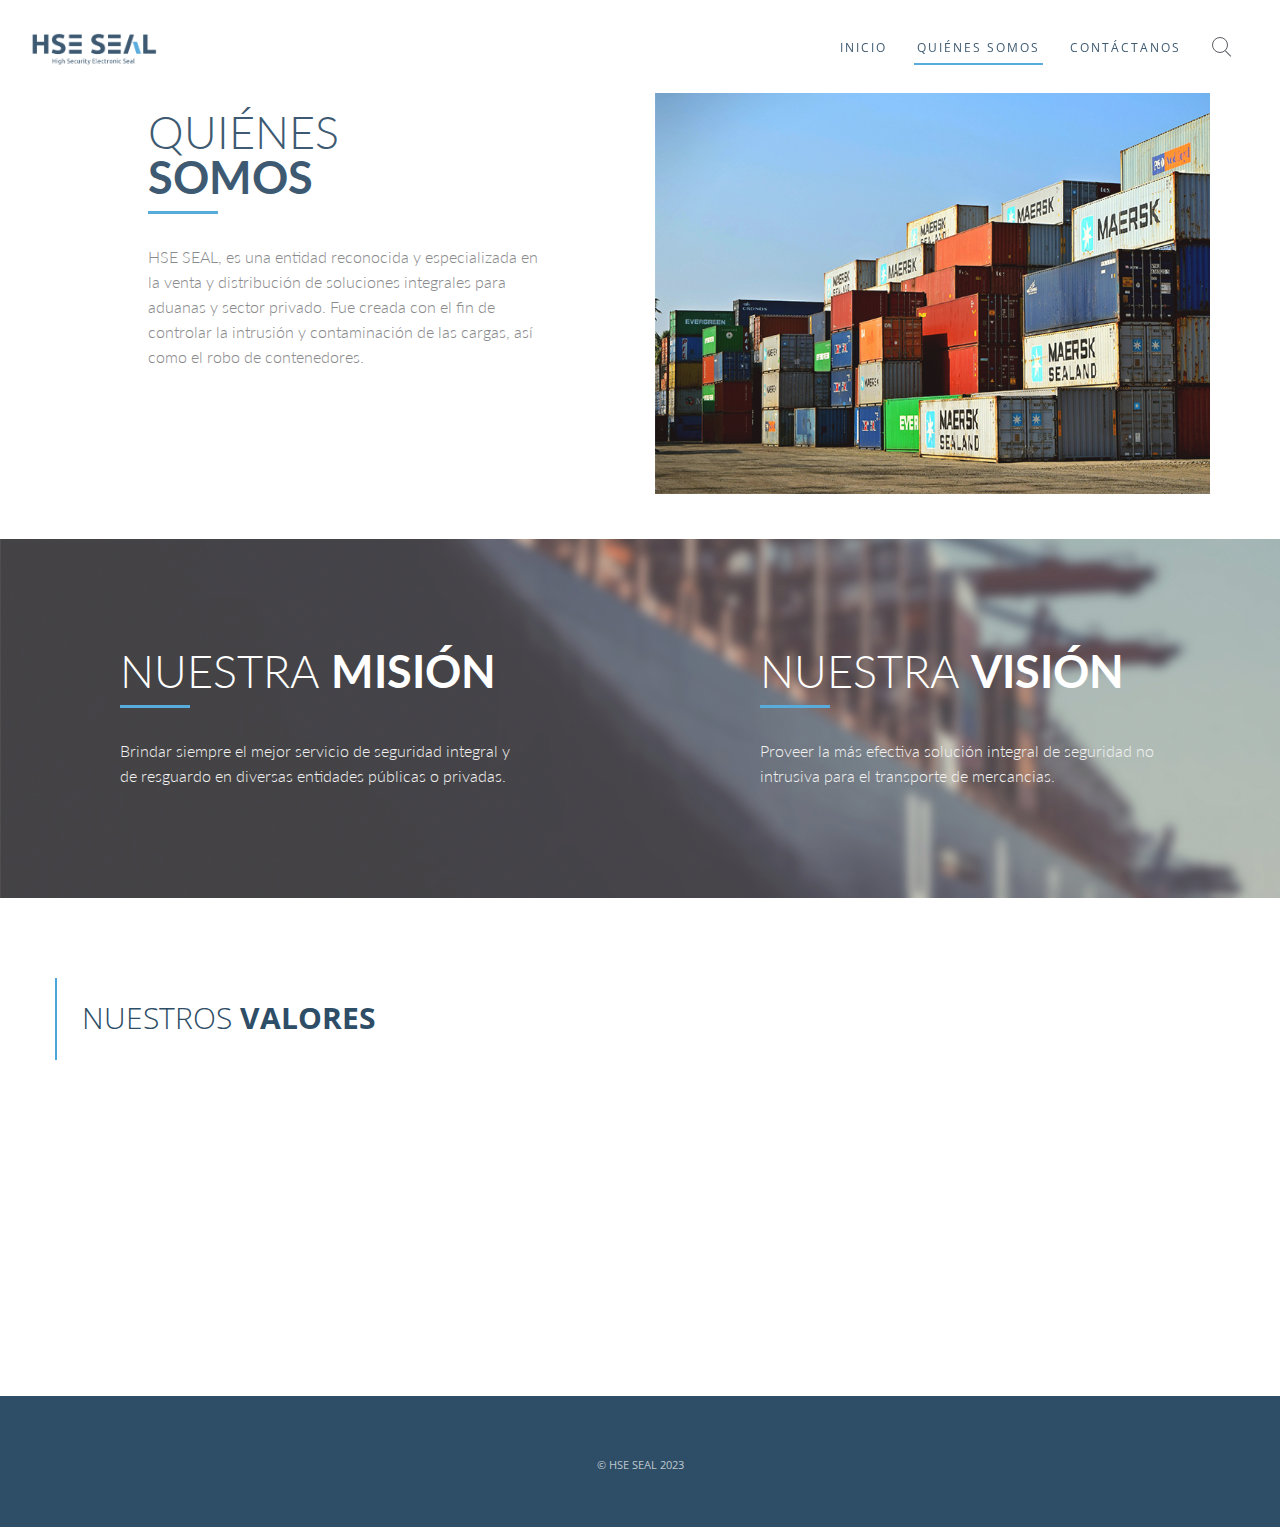
<file: aboutus.html>
<!DOCTYPE html>
<html lang="es">

<head>
    <title>HSE SEAL</title>
    <meta charset="utf-8">
    <meta name="robots" content="index, follow">
    <meta name="keywords" content="Security Container Seal Honduras">
    <meta name="description" content="Company dedicated to security with technology">
    <meta name="author" content="HSE SEAL">

    <meta name="viewport" content="width=device-width, initial-scale=1, maximum-scale=1">

    <!-- FAVICONS -->
    <link rel="shortcut icon" href="images/logo-hse-seal-final-junior.webp">

    <link rel="stylesheet" href="css/bootstrap.min.css">
    <link href='https://fonts.googleapis.com/css?family=Lato:300,400,700%7COpen+Sans:400,300,700' rel='stylesheet'
        type='text/css'>
    <link rel="stylesheet" href="css/icons-fonts.css">
    <link rel="stylesheet" href="css/text-rotator.css">
    <link rel="stylesheet" href="css/style.css">
    <link rel='stylesheet' href="css/animate.min.css">
</head>

<body>

    <!-- LOADER -->
    <div id="loader-overflow">
        <div id="loader3">Please enable JS</div>
    </div>

    <div id="wrap" class="boxed ">
        <div class="grey-bg">
            <div class="header-transporent-bg-black">
                <header id="nav" class="header header-1 no-transparent mobile-no-transparent">
                    <div class="header-wrapper">
                        <div class="container-m-30 clearfix">
                            <div class="logo-row">

                                <!-- LOGO -->
                                <div class="logo-container-2">
                                    <div class="logo-2">
                                        <a href="index.html" class="clearfix">
                                            <img src="images/Logo HSE Seal Junior.png" class="logo-img" alt="Logo">
                                        </a>
                                    </div>
                                </div>
                                <!-- BUTTON -->
                                <div class="menu-btn-respons-container">
                                    <button type="button" class="navbar-toggle btn-navbar collapsed"
                                        data-toggle="collapse" data-target="#main-menu .navbar-collapse">
                                        <span aria-hidden="true" class="icon_menu hamb-mob-icon"></span>
                                    </button>
                                </div>
                            </div>
                        </div>

                        <div class="main-menu-container">
                            <div class="container-m-30 clearfix">
                                <div id="main-menu">
                                    <div class="navbar navbar-default" role="navigation">
                                        <nav class="collapse collapsing navbar-collapse right-1024">
                                            <ul id="nav-onepage" class="nav navbar-nav">
                                                <li>
                                                    <a href="/">
                                                        <div class="main-menu-title">INICIO</div>
                                                    </a>
                                                </li>

                                                <li class="current">
                                                    <a href="aboutus.html">
                                                        <div class="main-menu-title">QUIÉNES SOMOS</div>
                                                    </a>
                                                </li>

                                                <li>
                                                    <a href="contact.html">
                                                        <div class="main-menu-title">CONTÁCTANOS</div>
                                                    </a>
                                                </li>
                                            </ul>
                                        </nav>
                                    </div>
                                </div>
                            </div>
                        </div>

                        <ul class="cd-header-buttons">
                            <li>
                                <a class="cd-search-trigger" href="#cd-search">
                                    <span></span>
                                </a>
                            </li>
                        </ul>

                        <div id="cd-search" class="cd-search">
                            <form class="form-search" id="searchForm" action="page-search-results.html" method="get">
                                <input type="text" value="" name="q" id="q" placeholder="Search...">
                            </form>
                        </div>
                    </div>
                </header>
            </div>
        </div>

        <div class="page-section ">
            <div class="container">
                <div class="row">
                    <div class="col-md-6">
                        <div class="fes2-main-text-cont">
                            <div class="title-fs-45">
                                QUIÉNES<br>
                                <span class="bold">SOMOS</span>
                            </div>
                            <div class="line-3-70"></div>

                            <div class="fes2-text-cont">HSE SEAL, es una entidad reconocida y especializada en la venta
                                y distribución de soluciones integrales para aduanas y sector privado. Fue creada con el
                                fin de
                                controlar la intrusión y contaminación de las cargas, así como el robo de contenedores.
                            </div>
                        </div>
                    </div>

                    <div class="col-md-6 wow fadeInRight">
                        <div class="ads-img-cont">
                            <img src="images/probandofotoqui.png" alt="img">
                        </div>

                    </div>

                </div>
            </div>
        </div>

        <div class="page-section work-proc-1-bg">
            <div class="container-fluid">
                <div class="row">
                    <div class="col-md-6 wow fadeInUp">
                        <div class="fes2-main-text-cont">
                            <div class="title-fs-45" style="color: white">
                                NUESTRA <span class="bold">MISIÓN</span>
                            </div>
                            <div class="line-3-70"></div>
                            <div class="fes2-text-cont">Brindar siempre el mejor servicio de seguridad integral y de
                                resguardo en diversas entidades públicas o privadas.
                            </div>
                        </div>
                    </div>

                    <div class="col-md-6 wow fadeInUp">
                        <div class="fes2-main-text-cont">
                            <div class="title-fs-45" style="color: white">
                                NUESTRA <span class="bold">VISIÓN</span>
                            </div>
                            <div class="line-3-70"></div>
                            <div class="fes2-text-cont">Proveer la más efectiva solución integral de seguridad no
                                intrusiva para el transporte de mercancias.
                            </div>
                        </div>
                    </div>
                </div>
            </div>
        </div>

        <!-- NUESTROS VALORES -->
        <div class="page-section">
            <div class="container fes4-cont">
                <div class="row">
                    <div class="col-md-12">
                        <div class="mb-40">
                            <h2 class="section-title">NUESTROS <span class="bold">VALORES</span></h2>
                        </div>
                    </div>
                </div>

                <div class="row">
                    <div class="col-sm-6 col-md-4">
                        <div class="fes4-box wow fadeIn">
                            <div class="fes4-title-cont">
                                <div class="fes4-box-icon">
                                    <i class="fa fa-asterisk" style="color: #2E4D66"></i>
                                </div>
                                <h3 style="padding-top: 10px"><span class="bold">TRABAJO EN EQUIPO</span></h3>
                            </div>
                        </div>
                    </div>

                    <div class="col-sm-6 col-md-4">
                        <div class="fes4-box wow fadeIn" data-wow-delay="200ms">
                            <div class="fes4-title-cont">
                                <div class="fes4-box-icon">
                                    <i class="fa fa-asterisk" style="color: #2E4D66"></i>
                                </div>
                                <h3 style="padding-top: 10px"><span class="bold">RESPETO</span></h3>
                            </div>
                        </div>
                    </div>

                    <div class="col-sm-6 col-md-4">
                        <div class="fes4-box wow fadeIn" data-wow-delay="400ms">
                            <div class="fes4-title-cont">
                                <div class="fes4-box-icon">
                                    <i class="fa fa-asterisk" style="color: #2E4D66"></i>
                                </div>
                                <h3 style="padding-top: 10px"><span class="bold">SOLIDARIDAD</span></h3>
                            </div>
                        </div>
                    </div>


                    <div class="col-sm-6 col-md-4">
                        <div class="fes4-box wow fadeIn" data-wow-delay="600ms">
                            <div class="fes4-title-cont">
                                <div class="fes4-box-icon">
                                    <i class="fa fa-asterisk" style="color: #2E4D66"></i>
                                </div>
                                <h3 style="padding-top: 10px"><span class="bold">CONFIDENCIALIDAD</span></h3>
                            </div>
                        </div>
                    </div>

                    <div class="col-sm-6 col-md-4">
                        <div class="fes4-box wow fadeIn" data-wow-delay="800ms">
                            <div class="fes4-title-cont">
                                <div class="fes4-box-icon">
                                    <i class="fa fa-asterisk" style="color: #2E4D66"></i>
                                </div>
                                <h3 style="padding-top: 10px"><span class="bold">INTEGRIDAD</span></h3>
                            </div>
                        </div>
                    </div>

                    <div class="col-sm-6 col-md-4">
                        <div class="fes4-box wow fadeIn" data-wow-delay="1000ms">
                            <div class="fes4-title-cont">
                                <div class="fes4-box-icon">
                                    <i class="fa fa-asterisk" style="color: #2E4D66"></i>
                                </div>
                                <h3 style="padding-top: 10px"><span class="bold">HONESTIDAD</span></h3>
                            </div>
                        </div>
                    </div>
                </div>
            </div>
        </div>

        <!-- FOOTER -->
        <footer id="footer1" class="page-section text-center p-50-cont footer2-black"
            style="background-color: #2e4d66;">
            <div class="container">
                <div class="footer-copy">
                    <a href="/" target="_blank">&copy; HSE SEAL
                        2023</a>
                </div>

            </div>
        </footer>

        <p id="back-top">
            <a href="#top" title="Back to Top"><span class="icon icon-arrows-up"></span></a>
        </p>

    </div>
    </div>

    <script src="js/jquery-1.11.2.min.js"></script>
    <script src="js/bootstrap.min.js"></script>
    <script src='js/jquery.magnific-popup.min.js'></script>
    <script src="js/isotope.pkgd.min.js"></script>
    <script src="js/imagesloaded.pkgd.min.js"></script>
    <script src="js/masonry.pkgd.min.js"></script>
    <script src="js/jquery.countTo.js"></script>
    <script src="js/jquery.appear.js"></script>
    <script src="js/owl.carousel.min.js"></script>
    <script src="js/jquery.stellar.min.js"></script>
    <script src="js/text-rotator.js"></script>

    <script src="js/jquery.backgroundvideo.min.js"></script>
    <script>
        // Video Init
        $(document).ready(function () {
            // if (!($("html").hasClass("mobile"))) {
            var videobackground = new $.backgroundVideo($('.sm-video'), {
                "align": "centerXY",
                "width": 1920,
                "height": 1080,
                "path": "video/",
                "filename": "glinlockvideo", // FILE NAME of your video
                "types": ["mp4", "webm"],
                "autoplay": true,
                "loop": true,
            });
            // }
        });
    </script>

    <!-- ONE PAGE NAV -->
    <script src="js/jquery.nav.js"></script>
    <script>
        $(document).ready(function () {
            //ONE PAGE NAV	---------------------------------------------------------------------------
            var top_offset = $('header').height() - 1;  // get height of fixed navbar

            $('#nav-onepage').onePageNav({
                currentClass: 'current',
                changeHash: false,
                scrollSpeed: 700,
                scrollOffset: top_offset,
                scrollThreshold: 0.5,
                filter: '',
                easing: 'swing',
                begin: function () {
                    //I get fired when the animation is starting
                },
                end: function () {
                    //I get fired when the animation is ending
                },
                scrollChange: function ($currentListItem) {
                    //I get fired when you enter a section and I pass the list item of the section
                }
            });

        });//END document.ready 
    </script>
    <script src="https://maps.google.com/maps/api/js?key=INSERT-YOUR-API-KEY-HERE"></script>
    <script src="js/gmap3.min.js"></script>
    <script src="js/jquery.validate.min.js"></script>
    <script src="js/contact-form-validation.min.js"></script>
    <script src="js/main.js"></script>
</body>

</html>
</file>
<file: css/icons-fonts.css>
@charset "UTF-8";
@font-face{font-family:"linea-icons";src:url(../fonts/linea-icons.eot);src:url(../fonts/linea-icons.eot?#iefix) format("embedded-opentype"),url(../fonts/linea-icons.woff) format("woff"),url(../fonts/linea-icons.ttf) format("truetype"),url(../fonts/linea-icons.svg#linea-icons) format("svg");font-weight:400;font-style:normal}[data-icon]:before{font-family:"linea-icons"!important;content:attr(data-icon);font-style:normal!important;font-weight:400!important;font-variant:normal!important;text-transform:none!important;speak:none;line-height:1;-webkit-font-smoothing:antialiased;-moz-osx-font-smoothing:grayscale}[class^="icon-"]:before,[class*=" icon-"]:before{font-family:"linea-icons"!important;font-style:normal!important;font-weight:400!important;font-variant:normal!important;text-transform:none!important;speak:none;line-height:1;-webkit-font-smoothing:antialiased;-moz-osx-font-smoothing:grayscale}.icon-arrows-anticlockwise:before{content:"a"}.icon-music-bell:before{content:"\e05d"}.icon-music-cd:before{content:"\e05e"}.icon-music-headphones:before{content:"\e063"}.icon-music-ipod:before{content:"\e064"}.icon-music-loudspeaker:before{content:"\e065"}.icon-music-microphone-old:before{content:"\e067"}.icon-music-mixer:before{content:"\e068"}.icon-music-mute:before{content:"\e069"}.icon-music-note-multiple:before{content:"\e06a"}.icon-music-note-single:before{content:"\e06b"}.icon-music-pause-button:before{content:"\e06c"}.icon-music-play-button:before{content:"\e06d"}.icon-music-record:before{content:"\e071"}.icon-music-repeat-button:before{content:"\e073"}.icon-music-rewind-button:before{content:"\e074"}.icon-music-shuffle-button:before{content:"\e075"}.icon-music-stop-button:before{content:"\e076"}.icon-music-tape:before{content:"\e077"}.icon-music-volume-down:before{content:"\e078"}.icon-music-volume-up:before{content:"\e079"}.icon-ecommerce-bag:before{content:"\e07a"}.icon-ecommerce-bag-check:before{content:"\e07b"}.icon-ecommerce-bag-download:before{content:"\e07d"}.icon-ecommerce-bag-minus:before{content:"\e07e"}.icon-ecommerce-bag-plus:before{content:"\e07f"}.icon-ecommerce-bag-refresh:before{content:"\e080"}.icon-ecommerce-bag-remove:before{content:"\e081"}.icon-ecommerce-bag-search:before{content:"\e082"}.icon-ecommerce-bag-upload:before{content:"\e083"}.icon-ecommerce-banknote:before{content:"\e084"}.icon-ecommerce-banknotes:before{content:"\e085"}.icon-ecommerce-creditcard:before{content:"\e09e"}.icon-ecommerce-diamond:before{content:"\e09f"}.icon-ecommerce-dollar:before{content:"\e0a0"}.icon-ecommerce-gift:before{content:"\e0a3"}.icon-ecommerce-graph1:before{content:"\e0a4"}.icon-ecommerce-graph2:before{content:"\e0a5"}.icon-ecommerce-graph3:before{content:"\e0a6"}.icon-ecommerce-graph-decrease:before{content:"\e0a7"}.icon-ecommerce-graph-increase:before{content:"\e0a8"}.icon-ecommerce-megaphone:before{content:"\e0ac"}.icon-ecommerce-money:before{content:"\e0ad"}.icon-ecommerce-receipt:before{content:"\e0b1"}.icon-ecommerce-sale:before{content:"\e0c7"}.icon-ecommerce-sales:before{content:"\e0c8"}.icon-ecommerce-ticket:before{content:"\e0c9"}.icon-ecommerce-wallet:before{content:"\e0cb"}.icon-basic-accelerator:before{content:"\e160"}.icon-basic-alarm:before{content:"\e161"}.icon-basic-anchor:before{content:"\e162"}.icon-basic-anticlockwise:before{content:"\e163"}.icon-basic-archive:before{content:"\e164"}.icon-basic-archive-full:before{content:"\e165"}.icon-basic-ban:before{content:"\e166"}.icon-basic-bolt:before{content:"\e16b"}.icon-basic-book:before{content:"\e16c"}.icon-basic-book-pencil:before{content:"\e16e"}.icon-basic-bookmark:before{content:"\e16f"}.icon-basic-calculator:before{content:"\e170"}.icon-basic-case:before{content:"\e174"}.icon-basic-chronometer:before{content:"\e175"}.icon-basic-clessidre:before{content:"\e176"}.icon-basic-clock:before{content:"\e177"}.icon-basic-clockwise:before{content:"\e178"}.icon-basic-cloud:before{content:"\e179"}.icon-basic-compass:before{content:"\e17b"}.icon-basic-cup:before{content:"\e17c"}.icon-basic-display:before{content:"\e17e"}.icon-basic-download:before{content:"\e17f"}.icon-basic-exclamation:before{content:"\e180"}.icon-basic-eye:before{content:"\e181"}.icon-basic-eye-closed:before{content:"\e182"}.icon-basic-flag1:before{content:"\e184"}.icon-basic-flag2:before{content:"\e185"}.icon-basic-floppydisk:before{content:"\e186"}.icon-basic-folder:before{content:"\e187"}.icon-basic-folder-multiple:before{content:"\e188"}.icon-basic-gear:before{content:"\e189"}.icon-basic-geolocalize-01:before{content:"\e18a"}.icon-basic-geolocalize-05:before{content:"\e18b"}.icon-basic-globe:before{content:"\e18c"}.icon-basic-gunsight:before{content:"\e18d"}.icon-basic-hammer:before{content:"\e18e"}.icon-basic-headset:before{content:"\e18f"}.icon-basic-heart:before{content:"\e190"}.icon-basic-heart-broken:before{content:"\e191"}.icon-basic-helm:before{content:"\e192"}.icon-basic-home:before{content:"\e193"}.icon-basic-info:before{content:"\e194"}.icon-basic-ipod:before{content:"\e195"}.icon-basic-joypad:before{content:"\e196"}.icon-basic-key:before{content:"\e197"}.icon-basic-keyboard:before{content:"\e198"}.icon-basic-laptop:before{content:"\e199"}.icon-basic-life-buoy:before{content:"\e19a"}.icon-basic-lightbulb:before{content:"\e19b"}.icon-basic-link:before{content:"\e19c"}.icon-basic-lock:before{content:"\e19d"}.icon-basic-lock-open:before{content:"\e19e"}.icon-basic-magic-mouse:before{content:"\e19f"}.icon-basic-magnifier:before{content:"\e1a0"}.icon-basic-magnifier-minus:before{content:"\e1a1"}.icon-basic-magnifier-plus:before{content:"\e1a2"}.icon-basic-mail:before{content:"\e1a3"}.icon-basic-mail-multiple:before{content:"\e1a4"}.icon-basic-mail-open:before{content:"\e1a5"}.icon-basic-mail-open-text:before{content:"\e1a6"}.icon-basic-male:before{content:"\e1a7"}.icon-basic-map:before{content:"\e1a8"}.icon-basic-message:before{content:"\e1a9"}.icon-basic-message-multiple:before{content:"\e1aa"}.icon-basic-message-txt:before{content:"\e1ab"}.icon-basic-mixer2:before{content:"\e1ac"}.icon-basic-mouse:before{content:"\e1ad"}.icon-basic-notebook:before{content:"\e1ae"}.icon-basic-notebook-pen:before{content:"\e1af"}.icon-basic-notebook-pencil:before{content:"\e1b0"}.icon-basic-paperplane:before{content:"\e1b1"}.icon-basic-pencil-ruler:before{content:"\e1b2"}.icon-basic-pencil-ruler-pen:before{content:"\e1b3"}.icon-basic-photo:before{content:"\e1b4"}.icon-basic-picture:before{content:"\e1b5"}.icon-basic-picture-multiple:before{content:"\e1b6"}.icon-basic-pin1:before{content:"\e1b7"}.icon-basic-pin2:before{content:"\e1b8"}.icon-basic-postcard:before{content:"\e1b9"}.icon-basic-postcard-multiple:before{content:"\e1ba"}.icon-basic-printer:before{content:"\e1bb"}.icon-basic-question:before{content:"\e1bc"}.icon-basic-rss:before{content:"\e1bd"}.icon-basic-server:before{content:"\e1be"}.icon-basic-server2:before{content:"\e1bf"}.icon-basic-server-cloud:before{content:"\e1c0"}.icon-basic-server-download:before{content:"\e1c1"}.icon-basic-server-upload:before{content:"\e1c2"}.icon-basic-settings:before{content:"\e1c3"}.icon-basic-share:before{content:"\e1c4"}.icon-basic-sheet:before{content:"\e1c5"}.icon-basic-sheet-multiple:before{content:"\e1c6"}.icon-basic-sheet-pen:before{content:"\e1c7"}.icon-basic-sheet-pencil:before{content:"\e1c8"}.icon-basic-sheet-txt:before{content:"\e1c9"}.icon-basic-signs:before{content:"\e1ca"}.icon-basic-smartphone:before{content:"\e1cb"}.icon-basic-spread:before{content:"\e1cd"}.icon-basic-spread-bookmark:before{content:"\e1ce"}.icon-basic-spread-text:before{content:"\e1cf"}.icon-basic-spread-text-bookmark:before{content:"\e1d0"}.icon-basic-star:before{content:"\e1d1"}.icon-basic-tablet:before{content:"\e1d2"}.icon-basic-target:before{content:"\e1d3"}.icon-basic-todo:before{content:"\e1d4"}.icon-basic-todo-pen:before{content:"\e1d5"}.icon-basic-todo-pencil:before{content:"\e1d6"}.icon-basic-todo-txt:before{content:"\e1d7"}.icon-basic-todolist-pen:before{content:"\e1d8"}.icon-basic-todolist-pencil:before{content:"\e1d9"}.icon-basic-trashcan:before{content:"\e1da"}.icon-basic-trashcan-full:before{content:"\e1db"}.icon-basic-trashcan-refresh:before{content:"\e1dc"}.icon-basic-trashcan-remove:before{content:"\e1dd"}.icon-basic-upload:before{content:"\e1de"}.icon-basic-usb:before{content:"\e1df"}.icon-basic-video:before{content:"\e1e0"}.icon-basic-watch:before{content:"\e1e1"}.icon-basic-webpage:before{content:"\e1e2"}.icon-basic-webpage-img-txt:before{content:"\e1e3"}.icon-basic-webpage-multiple:before{content:"\e1e4"}.icon-basic-webpage-txt:before{content:"\e1e5"}.icon-basic-world:before{content:"\e1e6"}.icon-arrows-anticlockwise-1:before{content:"\e1e7"}.icon-arrows-anticlockwise-dashed:before{content:"\e1e8"}.icon-arrows-button-down:before{content:"\e1e9"}.icon-arrows-button-off:before{content:"\e1ea"}.icon-arrows-button-on:before{content:"\e1eb"}.icon-arrows-button-up:before{content:"\e1ec"}.icon-arrows-check:before{content:"\e1ed"}.icon-arrows-circle-check:before{content:"\e1ee"}.icon-arrows-circle-down:before{content:"\e1ef"}.icon-arrows-circle-downleft:before{content:"\e1f0"}.icon-arrows-circle-downright:before{content:"\e1f1"}.icon-arrows-circle-left:before{content:"\e1f2"}.icon-arrows-circle-minus:before{content:"\e1f3"}.icon-arrows-circle-plus:before{content:"\e1f4"}.icon-arrows-circle-remove:before{content:"\e1f5"}.icon-arrows-circle-right:before{content:"\e1f6"}.icon-arrows-circle-up:before{content:"\e1f7"}.icon-arrows-circle-upleft:before{content:"\e1f8"}.icon-arrows-circle-upright:before{content:"\e1f9"}.icon-arrows-clockwise:before{content:"\e1fa"}.icon-arrows-clockwise-dashed:before{content:"\e1fb"}.icon-arrows-compress:before{content:"\e1fc"}.icon-arrows-deny:before{content:"\e1fd"}.icon-arrows-diagonal:before{content:"\e1fe"}.icon-arrows-diagonal2:before{content:"\e1ff"}.icon-arrows-down:before{content:"\e200"}.icon-arrows-down-double-34:before{content:"\e201"}.icon-arrows-downleft:before{content:"\e202"}.icon-arrows-downright:before{content:"\e203"}.icon-arrows-drag-horiz:before{content:"\e206"}.icon-arrows-drag-left:before{content:"\e207"}.icon-arrows-drag-left-dashed:before{content:"\e208"}.icon-arrows-drag-right:before{content:"\e209"}.icon-arrows-drag-right-dashed:before{content:"\e20a"}.icon-arrows-drag-up:before{content:"\e20b"}.icon-arrows-drag-up-dashed:before{content:"\e20c"}.icon-arrows-drag-vert:before{content:"\e20d"}.icon-arrows-exclamation:before{content:"\e20e"}.icon-arrows-expand:before{content:"\e20f"}.icon-arrows-expand-diagonal1:before{content:"\e210"}.icon-arrows-expand-horizontal1:before{content:"\e211"}.icon-arrows-expand-vertical1:before{content:"\e212"}.icon-arrows-fit-horizontal:before{content:"\e213"}.icon-arrows-fit-vertical:before{content:"\e214"}.icon-arrows-glide:before{content:"\e215"}.icon-arrows-glide-horizontal:before{content:"\e216"}.icon-arrows-glide-vertical:before{content:"\e217"}.icon-arrows-hamburger1:before{content:"\e218"}.icon-arrows-hamburger-2:before{content:"\e219"}.icon-arrows-horizontal:before{content:"\e21a"}.icon-arrows-info:before{content:"\e21b"}.icon-arrows-keyboard-alt:before{content:"\e21c"}.icon-arrows-keyboard-cmd-29:before{content:"\e21d"}.icon-arrows-keyboard-delete:before{content:"\e21e"}.icon-arrows-keyboard-down-28:before{content:"\e21f"}.icon-arrows-keyboard-left:before{content:"\e220"}.icon-arrows-keyboard-return:before{content:"\e221"}.icon-arrows-keyboard-right:before{content:"\e222"}.icon-arrows-keyboard-shift:before{content:"\e223"}.icon-arrows-keyboard-tab:before{content:"\e224"}.icon-arrows-keyboard-up:before{content:"\e225"}.icon-arrows-left:before{content:"\e226"}.icon-arrows-left-double-32:before{content:"\e227"}.icon-arrows-minus:before{content:"\e228"}.icon-arrows-move:before{content:"\e229"}.icon-arrows-move2:before{content:"\e22a"}.icon-arrows-move-bottom:before{content:"\e22b"}.icon-arrows-move-left:before{content:"\e22c"}.icon-arrows-move-right:before{content:"\e22d"}.icon-arrows-move-top:before{content:"\e22e"}.icon-arrows-plus:before{content:"\e22f"}.icon-arrows-remove:before{content:"\e231"}.icon-arrows-right:before{content:"\e232"}.icon-arrows-right-double-31:before{content:"\e233"}.icon-arrows-rotate:before{content:"\e234"}.icon-arrows-shrink:before{content:"\e238"}.icon-arrows-shrink-diagonal1:before{content:"\e239"}.icon-arrows-shrink-diagonal2:before{content:"\e23a"}.icon-arrows-shrink-horizonal2:before{content:"\e23b"}.icon-arrows-shrink-horizontal1:before{content:"\e23c"}.icon-arrows-shrink-vertical1:before{content:"\e23d"}.icon-arrows-shrink-vertical2:before{content:"\e23e"}.icon-arrows-sign-down:before{content:"\e23f"}.icon-arrows-sign-left:before{content:"\e240"}.icon-arrows-sign-right:before{content:"\e241"}.icon-arrows-sign-up:before{content:"\e242"}.icon-arrows-slide-down1:before{content:"\e243"}.icon-arrows-slide-down2:before{content:"\e244"}.icon-arrows-slide-left1:before{content:"\e245"}.icon-arrows-slide-left2:before{content:"\e246"}.icon-arrows-slide-right1:before{content:"\e247"}.icon-arrows-slide-right2:before{content:"\e248"}.icon-arrows-slide-up1:before{content:"\e249"}.icon-arrows-slide-up2:before{content:"\e24a"}.icon-arrows-slim-down:before{content:"\e24b"}.icon-arrows-slim-down-dashed:before{content:"\e24c"}.icon-arrows-slim-left:before{content:"\e24d"}.icon-arrows-slim-left-dashed:before{content:"\e24e"}.icon-arrows-slim-right:before{content:"\e24f"}.icon-arrows-slim-right-dashed:before{content:"\e250"}.icon-arrows-slim-up:before{content:"\e251"}.icon-arrows-slim-up-dashed:before{content:"\e252"}.icon-arrows-square-check:before{content:"\e253"}.icon-arrows-square-down:before{content:"\e254"}.icon-arrows-square-downleft:before{content:"\e255"}.icon-arrows-square-downright:before{content:"\e256"}.icon-arrows-square-left:before{content:"\e257"}.icon-arrows-square-minus:before{content:"\e258"}.icon-arrows-square-plus:before{content:"\e259"}.icon-arrows-square-remove:before{content:"\e25a"}.icon-arrows-square-right:before{content:"\e25b"}.icon-arrows-square-up:before{content:"\e25c"}.icon-arrows-square-upleft:before{content:"\e25d"}.icon-arrows-square-upright:before{content:"\e25e"}.icon-arrows-squares:before{content:"\e25f"}.icon-arrows-stretch-diagonal1:before{content:"\e260"}.icon-arrows-stretch-diagonal2:before{content:"\e261"}.icon-arrows-stretch-diagonal3:before{content:"\e262"}.icon-arrows-stretch-diagonal4:before{content:"\e263"}.icon-arrows-stretch-horizontal1:before{content:"\e264"}.icon-arrows-stretch-horizontal2:before{content:"\e265"}.icon-arrows-stretch-vertical1:before{content:"\e266"}.icon-arrows-switch-horizontal:before{content:"\e268"}.icon-arrows-switch-vertical:before{content:"\e269"}.icon-arrows-up:before{content:"\e26a"}.icon-arrows-up-double-33:before{content:"\e26b"}.icon-arrows-upleft:before{content:"\e26c"}.icon-arrows-upright:before{content:"\e26d"}.icon-arrows-vertical:before{content:"\e26e"}.icon-software-font-smallcaps:before{content:"b"}.icon-software-horizontal-align-center:before{content:"c"}.icon-software-pencil:before{content:"d"}.icon-software-paintroller:before{content:"e"}.icon-ecommerce-bag-cloud:before{content:"f"}.icon-ecommerce-euro:before{content:"g"}.icon-arrows-stretch-vertical2:before{content:"i"}.icon-ecommerce-cent:before{content:"h"}.icon-arrows-rotate-dashed:before{content:"j"}.icon-arrows-drag-down-dashed:before{content:"k"}.icon-arrows-drag-down:before{content:"l"}
/* ELEGANT ICONS*/
@font-face{font-family:ElegantIcons;src:url(../fonts/ElegantIcons.eot);src:url(../fonts/ElegantIcons.eot?#iefix) format('embedded-opentype'),url(../fonts/ElegantIcons.woff) format('woff'),url(../fonts/ElegantIcons.ttf) format('truetype'),url(../fonts/ElegantIcons.svg#ElegantIcons) format('svg');font-weight:400;font-style:normal}[data-icon]:before{font-family:ElegantIcons;content:attr(data-icon);speak:none;font-weight:400;font-variant:normal;text-transform:none;line-height:1;-webkit-font-smoothing:antialiased;-moz-osx-font-smoothing:grayscale}.arrow-up-down,.arrow_back,.arrow_carrot-2down,.arrow_carrot-2down_alt2,.arrow_carrot-2dwnn_alt,.arrow_carrot-2left,.arrow_carrot-2left_alt,.arrow_carrot-2left_alt2,.arrow_carrot-2right,.arrow_carrot-2right_alt,.arrow_carrot-2right_alt2,.arrow_carrot-2up,.arrow_carrot-2up_alt,.arrow_carrot-2up_alt2,.arrow_carrot-down,.arrow_carrot-down_alt,.arrow_carrot-down_alt2,.arrow_carrot-left,.arrow_carrot-left_alt,.arrow_carrot-left_alt2,.arrow_carrot-right,.arrow_carrot-right_alt,.arrow_carrot-right_alt2,.arrow_carrot-up,.arrow_carrot-up_alt2,.arrow_carrot_up_alt,.arrow_condense,.arrow_condense_alt,.arrow_down,.arrow_down_alt,.arrow_expand,.arrow_expand_alt,.arrow_expand_alt2,.arrow_expand_alt3,.arrow_left,.arrow_left-down,.arrow_left-down_alt,.arrow_left-right,.arrow_left-right_alt,.arrow_left-up,.arrow_left-up_alt,.arrow_left_alt,.arrow_move,.arrow_right,.arrow_right-down,.arrow_right-down_alt,.arrow_right-up,.arrow_right-up_alt,.arrow_right_alt,.arrow_triangle-down,.arrow_triangle-down_alt,.arrow_triangle-down_alt2,.arrow_triangle-left,.arrow_triangle-left_alt,.arrow_triangle-left_alt2,.arrow_triangle-right,.arrow_triangle-right_alt,.arrow_triangle-right_alt2,.arrow_triangle-up,.arrow_triangle-up_alt,.arrow_triangle-up_alt2,.arrow_up,.arrow_up-down_alt,.arrow_up_alt,.icon_adjust-horiz,.icon_adjust-vert,.icon_archive,.icon_archive_alt,.icon_bag,.icon_bag_alt,.icon_balance,.icon_blocked,.icon_book,.icon_book_alt,.icon_box-checked,.icon_box-empty,.icon_box-selected,.icon_briefcase,.icon_briefcase_alt,.icon_building,.icon_building_alt,.icon_calculator_alt,.icon_calendar,.icon_calulator,.icon_camera,.icon_camera_alt,.icon_cart,.icon_cart_alt,.icon_chat,.icon_chat_alt,.icon_check,.icon_check_alt,.icon_check_alt2,.icon_circle-empty,.icon_circle-slelected,.icon_clipboard,.icon_clock,.icon_clock_alt,.icon_close,.icon_close_alt,.icon_close_alt2,.icon_cloud,.icon_cloud-download,.icon_cloud-download_alt,.icon_cloud-upload,.icon_cloud-upload_alt,.icon_cloud_alt,.icon_cog,.icon_cogs,.icon_comment,.icon_comment_alt,.icon_compass,.icon_compass_alt,.icon_cone,.icon_cone_alt,.icon_contacts,.icon_contacts_alt,.icon_creditcard,.icon_currency,.icon_currency_alt,.icon_cursor,.icon_cursor_alt,.icon_datareport,.icon_datareport_alt,.icon_desktop,.icon_dislike,.icon_dislike_alt,.icon_document,.icon_document_alt,.icon_documents,.icon_documents_alt,.icon_download,.icon_drawer,.icon_drawer_alt,.icon_drive,.icon_drive_alt,.icon_easel,.icon_easel_alt,.icon_error-circle,.icon_error-circle_alt,.icon_error-oct,.icon_error-oct_alt,.icon_error-triangle,.icon_error-triangle_alt,.icon_film,.icon_floppy,.icon_floppy_alt,.icon_flowchart,.icon_flowchart_alt,.icon_folder,.icon_folder-add,.icon_folder-add_alt,.icon_folder-alt,.icon_folder-open,.icon_folder-open_alt,.icon_folder_download,.icon_folder_upload,.icon_genius,.icon_gift,.icon_gift_alt,.icon_globe,.icon_globe-2,.icon_globe_alt,.icon_grid-2x2,.icon_grid-3x3,.icon_group,.icon_headphones,.icon_heart,.icon_heart_alt,.icon_hourglass,.icon_house,.icon_house_alt,.icon_id,.icon_id-2,.icon_id-2_alt,.icon_id_alt,.icon_image,.icon_images,.icon_info,.icon_info_alt,.icon_key,.icon_key_alt,.icon_laptop,.icon_lifesaver,.icon_lightbulb,.icon_lightbulb_alt,.icon_like,.icon_like_alt,.icon_link,.icon_link_alt,.icon_loading,.icon_lock,.icon_lock-open,.icon_lock-open_alt,.icon_lock_alt,.icon_mail,.icon_mail_alt,.icon_map,.icon_map_alt,.icon_menu,.icon_menu-circle_alt,.icon_menu-circle_alt2,.icon_menu-square_alt,.icon_menu-square_alt2,.icon_mic,.icon_mic_alt,.icon_minus-06,.icon_minus-box,.icon_minus_alt,.icon_minus_alt2,.icon_mobile,.icon_mug,.icon_mug_alt,.icon_music,.icon_ol,.icon_paperclip,.icon_pause,.icon_pause_alt,.icon_pause_alt2,.icon_pencil,.icon_pencil-edit,.icon_pencil-edit_alt,.icon_pencil_alt,.icon_pens,.icon_pens_alt,.icon_percent,.icon_percent_alt,.icon_phone,.icon_piechart,.icon_pin,.icon_pin_alt,.icon_plus,.icon_plus-box,.icon_plus_alt,.icon_plus_alt2,.icon_printer,.icon_printer-alt,.icon_profile,.icon_pushpin,.icon_pushpin_alt,.icon_puzzle,.icon_puzzle_alt,.icon_question,.icon_question_alt,.icon_question_alt2,.icon_quotations,.icon_quotations_alt,.icon_quotations_alt2,.icon_refresh,.icon_ribbon,.icon_ribbon_alt,.icon_rook,.icon_search,.icon_search-2,.icon_search_alt,.icon_shield,.icon_shield_alt,.icon_star,.icon_star-half,.icon_star-half_alt,.icon_star_alt,.icon_stop,.icon_stop_alt,.icon_stop_alt2,.icon_table,.icon_tablet,.icon_tag,.icon_tag_alt,.icon_tags,.icon_tags_alt,.icon_target,.icon_tool,.icon_toolbox,.icon_toolbox_alt,.icon_tools,.icon_trash,.icon_trash_alt,.icon_ul,.icon_upload,.icon_vol-mute,.icon_vol-mute_alt,.icon_volume-high,.icon_volume-high_alt,.icon_volume-low,.icon_volume-low_alt,.icon_wallet,.icon_wallet_alt,.icon_zoom-in,.icon_zoom-in_alt,.icon_zoom-out,.icon_zoom-out_alt,.social_blogger,.social_blogger_circle,.social_blogger_square,.social_delicious,.social_delicious_circle,.social_delicious_square,.social_deviantart,.social_deviantart_circle,.social_deviantart_square,.social_dribbble,.social_dribbble_circle,.social_dribbble_square,.social_facebook,.social_facebook_circle,.social_facebook_square,.social_flickr,.social_flickr_circle,.social_flickr_square,.social_googledrive,.social_googledrive_alt2,.social_googledrive_square,.social_googleplus,.social_googleplus_circle,.social_googleplus_square,.social_instagram,.social_instagram_circle,.social_instagram_square,.social_linkedin,.social_linkedin_circle,.social_linkedin_square,.social_myspace,.social_myspace_circle,.social_myspace_square,.social_picassa,.social_picassa_circle,.social_picassa_square,.social_pinterest,.social_pinterest_circle,.social_pinterest_square,.social_rss,.social_rss_circle,.social_rss_square,.social_share,.social_share_circle,.social_share_square,.social_skype,.social_skype_circle,.social_skype_square,.social_spotify,.social_spotify_circle,.social_spotify_square,.social_stumbleupon_circle,.social_stumbleupon_square,.social_tumbleupon,.social_tumblr,.social_tumblr_circle,.social_tumblr_square,.social_twitter,.social_twitter_circle,.social_twitter_square,.social_vimeo,.social_vimeo_circle,.social_vimeo_square,.social_wordpress,.social_wordpress_circle,.social_wordpress_square,.social_youtube,.social_youtube_circle,.social_youtube_square{font-family:ElegantIcons;speak:none;font-style:normal;font-weight:400;font-variant:normal;text-transform:none;line-height:1;-webkit-font-smoothing:antialiased}.arrow_up:before{content:"\21"}.arrow_down:before{content:"\22"}.arrow_left:before{content:"\23"}.arrow_right:before{content:"\24"}.arrow_left-up:before{content:"\25"}.arrow_right-up:before{content:"\26"}.arrow_right-down:before{content:"\27"}.arrow_left-down:before{content:"\28"}.arrow-up-down:before{content:"\29"}.arrow_up-down_alt:before{content:"\2a"}.arrow_left-right_alt:before{content:"\2b"}.arrow_left-right:before{content:"\2c"}.arrow_expand_alt2:before{content:"\2d"}.arrow_expand_alt:before{content:"\2e"}.arrow_condense:before{content:"\2f"}.arrow_expand:before{content:"\30"}.arrow_move:before{content:"\31"}.arrow_carrot-up:before{content:"\32"}.arrow_carrot-down:before{content:"\33"}.arrow_carrot-left:before{content:"\34"}.arrow_carrot-right:before{content:"\35"}.arrow_carrot-2up:before{content:"\36"}.arrow_carrot-2down:before{content:"\37"}.arrow_carrot-2left:before{content:"\38"}.arrow_carrot-2right:before{content:"\39"}.arrow_carrot-up_alt2:before{content:"\3a"}.arrow_carrot-down_alt2:before{content:"\3b"}.arrow_carrot-left_alt2:before{content:"\3c"}.arrow_carrot-right_alt2:before{content:"\3d"}.arrow_carrot-2up_alt2:before{content:"\3e"}.arrow_carrot-2down_alt2:before{content:"\3f"}.arrow_carrot-2left_alt2:before{content:"\40"}.arrow_carrot-2right_alt2:before{content:"\41"}.arrow_triangle-up:before{content:"\42"}.arrow_triangle-down:before{content:"\43"}.arrow_triangle-left:before{content:"\44"}.arrow_triangle-right:before{content:"\45"}.arrow_triangle-up_alt2:before{content:"\46"}.arrow_triangle-down_alt2:before{content:"\47"}.arrow_triangle-left_alt2:before{content:"\48"}.arrow_triangle-right_alt2:before{content:"\49"}.arrow_back:before{content:"\4a"}.icon_minus-06:before{content:"\4b"}.icon_plus:before{content:"\4c"}.icon_close:before{content:"\4d"}.icon_check:before{content:"\4e"}.icon_minus_alt2:before{content:"\4f"}.icon_plus_alt2:before{content:"\50"}.icon_close_alt2:before{content:"\51"}.icon_check_alt2:before{content:"\52"}.icon_zoom-out_alt:before{content:"\53"}.icon_zoom-in_alt:before{content:"\54"}.icon_search:before{content:"\55"}.icon_box-empty:before{content:"\56"}.icon_box-selected:before{content:"\57"}.icon_minus-box:before{content:"\58"}.icon_plus-box:before{content:"\59"}.icon_box-checked:before{content:"\5a"}.icon_circle-empty:before{content:"\5b"}.icon_circle-slelected:before{content:"\5c"}.icon_stop_alt2:before{content:"\5d"}.icon_stop:before{content:"\5e"}.icon_pause_alt2:before{content:"\5f"}.icon_pause:before{content:"\60"}.icon_menu:before{content:"\61"}.icon_menu-square_alt2:before{content:"\62"}.icon_menu-circle_alt2:before{content:"\63"}.icon_ul:before{content:"\64"}.icon_ol:before{content:"\65"}.icon_adjust-horiz:before{content:"\66"}.icon_adjust-vert:before{content:"\67"}.icon_document_alt:before{content:"\68"}.icon_documents_alt:before{content:"\69"}.icon_pencil:before{content:"\6a"}.icon_pencil-edit_alt:before{content:"\6b"}.icon_pencil-edit:before{content:"\6c"}.icon_folder-alt:before{content:"\6d"}.icon_folder-open_alt:before{content:"\6e"}.icon_folder-add_alt:before{content:"\6f"}.icon_info_alt:before{content:"\70"}.icon_error-oct_alt:before{content:"\71"}.icon_error-circle_alt:before{content:"\72"}.icon_error-triangle_alt:before{content:"\73"}.icon_question_alt2:before{content:"\74"}.icon_question:before{content:"\75"}.icon_comment_alt:before{content:"\76"}.icon_chat_alt:before{content:"\77"}.icon_vol-mute_alt:before{content:"\78"}.icon_volume-low_alt:before{content:"\79"}.icon_volume-high_alt:before{content:"\7a"}.icon_quotations:before{content:"\7b"}.icon_quotations_alt2:before{content:"\7c"}.icon_clock_alt:before{content:"\7d"}.icon_lock_alt:before{content:"\7e"}.icon_lock-open_alt:before{content:"\e000"}.icon_key_alt:before{content:"\e001"}.icon_cloud_alt:before{content:"\e002"}.icon_cloud-upload_alt:before{content:"\e003"}.icon_cloud-download_alt:before{content:"\e004"}.icon_image:before{content:"\e005"}.icon_images:before{content:"\e006"}.icon_lightbulb_alt:before{content:"\e007"}.icon_gift_alt:before{content:"\e008"}.icon_house_alt:before{content:"\e009"}.icon_genius:before{content:"\e00a"}.icon_mobile:before{content:"\e00b"}.icon_tablet:before{content:"\e00c"}.icon_laptop:before{content:"\e00d"}.icon_desktop:before{content:"\e00e"}.icon_camera_alt:before{content:"\e00f"}.icon_mail_alt:before{content:"\e010"}.icon_cone_alt:before{content:"\e011"}.icon_ribbon_alt:before{content:"\e012"}.icon_bag_alt:before{content:"\e013"}.icon_creditcard:before{content:"\e014"}.icon_cart_alt:before{content:"\e015"}.icon_paperclip:before{content:"\e016"}.icon_tag_alt:before{content:"\e017"}.icon_tags_alt:before{content:"\e018"}.icon_trash_alt:before{content:"\e019"}.icon_cursor_alt:before{content:"\e01a"}.icon_mic_alt:before{content:"\e01b"}.icon_compass_alt:before{content:"\e01c"}.icon_pin_alt:before{content:"\e01d"}.icon_pushpin_alt:before{content:"\e01e"}.icon_map_alt:before{content:"\e01f"}.icon_drawer_alt:before{content:"\e020"}.icon_toolbox_alt:before{content:"\e021"}.icon_book_alt:before{content:"\e022"}.icon_calendar:before{content:"\e023"}.icon_film:before{content:"\e024"}.icon_table:before{content:"\e025"}.icon_contacts_alt:before{content:"\e026"}.icon_headphones:before{content:"\e027"}.icon_lifesaver:before{content:"\e028"}.icon_piechart:before{content:"\e029"}.icon_refresh:before{content:"\e02a"}.icon_link_alt:before{content:"\e02b"}.icon_link:before{content:"\e02c"}.icon_loading:before{content:"\e02d"}.icon_blocked:before{content:"\e02e"}.icon_archive_alt:before{content:"\e02f"}.icon_heart_alt:before{content:"\e030"}.icon_star_alt:before{content:"\e031"}.icon_star-half_alt:before{content:"\e032"}.icon_star:before{content:"\e033"}.icon_star-half:before{content:"\e034"}.icon_tools:before{content:"\e035"}.icon_tool:before{content:"\e036"}.icon_cog:before{content:"\e037"}.icon_cogs:before{content:"\e038"}.arrow_up_alt:before{content:"\e039"}.arrow_down_alt:before{content:"\e03a"}.arrow_left_alt:before{content:"\e03b"}.arrow_right_alt:before{content:"\e03c"}.arrow_left-up_alt:before{content:"\e03d"}.arrow_right-up_alt:before{content:"\e03e"}.arrow_right-down_alt:before{content:"\e03f"}.arrow_left-down_alt:before{content:"\e040"}.arrow_condense_alt:before{content:"\e041"}.arrow_expand_alt3:before{content:"\e042"}.arrow_carrot_up_alt:before{content:"\e043"}.arrow_carrot-down_alt:before{content:"\e044"}.arrow_carrot-left_alt:before{content:"\e045"}.arrow_carrot-right_alt:before{content:"\e046"}.arrow_carrot-2up_alt:before{content:"\e047"}.arrow_carrot-2dwnn_alt:before{content:"\e048"}.arrow_carrot-2left_alt:before{content:"\e049"}.arrow_carrot-2right_alt:before{content:"\e04a"}.arrow_triangle-up_alt:before{content:"\e04b"}.arrow_triangle-down_alt:before{content:"\e04c"}.arrow_triangle-left_alt:before{content:"\e04d"}.arrow_triangle-right_alt:before{content:"\e04e"}.icon_minus_alt:before{content:"\e04f"}.icon_plus_alt:before{content:"\e050"}.icon_close_alt:before{content:"\e051"}.icon_check_alt:before{content:"\e052"}.icon_zoom-out:before{content:"\e053"}.icon_zoom-in:before{content:"\e054"}.icon_stop_alt:before{content:"\e055"}.icon_menu-square_alt:before{content:"\e056"}.icon_menu-circle_alt:before{content:"\e057"}.icon_document:before{content:"\e058"}.icon_documents:before{content:"\e059"}.icon_pencil_alt:before{content:"\e05a"}.icon_folder:before{content:"\e05b"}.icon_folder-open:before{content:"\e05c"}.icon_folder-add:before{content:"\e05d"}.icon_folder_upload:before{content:"\e05e"}.icon_folder_download:before{content:"\e05f"}.icon_info:before{content:"\e060"}.icon_error-circle:before{content:"\e061"}.icon_error-oct:before{content:"\e062"}.icon_error-triangle:before{content:"\e063"}.icon_question_alt:before{content:"\e064"}.icon_comment:before{content:"\e065"}.icon_chat:before{content:"\e066"}.icon_vol-mute:before{content:"\e067"}.icon_volume-low:before{content:"\e068"}.icon_volume-high:before{content:"\e069"}.icon_quotations_alt:before{content:"\e06a"}.icon_clock:before{content:"\e06b"}.icon_lock:before{content:"\e06c"}.icon_lock-open:before{content:"\e06d"}.icon_key:before{content:"\e06e"}.icon_cloud:before{content:"\e06f"}.icon_cloud-upload:before{content:"\e070"}.icon_cloud-download:before{content:"\e071"}.icon_lightbulb:before{content:"\e072"}.icon_gift:before{content:"\e073"}.icon_house:before{content:"\e074"}.icon_camera:before{content:"\e075"}.icon_mail:before{content:"\e076"}.icon_cone:before{content:"\e077"}.icon_ribbon:before{content:"\e078"}.icon_bag:before{content:"\e079"}.icon_cart:before{content:"\e07a"}.icon_tag:before{content:"\e07b"}.icon_tags:before{content:"\e07c"}.icon_trash:before{content:"\e07d"}.icon_cursor:before{content:"\e07e"}.icon_mic:before{content:"\e07f"}.icon_compass:before{content:"\e080"}.icon_pin:before{content:"\e081"}.icon_pushpin:before{content:"\e082"}.icon_map:before{content:"\e083"}.icon_drawer:before{content:"\e084"}.icon_toolbox:before{content:"\e085"}.icon_book:before{content:"\e086"}.icon_contacts:before{content:"\e087"}.icon_archive:before{content:"\e088"}.icon_heart:before{content:"\e089"}.icon_profile:before{content:"\e08a"}.icon_group:before{content:"\e08b"}.icon_grid-2x2:before{content:"\e08c"}.icon_grid-3x3:before{content:"\e08d"}.icon_music:before{content:"\e08e"}.icon_pause_alt:before{content:"\e08f"}.icon_phone:before{content:"\e090"}.icon_upload:before{content:"\e091"}.icon_download:before{content:"\e092"}.social_facebook:before{content:"\e093"}.social_twitter:before{content:"\e094"}.social_pinterest:before{content:"\e095"}.social_googleplus:before{content:"\e096"}.social_tumblr:before{content:"\e097"}.social_tumbleupon:before{content:"\e098"}.social_wordpress:before{content:"\e099"}.social_instagram:before{content:"\e09a"}.social_dribbble:before{content:"\e09b"}.social_vimeo:before{content:"\e09c"}.social_linkedin:before{content:"\e09d"}.social_rss:before{content:"\e09e"}.social_deviantart:before{content:"\e09f"}.social_share:before{content:"\e0a0"}.social_myspace:before{content:"\e0a1"}.social_skype:before{content:"\e0a2"}.social_youtube:before{content:"\e0a3"}.social_picassa:before{content:"\e0a4"}.social_googledrive:before{content:"\e0a5"}.social_flickr:before{content:"\e0a6"}.social_blogger:before{content:"\e0a7"}.social_spotify:before{content:"\e0a8"}.social_delicious:before{content:"\e0a9"}.social_facebook_circle:before{content:"\e0aa"}.social_twitter_circle:before{content:"\e0ab"}.social_pinterest_circle:before{content:"\e0ac"}.social_googleplus_circle:before{content:"\e0ad"}.social_tumblr_circle:before{content:"\e0ae"}.social_stumbleupon_circle:before{content:"\e0af"}.social_wordpress_circle:before{content:"\e0b0"}.social_instagram_circle:before{content:"\e0b1"}.social_dribbble_circle:before{content:"\e0b2"}.social_vimeo_circle:before{content:"\e0b3"}.social_linkedin_circle:before{content:"\e0b4"}.social_rss_circle:before{content:"\e0b5"}.social_deviantart_circle:before{content:"\e0b6"}.social_share_circle:before{content:"\e0b7"}.social_myspace_circle:before{content:"\e0b8"}.social_skype_circle:before{content:"\e0b9"}.social_youtube_circle:before{content:"\e0ba"}.social_picassa_circle:before{content:"\e0bb"}.social_googledrive_alt2:before{content:"\e0bc"}.social_flickr_circle:before{content:"\e0bd"}.social_blogger_circle:before{content:"\e0be"}.social_spotify_circle:before{content:"\e0bf"}.social_delicious_circle:before{content:"\e0c0"}.social_facebook_square:before{content:"\e0c1"}.social_twitter_square:before{content:"\e0c2"}.social_pinterest_square:before{content:"\e0c3"}.social_googleplus_square:before{content:"\e0c4"}.social_tumblr_square:before{content:"\e0c5"}.social_stumbleupon_square:before{content:"\e0c6"}.social_wordpress_square:before{content:"\e0c7"}.social_instagram_square:before{content:"\e0c8"}.social_dribbble_square:before{content:"\e0c9"}.social_vimeo_square:before{content:"\e0ca"}.social_linkedin_square:before{content:"\e0cb"}.social_rss_square:before{content:"\e0cc"}.social_deviantart_square:before{content:"\e0cd"}.social_share_square:before{content:"\e0ce"}.social_myspace_square:before{content:"\e0cf"}.social_skype_square:before{content:"\e0d0"}.social_youtube_square:before{content:"\e0d1"}.social_picassa_square:before{content:"\e0d2"}.social_googledrive_square:before{content:"\e0d3"}.social_flickr_square:before{content:"\e0d4"}.social_blogger_square:before{content:"\e0d5"}.social_spotify_square:before{content:"\e0d6"}.social_delicious_square:before{content:"\e0d7"}.icon_printer:before{content:"\e103"}.icon_calulator:before{content:"\e0ee"}.icon_building:before{content:"\e0ef"}.icon_floppy:before{content:"\e0e8"}.icon_drive:before{content:"\e0ea"}.icon_search-2:before{content:"\e101"}.icon_id:before{content:"\e107"}.icon_id-2:before{content:"\e108"}.icon_puzzle:before{content:"\e102"}.icon_like:before{content:"\e106"}.icon_dislike:before{content:"\e0eb"}.icon_mug:before{content:"\e105"}.icon_currency:before{content:"\e0ed"}.icon_wallet:before{content:"\e100"}.icon_pens:before{content:"\e104"}.icon_easel:before{content:"\e0e9"}.icon_flowchart:before{content:"\e109"}.icon_datareport:before{content:"\e0ec"}.icon_briefcase:before{content:"\e0fe"}.icon_shield:before{content:"\e0f6"}.icon_percent:before{content:"\e0fb"}.icon_globe:before{content:"\e0e2"}.icon_globe-2:before{content:"\e0e3"}.icon_target:before{content:"\e0f5"}.icon_hourglass:before{content:"\e0e1"}.icon_balance:before{content:"\e0ff"}.icon_rook:before{content:"\e0f8"}.icon_printer-alt:before{content:"\e0fa"}.icon_calculator_alt:before{content:"\e0e7"}.icon_building_alt:before{content:"\e0fd"}.icon_floppy_alt:before{content:"\e0e4"}.icon_drive_alt:before{content:"\e0e5"}.icon_search_alt:before{content:"\e0f7"}.icon_id_alt:before{content:"\e0e0"}.icon_id-2_alt:before{content:"\e0fc"}.icon_puzzle_alt:before{content:"\e0f9"}.icon_like_alt:before{content:"\e0dd"}.icon_dislike_alt:before{content:"\e0f1"}.icon_mug_alt:before{content:"\e0dc"}.icon_currency_alt:before{content:"\e0f3"}.icon_wallet_alt:before{content:"\e0d8"}.icon_pens_alt:before{content:"\e0db"}.icon_easel_alt:before{content:"\e0f0"}.icon_flowchart_alt:before{content:"\e0df"}.icon_datareport_alt:before{content:"\e0f2"}.icon_briefcase_alt:before{content:"\e0f4"}.icon_shield_alt:before{content:"\e0d9"}.icon_percent_alt:before{content:"\e0da"}.icon_globe_alt:before{content:"\e0de"}.icon_clipboard:before{content:"\e0e6"}.glyph{float:left;text-align:center;padding:.75em;margin:.4em 1.5em .75em 0;width:6em;text-shadow:none}.glyph_big{font-size:128px;color:#59c5dc;float:left;margin-right:20px}.glyph div{padding-bottom:10px}.glyph input{font-family:consolas,monospace;font-size:12px;width:100%;text-align:center;border:0;box-shadow:0 0 0 1px #ccc;padding:.2em;-moz-border-radius:5px;-webkit-border-radius:5px}.centered{margin-left:auto;margin-right:auto}.glyph .fs1{font-size:2em}
/* Font Awesome 4.2.0 by @davegandy - http://fontawesome.io - @fontawesome
 *  License - http://fontawesome.io/license (Font: SIL OFL 1.1, CSS: MIT License)
 */@font-face{font-family:'FontAwesome';src:url('../fonts/fontawesome-webfont.eot?v=4.2.0');src:url('../fonts/fontawesome-webfont.eot?#iefix&v=4.2.0') format('embedded-opentype'),url('../fonts/fontawesome-webfont.woff?v=4.2.0') format('woff'),url('../fonts/fontawesome-webfont.ttf?v=4.2.0') format('truetype'),url('../fonts/fontawesome-webfont.svg?v=4.2.0#fontawesomeregular') format('svg');font-weight:normal;font-style:normal}.fa{display:inline-block;font:normal normal normal 14px/1 FontAwesome;font-size:inherit;text-rendering:auto;-webkit-font-smoothing:antialiased;-moz-osx-font-smoothing:grayscale}.fa-lg{font-size:1.33333333em;line-height:.75em;vertical-align:-15%}.fa-2x{font-size:2em}.fa-3x{font-size:3em}.fa-4x{font-size:4em}.fa-5x{font-size:5em}.fa-fw{width:1.28571429em;text-align:center}.fa-ul{padding-left:0;margin-left:2.14285714em;list-style-type:none}.fa-ul>li{position:relative}.fa-li{position:absolute;left:-2.14285714em;width:2.14285714em;top:.14285714em;text-align:center}.fa-li.fa-lg{left:-1.85714286em}.fa-border{padding:.2em .25em .15em;border:solid .08em #eee;border-radius:.1em}.pull-right{float:right}.pull-left{float:left}.fa.pull-left{margin-right:.3em}.fa.pull-right{margin-left:.3em}.fa-spin{-webkit-animation:fa-spin 2s infinite linear;animation:fa-spin 2s infinite linear}@-webkit-keyframes fa-spin{0%{-webkit-transform:rotate(0deg);transform:rotate(0deg)}100%{-webkit-transform:rotate(359deg);transform:rotate(359deg)}}@keyframes fa-spin{0%{-webkit-transform:rotate(0deg);transform:rotate(0deg)}100%{-webkit-transform:rotate(359deg);transform:rotate(359deg)}}.fa-rotate-90{filter:progid:DXImageTransform.Microsoft.BasicImage(rotation=1);-webkit-transform:rotate(90deg);-ms-transform:rotate(90deg);transform:rotate(90deg)}.fa-rotate-180{filter:progid:DXImageTransform.Microsoft.BasicImage(rotation=2);-webkit-transform:rotate(180deg);-ms-transform:rotate(180deg);transform:rotate(180deg)}.fa-rotate-270{filter:progid:DXImageTransform.Microsoft.BasicImage(rotation=3);-webkit-transform:rotate(270deg);-ms-transform:rotate(270deg);transform:rotate(270deg)}.fa-flip-horizontal{filter:progid:DXImageTransform.Microsoft.BasicImage(rotation=0, mirror=1);-webkit-transform:scale(-1, 1);-ms-transform:scale(-1, 1);transform:scale(-1, 1)}.fa-flip-vertical{filter:progid:DXImageTransform.Microsoft.BasicImage(rotation=2, mirror=1);-webkit-transform:scale(1, -1);-ms-transform:scale(1, -1);transform:scale(1, -1)}:root .fa-rotate-90,:root .fa-rotate-180,:root .fa-rotate-270,:root .fa-flip-horizontal,:root .fa-flip-vertical{filter:none}.fa-stack{position:relative;display:inline-block;width:2em;height:2em;line-height:2em;vertical-align:middle}.fa-stack-1x,.fa-stack-2x{position:absolute;left:0;width:100%;text-align:center}.fa-stack-1x{line-height:inherit}.fa-stack-2x{font-size:2em}.fa-inverse{color:#fff}.fa-glass:before{content:"\f000"}.fa-music:before{content:"\f001"}.fa-search:before{content:"\f002"}.fa-envelope-o:before{content:"\f003"}.fa-heart:before{content:"\f004"}.fa-star:before{content:"\f005"}.fa-star-o:before{content:"\f006"}.fa-user:before{content:"\f007"}.fa-film:before{content:"\f008"}.fa-th-large:before{content:"\f009"}.fa-th:before{content:"\f00a"}.fa-th-list:before{content:"\f00b"}.fa-check:before{content:"\f00c"}.fa-remove:before,.fa-close:before,.fa-times:before{content:"\f00d"}.fa-search-plus:before{content:"\f00e"}.fa-search-minus:before{content:"\f010"}.fa-power-off:before{content:"\f011"}.fa-signal:before{content:"\f012"}.fa-gear:before,.fa-cog:before{content:"\f013"}.fa-trash-o:before{content:"\f014"}.fa-home:before{content:"\f015"}.fa-file-o:before{content:"\f016"}.fa-clock-o:before{content:"\f017"}.fa-road:before{content:"\f018"}.fa-download:before{content:"\f019"}.fa-arrow-circle-o-down:before{content:"\f01a"}.fa-arrow-circle-o-up:before{content:"\f01b"}.fa-inbox:before{content:"\f01c"}.fa-play-circle-o:before{content:"\f01d"}.fa-rotate-right:before,.fa-repeat:before{content:"\f01e"}.fa-refresh:before{content:"\f021"}.fa-list-alt:before{content:"\f022"}.fa-lock:before{content:"\f023"}.fa-flag:before{content:"\f024"}.fa-headphones:before{content:"\f025"}.fa-volume-off:before{content:"\f026"}.fa-volume-down:before{content:"\f027"}.fa-volume-up:before{content:"\f028"}.fa-qrcode:before{content:"\f029"}.fa-barcode:before{content:"\f02a"}.fa-tag:before{content:"\f02b"}.fa-tags:before{content:"\f02c"}.fa-book:before{content:"\f02d"}.fa-bookmark:before{content:"\f02e"}.fa-print:before{content:"\f02f"}.fa-camera:before{content:"\f030"}.fa-font:before{content:"\f031"}.fa-bold:before{content:"\f032"}.fa-italic:before{content:"\f033"}.fa-text-height:before{content:"\f034"}.fa-text-width:before{content:"\f035"}.fa-align-left:before{content:"\f036"}.fa-align-center:before{content:"\f037"}.fa-align-right:before{content:"\f038"}.fa-align-justify:before{content:"\f039"}.fa-list:before{content:"\f03a"}.fa-dedent:before,.fa-outdent:before{content:"\f03b"}.fa-indent:before{content:"\f03c"}.fa-video-camera:before{content:"\f03d"}.fa-photo:before,.fa-image:before,.fa-picture-o:before{content:"\f03e"}.fa-pencil:before{content:"\f040"}.fa-map-marker:before{content:"\f041"}.fa-adjust:before{content:"\f042"}.fa-tint:before{content:"\f043"}.fa-edit:before,.fa-pencil-square-o:before{content:"\f044"}.fa-share-square-o:before{content:"\f045"}.fa-check-square-o:before{content:"\f046"}.fa-arrows:before{content:"\f047"}.fa-step-backward:before{content:"\f048"}.fa-fast-backward:before{content:"\f049"}.fa-backward:before{content:"\f04a"}.fa-play:before{content:"\f04b"}.fa-pause:before{content:"\f04c"}.fa-stop:before{content:"\f04d"}.fa-forward:before{content:"\f04e"}.fa-fast-forward:before{content:"\f050"}.fa-step-forward:before{content:"\f051"}.fa-eject:before{content:"\f052"}.fa-chevron-left:before{content:"\f053"}.fa-chevron-right:before{content:"\f054"}.fa-plus-circle:before{content:"\f055"}.fa-minus-circle:before{content:"\f056"}.fa-times-circle:before{content:"\f057"}.fa-check-circle:before{content:"\f058"}.fa-question-circle:before{content:"\f059"}.fa-info-circle:before{content:"\f05a"}.fa-crosshairs:before{content:"\f05b"}.fa-times-circle-o:before{content:"\f05c"}.fa-check-circle-o:before{content:"\f05d"}.fa-ban:before{content:"\f05e"}.fa-arrow-left:before{content:"\f060"}.fa-arrow-right:before{content:"\f061"}.fa-arrow-up:before{content:"\f062"}.fa-arrow-down:before{content:"\f063"}.fa-mail-forward:before,.fa-share:before{content:"\f064"}.fa-expand:before{content:"\f065"}.fa-compress:before{content:"\f066"}.fa-plus:before{content:"\f067"}.fa-minus:before{content:"\f068"}.fa-asterisk:before{content:"\f069"}.fa-exclamation-circle:before{content:"\f06a"}.fa-gift:before{content:"\f06b"}.fa-leaf:before{content:"\f06c"}.fa-fire:before{content:"\f06d"}.fa-eye:before{content:"\f06e"}.fa-eye-slash:before{content:"\f070"}.fa-warning:before,.fa-exclamation-triangle:before{content:"\f071"}.fa-plane:before{content:"\f072"}.fa-calendar:before{content:"\f073"}.fa-random:before{content:"\f074"}.fa-comment:before{content:"\f075"}.fa-magnet:before{content:"\f076"}.fa-chevron-up:before{content:"\f077"}.fa-chevron-down:before{content:"\f078"}.fa-retweet:before{content:"\f079"}.fa-shopping-cart:before{content:"\f07a"}.fa-folder:before{content:"\f07b"}.fa-folder-open:before{content:"\f07c"}.fa-arrows-v:before{content:"\f07d"}.fa-arrows-h:before{content:"\f07e"}.fa-bar-chart-o:before,.fa-bar-chart:before{content:"\f080"}.fa-twitter-square:before{content:"\f081"}.fa-facebook-square:before{content:"\f082"}.fa-camera-retro:before{content:"\f083"}.fa-key:before{content:"\f084"}.fa-gears:before,.fa-cogs:before{content:"\f085"}.fa-comments:before{content:"\f086"}.fa-thumbs-o-up:before{content:"\f087"}.fa-thumbs-o-down:before{content:"\f088"}.fa-star-half:before{content:"\f089"}.fa-heart-o:before{content:"\f08a"}.fa-sign-out:before{content:"\f08b"}.fa-linkedin-square:before{content:"\f08c"}.fa-thumb-tack:before{content:"\f08d"}.fa-external-link:before{content:"\f08e"}.fa-sign-in:before{content:"\f090"}.fa-trophy:before{content:"\f091"}.fa-github-square:before{content:"\f092"}.fa-upload:before{content:"\f093"}.fa-lemon-o:before{content:"\f094"}.fa-phone:before{content:"\f095"}.fa-square-o:before{content:"\f096"}.fa-bookmark-o:before{content:"\f097"}.fa-phone-square:before{content:"\f098"}.fa-twitter:before{content:"\f099"}.fa-facebook:before{content:"\f09a"}.fa-github:before{content:"\f09b"}.fa-unlock:before{content:"\f09c"}.fa-credit-card:before{content:"\f09d"}.fa-rss:before{content:"\f09e"}.fa-hdd-o:before{content:"\f0a0"}.fa-bullhorn:before{content:"\f0a1"}.fa-bell:before{content:"\f0f3"}.fa-certificate:before{content:"\f0a3"}.fa-hand-o-right:before{content:"\f0a4"}.fa-hand-o-left:before{content:"\f0a5"}.fa-hand-o-up:before{content:"\f0a6"}.fa-hand-o-down:before{content:"\f0a7"}.fa-arrow-circle-left:before{content:"\f0a8"}.fa-arrow-circle-right:before{content:"\f0a9"}.fa-arrow-circle-up:before{content:"\f0aa"}.fa-arrow-circle-down:before{content:"\f0ab"}.fa-globe:before{content:"\f0ac"}.fa-wrench:before{content:"\f0ad"}.fa-tasks:before{content:"\f0ae"}.fa-filter:before{content:"\f0b0"}.fa-briefcase:before{content:"\f0b1"}.fa-arrows-alt:before{content:"\f0b2"}.fa-group:before,.fa-users:before{content:"\f0c0"}.fa-chain:before,.fa-link:before{content:"\f0c1"}.fa-cloud:before{content:"\f0c2"}.fa-flask:before{content:"\f0c3"}.fa-cut:before,.fa-scissors:before{content:"\f0c4"}.fa-copy:before,.fa-files-o:before{content:"\f0c5"}.fa-paperclip:before{content:"\f0c6"}.fa-save:before,.fa-floppy-o:before{content:"\f0c7"}.fa-square:before{content:"\f0c8"}.fa-navicon:before,.fa-reorder:before,.fa-bars:before{content:"\f0c9"}.fa-list-ul:before{content:"\f0ca"}.fa-list-ol:before{content:"\f0cb"}.fa-strikethrough:before{content:"\f0cc"}.fa-underline:before{content:"\f0cd"}.fa-table:before{content:"\f0ce"}.fa-magic:before{content:"\f0d0"}.fa-truck:before{content:"\f0d1"}.fa-pinterest:before{content:"\f0d2"}.fa-pinterest-square:before{content:"\f0d3"}.fa-google-plus-square:before{content:"\f0d4"}.fa-google-plus:before{content:"\f0d5"}.fa-money:before{content:"\f0d6"}.fa-caret-down:before{content:"\f0d7"}.fa-caret-up:before{content:"\f0d8"}.fa-caret-left:before{content:"\f0d9"}.fa-caret-right:before{content:"\f0da"}.fa-columns:before{content:"\f0db"}.fa-unsorted:before,.fa-sort:before{content:"\f0dc"}.fa-sort-down:before,.fa-sort-desc:before{content:"\f0dd"}.fa-sort-up:before,.fa-sort-asc:before{content:"\f0de"}.fa-envelope:before{content:"\f0e0"}.fa-linkedin:before{content:"\f0e1"}.fa-rotate-left:before,.fa-undo:before{content:"\f0e2"}.fa-legal:before,.fa-gavel:before{content:"\f0e3"}.fa-dashboard:before,.fa-tachometer:before{content:"\f0e4"}.fa-comment-o:before{content:"\f0e5"}.fa-comments-o:before{content:"\f0e6"}.fa-flash:before,.fa-bolt:before{content:"\f0e7"}.fa-sitemap:before{content:"\f0e8"}.fa-umbrella:before{content:"\f0e9"}.fa-paste:before,.fa-clipboard:before{content:"\f0ea"}.fa-lightbulb-o:before{content:"\f0eb"}.fa-exchange:before{content:"\f0ec"}.fa-cloud-download:before{content:"\f0ed"}.fa-cloud-upload:before{content:"\f0ee"}.fa-user-md:before{content:"\f0f0"}.fa-stethoscope:before{content:"\f0f1"}.fa-suitcase:before{content:"\f0f2"}.fa-bell-o:before{content:"\f0a2"}.fa-coffee:before{content:"\f0f4"}.fa-cutlery:before{content:"\f0f5"}.fa-file-text-o:before{content:"\f0f6"}.fa-building-o:before{content:"\f0f7"}.fa-hospital-o:before{content:"\f0f8"}.fa-ambulance:before{content:"\f0f9"}.fa-medkit:before{content:"\f0fa"}.fa-fighter-jet:before{content:"\f0fb"}.fa-beer:before{content:"\f0fc"}.fa-h-square:before{content:"\f0fd"}.fa-plus-square:before{content:"\f0fe"}.fa-angle-double-left:before{content:"\f100"}.fa-angle-double-right:before{content:"\f101"}.fa-angle-double-up:before{content:"\f102"}.fa-angle-double-down:before{content:"\f103"}.fa-angle-left:before{content:"\f104"}.fa-angle-right:before{content:"\f105"}.fa-angle-up:before{content:"\f106"}.fa-angle-down:before{content:"\f107"}.fa-desktop:before{content:"\f108"}.fa-laptop:before{content:"\f109"}.fa-tablet:before{content:"\f10a"}.fa-mobile-phone:before,.fa-mobile:before{content:"\f10b"}.fa-circle-o:before{content:"\f10c"}.fa-quote-left:before{content:"\f10d"}.fa-quote-right:before{content:"\f10e"}.fa-spinner:before{content:"\f110"}.fa-circle:before{content:"\f111"}.fa-mail-reply:before,.fa-reply:before{content:"\f112"}.fa-github-alt:before{content:"\f113"}.fa-folder-o:before{content:"\f114"}.fa-folder-open-o:before{content:"\f115"}.fa-smile-o:before{content:"\f118"}.fa-frown-o:before{content:"\f119"}.fa-meh-o:before{content:"\f11a"}.fa-gamepad:before{content:"\f11b"}.fa-keyboard-o:before{content:"\f11c"}.fa-flag-o:before{content:"\f11d"}.fa-flag-checkered:before{content:"\f11e"}.fa-terminal:before{content:"\f120"}.fa-code:before{content:"\f121"}.fa-mail-reply-all:before,.fa-reply-all:before{content:"\f122"}.fa-star-half-empty:before,.fa-star-half-full:before,.fa-star-half-o:before{content:"\f123"}.fa-location-arrow:before{content:"\f124"}.fa-crop:before{content:"\f125"}.fa-code-fork:before{content:"\f126"}.fa-unlink:before,.fa-chain-broken:before{content:"\f127"}.fa-question:before{content:"\f128"}.fa-info:before{content:"\f129"}.fa-exclamation:before{content:"\f12a"}.fa-superscript:before{content:"\f12b"}.fa-subscript:before{content:"\f12c"}.fa-eraser:before{content:"\f12d"}.fa-puzzle-piece:before{content:"\f12e"}.fa-microphone:before{content:"\f130"}.fa-microphone-slash:before{content:"\f131"}.fa-shield:before{content:"\f132"}.fa-calendar-o:before{content:"\f133"}.fa-fire-extinguisher:before{content:"\f134"}.fa-rocket:before{content:"\f135"}.fa-maxcdn:before{content:"\f136"}.fa-chevron-circle-left:before{content:"\f137"}.fa-chevron-circle-right:before{content:"\f138"}.fa-chevron-circle-up:before{content:"\f139"}.fa-chevron-circle-down:before{content:"\f13a"}.fa-html5:before{content:"\f13b"}.fa-css3:before{content:"\f13c"}.fa-anchor:before{content:"\f13d"}.fa-unlock-alt:before{content:"\f13e"}.fa-bullseye:before{content:"\f140"}.fa-ellipsis-h:before{content:"\f141"}.fa-ellipsis-v:before{content:"\f142"}.fa-rss-square:before{content:"\f143"}.fa-play-circle:before{content:"\f144"}.fa-ticket:before{content:"\f145"}.fa-minus-square:before{content:"\f146"}.fa-minus-square-o:before{content:"\f147"}.fa-level-up:before{content:"\f148"}.fa-level-down:before{content:"\f149"}.fa-check-square:before{content:"\f14a"}.fa-pencil-square:before{content:"\f14b"}.fa-external-link-square:before{content:"\f14c"}.fa-share-square:before{content:"\f14d"}.fa-compass:before{content:"\f14e"}.fa-toggle-down:before,.fa-caret-square-o-down:before{content:"\f150"}.fa-toggle-up:before,.fa-caret-square-o-up:before{content:"\f151"}.fa-toggle-right:before,.fa-caret-square-o-right:before{content:"\f152"}.fa-euro:before,.fa-eur:before{content:"\f153"}.fa-gbp:before{content:"\f154"}.fa-dollar:before,.fa-usd:before{content:"\f155"}.fa-rupee:before,.fa-inr:before{content:"\f156"}.fa-cny:before,.fa-rmb:before,.fa-yen:before,.fa-jpy:before{content:"\f157"}.fa-ruble:before,.fa-rouble:before,.fa-rub:before{content:"\f158"}.fa-won:before,.fa-krw:before{content:"\f159"}.fa-bitcoin:before,.fa-btc:before{content:"\f15a"}.fa-file:before{content:"\f15b"}.fa-file-text:before{content:"\f15c"}.fa-sort-alpha-asc:before{content:"\f15d"}.fa-sort-alpha-desc:before{content:"\f15e"}.fa-sort-amount-asc:before{content:"\f160"}.fa-sort-amount-desc:before{content:"\f161"}.fa-sort-numeric-asc:before{content:"\f162"}.fa-sort-numeric-desc:before{content:"\f163"}.fa-thumbs-up:before{content:"\f164"}.fa-thumbs-down:before{content:"\f165"}.fa-youtube-square:before{content:"\f166"}.fa-youtube:before{content:"\f167"}.fa-xing:before{content:"\f168"}.fa-xing-square:before{content:"\f169"}.fa-youtube-play:before{content:"\f16a"}.fa-dropbox:before{content:"\f16b"}.fa-stack-overflow:before{content:"\f16c"}.fa-instagram:before{content:"\f16d"}.fa-flickr:before{content:"\f16e"}.fa-adn:before{content:"\f170"}.fa-bitbucket:before{content:"\f171"}.fa-bitbucket-square:before{content:"\f172"}.fa-tumblr:before{content:"\f173"}.fa-tumblr-square:before{content:"\f174"}.fa-long-arrow-down:before{content:"\f175"}.fa-long-arrow-up:before{content:"\f176"}.fa-long-arrow-left:before{content:"\f177"}.fa-long-arrow-right:before{content:"\f178"}.fa-apple:before{content:"\f179"}.fa-windows:before{content:"\f17a"}.fa-android:before{content:"\f17b"}.fa-linux:before{content:"\f17c"}.fa-dribbble:before{content:"\f17d"}.fa-skype:before{content:"\f17e"}.fa-foursquare:before{content:"\f180"}.fa-trello:before{content:"\f181"}.fa-female:before{content:"\f182"}.fa-male:before{content:"\f183"}.fa-gittip:before{content:"\f184"}.fa-sun-o:before{content:"\f185"}.fa-moon-o:before{content:"\f186"}.fa-archive:before{content:"\f187"}.fa-bug:before{content:"\f188"}.fa-vk:before{content:"\f189"}.fa-weibo:before{content:"\f18a"}.fa-renren:before{content:"\f18b"}.fa-pagelines:before{content:"\f18c"}.fa-stack-exchange:before{content:"\f18d"}.fa-arrow-circle-o-right:before{content:"\f18e"}.fa-arrow-circle-o-left:before{content:"\f190"}.fa-toggle-left:before,.fa-caret-square-o-left:before{content:"\f191"}.fa-dot-circle-o:before{content:"\f192"}.fa-wheelchair:before{content:"\f193"}.fa-vimeo-square:before{content:"\f194"}.fa-turkish-lira:before,.fa-try:before{content:"\f195"}.fa-plus-square-o:before{content:"\f196"}.fa-space-shuttle:before{content:"\f197"}.fa-slack:before{content:"\f198"}.fa-envelope-square:before{content:"\f199"}.fa-wordpress:before{content:"\f19a"}.fa-openid:before{content:"\f19b"}.fa-institution:before,.fa-bank:before,.fa-university:before{content:"\f19c"}.fa-mortar-board:before,.fa-graduation-cap:before{content:"\f19d"}.fa-yahoo:before{content:"\f19e"}.fa-google:before{content:"\f1a0"}.fa-reddit:before{content:"\f1a1"}.fa-reddit-square:before{content:"\f1a2"}.fa-stumbleupon-circle:before{content:"\f1a3"}.fa-stumbleupon:before{content:"\f1a4"}.fa-delicious:before{content:"\f1a5"}.fa-digg:before{content:"\f1a6"}.fa-pied-piper:before{content:"\f1a7"}.fa-pied-piper-alt:before{content:"\f1a8"}.fa-drupal:before{content:"\f1a9"}.fa-joomla:before{content:"\f1aa"}.fa-language:before{content:"\f1ab"}.fa-fax:before{content:"\f1ac"}.fa-building:before{content:"\f1ad"}.fa-child:before{content:"\f1ae"}.fa-paw:before{content:"\f1b0"}.fa-spoon:before{content:"\f1b1"}.fa-cube:before{content:"\f1b2"}.fa-cubes:before{content:"\f1b3"}.fa-behance:before{content:"\f1b4"}.fa-behance-square:before{content:"\f1b5"}.fa-steam:before{content:"\f1b6"}.fa-steam-square:before{content:"\f1b7"}.fa-recycle:before{content:"\f1b8"}.fa-automobile:before,.fa-car:before{content:"\f1b9"}.fa-cab:before,.fa-taxi:before{content:"\f1ba"}.fa-tree:before{content:"\f1bb"}.fa-spotify:before{content:"\f1bc"}.fa-deviantart:before{content:"\f1bd"}.fa-soundcloud:before{content:"\f1be"}.fa-database:before{content:"\f1c0"}.fa-file-pdf-o:before{content:"\f1c1"}.fa-file-word-o:before{content:"\f1c2"}.fa-file-excel-o:before{content:"\f1c3"}.fa-file-powerpoint-o:before{content:"\f1c4"}.fa-file-photo-o:before,.fa-file-picture-o:before,.fa-file-image-o:before{content:"\f1c5"}.fa-file-zip-o:before,.fa-file-archive-o:before{content:"\f1c6"}.fa-file-sound-o:before,.fa-file-audio-o:before{content:"\f1c7"}.fa-file-movie-o:before,.fa-file-video-o:before{content:"\f1c8"}.fa-file-code-o:before{content:"\f1c9"}.fa-vine:before{content:"\f1ca"}.fa-codepen:before{content:"\f1cb"}.fa-jsfiddle:before{content:"\f1cc"}.fa-life-bouy:before,.fa-life-buoy:before,.fa-life-saver:before,.fa-support:before,.fa-life-ring:before{content:"\f1cd"}.fa-circle-o-notch:before{content:"\f1ce"}.fa-ra:before,.fa-rebel:before{content:"\f1d0"}.fa-ge:before,.fa-empire:before{content:"\f1d1"}.fa-git-square:before{content:"\f1d2"}.fa-git:before{content:"\f1d3"}.fa-hacker-news:before{content:"\f1d4"}.fa-tencent-weibo:before{content:"\f1d5"}.fa-qq:before{content:"\f1d6"}.fa-wechat:before,.fa-weixin:before{content:"\f1d7"}.fa-send:before,.fa-paper-plane:before{content:"\f1d8"}.fa-send-o:before,.fa-paper-plane-o:before{content:"\f1d9"}.fa-history:before{content:"\f1da"}.fa-circle-thin:before{content:"\f1db"}.fa-header:before{content:"\f1dc"}.fa-paragraph:before{content:"\f1dd"}.fa-sliders:before{content:"\f1de"}.fa-share-alt:before{content:"\f1e0"}.fa-share-alt-square:before{content:"\f1e1"}.fa-bomb:before{content:"\f1e2"}.fa-soccer-ball-o:before,.fa-futbol-o:before{content:"\f1e3"}.fa-tty:before{content:"\f1e4"}.fa-binoculars:before{content:"\f1e5"}.fa-plug:before{content:"\f1e6"}.fa-slideshare:before{content:"\f1e7"}.fa-twitch:before{content:"\f1e8"}.fa-yelp:before{content:"\f1e9"}.fa-newspaper-o:before{content:"\f1ea"}.fa-wifi:before{content:"\f1eb"}.fa-calculator:before{content:"\f1ec"}.fa-paypal:before{content:"\f1ed"}.fa-google-wallet:before{content:"\f1ee"}.fa-cc-visa:before{content:"\f1f0"}.fa-cc-mastercard:before{content:"\f1f1"}.fa-cc-discover:before{content:"\f1f2"}.fa-cc-amex:before{content:"\f1f3"}.fa-cc-paypal:before{content:"\f1f4"}.fa-cc-stripe:before{content:"\f1f5"}.fa-bell-slash:before{content:"\f1f6"}.fa-bell-slash-o:before{content:"\f1f7"}.fa-trash:before{content:"\f1f8"}.fa-copyright:before{content:"\f1f9"}.fa-at:before{content:"\f1fa"}.fa-eyedropper:before{content:"\f1fb"}.fa-paint-brush:before{content:"\f1fc"}.fa-birthday-cake:before{content:"\f1fd"}.fa-area-chart:before{content:"\f1fe"}.fa-pie-chart:before{content:"\f200"}.fa-line-chart:before{content:"\f201"}.fa-lastfm:before{content:"\f202"}.fa-lastfm-square:before{content:"\f203"}.fa-toggle-off:before{content:"\f204"}.fa-toggle-on:before{content:"\f205"}.fa-bicycle:before{content:"\f206"}.fa-bus:before{content:"\f207"}.fa-ioxhost:before{content:"\f208"}.fa-angellist:before{content:"\f209"}.fa-cc:before{content:"\f20a"}.fa-shekel:before,.fa-sheqel:before,.fa-ils:before{content:"\f20b"}.fa-meanpath:before{content:"\f20c"}
</file>
<file: css/text-rotator.css>
/* #TEXT-ROTATOR
=====================================================*/
.cd-intro {
  width: 90%;
  max-width: 768px;
  text-align: center;
}
.cd-intro {
  margin: 4em auto;
}
@media only screen and (min-width: 768px) {
  .cd-intro {
    margin: 5em auto;
  }
}
@media only screen and (min-width: 1170px) {
  .cd-intro {
    margin: 6em auto;
  }
}
.cd-headline {
  font-size: 3rem;
  line-height: 1.2;
}
@media only screen and (min-width: 768px) {
  .cd-headline {
    font-size: 4.4rem;
    font-weight: 300;
  }
}
@media only screen and (min-width: 1170px) {
  .cd-headline {
    font-size: 6rem;
  }
}
.cd-words-wrapper {
  display: inline-block;
  position: relative;
  text-align: left;
}
.cd-words-wrapper b {
  display: inline-block;
  position: absolute;
  white-space: nowrap;
  left: 0;
  top: 0;
}
.cd-words-wrapper b.is-visible {
  position: relative;
}
.no-js .cd-words-wrapper b {
  opacity: 0;
}
.no-js .cd-words-wrapper b.is-visible {
  opacity: 1;
}

/* -------------------------------- 

xrotate-1 

-------------------------------- */
.cd-headline.rotate-1 .cd-words-wrapper {
  -webkit-perspective: 300px;
  -moz-perspective: 300px;
  perspective: 300px;
}
.cd-headline.rotate-1 b {
  opacity: 0;
  -webkit-transform-origin: 50% 100%;
  -moz-transform-origin: 50% 100%;
  -ms-transform-origin: 50% 100%;
  -o-transform-origin: 50% 100%;
  transform-origin: 50% 100%;
  -webkit-transform: rotateX(180deg);
  -moz-transform: rotateX(180deg);
  -ms-transform: rotateX(180deg);
  -o-transform: rotateX(180deg);
  transform: rotateX(180deg);
}
.cd-headline.rotate-1 b.is-visible {
  opacity: 1;
  -webkit-transform: rotateX(0deg);
  -moz-transform: rotateX(0deg);
  -ms-transform: rotateX(0deg);
  -o-transform: rotateX(0deg);
  transform: rotateX(0deg);
  -webkit-animation: cd-rotate-1-in 1.2s;
  -moz-animation: cd-rotate-1-in 1.2s;
  animation: cd-rotate-1-in 1.2s;
}
.cd-headline.rotate-1 b.is-hidden {
  -webkit-transform: rotateX(180deg);
  -moz-transform: rotateX(180deg);
  -ms-transform: rotateX(180deg);
  -o-transform: rotateX(180deg);
  transform: rotateX(180deg);
  -webkit-animation: cd-rotate-1-out 1.2s;
  -moz-animation: cd-rotate-1-out 1.2s;
  animation: cd-rotate-1-out 1.2s;
}

@-webkit-keyframes cd-rotate-1-in {
  0% {
    -webkit-transform: rotateX(180deg);
    opacity: 0;
  }
  35% {
    -webkit-transform: rotateX(120deg);
    opacity: 0;
  }
  65% {
    opacity: 0;
  }
  100% {
    -webkit-transform: rotateX(360deg);
    opacity: 1;
  }
}
@-moz-keyframes cd-rotate-1-in {
  0% {
    -moz-transform: rotateX(180deg);
    opacity: 0;
  }
  35% {
    -moz-transform: rotateX(120deg);
    opacity: 0;
  }
  65% {
    opacity: 0;
  }
  100% {
    -moz-transform: rotateX(360deg);
    opacity: 1;
  }
}
@keyframes cd-rotate-1-in {
  0% {
    -webkit-transform: rotateX(180deg);
    -moz-transform: rotateX(180deg);
    -ms-transform: rotateX(180deg);
    -o-transform: rotateX(180deg);
    transform: rotateX(180deg);
    opacity: 0;
  }
  35% {
    -webkit-transform: rotateX(120deg);
    -moz-transform: rotateX(120deg);
    -ms-transform: rotateX(120deg);
    -o-transform: rotateX(120deg);
    transform: rotateX(120deg);
    opacity: 0;
  }
  65% {
    opacity: 0;
  }
  100% {
    -webkit-transform: rotateX(360deg);
    -moz-transform: rotateX(360deg);
    -ms-transform: rotateX(360deg);
    -o-transform: rotateX(360deg);
    transform: rotateX(360deg);
    opacity: 1;
  }
}
@-webkit-keyframes cd-rotate-1-out {
  0% {
    -webkit-transform: rotateX(0deg);
    opacity: 1;
  }
  35% {
    -webkit-transform: rotateX(-40deg);
    opacity: 1;
  }
  65% {
    opacity: 0;
  }
  100% {
    -webkit-transform: rotateX(180deg);
    opacity: 0;
  }
}
@-moz-keyframes cd-rotate-1-out {
  0% {
    -moz-transform: rotateX(0deg);
    opacity: 1;
  }
  35% {
    -moz-transform: rotateX(-40deg);
    opacity: 1;
  }
  65% {
    opacity: 0;
  }
  100% {
    -moz-transform: rotateX(180deg);
    opacity: 0;
  }
}
@keyframes cd-rotate-1-out {
  0% {
    -webkit-transform: rotateX(0deg);
    -moz-transform: rotateX(0deg);
    -ms-transform: rotateX(0deg);
    -o-transform: rotateX(0deg);
    transform: rotateX(0deg);
    opacity: 1;
  }
  35% {
    -webkit-transform: rotateX(-40deg);
    -moz-transform: rotateX(-40deg);
    -ms-transform: rotateX(-40deg);
    -o-transform: rotateX(-40deg);
    transform: rotateX(-40deg);
    opacity: 1;
  }
  65% {
    opacity: 0;
  }
  100% {
    -webkit-transform: rotateX(180deg);
    -moz-transform: rotateX(180deg);
    -ms-transform: rotateX(180deg);
    -o-transform: rotateX(180deg);
    transform: rotateX(180deg);
    opacity: 0;
  }
}
/* -------------------------------- 

xtype 

-------------------------------- */
.cd-headline.type .cd-words-wrapper {
  vertical-align: top;
  overflow: hidden;
}
.cd-headline.type .cd-words-wrapper::after {
  /* vertical bar */
  content: '';
  position: absolute;
  right: 0;
  top: 50%;
  bottom: auto;
  -webkit-transform: translateY(-50%);
  -moz-transform: translateY(-50%);
  -ms-transform: translateY(-50%);
  -o-transform: translateY(-50%);
  transform: translateY(-50%);
  height: 90%;
  width: 1px;
  background-color: #aebcb9;
}
.cd-headline.type .cd-words-wrapper.waiting::after {
  -webkit-animation: cd-pulse 1s infinite;
  -moz-animation: cd-pulse 1s infinite;
  animation: cd-pulse 1s infinite;
}
.cd-headline.type .cd-words-wrapper.selected {
  background-color: #aebcb9;
}
.cd-headline.type .cd-words-wrapper.selected::after {
  visibility: hidden;
}
.cd-headline.type .cd-words-wrapper.selected b {
  color: #0d0d0d;
}
.cd-headline.type b {
  visibility: hidden;
}
.cd-headline.type b.is-visible {
  visibility: visible;
}
.cd-headline.type i {
  position: absolute;
  visibility: hidden;
}
.cd-headline.type i.in {
  position: relative;
  visibility: visible;
}

@-webkit-keyframes cd-pulse {
  0% {
    -webkit-transform: translateY(-50%) scale(1);
    opacity: 1;
  }
  40% {
    -webkit-transform: translateY(-50%) scale(0.9);
    opacity: 0;
  }
  100% {
    -webkit-transform: translateY(-50%) scale(0);
    opacity: 0;
  }
}
@-moz-keyframes cd-pulse {
  0% {
    -moz-transform: translateY(-50%) scale(1);
    opacity: 1;
  }
  40% {
    -moz-transform: translateY(-50%) scale(0.9);
    opacity: 0;
  }
  100% {
    -moz-transform: translateY(-50%) scale(0);
    opacity: 0;
  }
}
@keyframes cd-pulse {
  0% {
    -webkit-transform: translateY(-50%) scale(1);
    -moz-transform: translateY(-50%) scale(1);
    -ms-transform: translateY(-50%) scale(1);
    -o-transform: translateY(-50%) scale(1);
    transform: translateY(-50%) scale(1);
    opacity: 1;
  }
  40% {
    -webkit-transform: translateY(-50%) scale(0.9);
    -moz-transform: translateY(-50%) scale(0.9);
    -ms-transform: translateY(-50%) scale(0.9);
    -o-transform: translateY(-50%) scale(0.9);
    transform: translateY(-50%) scale(0.9);
    opacity: 0;
  }
  100% {
    -webkit-transform: translateY(-50%) scale(0);
    -moz-transform: translateY(-50%) scale(0);
    -ms-transform: translateY(-50%) scale(0);
    -o-transform: translateY(-50%) scale(0);
    transform: translateY(-50%) scale(0);
    opacity: 0;
  }
}
/* -------------------------------- 

xrotate-2 

-------------------------------- */
.cd-headline.rotate-2 .cd-words-wrapper {
  -webkit-perspective: 300px;
  -moz-perspective: 300px;
  perspective: 300px;
}
.cd-headline.rotate-2 i, .cd-headline.rotate-2 em {
  display: inline-block;
  -webkit-backface-visibility: hidden;
  backface-visibility: hidden;
}
.cd-headline.rotate-2 b {
  opacity: 0;
}
.cd-headline.rotate-2 i {
  -webkit-transform-style: preserve-3d;
  -moz-transform-style: preserve-3d;
  -ms-transform-style: preserve-3d;
  -o-transform-style: preserve-3d;
  transform-style: preserve-3d;
  -webkit-transform: translateZ(-20px) rotateX(90deg);
  -moz-transform: translateZ(-20px) rotateX(90deg);
  -ms-transform: translateZ(-20px) rotateX(90deg);
  -o-transform: translateZ(-20px) rotateX(90deg);
  transform: translateZ(-20px) rotateX(90deg);
  opacity: 0;
}
.is-visible .cd-headline.rotate-2 i {
  opacity: 1;
}
.cd-headline.rotate-2 i.in {
  -webkit-animation: cd-rotate-2-in 0.4s forwards;
  -moz-animation: cd-rotate-2-in 0.4s forwards;
  animation: cd-rotate-2-in 0.4s forwards;
}
.cd-headline.rotate-2 i.out {
  -webkit-animation: cd-rotate-2-out 0.4s forwards;
  -moz-animation: cd-rotate-2-out 0.4s forwards;
  animation: cd-rotate-2-out 0.4s forwards;
}
.cd-headline.rotate-2 em {
  -webkit-transform: translateZ(20px);
  -moz-transform: translateZ(20px);
  -ms-transform: translateZ(20px);
  -o-transform: translateZ(20px);
  transform: translateZ(20px);
}

.no-csstransitions .cd-headline.rotate-2 i {
  -webkit-transform: rotateX(0deg);
  -moz-transform: rotateX(0deg);
  -ms-transform: rotateX(0deg);
  -o-transform: rotateX(0deg);
  transform: rotateX(0deg);
  opacity: 0;
}
.no-csstransitions .cd-headline.rotate-2 i em {
  -webkit-transform: scale(1);
  -moz-transform: scale(1);
  -ms-transform: scale(1);
  -o-transform: scale(1);
  transform: scale(1);
}

.no-csstransitions .cd-headline.rotate-2 .is-visible i {
  opacity: 1;
}

@-webkit-keyframes cd-rotate-2-in {
  0% {
    opacity: 0;
    -webkit-transform: translateZ(-20px) rotateX(90deg);
  }
  60% {
    opacity: 1;
    -webkit-transform: translateZ(-20px) rotateX(-10deg);
  }
  100% {
    opacity: 1;
    -webkit-transform: translateZ(-20px) rotateX(0deg);
  }
}
@-moz-keyframes cd-rotate-2-in {
  0% {
    opacity: 0;
    -moz-transform: translateZ(-20px) rotateX(90deg);
  }
  60% {
    opacity: 1;
    -moz-transform: translateZ(-20px) rotateX(-10deg);
  }
  100% {
    opacity: 1;
    -moz-transform: translateZ(-20px) rotateX(0deg);
  }
}
@keyframes cd-rotate-2-in {
  0% {
    opacity: 0;
    -webkit-transform: translateZ(-20px) rotateX(90deg);
    -moz-transform: translateZ(-20px) rotateX(90deg);
    -ms-transform: translateZ(-20px) rotateX(90deg);
    -o-transform: translateZ(-20px) rotateX(90deg);
    transform: translateZ(-20px) rotateX(90deg);
  }
  60% {
    opacity: 1;
    -webkit-transform: translateZ(-20px) rotateX(-10deg);
    -moz-transform: translateZ(-20px) rotateX(-10deg);
    -ms-transform: translateZ(-20px) rotateX(-10deg);
    -o-transform: translateZ(-20px) rotateX(-10deg);
    transform: translateZ(-20px) rotateX(-10deg);
  }
  100% {
    opacity: 1;
    -webkit-transform: translateZ(-20px) rotateX(0deg);
    -moz-transform: translateZ(-20px) rotateX(0deg);
    -ms-transform: translateZ(-20px) rotateX(0deg);
    -o-transform: translateZ(-20px) rotateX(0deg);
    transform: translateZ(-20px) rotateX(0deg);
  }
}
@-webkit-keyframes cd-rotate-2-out {
  0% {
    opacity: 1;
    -webkit-transform: translateZ(-20px) rotateX(0);
  }
  60% {
    opacity: 0;
    -webkit-transform: translateZ(-20px) rotateX(-100deg);
  }
  100% {
    opacity: 0;
    -webkit-transform: translateZ(-20px) rotateX(-90deg);
  }
}
@-moz-keyframes cd-rotate-2-out {
  0% {
    opacity: 1;
    -moz-transform: translateZ(-20px) rotateX(0);
  }
  60% {
    opacity: 0;
    -moz-transform: translateZ(-20px) rotateX(-100deg);
  }
  100% {
    opacity: 0;
    -moz-transform: translateZ(-20px) rotateX(-90deg);
  }
}
@keyframes cd-rotate-2-out {
  0% {
    opacity: 1;
    -webkit-transform: translateZ(-20px) rotateX(0);
    -moz-transform: translateZ(-20px) rotateX(0);
    -ms-transform: translateZ(-20px) rotateX(0);
    -o-transform: translateZ(-20px) rotateX(0);
    transform: translateZ(-20px) rotateX(0);
  }
  60% {
    opacity: 0;
    -webkit-transform: translateZ(-20px) rotateX(-100deg);
    -moz-transform: translateZ(-20px) rotateX(-100deg);
    -ms-transform: translateZ(-20px) rotateX(-100deg);
    -o-transform: translateZ(-20px) rotateX(-100deg);
    transform: translateZ(-20px) rotateX(-100deg);
  }
  100% {
    opacity: 0;
    -webkit-transform: translateZ(-20px) rotateX(-90deg);
    -moz-transform: translateZ(-20px) rotateX(-90deg);
    -ms-transform: translateZ(-20px) rotateX(-90deg);
    -o-transform: translateZ(-20px) rotateX(-90deg);
    transform: translateZ(-20px) rotateX(-90deg);
  }
}
/* -------------------------------- 

xloading-bar 

-------------------------------- */
.cd-headline.loading-bar span {
  display: inline-block;
  padding: .2em 0;
}
.cd-headline.loading-bar .cd-words-wrapper {
  overflow: hidden;
  vertical-align: top;
}
.cd-headline.loading-bar .cd-words-wrapper::after {
  /* loading bar */
  content: '';
  position: absolute;
  left: 0;
  bottom: 0;
  height: 3px;
  width: 0;
  background: #0096a7;
  z-index: 2;
  -webkit-transition: width 0.3s -0.1s;
  -moz-transition: width 0.3s -0.1s;
  transition: width 0.3s -0.1s;
}
.cd-headline.loading-bar .cd-words-wrapper.is-loading::after {
  width: 100%;
  -webkit-transition: width 3s;
  -moz-transition: width 3s;
  transition: width 3s;
}
.cd-headline.loading-bar b {
  top: .2em;
  opacity: 0;
  -webkit-transition: opacity 0.3s;
  -moz-transition: opacity 0.3s;
  transition: opacity 0.3s;
}
.cd-headline.loading-bar b.is-visible {
  opacity: 1;
  top: 0;
}

/* -------------------------------- 

xslide 

-------------------------------- */
.cd-headline.slide span {
  display: inline-block;
  padding: .2em 0;
}
.cd-headline.slide .cd-words-wrapper {
  overflow: hidden;
  vertical-align: top;
}
.cd-headline.slide b {
  opacity: 0;
  top: .2em;
}
.cd-headline.slide b.is-visible {
  top: 0;
  opacity: 1;
  -webkit-animation: slide-in 0.6s;
  -moz-animation: slide-in 0.6s;
  animation: slide-in 0.6s;
}
.cd-headline.slide b.is-hidden {
  -webkit-animation: slide-out 0.6s;
  -moz-animation: slide-out 0.6s;
  animation: slide-out 0.6s;
}

@-webkit-keyframes slide-in {
  0% {
    opacity: 0;
    -webkit-transform: translateY(-100%);
  }
  60% {
    opacity: 1;
    -webkit-transform: translateY(20%);
  }
  100% {
    opacity: 1;
    -webkit-transform: translateY(0);
  }
}
@-moz-keyframes slide-in {
  0% {
    opacity: 0;
    -moz-transform: translateY(-100%);
  }
  60% {
    opacity: 1;
    -moz-transform: translateY(20%);
  }
  100% {
    opacity: 1;
    -moz-transform: translateY(0);
  }
}
@keyframes slide-in {
  0% {
    opacity: 0;
    -webkit-transform: translateY(-100%);
    -moz-transform: translateY(-100%);
    -ms-transform: translateY(-100%);
    -o-transform: translateY(-100%);
    transform: translateY(-100%);
  }
  60% {
    opacity: 1;
    -webkit-transform: translateY(20%);
    -moz-transform: translateY(20%);
    -ms-transform: translateY(20%);
    -o-transform: translateY(20%);
    transform: translateY(20%);
  }
  100% {
    opacity: 1;
    -webkit-transform: translateY(0);
    -moz-transform: translateY(0);
    -ms-transform: translateY(0);
    -o-transform: translateY(0);
    transform: translateY(0);
  }
}
@-webkit-keyframes slide-out {
  0% {
    opacity: 1;
    -webkit-transform: translateY(0);
  }
  60% {
    opacity: 0;
    -webkit-transform: translateY(120%);
  }
  100% {
    opacity: 0;
    -webkit-transform: translateY(100%);
  }
}
@-moz-keyframes slide-out {
  0% {
    opacity: 1;
    -moz-transform: translateY(0);
  }
  60% {
    opacity: 0;
    -moz-transform: translateY(120%);
  }
  100% {
    opacity: 0;
    -moz-transform: translateY(100%);
  }
}
@keyframes slide-out {
  0% {
    opacity: 1;
    -webkit-transform: translateY(0);
    -moz-transform: translateY(0);
    -ms-transform: translateY(0);
    -o-transform: translateY(0);
    transform: translateY(0);
  }
  60% {
    opacity: 0;
    -webkit-transform: translateY(120%);
    -moz-transform: translateY(120%);
    -ms-transform: translateY(120%);
    -o-transform: translateY(120%);
    transform: translateY(120%);
  }
  100% {
    opacity: 0;
    -webkit-transform: translateY(100%);
    -moz-transform: translateY(100%);
    -ms-transform: translateY(100%);
    -o-transform: translateY(100%);
    transform: translateY(100%);
  }
}
/* -------------------------------- 

xclip 

-------------------------------- */
.cd-headline.clip span {
  display: inline-block;
  padding: .2em 0;
}
.cd-headline.clip .cd-words-wrapper {
  overflow: hidden;
  vertical-align: top;
}
.cd-headline.clip .cd-words-wrapper::after {
  /* line */
  content: '';
  position: absolute;
  top: 0;
  right: 0;
  width: 2px;
  height: 100%;
  background-color: #aebcb9;
}
.cd-headline.clip b {
  opacity: 0;
}
.cd-headline.clip b.is-visible {
  opacity: 1;
}

/* -------------------------------- 

xzoom 

-------------------------------- */
.cd-headline.zoom .cd-words-wrapper {
  -webkit-perspective: 300px;
  -moz-perspective: 300px;
  perspective: 300px;
}
.cd-headline.zoom b {
  opacity: 0;
}
.cd-headline.zoom b.is-visible {
  opacity: 1;
  -webkit-animation: zoom-in 0.8s;
  -moz-animation: zoom-in 0.8s;
  animation: zoom-in 0.8s;
}
.cd-headline.zoom b.is-hidden {
  -webkit-animation: zoom-out 0.8s;
  -moz-animation: zoom-out 0.8s;
  animation: zoom-out 0.8s;
}

@-webkit-keyframes zoom-in {
  0% {
    opacity: 0;
    -webkit-transform: translateZ(100px);
  }
  100% {
    opacity: 1;
    -webkit-transform: translateZ(0);
  }
}
@-moz-keyframes zoom-in {
  0% {
    opacity: 0;
    -moz-transform: translateZ(100px);
  }
  100% {
    opacity: 1;
    -moz-transform: translateZ(0);
  }
}
@keyframes zoom-in {
  0% {
    opacity: 0;
    -webkit-transform: translateZ(100px);
    -moz-transform: translateZ(100px);
    -ms-transform: translateZ(100px);
    -o-transform: translateZ(100px);
    transform: translateZ(100px);
  }
  100% {
    opacity: 1;
    -webkit-transform: translateZ(0);
    -moz-transform: translateZ(0);
    -ms-transform: translateZ(0);
    -o-transform: translateZ(0);
    transform: translateZ(0);
  }
}
@-webkit-keyframes zoom-out {
  0% {
    opacity: 1;
    -webkit-transform: translateZ(0);
  }
  100% {
    opacity: 0;
    -webkit-transform: translateZ(-100px);
  }
}
@-moz-keyframes zoom-out {
  0% {
    opacity: 1;
    -moz-transform: translateZ(0);
  }
  100% {
    opacity: 0;
    -moz-transform: translateZ(-100px);
  }
}
@keyframes zoom-out {
  0% {
    opacity: 1;
    -webkit-transform: translateZ(0);
    -moz-transform: translateZ(0);
    -ms-transform: translateZ(0);
    -o-transform: translateZ(0);
    transform: translateZ(0);
  }
  100% {
    opacity: 0;
    -webkit-transform: translateZ(-100px);
    -moz-transform: translateZ(-100px);
    -ms-transform: translateZ(-100px);
    -o-transform: translateZ(-100px);
    transform: translateZ(-100px);
  }
}
/* -------------------------------- 

xrotate-3 

-------------------------------- */
.cd-headline.rotate-3 .cd-words-wrapper {
  -webkit-perspective: 300px;
  -moz-perspective: 300px;
  perspective: 300px;
}
.cd-headline.rotate-3 b {
  opacity: 0;
}
.cd-headline.rotate-3 i {
  display: inline-block;
  -webkit-transform: rotateY(180deg);
  -moz-transform: rotateY(180deg);
  -ms-transform: rotateY(180deg);
  -o-transform: rotateY(180deg);
  transform: rotateY(180deg);
  -webkit-backface-visibility: hidden;
  backface-visibility: hidden;
}
.is-visible .cd-headline.rotate-3 i {
  -webkit-transform: rotateY(0deg);
  -moz-transform: rotateY(0deg);
  -ms-transform: rotateY(0deg);
  -o-transform: rotateY(0deg);
  transform: rotateY(0deg);
}
.cd-headline.rotate-3 i.in {
  -webkit-animation: cd-rotate-3-in 0.6s forwards;
  -moz-animation: cd-rotate-3-in 0.6s forwards;
  animation: cd-rotate-3-in 0.6s forwards;
}
.cd-headline.rotate-3 i.out {
  -webkit-animation: cd-rotate-3-out 0.6s forwards;
  -moz-animation: cd-rotate-3-out 0.6s forwards;
  animation: cd-rotate-3-out 0.6s forwards;
}

.no-csstransitions .cd-headline.rotate-3 i {
  -webkit-transform: rotateY(0deg);
  -moz-transform: rotateY(0deg);
  -ms-transform: rotateY(0deg);
  -o-transform: rotateY(0deg);
  transform: rotateY(0deg);
  opacity: 0;
}

.no-csstransitions .cd-headline.rotate-3 .is-visible i {
  opacity: 1;
}

@-webkit-keyframes cd-rotate-3-in {
  0% {
    -webkit-transform: rotateY(180deg);
  }
  100% {
    -webkit-transform: rotateY(0deg);
  }
}
@-moz-keyframes cd-rotate-3-in {
  0% {
    -moz-transform: rotateY(180deg);
  }
  100% {
    -moz-transform: rotateY(0deg);
  }
}
@keyframes cd-rotate-3-in {
  0% {
    -webkit-transform: rotateY(180deg);
    -moz-transform: rotateY(180deg);
    -ms-transform: rotateY(180deg);
    -o-transform: rotateY(180deg);
    transform: rotateY(180deg);
  }
  100% {
    -webkit-transform: rotateY(0deg);
    -moz-transform: rotateY(0deg);
    -ms-transform: rotateY(0deg);
    -o-transform: rotateY(0deg);
    transform: rotateY(0deg);
  }
}
@-webkit-keyframes cd-rotate-3-out {
  0% {
    -webkit-transform: rotateY(0);
  }
  100% {
    -webkit-transform: rotateY(-180deg);
  }
}
@-moz-keyframes cd-rotate-3-out {
  0% {
    -moz-transform: rotateY(0);
  }
  100% {
    -moz-transform: rotateY(-180deg);
  }
}
@keyframes cd-rotate-3-out {
  0% {
    -webkit-transform: rotateY(0);
    -moz-transform: rotateY(0);
    -ms-transform: rotateY(0);
    -o-transform: rotateY(0);
    transform: rotateY(0);
  }
  100% {
    -webkit-transform: rotateY(-180deg);
    -moz-transform: rotateY(-180deg);
    -ms-transform: rotateY(-180deg);
    -o-transform: rotateY(-180deg);
    transform: rotateY(-180deg);
  }
}
/* -------------------------------- 

xscale 

-------------------------------- */
.cd-headline.scale b {
  opacity: 0;
}
.cd-headline.scale i {
  display: inline-block;
  opacity: 0;
  -webkit-transform: scale(0);
  -moz-transform: scale(0);
  -ms-transform: scale(0);
  -o-transform: scale(0);
  transform: scale(0);
}
.is-visible .cd-headline.scale i {
  opacity: 1;
}
.cd-headline.scale i.in {
  -webkit-animation: scale-up 0.6s forwards;
  -moz-animation: scale-up 0.6s forwards;
  animation: scale-up 0.6s forwards;
}
.cd-headline.scale i.out {
  -webkit-animation: scale-down 0.6s forwards;
  -moz-animation: scale-down 0.6s forwards;
  animation: scale-down 0.6s forwards;
}

.no-csstransitions .cd-headline.scale i {
  -webkit-transform: scale(1);
  -moz-transform: scale(1);
  -ms-transform: scale(1);
  -o-transform: scale(1);
  transform: scale(1);
  opacity: 0;
}

.no-csstransitions .cd-headline.scale .is-visible i {
  opacity: 1;
}

@-webkit-keyframes scale-up {
  0% {
    -webkit-transform: scale(0);
    opacity: 0;
  }
  60% {
    -webkit-transform: scale(1.2);
    opacity: 1;
  }
  100% {
    -webkit-transform: scale(1);
    opacity: 1;
  }
}
@-moz-keyframes scale-up {
  0% {
    -moz-transform: scale(0);
    opacity: 0;
  }
  60% {
    -moz-transform: scale(1.2);
    opacity: 1;
  }
  100% {
    -moz-transform: scale(1);
    opacity: 1;
  }
}
@keyframes scale-up {
  0% {
    -webkit-transform: scale(0);
    -moz-transform: scale(0);
    -ms-transform: scale(0);
    -o-transform: scale(0);
    transform: scale(0);
    opacity: 0;
  }
  60% {
    -webkit-transform: scale(1.2);
    -moz-transform: scale(1.2);
    -ms-transform: scale(1.2);
    -o-transform: scale(1.2);
    transform: scale(1.2);
    opacity: 1;
  }
  100% {
    -webkit-transform: scale(1);
    -moz-transform: scale(1);
    -ms-transform: scale(1);
    -o-transform: scale(1);
    transform: scale(1);
    opacity: 1;
  }
}
@-webkit-keyframes scale-down {
  0% {
    -webkit-transform: scale(1);
    opacity: 1;
  }
  60% {
    -webkit-transform: scale(0);
    opacity: 0;
  }
}
@-moz-keyframes scale-down {
  0% {
    -moz-transform: scale(1);
    opacity: 1;
  }
  60% {
    -moz-transform: scale(0);
    opacity: 0;
  }
}
@keyframes scale-down {
  0% {
    -webkit-transform: scale(1);
    -moz-transform: scale(1);
    -ms-transform: scale(1);
    -o-transform: scale(1);
    transform: scale(1);
    opacity: 1;
  }
  60% {
    -webkit-transform: scale(0);
    -moz-transform: scale(0);
    -ms-transform: scale(0);
    -o-transform: scale(0);
    transform: scale(0);
    opacity: 0;
  }
}
/* -------------------------------- 

xpush 

-------------------------------- */
.cd-headline.push b {
  opacity: 0;
}
.cd-headline.push b.is-visible {
  opacity: 1;
  -webkit-animation: push-in 0.6s;
  -moz-animation: push-in 0.6s;
  animation: push-in 0.6s;
}
.cd-headline.push b.is-hidden {
  -webkit-animation: push-out 0.6s;
  -moz-animation: push-out 0.6s;
  animation: push-out 0.6s;
}

@-webkit-keyframes push-in {
  0% {
    opacity: 0;
    -webkit-transform: translateX(-100%);
  }
  60% {
    opacity: 1;
    -webkit-transform: translateX(10%);
  }
  100% {
    opacity: 1;
    -webkit-transform: translateX(0);
  }
}
@-moz-keyframes push-in {
  0% {
    opacity: 0;
    -moz-transform: translateX(-100%);
  }
  60% {
    opacity: 1;
    -moz-transform: translateX(10%);
  }
  100% {
    opacity: 1;
    -moz-transform: translateX(0);
  }
}
@keyframes push-in {
  0% {
    opacity: 0;
    -webkit-transform: translateX(-100%);
    -moz-transform: translateX(-100%);
    -ms-transform: translateX(-100%);
    -o-transform: translateX(-100%);
    transform: translateX(-100%);
  }
  60% {
    opacity: 1;
    -webkit-transform: translateX(10%);
    -moz-transform: translateX(10%);
    -ms-transform: translateX(10%);
    -o-transform: translateX(10%);
    transform: translateX(10%);
  }
  100% {
    opacity: 1;
    -webkit-transform: translateX(0);
    -moz-transform: translateX(0);
    -ms-transform: translateX(0);
    -o-transform: translateX(0);
    transform: translateX(0);
  }
}
@-webkit-keyframes push-out {
  0% {
    opacity: 1;
    -webkit-transform: translateX(0);
  }
  60% {
    opacity: 0;
    -webkit-transform: translateX(110%);
  }
  100% {
    opacity: 0;
    -webkit-transform: translateX(100%);
  }
}
@-moz-keyframes push-out {
  0% {
    opacity: 1;
    -moz-transform: translateX(0);
  }
  60% {
    opacity: 0;
    -moz-transform: translateX(110%);
  }
  100% {
    opacity: 0;
    -moz-transform: translateX(100%);
  }
}
@keyframes push-out {
  0% {
    opacity: 1;
    -webkit-transform: translateX(0);
    -moz-transform: translateX(0);
    -ms-transform: translateX(0);
    -o-transform: translateX(0);
    transform: translateX(0);
  }
  60% {
    opacity: 0;
    -webkit-transform: translateX(110%);
    -moz-transform: translateX(110%);
    -ms-transform: translateX(110%);
    -o-transform: translateX(110%);
    transform: translateX(110%);
  }
  100% {
    opacity: 0;
    -webkit-transform: translateX(100%);
    -moz-transform: translateX(100%);
    -ms-transform: translateX(100%);
    -o-transform: translateX(100%);
    transform: translateX(100%);
  }
}
</file>
<file: css/style.css>
/*------------------------------------------------------------------
Project:    Haswell
Version:    2.5
Last change:    07.11.2020
Author: Abcgomel
Site: https://themeforest.net/user/abcgomel/portfolio
-------------------------------------------------------------------*/

/*    GLOBAL STYLES
===================================================================*/
/*=== CONTENT OF CSS FILE =========================================

	#PRELOADER
	#CSS RESET
  #SEARCH
  #REVO #SLIDER custom
	#IMAGES
	#HEADER
  #FEATURES 1
  #FEATURES 2-3
  #FEATURES 4
  #FEATURES 5
  #FEATURES 6
  #FEATURES 7
  #FEATURES 8
  #FEATURES 9
  #FEATURES 10
  #SHOP
  #SHOP #DEPARTMENT
  #SHOP #ITEMS
  #SHOP #INFO
  #PORTFOLIO 1 GRID
  #PORTFOLIO 1
  #PORTFOLIO SINGLE
  #CLIENTS 1
  #TESTIMONIALS 1
  #TESTIMONIALS 2
  #WORK PROCESS 1
  #ABOUT US 1
  #ABOUT US 2
  #COUNTERS 1
  #ADS 1 & 2
  #VIDEO ADS 1
  #BLOG SECTION 1
  #BLOG SECTION 2
  #BLOG #WIDGETS
  #CONTACT INFO SECTION 1
  #GMAPS 1
  #STATICK MEDIA
  #PAGE TITLE
  #CONTACT MENU
  #CONTACT FORM
  #FOOTER 1
  #FOOTER 2
  #FOOTER 2 BLACK
  #MENU	
		#MAIN-MENU MENU
		#INDENT MAIN CONTAINER	( responsive in "media query" section)
		#STICKY ICON BUTTON ANIMATION
		#ANIMATION FOR SUB MENU
	#MEGAMENU
	#PRIMARY MENU
  #HEADER FIX
  #LOGO
  #BREADCRUMB 
  #CAROUSEL
  #NEWSLETTER
  #OUR CLIENTS
  #TABS
  #BLOCKQUOTES
  #TESTIMONIALS
  #PAGE TITLE
  #404
  #COMING SOON
  #ALERT BOXES
  #SHORTCODES #DEMO
  #BLOG
  #COMMENTS 
  #WORK NAV
  #RELATED POSTS
  #PROGRESS BAR
  #MAINTENANCE
  #PORTFOLIO
  #ELEMENTS
  #FOOTER
  #TYPOGRAPHY
  #BUTTONS
  #MARGINS #PADDINGS
  #BACK TO TOP BUTTON
  #FAQ
  #COUNTER
  #ACCORDION-CUSTOM
  #ACCORDION 3
  #ACCORDION
  #TOGGLE
  #PRICING TABLE
  #TIMELINE
  #CLEARFIX
   
  === #RESPONSIVE STYLES =======================================
  
	#PORTFOLIO FILTER
	
	Max Width "600px"
		#TESTIMONIALS
		
	Max Width "640px"

	Max Width "767px"

	Max Width "875px"

	Max Width "991px" - Min Width "768px"
		#SERVICES
		
	Max Width "991px"  PHONE
		#MARGINS MOBILE
		#PAGE TITLE
		#GOOGLE MAP
		#NEWSLETTER
		#HEADER
		#SLIDER 1
		#TWITTER
		#TESTIMONIALS
		#SERVICES
		#TIMELINE 
		#MAINTENANCE
		#HEADER MENU
		#INDENT MAIN CONTAINER
		#FOOTER
		#FOOTER 2
		#PRICING TABLE
	
	Min Width "992px" DESKTOP
		
	Max Width "1199px" - Min Width "992px"

	Max Width "1024px" TABLET
		#BOXES 2 
		#FOOTER
		#FOOTER 2
		#TWITTER
		#FOOTER CONTACT INFO
		
	Max Width "1200px"	
	
	Max Width "479px"
	
===	#Core Owl Carousel CSS File 
===	#Owl Carousel Owl Demo THEME CSS File 
===	#Magnific Popup CSS File

  #INDEX-PORTFOLOLIO 2 NEW
  #TRAVEL NEW
  #SIDE MENU NEW 
  #FULL SCREEN MENU NEW
  #TWITTER FEEDS NEW
  #FLICKR FEEDS NEW
  #TOP BAR NEW
  #CONSTRUCTION 2 NEW
  #CAFE NEW

*/

/* #PRELOADER  ============================================== */
/* This only works with JavaScript, 
if it's not present, don't show loader */

#loader-overflow{
  display:block;
  width: 100%;
  height: 100%;
  position: fixed;
  top: 0;
  left: 0;
  background: #fefefe;
  z-index: 99999;	
}
#loader3 {
  will-change: transform;
  width: 40px;
  height: 40px;
  position: absolute;
  top: 50%;
  left: 50%;
  margin: -20px 0 0 -20px;
  background-color: #b6b6b7;
  border-radius: 50%;  
  -webkit-animation: scaleout 1.1s infinite ease-in-out;
  animation: scaleout 1.1s infinite ease-in-out;
  
  text-indent: -99999px;
  z-index: 999991;
}
@-webkit-keyframes scaleout {
  0% { 
    transform: scale(0);
    -webkit-transform: scale(0);
  }
  100% {
    transform: scale(1.0);
    -webkit-transform: scale(1.0);
    opacity: 0;
  }
}
@keyframes scaleout {
  0% { 
    -webkit-transform: scale(0);
    -ms-transform: scale(0);
    transform: scale(0);
    opacity: 0;
  }
  40% {
    opacity: 1;
  }
  100% {
    -webkit-transform: scale(1.0);
    -ms-transform: scale(1.0);
    transform: scale(1.0);
    opacity: 0;
  }
}

/* #CSS RESET
 ===================================================================*/
html, body, div, span, applet, object, iframe, a, abbr, acronym, address, big, cite, code, del, dfn, em, font, img, ins, kbd, q, s, samp, small, strike, strong, sub, sup, tt, var, b, u, i, center, dl, dt, dd, fieldset, form, label, legend, caption, tbody, tfoot, thead, tr, th, td {
margin: 0;
padding: 0;
border: 0;
outline: 0;
}
:focus {
outline: 0;
}

/* HTML5 display-role reset for older browsers */
article, aside, details, figcaption, figure, 
footer, header, hgroup, menu, nav, section {
	display: block;
}
table {
	border-collapse: collapse;
	border-spacing: 0;
}
html,body{
	margin:0;
	padding:0;
}
table {
	border-collapse:collapse;
	border-spacing:0;
}
fieldset,img { 
	border:0;
}
input{
	border:1px solid #b0b0b0;
	padding:3px 5px 4px;
	color:#979797;
}
address,caption,cite,code,dfn,th,var {
	font-style:normal;
	font-weight:normal;
}
caption,th {
	text-align:left;
}
q:before,q:after {
	content:'';
}
abbr,acronym { border:0;
} 
body {
  border: 0 none;
  font-size: 100%;
  margin: 0;
  outline: 0 none;
  padding: 0;
  vertical-align: baseline;
	font-size: 14px;
	line-height: 25px;
	font-family: 'Open Sans', Arial, Helvetica, sans-serif; 
	font-weight: normal;
	color: #7e8082;
	background-color: #fff;
	-webkit-font-smoothing: antialiased !important;
	-webkit-text-size-adjust: 100% !important;
}
.bold {
	font-weight:bold !important;
}
.font-light {
	font-weight:100 !important;
}
.font-norm {
	font-weight:normal !important;
}
::-moz-selection
{
	background-color: #ffea00;
  color:#4b4e53;
}
::selection
{
	background-color: #4AA5D8;
  color:#4b4e53;
}
::-moz-selection  
{
	background-color: #ffea00;
  color:#4b4e53;
}
.relative {
  position: relative;
}

/* #SEARCH NEW
================================================== */
.gsc-selected-option-container.gsc-inline-block {
  width: auto !important;
}
/***** MAIN COMPONENTS  *****/
.cd-main-content, .cd-main-header {
  position: relative;
  -webkit-transition: -webkit-transform .3s;
  transition: -webkit-transform .3s;
  -o-transition: transform .3s;
  transition: transform .3s;
  transition: transform .3s, -webkit-transform .3s;
  /* Force Hardware Acceleration in WebKit */
  -webkit-transform: translateZ(0);
  -ms-transform: translateZ(0);
  transform: translateZ(0);
  will-change: transform;
}
@media only screen and (max-width: 1169px) {
  .cd-main-content.nav-is-visible, .cd-main-header.nav-is-visible {
    -webkit-transform: translateX(-260px);
    -ms-transform: translateX(-260px);
    transform: translateX(-260px);
  }
  .nav-on-left .cd-main-content.nav-is-visible, .nav-on-left .cd-main-header.nav-is-visible {
    -webkit-transform: translateX(260px);
    -ms-transform: translateX(260px);
    transform: translateX(260px);
  }
}
.cd-main-content {
  background: #e2e3df;
  min-height: 100vh;
  z-index: 2;
}
.cd-main-header {
  height: 50px;
  background: #ffffff;
  z-index: 3;
}
.nav-is-fixed .cd-main-header {
  /* add .nav-is-fixed class to body if you want a fixed navigation on > 1170px */
  position: fixed;
  top: 0;
  left: 0;
  width: 100%;
}
@media only screen and (min-width: 1170px) {
  .cd-main-header {
    height: 80px;
  }
  .cd-main-header:after {
    content: "";
    display: table;
    clear: both;
  }
}
.cd-logo {
  position: absolute;
  top: 12px;
  left: 5%;
}
.cd-logo img {
  display: block;
}
@media only screen and (max-width: 1169px) {
  .nav-on-left .cd-logo {
    left: auto;
    right: 5%;
  }
}
@media only screen and (min-width: 1170px) {
  .cd-logo {
    top: 26px;
    left: 4em;
  }
}
.cd-header-buttons {
  position: absolute;
  display: inline-block;
  padding:0;
  top: 26px;
  right: 35px;
  z-index:29;
  -webkit-transition: top .4s ease 0s;
  -o-transition: top .4s ease 0s;
  transition: top .4s ease 0s; 
  -webkit-transform: translateZ(0);
  -ms-transform: translateZ(0);
  transform: translateZ(0);
}
.affix .cd-header-buttons {
  top: 10px;
  color:#8b8c8e;
  -webkit-transition: top .4s ease 0s;
  -o-transition: top .4s ease 0s;
  transition: top .4s ease 0s; 
  -webkit-transform: translateZ(0);
  -ms-transform: translateZ(0);
  transform: translateZ(0);
}
.cd-header-buttons li {
  display: inline-block;
}
@media only screen and (max-width: 1169px) {
  .nav-on-left .cd-header-buttons {
    right: auto;
    left: 5%;
  }
  .nav-on-left .cd-header-buttons li {
    float: right;
  }
}
.cd-search-trigger, .cd-nav-trigger {
  position: relative;
  display: block;
  width: 44px;
  height: 44px;
  overflow: hidden;
  white-space: nowrap;
  /* hide text */
  color: transparent;
  z-index: 3;
}
.cd-search-trigger::before, .cd-search-trigger::after {
  /* search icon */
  content: '';
  position: absolute;
  -webkit-transition: opacity .3s;
  -o-transition: opacity .3s;
  transition: opacity .3s;
  /* Force Hardware Acceleration in WebKit */
  -webkit-transform: translateZ(0);
  -ms-transform: translateZ(0);
  transform: translateZ(0);
  -webkit-backface-visibility: hidden;
  backface-visibility: hidden;
}
.cd-search-trigger::before {
  /* lens */
  top: 11px;
  left: 11px;
  width: 16px;
  height: 16px;
  border-radius: 50%;
  border: 1px solid #4b4e53;
}
.header-black-white .cd-search-trigger::before {
	border-color: rgba(255,255,255, .8);
}
.affix.header-black-white .cd-search-trigger::before {
	border-color: #4b4e53;
}
.black-header .cd-search-trigger::before{
  border: 2px solid rgba(255,255,255, .8);
}
.cd-search-trigger::after {
  /* handle */
  height: 1px;
  width: 8px;
  background: #4b4e53;
  bottom: 16px;
  right: 13px;
  -webkit-transform: rotate(45deg);
  -ms-transform: rotate(45deg);
  transform: rotate(45deg);
}
.header-black-white .cd-search-trigger::after {
	background: rgba(255,255,255, .8);
}
.affix.header-black-white .cd-search-trigger::after {
	background: #4b4e53;
}
.black-header .cd-search-trigger::after {
  background: rgba(255,255,255, .8);
  height: 2px;
}
.cd-search-trigger span {
  /* container for the X icon */
  position: absolute;
  height: 100%;
  width: 100%;
  top: 0;
  left: 0;
}
.cd-search-trigger span::before, .cd-search-trigger span::after {
  /* close icon */
  content: '';
  position: absolute;
  display: inline-block;
  height: 2px;
  width: 22px;
  top: 50%;
  margin-top: -2px;
  left: 50%;
  margin-left: -11px;
  background: #4b4e53;
  opacity: 0;
  /* Force Hardware Acceleration in WebKit */
  -webkit-transform: translateZ(0);
  -ms-transform: translateZ(0);
  transform: translateZ(0);
  -webkit-backface-visibility: hidden;
  backface-visibility: hidden;
  -webkit-transition: opacity .3s, -webkit-transform .3s;
  transition: opacity .3s, -webkit-transform .3s;
  -o-transition: opacity .3s, transform .3s;
  transition: opacity .3s, transform .3s;
  transition: opacity .3s, transform .3s, -webkit-transform .3s;
}
.cd-search-trigger span::before {
  -webkit-transform: rotate(45deg);
  -ms-transform: rotate(45deg);
  transform: rotate(45deg);
}
.cd-search-trigger span::after {
  -webkit-transform: rotate(-45deg);
  -ms-transform: rotate(-45deg);
  transform: rotate(-45deg);
}
.cd-search-trigger.search-is-visible::before, .cd-search-trigger.search-is-visible::after {
  /* hide search icon */
  opacity: 0;
}
.cd-search-trigger.search-is-visible span::before, .cd-search-trigger.search-is-visible span::after {
  /* show close icon */
  opacity: 1;
}
.cd-search-trigger.search-is-visible span::before {
  -webkit-transform: rotate(135deg);
  -ms-transform: rotate(135deg);
  transform: rotate(135deg);
}
.cd-search-trigger.search-is-visible span::after {
  -webkit-transform: rotate(45deg);
  -ms-transform: rotate(45deg);
  transform: rotate(45deg);
}
.cd-search {
  position: absolute;
  height: 50px;
  width: 100%;
  top: 50px;
  left: 0;
  z-index: 3;
  opacity: 0;
  visibility: hidden;
  -webkit-transition: opacity .3s 0s, visibility 0s .3s, height 0.4s ease 0s;
  -o-transition: opacity .3s 0s, visibility 0s .3s, height 0.4s ease 0s;
  transition: opacity .3s 0s, visibility 0s .3s, height 0.4s ease 0s;
  -webkit-transform: translateZ(0);
  -ms-transform: translateZ(0);
  transform: translateZ(0);
}
.cd-search form {
  height: 100%;
  width: 100%;
}
.cd-search input {
  border-radius: 0;
  border: none;
  background: #ffffff;
  height: 100%;
  width: 100%;
  padding: 0 40px;
  -webkit-box-shadow: inset 0 1px 0 #e2e3df, 0 3px 6px rgba(0, 0, 0, .05);
          box-shadow: inset 0 1px 0 #e2e3df, 0 3px 6px rgba(0, 0, 0, .05);
  -webkit-appearance: none;
  -moz-appearance: none;
  -ms-appearance: none;
  -o-appearance: none;
  appearance: none;
}
.cd-search input::-webkit-input-placeholder, .cd-search input::-moz-placeholder, .cd-search input:-ms-input-placeholder{
  color: #7f7f7f;
}
.cd-search input:focus {
  outline: none;
}
.cd-search.is-visible {
  opacity: 1;
  visibility: visible;
  -webkit-transition: opacity .3s 0s, visibility 0s 0s, height 0.4s ease 0s;
  -o-transition: opacity .3s 0s, visibility 0s 0s, height 0.4s ease 0s;
  transition: opacity .3s 0s, visibility 0s 0s, height 0.4s ease 0s;
  -webkit-transform: translateZ(0);
  -ms-transform: translateZ(0);
  transform: translateZ(0);
  z-index:28;
}
.nav-is-fixed .cd-search {
  position: fixed;
}
.cd-search {
  height: 100px;
  top: 0px;
}
.affix .cd-search {
  height: 60px;
}
.cd-search input {
  font-size: 24px;
  line-height:28px;
  font-weight: 300;
}
.cd-overlay {
  /* shadow layer visible when navigation is active */
  position: fixed;
  z-index: 2;
  height: 100%;
  width: 100%;
  top: 0;
  left: 0;
  cursor: pointer;
  background-color: rgba(105, 170, 111, .8);
  visibility: hidden;
  opacity: 0;
  -webkit-backface-visibility: hidden;
  backface-visibility: hidden;
  -webkit-transition: opacity .3s 0s, visibility 0s .3s, -webkit-transform .3s 0s;
  transition: opacity .3s 0s, visibility 0s .3s, -webkit-transform .3s 0s;
  -o-transition: opacity .3s 0s, visibility 0s .3s, transform .3s 0s;
  transition: opacity .3s 0s, visibility 0s .3s, transform .3s 0s;
  transition: opacity .3s 0s, visibility 0s .3s, transform .3s 0s, -webkit-transform .3s 0s;
}
.cd-overlay.is-visible {
  opacity: 1;
  visibility: visible;
  -webkit-transition: opacity .3s 0s, visibility 0s 0s, -webkit-transform .3s 0s;
  transition: opacity .3s 0s, visibility 0s 0s, -webkit-transform .3s 0s;
  -o-transition: opacity .3s 0s, visibility 0s 0s, transform .3s 0s;
  transition: opacity .3s 0s, visibility 0s 0s, transform .3s 0s;
  transition: opacity .3s 0s, visibility 0s 0s, transform .3s 0s, -webkit-transform .3s 0s;
}
@media only screen and (max-width: 1169px) {
  .cd-overlay.is-visible {
    -webkit-transform: translateX(-260px);
    -ms-transform: translateX(-260px);
    transform: translateX(-260px);
  }
  .nav-on-left .cd-overlay.is-visible {
    -webkit-transform: translateX(260px);
    -ms-transform: translateX(260px);
    transform: translateX(260px);
  }
  .cd-overlay.is-visible.search-is-visible, .nav-on-left .cd-overlay.is-visible.search-is-visible {
    -webkit-transform: translateX(0);
    -ms-transform: translateX(0);
    transform: translateX(0);
  }
}

/* -------------------------------- 
support for no js 
-------------------------------- */
.no-js .cd-primary-nav {
  position: relative;
  height: auto;
  width: 100%;
  overflow: visible;
  visibility: visible;
  z-index: 2;
}
.no-js .cd-search {
  position: relative;
  top: 0;
  opacity: 1;
  visibility: visible;
}
@media only screen and (min-width: 1170px) {
  .no-js .cd-primary-nav {
    position: absolute;
    z-index: 3;
    display: inline-block;
    width: auto;
    top: 0;
    right: 150px;
    padding: 0;
  }
  .no-js .nav-is-fixed .cd-primary-nav {
    position: fixed;
  }
}

/* #REVO #SLIDER custom 
================================================== */
.tp-banner{
	width:100%;
	position:relative;
}
.dark-bg {
  background:#303236;
}
.tp-banner-fullscreen-container {
	width:100%;
	position:relative;
	padding:0;
}
.rs-fullscr-container .tp-leftarrow, .rs-fullscr-container .tp-rightarrow{
	z-index: 27;
} 
.tparrows.preview4 .tp-arr-titleholder {
	font-weight:normal;
}
.rs-fullscr-container {
  width: 100%;
  display: block;
  position: relative;
  overflow: hidden;
  width: 100%;
  position: relative;
  padding: 0;
}
.page-section  {
  width: 100%;
  display: block;
  position: relative;
  overflow: hidden;
}
/******   CAPTIONS   ******/
.tp-caption.dark-light-32 {
	color:#4b4e53;
	font-family: 'Lato',Arial,Helvetica,sans-serif;
	font-size: 32px;
	line-height: 32px;
	font-weight: 300;
}
.tp-caption.dark-black-100 {
	color:#4b4e53;
	font-family: 'Lato',Arial,Helvetica,sans-serif;
	font-size: 100px;
	line-height: 100px;
	font-weight: 900;
}
.tp-caption.dark-light-100 {
	color:#4b4e53;
	font-family: 'Lato',Arial,Helvetica,sans-serif;
	font-size: 100px;
	line-height: 100px;
	font-weight: 300;
}
.slider-1-cap-line {
	height:3px;
	width:100px;
	background-color: #4b4e53;
}
.slider-bg-white-cap {
	display:none;
	visibility: hidden;
}
/******   CAPTIONS REVO FULL WIDTH  ******/
.font-white, .font-white a{
  color:#fff !important;
}
.light-73-wide{
	font-family: 'Lato',Arial,Helvetica,sans-serif;
	font-size: 73px;
	line-height: 73px;
	font-weight: 300;
  letter-spacing:24px;
  color:#4b4e53;
}
.light-72-wide{
	font-family: 'Lato',Arial,Helvetica,sans-serif;
	font-size: 72px;
	line-height: 72px;
	font-weight: 300;
  letter-spacing:25px;
  color:#4b4e53;
}
.light-70-wide{
	font-family: 'Lato',Arial,Helvetica,sans-serif;
	font-size: 70px;
	line-height: 70px;
	font-weight: 300;
  letter-spacing:24px;
  color:#4b4e53;
}
.light-69-wide{
	font-family: 'Lato',Arial,Helvetica,sans-serif;
	font-size: 69px;
	line-height: 69px;
	font-weight: 300;
  letter-spacing:20px;
  color:#4b4e53;
}
.light-60-wide{
	font-family: 'Lato',Arial,Helvetica,sans-serif;
	font-size: 60px;
	line-height: 60px;
	font-weight: 300;
  letter-spacing:15px;
  color:#4b4e53;
}
.light-60{
	font-family: 'Lato',Arial,Helvetica,sans-serif;
	font-size: 60px;
	line-height: 60px;
	font-weight: 300;
  color:#4b4e53;
}
.light-56-wide{
	font-family: 'Lato',Arial,Helvetica,sans-serif;
	font-size: 56px;
	line-height: 56px;
	font-weight: 300;
  letter-spacing:25px;
  color:#4b4e53;
}
.light-52-wide{
	font-family: 'Lato',Arial,Helvetica,sans-serif;
	font-size: 54px;
	line-height: 56px;
	font-weight: 300;
  letter-spacing:10px;
  color:#4b4e53;
}
.light-50-wide{
	font-family: 'Lato',Arial,Helvetica,sans-serif;
	font-size: 50px;
	line-height: 64px;
	font-weight: 300;
  letter-spacing:3px;
  color:#4b4e53;
}
.light-42-wide{
	font-family: 'Lato',Arial,Helvetica,sans-serif;
	font-size: 42px;
	line-height: 46px;
	font-weight: 300;
  letter-spacing:2px;
  color:#4b4e53;
}
.norm-42-wide{
	font-family: 'Lato',Arial,Helvetica,sans-serif;
	font-size: 42px;
	line-height: 46px;
  letter-spacing:2px;
  color:#4b4e53;
}
.norm-40-wide{
	font-family: 'Lato',Arial,Helvetica,sans-serif;
	font-size: 40px;
	line-height: 46px;
  letter-spacing:2px;
  color:#4b4e53;
}
.norm-16-wide{
	font-family: 'Lato',Arial,Helvetica,sans-serif;
	font-size: 16px;
	line-height: 18px;
	font-weight: 300;
  letter-spacing:3px;
  color:#4b4e53;
}
.norm-16{
	font-family: 'Lato',Arial,Helvetica,sans-serif;
	font-size: 16px;
	line-height: 25px;
	font-weight: 400;
  color:#4b4e53;
}
.w-50{
  width:50%;
}
.a-100, .a-100 span{
  font-size:100px;
  line-height:100px;
}


/*==========  Mobile  ==========*/
@media only screen and (max-width : 478px) {
	.slider-bg-white-cap {
		display:block;
		visibility:visible;
		height:240px;
		width:1500px;
		background-color: rgba(255,255,255,.9);
	}
	.tp-left{
		left:60px !important;
	}
	.tp-caption.center-0-478{
		left: 50% !important;
		-webkit-transform: translateX(-50%) !important;
		-ms-transform: translateX(-50%) !important;
		transform: translateX(-50%) !important;
		-transform: translateZ(0);
	}
	.hide-0-736 {
		display:none;
		visibility: hidden;
	}
	/***** SLIDE 2 Captions	*****/
	.dark-light-61.tp-resp-24 {
		top:44%!important;
	}
	.dark-light-54.tp-resp-24 {
		top:49%!important;
	}
	.dark-black-63.tp-resp-24 {
		top:54%!important;
	}
	/***** SLIDE 3 Captions	*****/
	.dark-light-60.tp-resp-24 {
		top:42%!important;
	}
	.dark-black-60.tp-resp-24 {
		top:47%!important;
	}
}

@media only screen and (max-width : 736px){ 
	.fs16-when-0-736{
		font-size: 16px !important;
		line-height: 16px !important;
	}
	.fs24-when-0-736 {
		font-size: 24px !important;
		line-height: 24px !important;
	}
}
@media only screen and (min-width : 479px) and (max-width : 736px){ 
	.hide-0-736, .hide-479-736 {
		display:none !important;
		visibility: hidden;
	}
}

/*****  SLIDE 2   *****/
.tp-caption.dark-light-61 {
	color:#4b4e53;
	font-family: 'Lato',Arial,Helvetica,sans-serif;
	font-size: 61px;
	font-weight: 300;
	letter-spacing:7px;
}
.tp-caption.dark-black-63 {
	color:#4b4e53;
	font-family: 'Lato',Arial,Helvetica,sans-serif;
	font-size: 63px;
	font-weight: 900;
	letter-spacing:5px;
}
.tp-caption.dark-light-54 {
	color:#4b4e53;
	font-family: 'Lato',Arial,Helvetica,sans-serif;
	font-size: 54px;
	font-weight: 300;
	letter-spacing:7px;
}

/*****  SLIDE 3   *****/
.tp-caption.dark-light-60 {
	color:#4b4e53;
	font-family: 'Lato',Arial,Helvetica,sans-serif;
	font-size: 75px;
	line-height: 85px;
	font-weight: 300;
}
.tp-caption.dark-black-60 {
	color:#4b4e53;
	font-family: 'Lato',Arial,Helvetica,sans-serif;
	font-size: 75px;
	line-height: 85px;
	font-weight: 900;
}
.local-scroll-cont {
	width: 40px;
	height: 40px;
	position:absolute;
	bottom: 0;
	left: 50%;
	margin-left: -20px;
	text-align: center;
	z-index: 20;
	
	-webkit-animation: scroll-down-anim ease-in-out 1s infinite;
  animation: scroll-down-anim ease-in-out 1s infinite; 
}
.scroll-down {
  color: #4b4e53;
	font-size: 32px;
}

@-webkit-keyframes scroll-down-anim {
    0%{ -webkit-transform: translateY(-8px); transform: translateY(-8px); }
    50%{ -webkit-transform: translateY(0px); transform: translateY(0px); }
    100%{ -webkit-transform: translateY(-8px); transform: translateY(-8px); }
}
@keyframes scroll-down-anim {
    0%{ -webkit-transform: translateY(-8px); transform: translateY(-8px); }
    50%{ -webkit-transform: translateY(0px); transform: translateY(0px); }
    100%{ -webkit-transform: translateY(-8px); transform: translateY(-8px); }
}

/* #IMAGES
================================================== */
	img.scale-with-grid {
		max-width: 100%;
		height: auto; }
	img, video {
		max-width: 100%;
		height: auto;
	}	

/*	#HEADER
=====================================================*/
.logo-row {
	position:relative;
	width:133px;
	z-index:1;
}
.header-transporent-bg-black{
  background:#303236;
}

/* #FEATURES 1 #NEW
=====================================================*/
.fes1-cont {
	padding-top:130px;
	padding-bottom:110px;
}
.fes1-img-cont {
	text-align:center;
}
.fes1-main-title-cont{
	margin:30px 0 40px 0;
}
.title-fs-60 {
	color:#2E4D66;
	font-family: 'Lato',Arial,Helvetica,sans-serif;
	font-size: 60px;
	line-height: 60px;
	font-weight: 300;
}
.line-3-100{
	margin-top:15px;
	height:3px;
	width:100px;
	background:#4AA5D8;
}
.fes1-box{
  position:relative;
	padding-left: 55px;
	padding-bottom: 10px;
}
.fes1-box-icon{
	position:absolute;
	top: 0;
	left: 0;
	color:#4b4e53;
	font-size: 35px;
}
.fes1-box h3 {
	color:#4b4e53;
  font-family: 'Open Sans', Arial, Helvetica, sans-serif;
	font-weight: bold;
	font-size:18px;
	margin-bottom:10px;
	margin-top:10px;
}

/* #FEATURES 2-3 #NEW
=====================================================*/

@media only screen and (min-width: 992px) {
  .left-50{
    left:50%;
  }
  .right-50{
    right:50%;
  }
}
.fes2-main-text-cont {
  margin: 0 auto;
  /* padding: 145px 50px 140px 50px; */
  padding: 110px 50px;
  max-width:500px; 
}
.fes2-text-cont{
	margin-top:30px;
}
.fes2-img {
  background: url(../images/content/video-vimeo-bg-sqr.jpg) 50% 50% no-repeat;
  
  width: 100%;
  display: block;	
  position: relative;
  background-size: cover;
     
  -webkit-box-sizing: border-box;
  box-sizing: border-box;
  overflow: hidden;

  background-repeat: no-repeat;
  background-position: center center;
}
.title-fs-45 {
	color:#2E4D66;
	font-family: 'Lato',Arial,Helvetica,sans-serif;
	font-size: 45px;
	line-height: 45px;
	font-weight: 300;
}
.fes3-img {
  background: url(../images/fes3.jpg) 50% 50% no-repeat;
  background-size: cover;
  
  width: 100%;
  display: block;	
  position: relative;
  background-size: cover;
     
  -webkit-box-sizing: border-box;
  box-sizing: border-box;
  overflow: hidden;
  background-repeat: no-repeat;
  background-position: center center;
}
.line-3-70{
	margin-top:11px;
	height:3px;
	width:70px;
	background:#4AA5D8;
}

/* #FEATURES 4 #NEW
=====================================================*/
.fes4-cont{
  padding: 80px 0;
}
.fes4-box{
  margin-bottom:50px;
}
.fes4-title-cont {
  position: relative;
  padding-left: 70px;
  padding-bottom: 15px;
}
.fes4-box-icon{
  position: absolute;
  top: 7px;
  left: 0;
  color: #4b4e53;
  font-size: 45px;
}
.fes4-title-cont h3, .title-18 {
  font-family: 'Open Sans', Arial, Helvetica, sans-serif;
  color: #4b4e53;
  font-weight: 300;
  font-size: 18px;
  margin: 0;
}
.section-title {
  margin:0;
  padding:22px 25px 24px 25px;
  font-family: 'Open Sans', Arial, Helvetica, sans-serif;
	font-weight:300;
	font-size:30px;
	line-height:36px;
	color:#2E4D66; 
  border-left:#4AA5D8 2px solid;
}
.section-title-2 {
  margin:0;
  padding:25px 25px 27px 25px;
  font-family: 'Open Sans', Arial, Helvetica, sans-serif;
	font-weight:300;
	font-size:30px;
	line-height:30px;
	color:#4b4e53; 
}
.section-title-3 {
  margin:0;
  padding:15px 20px 17px 23px;
  font-family: 'Open Sans', Arial, Helvetica, sans-serif;
	font-weight:300;
	font-size:23px;
  font-weight:400;
  letter-spacing:3px;
	line-height:32px;
	color:#4b4e53; 
  border-left:#4b4e53 2px solid;
}

.p-50-cont{ padding-top:50px; padding-bottom:50px;}
.p-60-cont{ padding-top:60px; padding-bottom:60px;}
.p-80-cont{ padding-top:80px; padding-bottom:80px;}
.p-110-cont{ padding-top:110px; padding-bottom:110px;}
.p-140-cont{ padding-top:140px; padding-bottom:140px;}
.pt-110-cont{ padding-top:110px;}
.pt-100-cont{ padding-top:100px;}
.pt-80-b-50-cont { padding-top:80px; padding-bottom:50px;}
.pt-100-b-80-cont { padding-top:100px; padding-bottom:80px;}
.pt-110-b-80-cont { padding-top:110px; padding-bottom:80px;}
.pt-110-b-30-cont{ padding-top:110px; padding-bottom:30px;}
.pt-110-b-40-cont{ padding-top:110px; padding-bottom:40px;}
.pt-110-b-50-cont{ padding-top:110px; padding-bottom:50px;}
.pt-110-b-60-cont{ padding-top:110px; padding-bottom:60px;}
.pt-110-b-80-cont{ padding-top:110px; padding-bottom:80px;}
.pt-120-b-100-cont{ padding-top:120px; padding-bottom:100px;}
.pt-150-b-110-cont{ padding-top:150px; padding-bottom:110px;}

@media only screen and (max-width : 1024px) {
  .p-140-cont{ padding-top:120px; padding-bottom:120px;}
}

@media only screen and (max-width : 768px) {
  .container {
    padding-left:20px;
    padding-right:20px;
  }
  .row-sm-fix {
		margin-right: -20px;
    margin-left: -20px; 
	}
	.fes1-cont {
		padding-top:80px;
		padding-bottom:50px; 
	}
  .fes4-cont{
    padding-top:80px;
    padding-bottom:30px;
  }
  .p-110-cont{ padding-top:80px; padding-bottom:80px;}
  .p-140-cont{ padding-top:80px; padding-bottom:80px;}
  .pt-110-cont, .pt-100-cont{ padding-top:80px;}
  .pt-100-b-80-cont { padding-top:80px; padding-bottom:60px;}
  .pt-110-b-80-cont { padding-top:80px; padding-bottom:50px;}
  .pt-110-b-30-cont{ padding-top:80px; padding-bottom:10px;}
  .pt-110-b-40-cont{ padding-top:80px; padding-bottom:20px;}
  .pt-110-b-50-cont{ padding-top:80px; padding-bottom:20px;}
  .pt-110-b-60-cont{ padding-top:80px; padding-bottom:40px;}
  .pt-110-b-80-cont{ padding-top:80px; padding-bottom:40px;}
  .pt-120-b-100-cont{ padding-top:80px; padding-bottom:50px;}
  .pt-150-b-110-cont{ padding-top:80px; padding-bottom:40px;}
	.title-fs-60 {
		font-size: 40px;
		line-height: 40px;
	}
	.title-fs-45 {
		font-size: 30px;
		line-height: 30px;
	}
	.line-3-100{
		margin-top:10px;
	}
	.fes1-img-cont img{
		height:250px;
	}
	.fes2-main-text-cont{
		padding: 40px 30px;
	}
}

@media only screen and (max-width : 480px) {
  .p-140-cont{ padding-top:60px; padding-bottom:60px;}
}

/* #FEATURES 5 #NEW
=====================================================*/
.fes5-box h3 {
  color: #4b4e53;
  font-family: 'Open Sans', Arial, Helvetica, sans-serif;
  font-weight: bold;
  font-size: 18px;
  margin-bottom: 7px;
  margin-top: 7px;
}

/* #FEATURES 6 #NEW
=====================================================*/
.fes6-box{
  margin-top:25px;
  margin-bottom:40px;
}
.fes6-box h3 {
  color: #4b4e53;
  font-family: 'Open Sans', Arial, Helvetica, sans-serif;
  font-weight: normal;
  font-size: 18px;
  margin: 0;
}
.fes6-box .icon {
  color: #4b4e53;
  font-size: 65px;
  line-height:64px;
}
@media (max-width: 767px) {
  .fes6-box{
    text-align:center;
  }
}

/* #FEATURES 7 #NEW
=====================================================*/
.fes7-box {
  position: relative;
  padding-left: 47px;
  padding-bottom: 10px;
}
.fes7-box-icon {
  position: absolute;
  top: 2px;
  left: 0;
  color: #4b4e53;
  font-size: 30px;
}
.fes7-box h3 {
  color: #4b4e53;
  font-family: 'Open Sans', Arial, Helvetica, sans-serif;
  font-weight: bold;
  font-size: 16px;
  margin-bottom: 5px;
  margin-top: 5px;
}
.fes7-text-cont h1 {
  margin-top: 0px;
  margin-bottom: 40px;
}
.fes7-img-cont {
  overflow: hidden;
  position: absolute;
  height: 100%;
  padding: 0;
  top: 0; 
}
.fes7-img {
  position: absolute;
  top: 0;
  left: 0;
  width: 100%;
  height: 100%;
  background-position: 50% 50%;
  background-size: cover;
  z-index: 0;
  
  width: 100%;
  display: block;
  background-size: cover;
     
  -webkit-box-sizing: border-box;
  box-sizing: border-box;
  overflow: hidden;
  background-repeat: no-repeat;
  background-position: center center;
}
.fes7-img-constr {
  position: absolute;
  top: 0;
  left: 0;
  width: 100%;
  height: 100%;
  z-index: 0;
  background-size: cover;
  background-position: 50% 50%;
  z-index: 0;
  
  width: 100%;
  display: block;
  background-size: cover;
     
  -webkit-box-sizing: border-box;
  box-sizing: border-box;
  overflow: hidden;
  background-repeat: no-repeat;
  background-position: center center;  
}
.white-bg{
	background-color:#fff;
}
.grey-light-bg{
	background-color:#eee;
}
.grey-dark-bg, .header.no-transparent .header-wrapper.grey-dark-bg{
	background-color:#303236;
}
.yellow-bg{
	background-color:#ffea00 !important;
}
.font-black {
  color:#4b4e53 !important;
}
.font-dark {
  color:#101010;
}
.font-text {
  color:#7e8082;
}

@media (max-width: 992px) {
  .fes7-img-cont {
    position: relative;
  }
  .fes7-img {
    position: relative;
    height: 390px;
  }
}

/* #FEATURES 8 #NEW
=====================================================*/
.fes8-title-cont {
  position: relative;
  padding-left: 52px;
  padding-bottom: 15px;
}
.fes8-title-cont h3 {
  font-family: 'Open Sans', Arial, Helvetica, sans-serif;
  color: #4b4e53;
  font-weight: normal;
  font-size: 16px;
  margin: 0;
}
.fes8-box {
  margin-bottom: 50px;
}
.fes8-box-icon {
  position: absolute;
  top: 0px;
  left: 0;
  color: #4b4e53;
  font-size: 30px;
}

/* #FEATURES 9 #NEW
=====================================================*/
.fes9-img-cont img{
  position:absolute;
  top:0;
  left:0;
}
.fes9-img-center {
  width:416px;
  height:300px;
  margin:0 auto;
  position:relative;
}

@media (max-width: 480px) {
  .fes9-img-center {
    width:280px;
    height:280px;
  }
}

/* #FEATURES 10 CAR #NEW
=====================================================*/
.fes10-container{
  padding: 100px 100px 70px 100px;
	margin-right: auto;
	margin-left: auto;
	position:relative;
	width:100%;
}

@media (max-width: 767px) {
  .fes10-container {
    padding: 80px 20px 50px 20px;
  }
}

/* #SHOP #NEW
=====================================================*/
.container-p-75 {
  padding:0 75px 75px 75px;
  margin-right: auto;
  margin-left: auto;
  position: relative;
  width: 100%;
}
#menu-cart .icon_cart{
  margin-right:9px;
  font-size:14px;
}
.select-md {
  font-size:12px;
  text-transform:uppercase;
}
.font-12 {
  font-size:12px !important;
}
.item-price{
  font-size:24px;
  color:#4b4e53;
}
.lh-19 {
  line-height:19px;
}
.lh-20 {
  line-height:20px;
}
.uppercase {
  text-transform:uppercase;
}
.add-rating {
  font-size:18px;
}
.add-rating i {
  margin-left:2px;
}
.rating {
  float:left;
  font-weight:normal;
}
table.shopping-cart-table tr th, table.shopping-cart-table tr td {
  vertical-align: middle;
}
.shopping-cart-table th{
  color:#4b4e53;
  font-weight:600;
}
.shopping-cart-table .icon-close{
  font-size:24px;
}
.form input[type="text"]:focus, .form input[type="email"]:focus, .form input[type="number"]:focus, .form input[type="url"]:focus, .form input[type="search"]:focus, .form input[type="tel"]:focus, .form input[type="password"]:focus, .form input[type="date"]:focus, .form input[type="color"]:focus, .form select:focus {
  color: #111;
  border-color: rgba(0,0,0, .7);
  outline: none;
}

@media (max-width: 1200px) {
  .container-p-75 {
    padding:0;
  }
}

/* #SHOP #DEPARTMENT #NEW
=====================================================*/
#shop-dep .row{
  margin-left:-5px;
  margin-right:-5px;
}
#shop-dep img{
  width:100%;
}
.shop-dep-text-cont {
  position:absolute;
  left:24px;
  bottom:20px;
  background:#fff;
  padding:17px 20px 15px 20px;
  min-width:160px;
}
.shop-dep-text-cont h4{
  margin:0;
  padding:0;
  font-family: 'Open Sans', Arial, Helvetica, sans-serif;
}
.shop-dep-item  a{
  display:block;
  overflow: hidden;
}
.shop-dep-item  a span{
  color:#7e8082;
}
.shop-dep-item  a span.sale-bold {
  color:#4b4e53;
  font-weight:bold;
}
.shop-dep-item img {
  -webkit-transition: all .3s cubic-bezier(0.300, 0.100, 0.580, 1.000);
  -o-transition: all .3s cubic-bezier(0.300, 0.100, 0.580, 1.000);
  transition: all .3s cubic-bezier(0.300, 0.100, 0.580, 1.000);
}
.shop-dep-item a:hover img{
  -webkit-transform: scale(1.3) translateZ(0);
	-ms-transform: scale(1.3) translateZ(0);
	transform: scale(1.3) translateZ(0);
}
.shop-dep-item {
  padding-left:5px;
  padding-right:5px;
  position:relative;
}

.light-34 {
  font-weight:100;
  font-size:34px;
  line-height:40px;
}
.block-inline-bg-white {
  display:inline-block;
  background:#fff;
}
.shop-ad-img {
  position:relative;
}
.shop-ad-img img {
  position:absolute;
  bottom:0;
}
.text-middle {
  position: absolute;
  top: 50%;
  -webkit-transform: translateY(-50%);
  -ms-transform: translateY(-50%);
  transform: translateY(-50%);
}

@media (max-width: 767px) {
  .block-center-x-767 {
    position: absolute;
    left: 50%;
    -webkit-transform: translateX(-50%);
    -ms-transform: translateX(-50%);
    transform: translateX(-50%); 
  }
}

/* #SHOP #ITEMS #NEW
=====================================================*/
.shop-add-btn-cont {
  margin-right:65px;
}
.shop-sub-btn-cont {
  margin-top:-33px;
  float:right;
}
.shop-sub-btn-cont .post-prev-count {
  margin-left:15px;
}
.shop-price-cont {
  font-size:16px;
  color:#4b4e53;
  margin-bottom:20px;
}
.sale-label-cont {
  position: absolute;
  top: -20px;
  right: 3px;
  font-size: 13px;
}
.sale-label {
  display:inline-block;
  padding-top: 17px;
  height:60px;
  width:60px;
  text-align:center;
  border-radius:50%;
  background:#ffea00;
  color:#4b4e53;
}
.shop-add-btn {
  display:block;
  width:100%;
  padding-left:0 !important;
  padding-right:0 !important;
  text-align:center;
}

/* #SHOP #INFO #NEW
=====================================================*/
.shop-info h6{
  color:#fff;
  text-transform:uppercase;
  margin-bottom:30px;
}
.shop-info .icon{
  font-size:40px;
  line-height:40px;
}

/* #PORTFOLIO 1 GRID #NEW
=====================================================*/
.port-filter{
	list-style: none;
	padding: 0;
	margin: 0 0 45px 0;
	font-size: 13px;
	text-transform: uppercase;
	/* text-align: center; */
	letter-spacing: 2px;
	color: #555;
	cursor: default;
}
.port-filter a{
	display: inline-block;
	margin: 0 21px;
  margin-bottom:5px;
	color: #999;
	text-decoration: none;
  border-bottom: 1px solid transparent;
	
	-webkit-transition: all 0.37s cubic-bezier(0.000, 0.000, 0.580, 1.000); 
    -o-transition: all 0.27s cubic-bezier(0.000, 0.000, 0.580, 1.000); 
    -webkit-transition: all 0.27s cubic-bezier(0.000, 0.000, 0.580, 1.000); 
    transition: all 0.27s cubic-bezier(0.000, 0.000, 0.580, 1.000);
	
	cursor: pointer;
}
.port-filter a:hover{
	color: #101010;
	text-decoration: none;
}
.port-filter a.active{
	color: #101010;
  border-color:#101010;
	cursor: default;
}
.port-filter a.active:hover{
	color: #101010;
}
 
/******************************************************************************/ 
.port-grid{
	list-style: none;
	margin: 0;
	padding: 0;
}
.port-item{
	width: 25%;
	float: left;
	margin: 0;
	-webkit-box-sizing: border-box;
	box-sizing: border-box;
}
.port-item.port-item-width-2{
	width: 50%;
}
.port-grid-2 .port-item{
	width: 50%;
}
.port-grid-3 .port-item{
	width: 33.333%;
}
.container .port-grid-3 .port-item{
	width: 33.2%;
}
.port-grid-5 .port-item{
	width: 20%;
}
.port-grid.port-grid-gut{
  margin: 0 0 0 -15px;
}
.port-grid.port-grid-gut .port-item{
  padding: 0 0 15px 15px;
}
.port-grid .port-item > a{
	display: block;	
	overflow: hidden;	
	padding: 0;
  margin:0;
}
.block-center-y {
  position: absolute;
  top: 50%;
  -webkit-transform: translateY(-50%);
  -ms-transform: translateY(-50%);
  transform: translateY(-50%); 
}
.block-center-xy {
  position: absolute;
  top: 50%;
  left: 50%;
  -webkit-transform: translate(-50%, -50%);
  -ms-transform: translate(-50%, -50%);
  transform: translate(-50%, -50%);
}
.title-fs-45-wide {
  color: #4b4e53;
  font-family: 'Lato',Arial,Helvetica,sans-serif;
  font-size: 45px;
  line-height: 58px;
  font-weight: 300;
  letter-spacing: 10px;
}
.w-100 {
  width:100%;
}

@media only screen and (max-width: 1200px) {
  .port-grid-5 .port-item {
      width: 25%;
  }
  .port-text-cont .title-fs-45-wide {
    font-size: 35px;
    line-height: 47px;
    letter-spacing: 5px;
  }
}

/* ==============================
   Tablet landskape
   ============================== */
  
@media only screen and (max-width: 992px) {
	.port-item, .port-grid-3 .port-item, .container .port-grid-3 .port-item, .port-grid-5 .port-item, .port-item.port-item-width-2{
    width: 50%;
  }
  .port-item.port-item-width-2{
    width: 100%;
  }
  #counter-1 .row > div {
     border: none;
  }
}

/* ==============================
   Phone
   ============================== */
  
@media only screen and (max-width: 480px) {
	.port-item, .port-grid-2 .port-item,	.port-grid-3 .port-item, .container .port-grid-3 .port-item, .port-grid-5 .port-item , .port-item.port-item-width-2{
    width: 100%;
  }	
  .port-text-cont .title-fs-45-wide {
    font-size: 25px;
    line-height: 38px;
    letter-spacing: 1px;
  } 
  .port-filter a {
    width:100%;
    display: block;
  }

}

/* #PORTFOLIO 1 #NEW 
=====================================================*/
.port-main-img {
  width: 100%;
  display: block;
  overflow: hidden;
}
.port-overlay-cont {
  position: absolute;
  top: 0;
  left: 0;
  width: 100%;
  height: 100%;
  opacity: 0;
  z-index: 2;
  -webkit-transition: all .3s cubic-bezier(0.300, 0.100, 0.580, 1.000);
  -o-transition: all .3s cubic-bezier(0.300, 0.100, 0.580, 1.000);
  transition: all .3s cubic-bezier(0.300, 0.100, 0.580, 1.000);
}
.port-main-img {
  -webkit-transition: all .3s cubic-bezier(0.300, 0.100, 0.580, 1.000);
  -o-transition: all .3s cubic-bezier(0.300, 0.100, 0.580, 1.000);
  transition: all .3s cubic-bezier(0.300, 0.100, 0.580, 1.000);
}
.lightbox-item {
  position:relative;
}
.lightbox-item  .port-btn-cont {
  position: absolute;
  top: 50%;
  left: 50%;
  margin-left: -12px;
  margin-top: -28px;
  -webkit-transition: all .3s cubic-bezier(0.300, 0.100, 0.580, 1.000);
  -o-transition: all .3s cubic-bezier(0.300, 0.100, 0.580, 1.000);
  transition: all .3s cubic-bezier(0.300, 0.100, 0.580, 1.000);
}
.lightbox-item:hover  .port-btn-cont {
  margin-top: -12px;
}
.lightbox-item  .port-btn-cont {
  font-size:26px;
  color:#fff;
}
.lightbox-item  .port-btn-cont.lightbox-video {
  margin-left: -18px;
  margin-top: -32px;
}
.lightbox-item:hover  .port-btn-cont.lightbox-video {
  margin-top: -17px;
}
.lightbox-item  .port-btn-cont.lightbox-video {
  font-size:34px;
}
.port-item:hover .port-overlay-cont, .lightbox-item:hover .port-overlay-cont {
  opacity: 1;
}
.port-item:hover .port-main-img, .lightbox-item:hover .port-main-img {
  -webkit-transform: scale(1.3) translateZ(0);
	-ms-transform: scale(1.3) translateZ(0);
	transform: scale(1.3) translateZ(0);
}
.port-item:hover .port-img-overlay:after, .lightbox-item:hover .port-img-overlay:after {
  background: rgba(16,16,16, .85);
}
.port-item .port-img-overlay:after , .lightbox-item .port-img-overlay:after  {
  content: "";
  display: block;
  width: 100%;
  height: 100%;
  position: absolute;
  top: 0;
  left: 0;
  background: rgba(255,255,255, 0);
  -webkit-transition: all 0.27s cubic-bezier(0.300, 0.100, 0.580, 1.000);
  -o-transition: all 0.27s cubic-bezier(0.300, 0.100, 0.580, 1.000);
  transition: all 0.27s cubic-bezier(0.300, 0.100, 0.580, 1.000);
}
.port-img-overlay {
  position: relative;
  overflow: hidden;
} 
.port-btn-cont a{
  display:inline-block;
} 
.port-overlay-cont{
  padding: 50px;
  padding-top: 20px;
}
.container .port-grid-5 .port-overlay-cont{
  padding: 20px;
  padding-right: 10px;
}
.port-item:hover .port-overlay-cont, .lightbox-item:hover .port-overlay-cont {
  padding-top: 40px;
}
.container .port-grid-5 .port-item:hover .port-overlay-cont, .container .port-grid-5 .lightbox-item:hover .port-overlay-cont {
  padding-top: 30px;
}
.port-title-cont {
  margin-bottom:0px;
  -webkit-transition: all .4s cubic-bezier(0.300, 0.100, 0.580, 1.000);
  -o-transition: all .4s cubic-bezier(0.300, 0.100, 0.580, 1.000);
  transition: all .4s cubic-bezier(0.300, 0.100, 0.580, 1.000);
}
.port-item:hover .port-title-cont, .lightbox-item:hover .port-title-cont {
  margin-bottom:15px;
}
.port-title-cont h3 {
  margin:0;
	font-family: 'Open Sans',Arial,Helvetica,sans-serif;
  font-size:16px;
  line-height:24px;
  font-weight:600;
}
.port-title-cont h3 a {
  color:#fff;
}
.port-title-cont h3 a:hover{
  color:#dedede;
}
.port-grid-gut li:first-child  .port-overlay-cont{
  padding-right: 40px;
}
.port-title-cont span a{
  color:#bebebe;
  font-size:12px;
  text-transform: uppercase;
}
.port-title-cont span a:hover{
  color:#fff;
}
.port-btn-cont a{
  color:#bebebe; 
  font-size:18px;
}
.port-btn-cont a:hover{
  color:#fff;
}
.port-view-more-cont {
  margin-top:-1px;
  text-align:center;
}
.port-view-more {
  display:block;
  padding-top:40px;
  padding-bottom:37px;
  background:#eee;
  font-family: 'Lato',Arial,Helvetica,sans-serif;
  font-size:18px;
  line-height:18px;
  font-weight:100;
  -webkit-transition: all .3s ease 0s;
  -o-transition: all .3s ease 0s;
  transition: all .3s ease 0s;
}
.port-view-more:hover {
  background:#dedede;
  color:#4b4e53;
}
.port-view-more-cont-dark {
  text-align:center;
}
.port-view-more-dark {
  display:block;
  padding-top:55px;
  padding-bottom:52px;
  background:#4b4e53;
  font-family: 'Lato',Arial,Helvetica,sans-serif;
  color:#fff;
  font-size:18px;
  line-height:18px;
  font-weight:normal;
  letter-spacing:4px;
  -webkit-transition: all .3s ease 0s;
  -o-transition: all .3s ease 0s;
  transition: all .3s ease 0s;
}
.port-view-more-dark:hover {
  background:#101010;
  color:#fff;
}
.port-view-more-inv{
  background:#dedede;
  display:block;
  padding-top:40px;
  padding-bottom:37px;
  font-family: 'Lato',Arial,Helvetica,sans-serif;
  font-size:18px;
  line-height:18px;
  font-weight:100;
  -webkit-transition: all .3s ease 0s;
  -o-transition: all .3s ease 0s;
  transition: all .3s ease 0s;
}
.port-view-more-inv:hover {
  background:#eee;
  color:#4b4e53;
}
.mobile .port-overlay-cont{
  display:none;
  visibility:hidden;
}
.mobile .display-hover-on-mobile .port-overlay-cont{
  display:block;
  visibility:visible;
}

/* #PORTFOLIO SINGLE #NEW
=====================================================*/
.port-detail {
  font-size:12px;
  
}
.port-detail p  {
  margin-bottom:5px;
}
.port-detail p strong {
  width: 80px;
  display: inline-block;
  letter-spacing:1px;
}

/* #CLIENTS 1 #NEW
=====================================================*/
.client-row .col-sm-3, .client1-item {
  padding-top: 20px;
  padding-bottom: 20px;
  border-left: 1px solid #eee;
}
.client-row .col-sm-3:first-child,.client-row  .client1-item:first-child{
  border-left: none;
}
.client-row.border-bot {
  border-bottom: 1px solid #eee;
}
.client-row img {
  height: 100px;
}
.client1-item {
  text-align:center;
}
@media only screen and (max-width: 992px) {
  .client-row .col-sm-3, .client-row.border-bot, .client1-item  {
    border: none;
  }
}

/* #TESTIMONIALS 1 #NEW
=====================================================*/
.quote p{
  margin-bottom:24px;
  color:#4b4e53;
  font-family: 'Lato',Arial,Helvetica,sans-serif;
  font-size:21px;
  line-height:32px;
  font-weight:100;
  font-style:normal;
}
.quote {
  border: none!important;
  position: relative;
  font-size:14px;
}
.quote footer {
  font-size:14px;
  color:#7e8082;
  font-style:normal;
}
@media only screen and (min-width: 1169px) {
  .pl-50-min-1169 {
    padding-left:50px;
  }
  .pr-50-min-1169 {
    padding-right:50px;
  }
}

/* #TESTIMONIALS 2 #NEW
=====================================================*/
.ts-author-cont{
  padding-top:70px;
  padding-bottom:20px;
  position: relative;
  border-bottom: 1px solid #e6e6e6;
}
.ts-author-img{
  display: block;
  position: absolute;
  bottom: 0px;
  right: 0px;
  width: 128px; 
}
.testimonial-2:before {
  content: '"';
  position:absolute;
  top:0;
  left:0;
  font-size:60px;
  line-height:40px;
  color:#dcdddd;
}
.testimonial-2 p{
  margin-bottom: 24px;
  color: #4b4e53;
  font-family: 'Lato',Arial,Helvetica,sans-serif;
  font-size: 21px;
  line-height: 32px;
  font-weight: 100;
  font-style: normal;
}
.testimonial-2 {
  padding: 10px 20px;
  margin: 15px 0 15px 10px; 
  border-left: none;
}

/* #WORK PROCESS 1 #NEW
=====================================================*/
.work-proc-1-bg {
  will-change: background-position;
  margin: 0;
  padding: 0;
  background: #2c2c2c url(../images/parallaxContainer.png) fixed;
  color:#f1f1f1;
}
.work-proc-1-bg h3, .work-proc-1-bg .icon  {
  color:#f1f1f1;
}
.work-proc-1-bg h2  {
  color:#f1f1f1;
  border-color:#f1f1f1;
}
.work-proc-1-bg p  {
  color:#d3d4d5;
}


/* #ABOUT US 1 #NEW
=====================================================*/
.team-social {
  list-style: none;
  margin: 15px 0 0 0;
  padding: 0;
}
.team-social li {
  display: inline-block;
  font-size: 18px;
  margin: 0 5px;
}
.team-social a {
  color: #97999c;
}
.team-social a:hover {
  color: #101010;
}
.member h3 {
  font-family: 'Open Sans',Arial,Helvetica,sans-serif;
  font-size: 16px;
  line-height:24px;
  font-weight: 700;
  margin: 0;
  padding-top: 20px;
  padding-bottom: 5px;
  position: relative;
}
.member span {
  font-size: 14px;
  font-style: normal;
}
.member{
  text-align: center;
  margin-bottom:30px;
}

/* #ABOUT US 2 #NEW
=====================================================*/
.about-us-2-cont {
  background:#f4f4f4;
}

/* #COUNTERS 1 #NEW
=====================================================*/
.count-number{
  margin-top: 17px;
  font-size:45px;
  line-height:45px;
  color:#4b4e53;
  font-weight:100;
}
.count-title {
  font-size:14px;
}
.count-descr{
  margin-top: 10px;
  margin-bottom: 10px;
}
#counter-1 .row > div {
  border-left: 1px solid #dadada;
}
#counter-1 .row > div:first-child {
  border: none;
}
@media only screen and (max-width: 992px) {
  #counter-1 .row > div {
     border: none;
  }
}

/* #ADS 1 & 2 #NEW
=====================================================*/
.ads-img-cont {
  padding-top:50px;
  padding-bottom:45px;
}

/* #VIDEO ADS 1 #NEW
=====================================================*/
.video-ads-bg {
  will-change: background-position;
  margin: 0;
  padding: 0;
  background:#2c2c2c url(../images/work-proc-bg.jpg) fixed;
}
.video-ads-text-cont {
  margin:0 auto;
  padding-top:100px;
  padding-bottom:100px;
  text-align:center;
  font-family: 'Lato',Arial,Helvetica,sans-serif; 
  font-size:36px;
  line-height:36px;
  font-weight:100;
  color:#f1f1f1;
}
.video-ads-a a:hover{
  color:#a5a5a5;
}
.video-ads-text-cont a{
  display:inline-block;
  padding:20px;
  font-size:80px;
  line-height:63px;
  color:#fff;
  vertical-align:middle;
}
@media only screen and (max-width: 992px) {
  .video-ads-text, .video-ads-a {
    display:block;
  }
  .video-ads-text-cont {
    font-size:28px;
    line-height:28px;
  }
  .video-ads-bg, .work-proc-1-bg {
    background-attachment:scroll;
  }
}

/* #BLOG SECTION 1 #NEW
=====================================================*/
.intro-demo .post-prev-img{
 border:7px solid #e8e8e8;
}
.grey-light-bg .intro-demo .post-prev-img{
 border:7px solid #d3d3d3;
}
.post-prev-img{
  margin-bottom:25px;
}
.post-prev-img img {
  width: 100%;
}
.post-prev-title h3{
  margin:0;
	font-family: 'Open Sans',Arial,Helvetica,sans-serif;
  font-size:16px;
  line-height:26px;
  font-weight:600;
}
.blog-main-posts .post-prev-img{
  margin-bottom:30px;
}
.blog-main-posts .post-prev-info {
  margin-bottom: 20px;
}
.blog-main-posts .post-prev-title h3{
  font-size:18px;
  line-height:32px;
}
.post-prev-img a:hover {
  opacity: .6;
}
.post-prev-img .lightbox-item a:hover {
  opacity: 1;
}
.section-more {
  font-size:14px;
  font-weight:normal;
  color:#7e8082;
}
.section-more:hover {
  color:#101010;
}
.section-more .icon {
  font-size:30px;
  vertical-align:middle;
}
.post-prev-info{
  margin-bottom:14px;
  font-size: 13px;
  text-transform: uppercase;
}
.slash-divider{
  margin-right:7px;
  margin-left:7px;
}
.slash-divider-10{
  margin-right:10px;
  margin-left:10px;
}
.post-prev-info, .post-prev-info a{
  color:#a3a6a8;
}
.post-prev-info a:hover{
  color:#101010;
}
.post-prev-text {
  padding-bottom:20px;
  margin-bottom:20px;
  border-bottom:1px solid #eee;
}
.blog-more{
  font-weight:600;
}
.icon-count {
  font-size:12px;
  margin-left:7px;
}
.post-prev-count {
  margin-left:12px;
  color:#7e8082;
}
.social-menu.dropdown-menu{
  border-radius:0;
  margin-top: 5px;
  border-radius: 0;
  min-width: 0px;
  -webkit-box-shadow: 0 2px 5px 0 rgba(0,0,0,.26);
          box-shadow: 0 2px 5px 0 rgba(0,0,0,.26);
  border: none;
  background: #eee;
  z-index:25;
}
.social-menu.dropdown-menu li{
  display:inline-block;
}
.social-menu.dropdown-menu > li > a {
  padding: 7px 15px;
  color:#7e8082;
}
.social-menu.dropdown-menu > li > a:focus, .social-menu.dropdown-menu > li > a:hover {
  color: #111;
  text-decoration: none;
  background: none;
}
.post-prev-more-cont {
  position:relative;
}
.no-border {
  border:none;
}

@media (max-width: 480px) {
  .section-more.left, .section-more.right {
    float: none !important;
    display: block;
    margin-top:5px;
  }
}

/* #BLOG SECTION 2 #NEW
=====================================================*/
.blog2-post-title-cont, .blog2-post-prev-text {
  margin-bottom:20px;
}
.blog2-post-title-cont .post-prev-title {
  padding:15px 0 15px 20px;
  margin-left:120px;
  border-left: #C9CACB 1px solid;
}
.blog2-post-title-cont {
  position:relative;
}
.post-prev-date-cont {
  position: absolute;
  top: 24px;
  left: 15px;
}
.blog2-date-numb {
  font-size:35px;
  font-weight:100;
}
.blog2-month {
  font-size:13px;
  padding-left:3px;
}
.blog2-post-title-cont .post-prev-info {
  margin:0;
}
.blog2-post-prev-text {

}
@media (max-width: 768px) {
  .blog2-month {
    display:block;
    line-height: 18px;
    padding-left:0;
  }
  .blog2-post-title-cont .post-prev-title {
    margin-left:70px;
  }
  .blog2-date-numb {
    font-size:30px;
  }
  .post-prev-date-cont {
    top: 16px;
    text-align:center;
  }
}

/*	#BLOG #WIDGETS #NEW
===============================================*/
.blog-post .post-prev-text p {
  margin-bottom:20px;
}
.widget-search-form  {
  position:relative;
  width:100%;
  font-size:18px;
}
.widget-search-form  input{
  width:100%;
}
.widget-search-form button {
  position:absolute;
  right:0;
  top:8px;
  background:transparent;
}
.widget-search-form button:hover {
  color: #101010;
}

.widget-title {
  margin-bottom: 20px;
  text-transform: uppercase;
  font-size: 16px;
  font-weight: 600;
  color: #4b4e53;
}
.clearlist, .clearlist li {
  list-style: none;
  padding: 0;
  margin: 0;
  background: none;
}
.widget-menu li {
  padding-bottom: 7px;
}
.widget-menu small {
  color:#aaa;
}
.widget-posts li  {
  font-size: 13px;
  margin-bottom:20px;
}
.widget-posts-img {
  float: left;
  margin: 0 15px 0 0;
}
.tags a {
  display: inline-block;
  margin: 0 2px 5px 0;
  padding: 3px 10px;
  border: 1px solid #e9e9e9;
  font-size: 11px;
  text-transform: uppercase;
  text-decoration: none;
  letter-spacing: 1px;
}
.tags a:hover{
  background:#4b4e53;
  color:#fff;
  border: 1px solid #4b4e53;
}

/* #CONTACT INFO SECTION 1 #NEW
=====================================================*/
.cis-cont{
  position: relative;
  padding-left: 65px;
}
.cis-icon {
  position: absolute;
  top: 25px;
  left: 0;
  color: #7e8082;
  font-size: 35px;
}
.cis-text  {
  padding:16px 0px 18px 27px;
  border-left:1px solid #dedede;
}
.grey-light-bg .cis-text  {
  border-left:1px solid #bdbdbd;
}
.cis-text h3 {
  color: #4b4e53;
  font-weight: 300;
  font-size: 16px;
  line-height: 26px;
  margin: 0;
}
.cis-text p {
  margin: 0;
  font-size: 12px;
}

/* #GMAPS 1 #NEW
=====================================================*/
#google-map, .google-map iframe {
  height: 625px;
  position: relative;
  background-color: #eee !important;
  z-index: 1;
}
.google-map iframe{
  display:block;
  width:100%;
}
#google-map.contact-form-with-catcha {
  height: 755px;
}
.gmnoprint, .gm-style-cc {
  display:none !important;
}
.google-map-container {
	text-align:center;
	padding-top: 45px;
}

/* #STATICK MEDIA #NEW
=====================================================*/
.sm-img-bg {
  background-position: 50% 0px;
}
.sm-img-bg-fullscr {
  background-position: 50% 0px;
  background-size:cover;
  
  width: 100%;
  display: block;	
  position: relative;
  background-size: cover;
     
  -webkit-box-sizing: border-box;
  box-sizing: border-box;
  overflow: hidden;
  background-repeat: no-repeat;
}
.sm-video-bg {
  /* background-image: url(../images/static-media/video-bg.jpg); */
  background-position: 50% 0px;
  background-size:cover;
  overflow: hidden;
  position:relative;
}
.sm-content-cont{
  display: table;
  height:600px;
}
.sm-content-cont-660{
  height:660px;
}
.sm-content-cont-fullscr{
  display: table;
}

@media only screen and (max-width: 767px){
  .sm-content-cont {
    height: 350px; /*300*/
  }
  .sm-content-cont .light-72-wide, .sm-content-cont-fullscr .light-72-wide{
    font-size:25px;
    line-height:30px;
    letter-spacing:3px;
  }
  .light-72-wide, .sm-content-cont .light-50-wide {
    font-size:21px;
    line-height:30px;
    letter-spacing:1px;
  }
  .slider-text-bg {
    height:45%;
    height:50%;
    width:100%;
    background:rgba(255,255,255,.5);
    background:rgba(103,103,103,1);
    background:rgba(13,13,13,.75);
    position:absolute;
    top:50%;
    -webkit-transform: translateY(-50%);
    -ms-transform: translateY(-50%);
    transform: translateY(-50%);
    left:0;
    z-index:0;
  }
  .port-filter a {
    width:40%;
  }
}

@media only screen and (min-device-width : 768px) and (max-device-width : 1024px) {
  .sm-content-cont .light-72-wide, .sm-content-cont-fullscr .light-72-wide{
    letter-spacing:5px;
  }
}
.sm-cont-middle {
  display: table-cell;
  height: 100%;
  vertical-align: middle;
}

/***** BG VIDEO *****/
.sm-video-wrapper{
  position: absolute;
  width: 100%;
  height: 100%;
  top: 0px;
  left: 0px;
  z-index: 0;
} 
.sm-video{
  position: absolute;
  width: 100%;
  height: 100%;
  top: 0px;
  left: 0px;
}
.sm-video-wrapper video{
  max-width: inherit;
  height: inherit;
  z-index: 0;
} 

/*****  ALFA BG  *****/
.bg-img-alfa:before {
  content: " ";
  width: 100%;
  height: 100%;
  position: absolute;
  top: 0;
  left: 0;
  background-image: url(../images/static-media/img-alfa-wide.png);
  background-size: cover;
  background-repeat: no-repeat;
  background-position: center center;
  z-index:1;

  display: block;
  background-size: cover;
     
  -webkit-box-sizing: border-box;
  box-sizing: border-box;
  overflow: hidden;
  background-repeat: no-repeat;
}
@media only screen and (max-width : 1024px) {
  .bg-img-alfa:before { background-image: url(../images/static-media/img-alfa-wide-1024.png);}
}
@media (max-width : 1024px) and (orientation: portrait) {
  .bg-img-alfa:before { background-image: url(../images/static-media/img-alfa-wide-768.png);}
}

.bg-dark-alfa-40:before {
  content: " ";
  width: 100%;
  height: 100%;
  position: absolute;
  top: 0;
  left: 0;
  background: rgba(3,3,3, .4);
}
.bg-dark-alfa-50:before {
  content: " ";
  width: 100%;
  height: 100%;
  position: absolute;
  top: 0;
  left: 0;
  background: rgba(3,3,3, .5);
}
.bg-dark-alfa-60:before {
  content: " ";
  width: 100%;
  height: 100%;
  position: absolute;
  top: 0;
  left: 0;
  background: rgba(3,3,3, .6);
}
.bg-dark-alfa-70:before {
  content: " ";
  width: 100%;
  height: 100%;
  position: absolute;
  top: 0;
  left: 0;
  background: rgba(3,3,3, .7);
}
.bg-dark-alfa-80:before {
  content: " ";
  width: 100%;
  height: 100%;
  position: absolute;
  top: 0;
  left: 0;
  background: rgba(3,3,3, .8);
}
.bg-dark-alfa-90:before {
  content: " ";
  width: 100%;
  height: 100%;
  position: absolute;
  top: 0;
  left: 0;
  background: rgba(3,3,3, .9);
}

.sm-mt-0 { margin-top:0px;}
.sm-mt-20 { margin-top:20px;}
.sm-mt-40 { margin-top:40px;}
.sm-mt-50 { margin-top:50px;}
.sm-mt-55 { margin-top:55px;}
.sm-mt-60 { margin-top:60px;}
.sm-mt-70 { margin-top:70px;}
.sm-mb-10 { margin-bottom:10px;}
.sm-mb-15 { margin-bottom:15px;}
.sm-mb-20 { margin-bottom:20px;}
.sm-mb-40 { margin-bottom:40px;}
.sm-mb-50 { margin-bottom:50px;}
.sm-mb-60 { margin-bottom:60px;}
.sm-mb-70 { margin-bottom:70px;}
.sm-mb-80 { margin-bottom:80px;}
.sm-mb-100 { margin-bottom:100px;}

/* #PAGE TITLE #NEW
=====================================================*/
.page-title-cont {
  padding-top:135px;
  padding-bottom:65px;
}
.page-title {
  margin-bottom:20px;
  font-size: 24px;
  line-height: 25px;
  letter-spacing: 5px;
  font-weight: 400;
  text-transform:uppercase;
}
.page-title-font-big {
  margin-bottom:0px;
  font-size: 40px;
  line-height: 40px;
  letter-spacing: 10px;
  font-weight: 600;
  /* color:#6f7175; */
  text-transform:uppercase;
}
.page-sub-title {
  margin-bottom:15px;
  letter-spacing: 3px;
  font-size: 12px;
  line-height:15px;
  text-transform:uppercase;
}
.breadcrumbs {
  margin-top: 53px;
  text-align:right;
  font-size:11px;
  letter-spacing:2px;
  text-transform:uppercase;
}
.breadcrumbs a{
  color:#7e8082;
}
.breadcrumbs a:hover, .bread-current{
  color:#101010;
}
.grey-dark-bg .page-title, .grey-dark-bg .page-title-big{
  color:#fff;
}
.grey-dark-bg .page-sub-title{
  color:rgba(255,255,255, .7);
}
.page-title-cont.grey-dark-bg a{
  color:rgba(255,255,255, .8);
}
.page-title-cont.grey-dark-bg a:hover{
  color:rgba(255,255,255, 1);
}
.page-title-cont.grey-dark-bg .bread-current{
  color:#fff;
}
.page-title-img {
  width: 100%;
	display: block;	
	position: relative;
	background-size: cover;
    
  -webkit-box-sizing: border-box;
	box-sizing: border-box;
  overflow: hidden;
  background-attachment: fixed;
	background-repeat: no-repeat;
	background-position: center center;
}
.page-title-small {
  padding-top:118px;
  padding-bottom:58px;
}
.page-title-small .page-title{
  margin-top:40px;
  margin-bottom:10px;
}
.page-title-small .breadcrumbs {
  margin-top: 40px;
}

.blog-single-fullwidth-img {
  padding-top:550px;
}

/* #CONTACT MENU
=====================================================*/
.menu-contact-info {
	background-color:#c6c7c9;
	padding:0;
	color: #fff;
}
.menu-map-container {
	padding:0 !important;
}
ul.contact-list, ul.contact-list li {
	margin:0;
	padding:0;
	list-style:none;
}
ul.contact-list {
	padding-top: 85px;
	padding-bottom: 72px;
	padding-left: 28px;
}
ul.contact-list li{
	display: block;
	padding-right: 15px;
	padding-bottom: 12px;
	border:none !important;
}
.loc-icon-container {
	position:absolute;
	top:0;
	left:0;
}
.menu-contact-info .contact-list > li {
	position:relative;
}
.menu-contact-text-container {
	padding-left:60px;
	padding-top: 11px;
	min-height: 46px;
}
.menu-contact-info .contact-list .a-mail {
	color:#fff !important;
	padding:0 !important;
}
.a-mail:hover {
	color:#414146 !important;
	background:none !important;
}
.icon_mail_alt.main-menu-contact-icon {
	padding-top:10px;
	padding-bottom:14px;
}
.menu-contact-info {
	margin-top: -10px;
	margin-bottom: -10px;
}
.main-menu-contact-icon {
  display: block;
  font-size: 18px;
  font-weight: 100 !important;
  padding: 12px;
  border: 2px solid #fff;
  border-radius: 50%;
  color: #fff;
  height: 46px;
  width: 46px;
}
.icon_mail_alt.main-menu-contact-icon {
	padding-top:10px;
	padding-bottom:14px;
}

/* #CONTACT FORM #NEW
=====================================================*/
.contact-form-cont {
	position: relative;
  max-width:550px;
  padding:80px 50px 30px 60px;
}
.contact-form-container-left {
	position: relative;
	margin:0 0 0 40px;
	padding-top:70px;
	padding-bottom:40px;
}
.gray-bg {
	background:#eee;
}
.controled {
  display: block;
  width: 100%;
  line-height: 1.42857143;
  -webkit-transition: border-color ease-in-out .15s,-webkit-box-shadow ease-in-out .15s;
  -o-transition: border-color ease-in-out .15s,box-shadow ease-in-out .15s;
  transition: border-color ease-in-out .15s,-webkit-box-shadow ease-in-out .15s;
  transition: border-color ease-in-out .15s,box-shadow ease-in-out .15s;
  transition: border-color ease-in-out .15s,box-shadow ease-in-out .15s,-webkit-box-shadow ease-in-out .15s;
	border-radius:0;
	height:auto;
	-webkit-box-shadow:none !important;
	        box-shadow:none !important;
}
.controled.error {
	border-color:#E42C3E !important;
	z-index:1;
}
label.error {
  font-weight:normal;
  font-size:11px;
  color:#e42c3e;
  position: absolute;
  top: 5px;
  right: 15px;
  /* visibility:hidden !important;
  display:none !important; */
}
.checkbox label.error {
  top: 18px;
  left:0;
}
.gray-bg-container .contact-form-cont .controled.valid , .gray-bg-container .contact-form-container-left .controled.valid {
	border-color:#3db03f;
	z-index:1;
}
.gray-bg-container .contact-form-cont .controled.error , .gray-bg-container .contact-form-container-left .controled.error {
	border-color:#E42C3E;
	z-index:1;
}
#contactSuccess, #contactError{
	margin-top:15px;
	margin-bottom:0px;
  border:none;
  -webkit-box-shadow: 0 2px 5px 0 rgba(0,0,0,.26);
  box-shadow: 0 2px 5px 0 rgba(0,0,0,.26);
  text-align: center;
}
input, textarea, select, .login-select, .controled{
  border:none;
	border-bottom: 1px solid #4AA5D8; 
	border-radius: 0px;
  background:transparent;
	color: #2E4D66;
	font-size: 14px;
	margin: 0;
	outline: medium none;
	padding: 8px 20px 8px 0;
}
.input-border {
  border: 1px solid #dedede; 
  padding:9px 15px  ;
}
select.input-border {
  border: 1px solid #dedede; 
  padding:9px 20px 9px 10px ;
}
.w-100 {
  width:100%;
}

::-webkit-input-placeholder, .controled::-webkit-input-placeholder {color: #2E4D66;}
::-moz-placeholder, .controled::-moz-placeholder           {color:#2E4D66;}/* Firefox 19+*/
:-moz-placeholder, .controled:-moz-placeholder           {color:#2E4D66;}/* Firefox 18- */
:-ms-input-placeholder, .controled:-ms-input-placeholder      {color:#2E4D66;}


:focus::-webkit-input-placeholder {color: #2E4D66;}
:focus::-moz-placeholder          {color:#2E4D66;}/* Firefox 19+*/
:focus:-moz-placeholder           {color:#2E4D66;}/* Firefox 18- */
:focus:-ms-input-placeholder      {color:#2E4D66;}

.controled:focus, .nl-email-input:focus {
  border-color:#4AA5D8;
}
.leave-comment-cont {
  padding:10px 40px 60px 40px;
}
.shipping-cont {
  padding:1px 40px 40px 40px;
}

@media (max-width: 767px) {
  .leave-comment-cont {
    margin-bottom:80px;
  }
  .display-none-767{
    display:none;
  }
}

/* #FOOTER 1 NEW
=====================================================*/
.footer-copy {
  margin-top:5px;
}
.footer-copy a{
  font-size:11px;
  color:#7e8082;
}
.footer-soc-a a {
  font-size:16px;
  padding:12px;
}

/* #FOOTER 2 NEW
=====================================================*/
.footer-2-copy-cont {
  padding-top:30px;
  border-top: 1px solid #eee;
}
.widget{
  margin-bottom:60px;
}
.footer-2-copy {
  font-size:11px;
  color:#7e8082;
}
.footer-2-copy:hover {
  color:#101010;
}
.footer-2-soc-a a {
  font-size:16px !important;
  padding:7px 11px !important;
}
.logo-footer{
  max-height:60px;
}
.logo-footer-cont{
  margin-bottom:50px;
}
.footer-2-text-cont {
  margin-bottom:24px;
}
.widget h4 {
  margin-top: 16px;
  margin-bottom: 21px;
  font-family: 'Open Sans', Arial, Helvetica, sans-serif;
  font-size:18px;
  font-weight:bold;
}
.widget .links-list {
  list-style: none;
  margin: 0;
  padding:0;
}
.widget .links-list li{
 padding-bottom:7px;
}
.entry-title h4 {
  margin: 0;
  font-size: 14px;
  font-weight: 600;
}

.widget .post-prev-title a{
  font-size: 14px;
  line-height:21px;
  font-weight: normal;
}
.widget .post-prev-info{
  text-transform:none;
  line-height:18px;
}
.container-m-60 {
  padding-right: 60px;
  padding-left: 60px;
  margin-right: auto;
  margin-left: auto;
  position: relative;
  width: 100%;
}

@media (max-width: 992px) {
  .container-m-60 {
    padding-right: 20px;
    padding-left: 20px;
  }
}

/* #FOOTER 2 BLACK #NEW
=====================================================*/
.footer2-black {
  background: #303236;
  color:rgba(255,255,255, .7);
}
.footer2-black .widget h4 {
  color:#fff;
}
.footer2-black .a-text, .footer2-black .a-text-cont a {
  color: rgba(255,255,255, .7);
}
.footer2-black .a-text:hover, .footer2-black .a-text-cont a:hover {
  color: #fff;
}
.footer2-black .footer-2-copy-cont {
  padding-top: 30px;
  border-top: 1px solid rgba(255,255,255, .1);
}
.footer2-black .footer-2-soc-a a {
  color: rgba(255,255,255, .3); 
}
.footer2-black .footer-2-soc-a a:hover, .footer2-black .footer-2-copy:hover {
  color: #fff; 
}

/* #MENU #NEW
=====================================================*/

/***** #MAIN-MENU MENU *****/
#main-menu {
  z-index: 1;
}
#main-menu .navbar {
  background: none;
  border: 0 none;
  margin: 0;
}
#main-menu .navbar .navbar-collapse {
  padding: 0;
  position: static; 
  border:none;
  -webkit-box-shadow:none;
          box-shadow:none;
}
#main-menu .navbar .nav {
  margin: 0;
  position: static;
}
#main-menu .navbar .nav > li {
  position: relative;
  z-index:5;
}
#main-menu .navbar .nav > li > a {
  font-size:12px;
  color:#5c6066;
  z-index: 1;
  text-shadow: none;
  -webkit-transition: padding .4s ease 0s, border-color .6s ease 0s;
  -o-transition: padding .4s ease 0s, border-color .6s ease 0s;
  transition: padding .4s ease 0s, border-color .6s ease 0s;
  -webkit-transform: translateZ(0);
  -ms-transform: translateZ(0);
  transform: translateZ(0);
}
.black-header #main-menu .navbar .nav > li > a, .header-black-white #main-menu .navbar .nav > li > a {
  color: rgba(255,255,255, .7);
}

/* Effect 3: bottom line slides/fades in */
.affix #main-menu .navbar .nav > li > a {
  -webkit-transition: padding .4s ease 0s;
  -o-transition: padding .4s ease 0s;
  transition: padding .4s ease 0s; 
  -webkit-transform: translateZ(0);
  -ms-transform: translateZ(0);
  transform: translateZ(0);
}
#main-menu .navbar .nav > li > a .main-menu-title{
	line-height:20px;
}
#main-menu .navbar .nav > li > a {
	padding:38px 3px 5px 3px;
	margin: 0 12px 17px 12px;
	border-bottom: 2px solid rgba(45,78,83,0);
	color:#2E4D66;
  letter-spacing:2px;
  background-color: transparent;
}
.affix.header-1 #main-menu .navbar .nav > li > a {
	margin-bottom: 13px;
	padding: 20px 3px 5px 3px;
}
.header-1 #main-menu .navbar .nav > li.current > a {
	padding:38px 3px 5px 3px;
	margin: 0 12px 17px 12px;
	border-bottom: 2px solid #4AA5D8;
	color:#2E4D66; 
}
.black-header #main-menu .navbar .nav > li.current > a, .header-black-white #main-menu .navbar .nav > li.current > a {
	border-bottom: 2px solid rgba(255,255,255,1);
	color:#fff; 
}
.affix.header-1 #main-menu .navbar .nav > li.current > a{
  margin-bottom: 13px;
	padding: 20px 3px 5px 3px;
	border-color:rgb(74, 165, 216, 0.5); 
}
.affix.header-1.black-header #main-menu .navbar .nav > li.current > a{
	border-color:rgba(75,78,83,0); 
}
.affix.header-1.header-black-white #main-menu .navbar .nav > li.current > a, .affix.header-1.header-black-white #main-menu .navbar .nav > li > a {
	color:#000; 
}

/***** #INDENT MAIN CONTAINER	( responsive in "media query" section)*****/
.page-main-content.indent-header-1.affix-indent {
	padding-top: 60px;
	-webkit-transition:padding-top .4s ease;
	-o-transition:padding-top .4s ease;
	transition:padding-top .4s ease;
}
.page-main-content.indent-header-1{
	padding-top: 95px;
	-webkit-transition:padding-top .4s ease;
	-o-transition:padding-top .4s ease;
	transition:padding-top .4s ease;
}
/************************************/
.header.header-not-sticky{
	position:relative !important;
}
.header.header-always-sticky{
	position:fixed !important;
	z-index:9999;
	-webkit-box-shadow: 0 1px 15px rgba(0,0,0, .15);
	box-shadow: 0 1px 15px rgba(0,0,0, .15);
}
/***** #STICKY ICON BUTTON ANIMATION	*****/


/**********************************************************/
.main-menu-icon {
	display:block;
	font-size:18px;
	font-weight:100 !important;
	padding:12px;
	border:2px solid #a3a7ad;
	border-radius: 50%;
	color:#a3a7ad;
	height:46px;
	width:46px;
}
.main-menu-icon.icon_house_alt.main-menu-icon {
	padding-top:10px;
}.main-menu-icon.icon_toolbox_alt.main-menu-icon {
	padding-top:10px;
}
.main-menu-icon.icon_mail_alt.main-menu-icon {
	padding-bottom:14px;
	padding-top:10px;
}
#main-menu .navbar .nav > li:hover > a {
  color:#111; 
}
.black-header #main-menu .navbar .nav > li:hover > a, .header-black-white #main-menu .navbar .nav > li:hover > a {
  color:#fff; 
}
#main-menu .navbar .nav .parent {
  position: relative;
}
#main-menu .sub {
  background: #4B4E53;
  -webkit-box-shadow: 0 4px 5px rgba(0,0,0, .2);
  box-shadow: 0 4px 5px rgba(0,0,0, .2);
  display: none;
  margin:0;
  padding: 10px 10px 10px 24px;
  position: absolute;
  z-index: 905;
}
#main-menu .sub li {
  font-size: 12px;
  line-height: 24px;
  text-transform:uppercase;
}
/*****	#ANIMATION FOR SUB MENU	*****/
#main-menu .parent:hover > .sub {	
  display: block ; 
  -webkit-animation: fadeIn .4s;
  animation: fadeIn .4s;
}
#main-menu .sub a {
  color: #d3d3d3;
  display: block;
  text-decoration: none;
  min-width: 160px;
  padding:9px;
  padding-left:0; 
  -webkit-transition: color .3s ease 0s, padding .3s ease 0s; 
  -o-transition: color .3s ease 0s, padding .3s ease 0s; 
  transition: color .3s ease 0s, padding .3s ease 0s;
  /* -ms-transition: none; */
}
#main-menu .sub a:hover {
	color: #fff;
	padding-left:7px;
	-webkit-transition: color .2s ease 0s, padding .3s ease 0s;
	-o-transition: color .2s ease 0s, padding .3s ease 0s;
	transition: color .2s ease 0s, padding .3s ease 0s;
}
#main-menu .sub a.current {
	color: #fff;
	-webkit-transition: all .2s ease 0s;
	-o-transition: all .2s ease 0s;
	transition: all .2s ease 0s;
}
#main-menu .sub .parent:hover > a {
	color: #fff;
	padding-left: 7px;
}
#main-menu .sub .sub {
  left: 100%;
  top: 0;
}
#main-menu .navbar .nav .parent .parent > a:after {
  content: "\e232";
  font-family: linea-icons;
  font-style: normal;
  font-weight: normal;
  text-transform: none;
  speak: none;
  font-size: 15px;
  display: block;
  line-height: 1;
  position: absolute;
  right: 10px;
  top: 14px;
  -webkit-font-smoothing: antialiased;
  -moz-osx-font-smoothing: grayscale;
}

/*	#MEGAMENU
============================================================*/
#main-menu .navbar .nav .parent.megamenu {
  position: static; 
}
#main-menu .navbar .nav .parent.megamenu > a {
  position: relative;
} 
#main-menu .megamenu > .sub {
  padding-right:0;
  padding-left:0;
	-webkit-box-sizing: border-box;
	        box-sizing: border-box;
  left:0;
  right:0;
  width: 100%;
  z-index: 900;
}
nav ul {
	list-style: none;
	margin: 0;
	padding: 0;
}

/****************************************************************************/
.header .primary .parent:hover > .sub {
  display: block;
}
#main-menu .megamenu .title {
	font-size: 18px;
	line-height: 25px;
	margin: 0;
	margin-top:20px;
	margin-bottom: 3px;
	padding-bottom: 10px;
	text-transform: uppercase;
	font-family: 'Lato',Arial,Helvetica,sans-serif;
	font-weight:300;
	color:#fff;
  border-bottom: 1px solid #585a5f;
}
.megamenu .box.col-md-3, .megamenu .box.col-md-2, .megamenu .box.col-md-4{
	padding-left:24px;
}
.megamenu .box.col-md-3 .icon{
  float:left;
  display: inline-block;
  margin-right: 14px;
  margin-top: 3px;
  font-size:16px;
  line-height: 16px;
}
#main-menu .megamenu > .sub a {
  width: 100%;
}
#main-menu .sub .sub .sub .sub {
  background: none;
  border: 0 none;
  -webkit-box-shadow: none;
  box-shadow: none;
  display: block;
  left: 0;
  padding: 0;
  position: relative;
  -webkit-animation: fadeIn 0;
  animation: fadeIn 0;
}
#main-menu .sub .sub .sub .parent > a {
  background: none !important;
}
.navbar-collapse.right {
	border:none;
}

/* #PRIMARY MENU
================================================== */
.header .primary {
  margin-top: 7px;
}
.header .primary .navbar {
  margin: 0 0 0 80px;
}
.header .nav .open>a, .header .nav .open>a:hover, .header .nav .open>a:focus {
background:none;
}
.header .primary .navbar .nav {
  float: none;
  margin: 0;
}
.header .primary .navbar .nav > li {
  padding: 0 4px;
  position: relative;
}
.header .primary .navbar .nav > li > a{
  border-width: 1px;
  border-color: transparent;
  color: #1e1e1e;
  padding: 11px 15px;
  text-shadow: none;
  -webkit-transition: all .2s linear;
  -o-transition: all .2s linear;
  transition: all .2s linear;
}
.header .primary .navbar .nav > li:hover > a {
  background: #fff;
  border-color: #ccc;
  border-radius: 3px;
  -webkit-box-shadow: 0 0 5px rgba(0,0,0,.15);
  box-shadow: 0 0 5px rgba(0,0,0,.15);
  -webkit-transition: all .2s linear;
  -o-transition: all .2s linear;
  transition: all .2s linear;
}
.header .primary .navbar .nav .parent {
  position: relative;
}
.header .primary .navbar .nav > li.parent:hover > a {
  background: #fff;
  border-bottom-color: transparent;
  border-radius: 3px 3px 0 0;
}
.header .primary .navbar .nav > li.parent:hover > a:after {
  background: #fff;
  bottom: 0;
  content: "";
  display: block;
  height: 10px;
  left: 5px;
  margin: 0 0 -3px 0;
  position: absolute;
  right: 5px;
  z-index: 49;
}
.header .primary .sub {
  background: #fff;
  border: 1px solid #ccc;
  border-radius: 0 3px 3px 3px;
  -webkit-box-shadow: 0 0 5px rgba(0,0,0,.15);
  box-shadow: 0 0 5px rgba(0,0,0,.15);
  display: none;
  font-size: 13px;
  line-height: 24px;
  padding: 15px 20px;
  position: absolute;
  z-index: 48;
}
.header .primary .sub li {
  font-size: 13px;
  line-height: 24px;
}
.header .primary .parent:hover > .sub {
  display: block;
  -webkit-animation: fadeIn .4s;
  animation: fadeIn .4s;
}
.header .primary .sub a {
  color: #1e1e1e;
  display: block;
  text-decoration: none;
  width: 175px;
  -webkit-transition: opacity .2s linear;
  -o-transition: opacity .2s linear;
  transition: opacity .2s linear;
}
.header .primary .sub a:hover {
  opacity: .6;
  filter: alpha(opacity=60);
  -webkit-transition: opacity .2s linear;
  -o-transition: opacity .2s linear;
  transition: opacity .2s linear;
}
.header .primary .sub .sub {
  left: 100%;
  top: 0;
}
.header .primary .navbar .nav .parent .parent > a,
.header .primary .navbar .nav .parent:hover .parent > a{
  background-image: url("../images/caret.png");
  background-repeat: no-repeat;
  background-position: 100% 50%;
}
.header .primary .navbar .nav .parent.megamenu {
  position: static;
}
.header .primary .navbar .nav .parent.megamenu > a {
  position: relative;
}
.header .primary .navbar .nav > li.parent.megamenu:hover > a:after {
  margin-left: -5px;
  margin-right: -5px;
}
.header .primary .megamenu > .sub {
  border-radius: 3px;
  left: 4px;
  margin: 0;
  padding: 35px 40px 35px 0;
  width: 844px;
}
.header .primary .megamenu > .sub .box {
  float: left;
  padding: 0 0 28px 40px;
  width: 240px;
}
.header .primary .megamenu.four-columns > .sub .box {
  width: 170px;
}
.header .primary .megamenu.five-columns > .sub .box {
  width: 128px;
}
.header .primary .megamenu > .sub .box.first {
  clear: left;
}
.header .primary .megamenu > .sub .promo-block {
  float: right;
  font-size: 14px;
  line-height: 18px;
  position: relative;
}
.header .primary .megamenu > .sub .promo-block:before {
  border-left: 1px solid #e6e6e6;
  bottom: -35px;
  content: "";
  display: block;
  position: absolute;
  left: 5px;
  top: -35px;
}
.header .primary .megamenu > .sub .promo-block .promo-article {
  margin: 2px 0 11px;
}
.header .primary .megamenu > .sub .promo-block .promo-article img {
  float: left;
  margin: 7px 19px 15px 0;
  max-height: 70px;
  max-width: 70px;
}
.header .primary .megamenu > .sub .promo-block p {
  font-size: 14px;
  line-height: 18px;
  margin: 0 0 18px 0;
}
.header .primary .megamenu > .sub .promo-block .big-image {
  margin-bottom: -63px;
}
.header .primary .megamenu .title {
  font-size: 13px;
  line-height: 23px;
  margin: 0 0 3px;
  text-transform: uppercase;
}
.header .primary .megamenu > .sub a {
  width: 100%;
}
.header .primary .sub .sub .sub .sub {
  background: none;
  border: 0 none;
  -webkit-box-shadow: none;
  box-shadow: none;
  display: block;
  left: 0;
  padding: 0;
  position: relative;
  -webkit-animation: fadeIn 0;
  animation: fadeIn 0;
}
.header .primary .sub .sub .sub .parent > a {
  background: none !important;
}
/***********************************************************/

/* #HEADER FIX #NEW
=====================================================*/
.header .search .main-menu-icon {
	-webkit-transition: margin-top .4s ease, margin-bottom .4s ease, border .9s ease .2s;
	-o-transition: margin-top .4s ease, margin-bottom .4s ease, border .9s ease .2s;
	transition: margin-top .4s ease, margin-bottom .4s ease, border .9s ease .2s;
}
.affix.header .search .main-menu-icon {
	border-color: rgba(0,0,0, 0);
	opacity:1;
	height:46px;
	width:46px;
	padding:12px;
	margin-bottom: 7px;
	margin-top: 7px;
	-webkit-transition: margin-bottom .3s ease, margin-top .3s ease, border .3s ease;
	-o-transition: margin-bottom .3s ease, margin-top .3s ease, border .3s ease;
	transition: margin-bottom .3s ease, margin-top .3s ease, border .3s ease;
}  
.header .sb-search-open  .main-menu-icon{
	-webkit-transition: opacity .5s ease .2s, height .3s ease 0s, margin-bottom 0s ease 0s, margin-top 0s ease 0s, border .5s ease;
	-o-transition: opacity .5s ease .2s, height .3s ease 0s, margin-bottom 0s ease 0s, margin-top 0s ease 0s, border .5s ease;
	transition: opacity .5s ease .2s, height .3s ease 0s, margin-bottom 0s ease 0s, margin-top 0s ease 0s, border .5s ease;
}
.header {
	position:fixed; 
	left:0;
	-webkit-transition: background .3s ease, height .4s ease;
	-o-transition: background .3s ease, height .4s ease;
	transition: background .3s ease, height .4s ease;
	width:100%;
	z-index:29;
}
.affix.header {
	position: fixed;
	height: 60px;
	-webkit-transition: height .4s ease;
	-o-transition: height .4s ease;
	transition: height .4s ease;
}
.header-big-offset {
  padding-top:136px;
}
.header-wrapper{
	position: relative; 
	width:100%;	
	-webkit-transition: height .3s ease 0s, background .3s ease 0s;	
	-o-transition: height .3s ease 0s, background .3s ease 0s;	
	transition: height .3s ease 0s, background .3s ease 0s;
	-webkit-transform: translateZ(0);
  -ms-transform: translateZ(0);
  transform: translateZ(0);
	z-index:29;
}
.header.no-transparent .header-wrapper{
  background:#fff;
}
.border-b{
  border-bottom: 1px solid #eee;
}
.affix .header-wrapper {
	/* position:fixed; */
	top:0;
	left:0;
	z-index:100;
	background: #fff;
	-webkit-transition: height .3s ease 0s, background .3s ease 0s;
	-o-transition: height .3s ease 0s, background .3s ease 0s;
	transition: height .3s ease 0s, background .3s ease 0s; 
	-webkit-transform: translateZ(0);
  -ms-transform: translateZ(0);
  transform: translateZ(0);
	-webkit-box-shadow: 0 1px 15px rgba(0,0,0, .15);
	box-shadow: 0 1px 15px rgba(0,0,0, .15);
}
.affix.black-header .header-wrapper {
	background: #303236;
}
#nav-below.header {
	position:relative;
}
.is-sticky .header {
	-webkit-box-shadow: 0 1px 15px rgba(0,0,0, .15);
	box-shadow: 0 1px 15px rgba(0,0,0, .15);
} 
.header .container-m-30 {
	position: relative;
}
.header-no-bg, .header-no-bg .header-wrapper {
	background: none;
}
.affix.header-no-bg, .affix.header-no-bg .header-wrapper {
	background: #fff;
}
.container-m-30 {
	padding-right: 30px;
	padding-left: 30px;
	margin-right: auto;
	margin-left: auto;
	position:relative;
	width:100%;
}

@media (min-width: 1025px) {
  .indent-header {
    padding-top:93px;
  }
}

/* #LOGO
================================================== */
.logo-container {
  width: 120px;
	background-color: #414146;
	-webkit-transition: all .3s ease 0s;
	-o-transition: all .3s ease 0s;
	transition: all .3s ease 0s;
}
/* .logo-container-2 {
	transition: all .3s ease 0s;
} */
header .logo {
	display: block;
	padding-bottom: 15px;
	padding-left: 45px;
  padding-top: 81px;
	-webkit-transition: all .4s ease 0s;
	-o-transition: all .4s ease 0s;
	transition: all .4s ease 0s;
}
footer .logo {
	display: block;
	padding-bottom: 15px;
	padding-left: 45px;
  padding-top: 81px;
	-webkit-transition: all .4s ease 0s;
	-o-transition: all .4s ease 0s;
	transition: all .4s ease 0s;
	height: 120px;
}
header.affix .logo {
	padding-top:20px;
	padding-bottom: 16px;
	-webkit-transition: all .4s ease 0s;
	-o-transition: all .4s ease 0s;
	transition: all .4s ease 0s;
}
header.affix  .logo-2, .header.affix.no-transparent .logo-2 {
	padding-top:9px;
	padding-bottom:9px;
	-webkit-transition: all .4s ease 0s;
	-o-transition: all .4s ease 0s;
	transition: all .4s ease 0s;
}
.logo-img {
  height: 42px;
}
.logo-img.logo-color-change {
  -webkit-filter: brightness(0) invert(1);
          filter: brightness(0) invert(1);
}
.affix .logo-img.logo-color-change {
  -webkit-filter:none;
          filter:none;
}
header .logo .logo-img {
	-webkit-transition: all .4s ease 0s;
	-o-transition: all .4s ease 0s;
	transition: all .4s ease 0s;
}
header.affix .logo .logo-img {
	-webkit-transition: all .4s ease 0s;
	-o-transition: all .4s ease 0s;
	transition: all .4s ease 0s;
}
.logo-2 {
	display: block;
	padding:33px 0 25px 0;
	-webkit-transition: all .4s ease 0s;
	-o-transition: all .4s ease 0s;
	transition: all .4s ease 0s;
}
.header.no-transparent .logo-2 {
	padding:26px 0 25px 0;
}

/* #BREADCRUMB 
================================================== */
.breadcrumb {
	background:none;
	border:none;
	border-radius: 0;
  font-weight: 300;
	font-size:12px;
	text-transform:uppercase;
	padding-top:2px;
	padding-left:0;
	margin-bottom: 0;
}

/* #CAROUSEL 
================================================== */
/*****	#OWL CONTROLS STYLE 2	*****/
.item{
	margin:0 15px 30px 15px;
}
.owl-no-row .item{
	margin:0 0 30px 0;
}
#owl-1-pag .item{
	margin:0 15px 0px 15px;
}
.customNavigation{
	float:right;
}
.customNavigation a{
  -webkit-user-select: none;
  -moz-user-select: none;
  -ms-user-select: none;
  user-select: none;
  -webkit-tap-highlight-color: rgba(0, 0, 0, 0);
}

/*****************************************/
.carousel-va-container {
	float:left;
}
.customNavigation-container {
	float:left;
}
.carousel-va {
	cursor: pointer;
	padding-right: 15px;
  padding-top: 8px;
	font-family: 'Lato',Arial,Helvetica,sans-serif;
	font-weight:300;
}
.pos-relative {
	position:relative;
}

/* #NEWSLETTER NEW
=====================================================*/
.nl-cont {
  padding-top:80px;
  padding-bottom:45px;
  background:#eee;
}
#mc-embedded-subscribe {
  font-family: 'Open Sans',Arial,Helvetica,sans-serif;
  font-weight:normal;
  margin-bottom:30px;
}
.newsletterform {
	float:right;
	border: none;
	margin:0;
	padding:0;
}
.nl-email-input {
	width:350px;
  margin-right:80px;
  margin-bottom:30px;
  font-size:21px;
  font-family: 'Lato',Arial,Helvetica,sans-serif;
  font-weight: lighter;
  border-color:#4b4e53;
}
#notification_container {
	position:absolute;
	top:0px;
	right:0;
	z-index:3;
  width:100%;
}
#notification_container .alert{	
	padding-top:11px;
	padding-bottom:10px;
	-webkit-box-shadow: 0 2px 5px 0 rgba(0,0,0,.26);
	        box-shadow: 0 2px 5px 0 rgba(0,0,0,.26);
}
#notification_container a{
	color:#245269;
	font-weight: 700;
}
#notification_container a:hover{
	text-decoration: underline;
}

@media only screen and (max-width : 992px) {
  .nl-email-input {
    width: 250px;
    margin-right: 30px;
  }
  .newsletterform {
    float:none;
    text-align: center;
  }
}
@media only screen and (max-width : 480px) {
  #google-map, #google-map.contact-form-with-catcha, .google-map iframe {
    height:300px;
  }
}

/* #OUR CLIENTS #NEW
================================================== */ 
#owl-clients .item{
	margin: 0 50px;
}
#owl-clients .item img{
  width:100px;
}
.our-clients-cont {
	padding:60px 0;
}

/* #TABS 3 #NEW
================================================== */
.tabs-3 .nav-tabs>li>a {
  border-radius: 0; 
  font-size:12px;
  letter-spacing:1px;
  padding:14px 20px;
}
.tabs-3 .nav-tabs>li.active>a, .tabs-3 .nav-tabs>li.active>a:focus, .tabs-3 .nav-tabs>li.active>a:hover {
  color:#101010;
}

@media only screen and (max-width: 480px) {

  .xs-tabs-transform.nav-tabs {
    border-bottom: none;
  }
	.xs-tabs-transform.nav-tabs>li{
    /* float:none; */
    margin-bottom:0;
  }
  .xs-tabs-transform.nav-tabs>li.active>a, .xs-tabs-transform.nav-tabs>li.active>a:focus, .xs-tabs-transform.nav-tabs>li.active>a:hover {
    border-color:transparent;
    border-bottom-color:#101010;
    
  }
  .xs-tabs-transform.nav-tabs>li>a, .xs-tabs-transform.nav-tabs>li>a:focus, .xs-tabs-transform.nav-tabs>li>a:hover {
    padding-right:10px;
    padding-left:10px;
    /* border-bottom-color:#dedede; */
  }

}

/* #TABS
================================================== */ 
.tab-pane {
	background-color:#fff;
	border:1px solid #d6d6d6;
	border-top:none;
}
.tabs.custom-tabs .nav-tabs li.active a{
	color:#4b4e53;
	background:#eee;
		border:none;
}
.tabs.custom-tabs .nav-tabs a{
	color:#7e8082;
	border:none;
	border-radius:0px;
	padding: 15px 20px;
}
.tabs.custom-tabs .nav-tabs {
	border-bottom: 1px solid #eee;
}
.tabs.custom-tabs .tab-pane {
	background-color: #fff;
	border: 15px solid #eee;
	border-top: 14px solid #eee;
	border-left: none;
}
.tabs.custom-tabs .tab-content-container {
	padding:15px 15px 5px 0;
}

/***** #CUSTOM TAB VERTICAL	*****/
.tabs-vertical .nav-tabs > li {
	display: block;
	width:100%;
}
.tabs-vertical.custom-tabs.nav-tabs>li>a {
	border: none;
}
.tabs-vertical.tabs.custom-tabs .nav-tabs {
	border-bottom: none;
}
.tabs-vertical.custom-tabs .tab-pane {
	background-color: #fff;
	border: 15px solid #eee;
	border-right: none;
}
.tabs-vertical.custom-tabs .tab-content-container {
	padding:15px 0 5px 15px;
}
.tabs-vertical.tabs .nav-tabs>li>a {
	margin-right: 0;
}
.tabs-vertical .nav-tabs {
	border-bottom: none;
	display: table-cell;
	height: 100%;
	float: none;
	padding: 0;
	vertical-align: top;
}
.tabs-vertical .tab-content {
	display: table-cell;
	vertical-align: top;
}
.bootstrap-tabs {
	margin-bottom: 20px!important;
}
.tab-pane {
	border:none;
}

/* #BLOCKQUOTES #NEW
==================================================*/
blockquote {
  padding: 10px 20px;
  padding-left:30px;
  margin: 0 0 20px;
  border-left: 3px solid #eee;
}
blockquote, blockquote p {
  font-style: normal;
  font-family: 'Lato',Arial,Helvetica,sans-serif;
  font-size: 21px;
  line-height:32px;
  color:#4b4e53;
	font-weight:100;
}
blockquote p {
  margin-bottom:13px;
}
blockquote .small, blockquote footer, blockquote small{
  font-family: 'Open Sans',Arial,Helvetica,sans-serif;
  font-size: 13px;
  color: #7e8082;
  font-style: normal;
}

/* #BLOCKQUOTES
==================================================*/

blockquote {
  font-size:16px;
}
.blockquote-reverse, blockquote.pull-right {
  padding-right: 25px;
}

blockquote.custom-blockquote, blockquote.custom-blockquote p {
	font-size: 16px;
	line-height: 24px;
	color: #777;
	font-style: italic;
}
blockquote.custom-blockquote {
	margin: 0 0 10px 0;
	padding: 25px 20px 19px 26px;
	position:relative;
	background-color:#f8f8f8;
  border-left: 40px solid #ffea00;
}
blockquote.custom-blockquote:before {
	z-index:9;
	height:100%;
	width:38px;
	display:block;
	content:'"';
	position:absolute;
	left:-29px;
	top:47%;
  font-size:42px;
  font-style:normal;
}

/* #TESTIMONIALS
================================================== */
.ts-container {
	position:relative;
}
.ts-icon-container-bg {
	background-color: rgba(255,234,0,.5);
	padding-top:52px;
	padding-bottom:53px;
	width:85px;
	float:left;
	position:absolute;
	top:0;
	left:0;
}
.ts-icon-container {
	background-color:#ffea00;
	width:85px;
	height:85px;
	opacity:1;
	text-align:center;
	padding:19px;
}
.ts-icon-container span {
	padding:0;
	margin:0;
	padding-bottom: 14px;
	padding-top: 8px;
	font-size:26px;
	color:#4b4e53;
	border-color:#4b4e53;
}
.ts-main-container-bg {
	background-color:#eee;
}
.ts-main-container-bg{
	margin-left: 85px;
}
.ts-lines:before {
	content: "";
	display: block;
	width: 300%;
	height: 40px;
	background: #dfdfdf;
	position: absolute;
	top: 0;
	left: -300%;
	filter: alpha(opacity=50);
	height:190px;
}
.ts-text-container {
	position:relative;
	min-height:190px; 
	padding-top: 70px;
	padding-left: 40px;
	padding-right: 240px;
	font-size: 14px;
	line-height: 22px;
}
.ts-img-container {
	width:200px; 
	height:190px; 
	position:absolute;
	right:0;
	top:0;
}
.ts-img-container img{
	width:200px; 
	height:190px; 
}
.tls-small-text-container {
	background-color:#eee;
	padding:25px;
	padding-bottom:75px;
}
.tls-small-img-container {
	float:left;
	margin-right: 15px;
}
.tls-small-author-name{
	font-size:14px;
  line-height:15px;
	color:#4b4e53;
}
.tls-small-author-role {
  margin-top:5px;
  font-size:12px;
}
.tls-small-author-container {
	margin-top: -55px;
}
.bg-light-gray {
	background:#eee;
}
.bg-white {
	background:#fff;
}
.testimonials {
	position:relative;
}
.quote-author {
	position: relative;
	left: 15px;
	margin-top: 20px;
}
.quote-author-description {
	display: block;
	font-size: 12px;
}
.author-testimonial {
	display: inline;
	margin-top: 7px;
	font-size: 16px;
	font-family: 'Lato',Arial,Helvetica,sans-serif;
	color: #4b4e53;
}

/* #PAGE TITLE
================================================== */
.page-title-bg {
	background:rgba(255, 234, 0, .5);
}

/* #404
================================================== */
.error404-text {
	text-align:center;
	color:#5a5a5a;
	font-family: 'Lato',Arial,Helvetica,sans-serif;
	font-size:30px;
	line-height:30px;
	margin-bottom: 25px;
  margin-top: 25px;
}
.error404-numb {
	color:#909090;
	text-align:center;
	font-family: 'Lato',Arial,Helvetica,sans-serif;
	font-size:250px;
	line-height:250px;
	margin-bottom: 40px;
  margin-top: 30px;
}
.error404-main-text h2 {
	text-align:center;
	font-family: 'Lato',Arial,Helvetica,sans-serif;
	font-size:30px;
	line-height:30px;
	padding-bottom: 15px;
  padding-top: 20px;
	padding-left: 15px;
  padding-right: 15px;
}

/* #COMING SOON
================================================== */
.countdown-item-container {
	margin: 0 auto;
	margin-bottom: 20px;
	padding: 20px;
	padding-top: 38px;
	width: 150px;
	height: 150px;
	background: #4b4e53;
}
.countdown-item-container2 {
	margin: 0 auto;
	margin-bottom: 20px;
	padding: 20px;
	padding-top: 33px;
	width: 150px;
	height: 150px;
  border:5px solid #fff;
  border-radius:50%;
}
.countdown-amount {
	display:block;
	font-family: 'Lato',Arial,Helvetica,sans-serif;
	font-weight:300;
	font-size: 40px;
	line-height: 50px;
	color: #fff;
}
.countdown-period {
	display:block;
	font-weight:normal;
	font-size:14px;
  color:rgba(255,255,255, .7);
	text-transform:uppercase;
}
.coming-soon-main-text-container h1{
  font-size: 60px;
  line-height: 65px;
  margin-top: 0;
  margin-bottom:45px;
  letter-spacing: 10px;
}
.coming-soon-main-text-container h3.font-white{
    font-weight:300;
}
@media only screen and (max-width : 1024px) {
  .coming-soon-main-text-container h1{
    font-weight: 600;
    font-size:40px;
    line-height:45px;
    margin-top:0;
  }
  .coming-soon-main-text-container h3{
    font-size:18px;
    line-height:25px;
  }
}

/* #ALERT BOXES 
================================================== */
.alert {
	border-radius: 0px;
}
.alert-icon {
	margin-right: 7px;
}

.iconed-box.error:before {
  background-position: -36px center;
}
.iconed-box.success:before {
  background-position: 0 center;
}
.iconed-box.info:before {
  background-position: -72px center;
}
.iconed-box.notice:before {
  background-position: -108px center;
}
.iconed-box:before {
	height: 100%;
	left: 10px;
	max-height: 80px;
	top: 0;
	width: 36px;
	background-attachment: scroll;
	background-color: transparent;
	background-image: url(../images/box-icons.png);
	background-repeat: no-repeat;
	background-position: 0 0;
}
.iconed-box:before {
  content: "";
  position: absolute;
}
.styled-box.success {
  background: none repeat scroll 0 0 #EDFFD7;
  border-color: #80c080;
	color:#32a432;
}
.styled-box.error {
  background: none repeat scroll 0 0 #fdebeb;
  border-color: #ffa7a1;
	color:#e17585;
}
.styled-box.info {
  background: none repeat scroll 0 0 #E2F1FF;
  border-color: #73bfe4;
	color:#4ac2f3;
}
.styled-box.notice {
  background: none repeat scroll 0 0 #FFFFEE;
  border-color: #fbc778;
	color:#ff9900;
}
.styled-box {
	background: none repeat scroll 0 0 #FFFFFF;
	border-top-width: 1px;
	border-right-width: 1px;
	border-bottom-width: 1px;
	border-left-width: 3px;
	border-top-style: solid;
	border-right-style: solid;
	border-bottom-style: solid;
	border-left-style: solid;
	border-top-color: #D6D6D6;
	border-right-color: #D6D6D6;
	border-bottom-color: #D6D6D6;
	border-left-color: #D6D6D6; 
}
.styled-box {
	margin-bottom: 15px;
	position: relative;
	padding-top: 10px;
	padding-right: 20px;
	padding-bottom: 10px;
	padding-left: 20px;
}
.demo .styled-box {
	padding-top: 20px;
	padding-bottom: 20px;
}
.iconed-box {
  padding-left: 60px;
}
#contact-form .iconed-box {
  padding-left: 60px;
	width:220px; 
	-webkit-box-sizing: border-box;
	-o-box-sizing: border-box;
 box-sizing: border-box;
}

/* #SHORTCODES #DEMO
================================================== */
.demo-popup-gallery a img{
	margin-bottom: 3px;
}
.demo-grid-block {
	background-color: #EEE;
	line-height: 40px;
	min-height: 40px;
	text-align: center;
	display: block;
}
.demo-total-icons {
	font-family: 'Lato',Arial,Helvetica,sans-serif;
	font-weight: 300;
	font-size: 50px;
	line-height: 50px;
	padding-top:22px;
}
.fontawesome-icon-list i {
	font-size: 1.3em;
	margin-right: 5px;
	display: inline-block;
	width: 30px;
	text-align: center;
	position: relative;
	top: 2px;
}
.fontawesome-icon-list [class*="col-md-"] {
	margin-bottom: 12px;
}
.demo-elegant-font span.col-md-3.col-sm-4{
	display:block;
	margin-bottom: 12px;
}
.demo-elegant-font span.col-md-3.col-sm-4 span{
	font-size: 1.3em;
	margin-right: 5px;
}
.demo-bs-glyphicons .col-md-3.col-sm-4{
	margin-bottom: 12px;
}
.demo-bs-glyphicons span.glyphicon{
	font-size: 1.3em;
	margin-right: 5px;
}
.demo-anim-text {
	margin-top:15px;
} 

/* #BLOG
================================================== */
/*****	#SIDEBAR	*****/
#sidebar-stiky {
	margin-bottom:20px;
}
#sidebar-stiky.affix-top{
	position:relative;
}
#sidebar-stiky.affix-bottom{
	position:absolute; 
}
#sidebar-stiky.affix{
	position:fixed;
	top:70px;
}
.blog-categories {
	margin:0;
	padding:0;
	text-transform: uppercase;
}
.blog-categories li{
	list-style: none;
}
.blog-categories li a{
	color:#7e8082;
	height:38px;
	line-height:38px;
	display:block;
	padding:0;
	background: none !important;
}
.blog-categories li a:hover{
  color:#101010;
}
.blog-cat-icon {
	display:block;
	text-align:center;
	float:left;
	margin-right: 15px;
	height:38px;
	width:38px;
	font-size:17px;
	line-height:36px;
	color:#4b4e53;
	background-color:#dfdfdf;
	-webkit-transition: all .3s ease 0s;
	-o-transition: all .3s ease 0s;
	transition: all .3s ease 0s;
}
.blog-categories li a:hover .blog-cat-icon{
	background-color:#ffea00;
	height:48px;
	width:48px;
	line-height:46px;
	-webkit-transition: all .3s ease 0s;
	-o-transition: all .3s ease 0s;
	transition: all .3s ease 0s;
}
.blog-categories li a:hover {
	height:48px;
	line-height:48px;
	-webkit-transition: all .3s ease 0s;
	-o-transition: all .3s ease 0s;
	transition: all .3s ease 0s;
}
.blog-categories li.current .blog-cat-icon{
	background-color:#ffea00;
	height:48px;
	width:48px;
	line-height:46px;
	-webkit-transition: all .3s ease 0s;
	-o-transition: all .3s ease 0s;
	transition: all .3s ease 0s;
}
.blog-categories li.current a {
	height:48px;
	line-height:48px;
	-webkit-transition: all .3s ease 0s;
	-o-transition: all .3s ease 0s;
	transition: all .3s ease 0s;
}
.ml-min-10 {
	margin-left:-10px;
}

/*****	#PAGINATION #NEW	*****/
.blog-pag .pagination .active a, .blog-pag  .pagination>.active>a:focus, .blog-pag  .pagination>.active>a:hover, .blog-pag  .pagination>.active>span, .blog-pag  .pagination>.active>span:focus, .blog-pag  .pagination>.active>span:hover {
  z-index: 2;
  color: #fff;
  cursor: default;
  background-color: #4b4e53;
  border-color: #337ab7;
}
.blog-pag .pagination>li>a, .blog-pag .pagination>li>span {
  color: #7e8082;
  margin-right: 7px;
  padding: 8px 14px;
  border:none;
  border-radius: 0;
}
.blog-pag .pagination li i {
  font-size:16px;
}

/* #COMMENTS 
================================================== */
.post-author .panel {
	border-radius:0;
}
.post-author .panel-heading {
	border-radius:0;
}
.post-author .panel-heading {
	color: #7e8082;
}
.comment-list {
	margin:0;
	padding:0;
	list-style: none;
}
.post-author-container {
	position: relative;
  padding:25px;
	margin-bottom: 30px;
	background: #eee;
	min-height:130px;
}
.post-author-container p {
  font-size:13px;
  line-height:22px;
}
.post-author-avatar {
  margin-right:20px;
  float:left;
}
.post-author-container .comment-author {
  margin-top:7px;
  margin-bottom:7px;
  font-size:16px;
}
.comment-author .comment-date {
	font-size: 12px;
	margin-bottom:10px;
}

/* #COMMENTS #NEW 
================================================== */
.blog-page-title {
  font-size:18px;
  text-transform:uppercase;
  font-weight:600;
}
.blog-page-title small{
  font-size:12px;
}
.comment-item{
	padding-top: 30px !important;
	border-top: 1px dotted #e9e9e9;
  font-size: 14px;
  overflow: hidden;
}
.comment-item:first-child{
	padding-top: 0;
	border-top: none;
}
#comments .media-body{
  overflow: visible;
} 
.comment-reply {
  margin-left:-25px;
}
.comment-avatar{
	width: 70px;
  margin-right: 15px;
	border-radius: 50%;
}
.comment-item-title{
	margin: 0 0 5px;
}
.comment-author {
  text-transform: uppercase;
}
.comment-date {
  font-size:12px;
}
.comment-author{
  display: inline-block;
  margin-right: 20px;
  font-weight: 700; 
}
#comments .media {
  margin-top:0;
}
@media only screen and (max-width: 1024px) {
  .comment-avatar {
    width:50px;
    margin-right: 10px;
  }
  .comment-reply {
    margin-left:-35px;
  } 
}
@media only screen and (max-width: 480px) {
  .comment-avatar {
    width:40px;
    margin-right: 10px;
    margin-top: 7px;
  }
  .comment-reply {
    margin-left:-45px;
  }
  .post-author-avatar {
    margin-bottom: 10px;
    float: none;
  }
}

/* #WORK NAV #NEW
================================================== */
.work-navigation{
  padding:18px 0;
	width: 100%;
	background: #fff;	
	font-size: 12px;
	text-transform: uppercase;
	letter-spacing: 2px;	
  z-index: 99;
}
.work-navigation .icon{
	font-size: 24px;
	vertical-align: middle;
}
.work-navigation .work-all .icon{
	font-size: 20px;
  line-height: 19px;
}
.work-navigation .fa-times{
	font-size: 16px;
	margin-top: -2px;
}
.work-navigation a{
	display: block;
	float: left;
	width: 33.33333%;
	overflow: hidden;
	vertical-align: middle;
	text-decoration: none;
	white-space: nowrap;
	cursor: default;
}
.work-navigation a span{
	display: inline-block;
}
.work-prev{
	text-align: left;
}
.work-all{
	text-align: center;
}
.work-next{
	text-align: right;
}

/* #RELATED POSTS #NEW
================================================== */
.related-posts .post-prev-title h3 {
  font-size:14px;
  line-height:25px;
}
.related-posts  .post-prev-img {
  margin-bottom:15px;
}

/* #PROGRESS BAR #NEW
=================================================*/
.over-hide {
  overflow:hidden;
}
.skill-bar {
	height: 36px;
	position: relative;
	background: #f6f6f6;
	margin: 0 0 5px 0;
}
.skill-bar-content[data-percentage] { text-indent: -9999px; }
.skill-bar-content {
	background: #101010;
	height: 36px;
	width: 0%;
}
.skill-bar .skill-title {
	color: #4b4e53;
	top: 10px;
	left: 15px;
	position: absolute;
}
.skill-bar .percentage {
	color: #666;
	position: absolute;
	top: 9px;
	left: 90%;
	background-color:#0C0;
}

/***** #SKILL BAR 2 #NEW ******/
.skill-bar2 .skill-bar .skill-title {
  color: #fff;
  top: 7px;
  left: 15px;
}
.skill-bar2 .skill-bar-content {
  background: #4b4e53;
  height: 40px;
}
.skill-bar2 .skill-bar {
  height: 40px;
  margin: 0 0 10px 0;
}

/***** #SKILL BAR ANIMATED #NEW ******/
.skillbar {
	position:relative;
	display:block;
	margin-top:25px;
	margin-bottom:55px;
	width:100%;
	background:#eee;
	height:2px;
	-webkit-transition:.4s linear;
	-o-transition:.4s linear;
	transition:.4s linear;
	-webkit-transition-property:width, background-color;
	-o-transition-property:width, background-color;
	transition-property:width, background-color;
}
.skillbar-title {
	position:absolute;
	bottom:0;
	left:0;
	color:#4b4e53;
}
.skillbar-title span {
	display:block;
	height:40px;
	line-height:40px;
}
.skillbar-bar {
	height:2px;
	width:0px;
	background:#4b4e53; 
}
.skill-bar-percent {
	position:absolute;
	right:0px;
	bottom:0;
	height:40px;
	line-height:40px;
	color:rgba(0, 0, 0, .6); 
}
.audio-box audio{
	width:100%;
}

/* #MAINTENANCE 
================================================== */
.maintenance-icon-container {
	margin-top:10px;
	margin-bottom:50px;
}
.maintenance-icon {
	font-size:175px;
}
.maintenance-text-container h1 {
	margin-top:0;
	margin-bottom:10px;
	font-size:70px;
	line-height:70px;
	font-weight:600;
}
.maintenance-text-container h2 {
	margin-top:0;
}
.maintenance-container {
	padding-top:250px;
	padding-bottom:150px;
}
.under-constr-bg {
  background: url(../images/under-const.jpg) 50% 50%; 
  background-size: cover !important;
  
  width: 100%;
  display: block;	
  position: relative;
  background-size: cover;
     
  -webkit-box-sizing: border-box;
  box-sizing: border-box;
  overflow: hidden;
  background-repeat: no-repeat;
  background-position: center center;
}

@media only screen and (max-width: 767px) {
  .maintenance-container {
    padding-top:150px;
    padding-bottom:100px;
  }
  .coming-soon-main-text-container h3 {
    font-size: 16px;
    line-height: 25px;
  }
  .text-left-767 {
    text-align:left;
  }
  .text-center-767 {
    text-align:center;
  }
  .w-100-767 {
    width:100%;
  }
}

/* #PORTFOLIO
============================================*/
ul#portfolio {
	margin:0;
	padding:0;
	list-style:none;
	-webkit-transition:none !important;
	-o-transition:none !important;
	transition:none !important;
}

/*****	#START: RECOMMENDED ISOTOPE STYLES	*****/

/**** Isotope Filtering ****/
.isotope-item {
  z-index: 2;
}
.isotope-hidden.isotope-item {
  pointer-events: none;
  z-index: 1;
}

/**** Isotope CSS3 transitions ****/
.isotope,
.isotope .isotope-item {
  -webkit-transition-duration: .8s;
       -o-transition-duration: .8s;
          transition-duration: .8s;
}
.isotope {
  -webkit-transition-property: height, width;
       -o-transition-property: height, width;
          transition-property: height, width;
}
.isotope .isotope-item {
  -webkit-transition-property: -webkit-transform, opacity;
       -o-transition-property:      -o-transform, opacity;
          -webkit-transition-property:         opacity, -webkit-transform;
          transition-property:         opacity, -webkit-transform;
          -o-transition-property:         transform, opacity;
          transition-property:         transform, opacity;
          transition-property:         transform, opacity, -webkit-transform;
}

/**** disabling Isotope CSS3 transitions ****/
.isotope.no-transition,
.isotope.no-transition .isotope-item,
.isotope .isotope-item.no-transition {
  -webkit-transition-duration: 0s;
       -o-transition-duration: 0s;
          transition-duration: 0s;
}

/* #ELEMENTS
=======================================*/

/*****	#DROPCAPS	*****/
.dropcap1 {
	background: none repeat scroll 0 0 #EAEAEA;
  color: #777;
  display: inline-block;
  float: left;
  font-size: 50px;
  font-weight: normal;
  line-height: 75px;
  margin: 6px 20px 0 0;
  padding-bottom: 2px;
  text-align: center;
  width: 56px;
}
.dropcap2 {
	color: #fff;
	display: inline-block;
	float: left;
	font-size: 40px;
	height: 75px;
	line-height: 70px;
	text-align: center;
	width: 75px;
	border-radius: 50%;
	padding-left: 1px;
	background-attachment: scroll;
	background-color: #8f8f8f;
	background-image: none;
	background-repeat: repeat;
	background-position: 0 0;
	margin:8px 20px 0 0;
}
.dropcap3 {
  color: #777;
  display: inline-block;
  float: left;
  font-size: 60px;
  font-weight: lighter;
  line-height: 60px;
  margin: 0 20px 0 0;
  padding-bottom: 2px;
  text-align: center;
}
.dropcap4 {
	background: none repeat scroll 0 0 #ffea00;
  color: #fff;
  display: inline-block;
  float: left;
  font-size: 50px;
  font-weight: normal;
  line-height: 75px;
  margin: 6px 20px 0 0;
  padding-bottom: 2px;
  text-align: center;
  width: 56px;
}
/*****	#STYLED LIST	*****/
.styled-list {
  list-style: none outside none;
  margin: 0;
	padding:0;
}
.styled-list.style-1 > li:before {
  background-position: 0 -30px;
}
.styled-list.style-2 > li:before {
  background-position: 0 -60px;
}
.styled-list.style-3 > li:before {
  background-position: 0 -14px;
}
.styled-list.style-4 > li:before {
  background-position: 0 0;
}
.styled-list.style-5 > li:before {
  background-position: 0 -45px;
}
.styled-list.style-6 > li:before {
  background-position: 0 -75px;
}
.styled-list > li:before {
	height: 15px;
	left: 0;
	top: 1.5px;
	width: 15px;
	background-attachment: scroll;
	background-color: transparent;
	background-image: url(../images/list-icons.png);
	background-repeat: no-repeat;
	background-position: 0 0;
}
.styled-list > li:before {
  content: "";
  position: absolute;
}
.styled-list > li {
  padding-left: 19px;
  position: relative;
}
.demo-list-styles ul {
	margin:0;
	padding:0;
	list-style:none;
	margin-bottom:10px;
}

/* #FOOTER
================================================== */

/*****	#CONTACT FOOTER	*****/
.contact-text-container {
	padding-left:50px;
	padding-top:12px;
	min-height:46px;
	opacity:.8;
}
.right-1024 {
	float:right;	
}
.right {
	float:right;	
}
.left {
	float:left;
}
.right-text {
	text-align:right;	
}
.center-text {
	text-align:center;	
}

/*	#TYPOGRAPHY
===============================================================*/
/***** #HEADINGS *****/
h1, h2, h3{
	font-family: 'Lato',Arial,Helvetica,sans-serif;
	font-weight:normal;
	color: #4b4e53;
	margin: 0;
}
h1, h2, h3, h4, h5, h6 {
	color: #4b4e53;
	margin: 0;
}
h1 {
	font-size: 32px;
	line-height: 45px;
	margin: 40px 0 32px 0;
}
h2 {
	font-size: 28px;
	line-height: 32px;
	margin: 27px 0 18px 0;
}
h3 {
	font-size: 24px;
	letter-spacing: normal;
	line-height: 33px;
	margin: 26px 0 16px 0;
}
h4 {
	font-size: 18px;
	letter-spacing: normal;
	line-height: 25px;
	margin: 21px 0 19px 0;
}
h5 {
	font-size: 14px;
	letter-spacing: normal;
	line-height: 25px;
	margin: 18px 0 13px 0;
}
h6 {
	font-size: 12px;
	letter-spacing: normal;
	line-height: 18px;
	margin: 18px 0 13px 0;
}
.heading-line {
	position:relative;
}
.heading-line h1, .heading-line h2, .heading-line h3, .heading-line h4, .heading-line h5, .heading-line h6{
	position: relative;
	display: inline-block;
	background-color: #FFF;
	padding-right: 15px;
}
.heading-line:before {
	content: '';
	position: absolute;
	width: 100%;
	height: 0;
	border-top: 2px solid #eee;
	left: auto;
	top: 58%;
	right: 0;
}
.h2-line:before {
	top: 59%;
}
.h3-line:before {
	top: 61%;
}
.h4-line:before {
	top: 51.5%;
}
.h5-line:before, .h6-line:before {
	top: 55%;
}
.heading-underline h1, .heading-underline h2, .heading-underline h3, .heading-underline h4, .heading-underline h5, .heading-underline h6{
	border-bottom: 1px solid #eee;
	padding-bottom:20px;
}
.heading-underline h2{
	padding-bottom:20px;
}
.heading-underline h3{
	padding-bottom:16px;
}
.heading-underline h4{
	padding-bottom:16px;
}
.heading-underline h5, .heading-underline h6 {
	padding-bottom:16px;
}

/*****	#DIVIDERS	*****/
.divider {
	position: relative;
	overflow: hidden;
	margin: 35px 0;
	color: #eee;
	width: 100%;
}
.divider i {
	position: relative;
	line-height: 1;
	font-size: 14px!important;
	text-align: center;
}
.divider:after {
	content: '';
	position: absolute;
	width: 100%;
	top: 12px;
	left: 25px;
	height: 0;
	border-top: 2px solid #EEE;
}
.divider.divider-center {
	text-align: center;
}
.divider.divider-center  i	{
	border-left: 10px solid #fff;
	border-right: 10px solid #fff;
	z-index: 1;
}
.divider.divider-center:after {
	left: 0;
}
.divider-line {
	height:2px;
	width:100%;
	background: #eee;
}
.divider-dashed {
	height:0px;
	width:100%;
	margin:20px 0 20px 0;
	border-top: 2px dashed #eee;
}
hr {
	border-top: 1px solid #eee;
	margin: 22px 0 22px 0;
}
hr.gradient {
	background-image: -webkit-linear-gradient(left, transparent, rgba(0, 0, 0, .2), transparent);
	background-image: -webkit-gradient(linear, left top, right top, from(transparent), color-stop(rgba(0, 0, 0, .2)), to(transparent));
	background-image: -o-linear-gradient(left, transparent, rgba(0, 0, 0, .2), transparent);
	background-image: linear-gradient(to right, transparent, rgba(0, 0, 0, .2), transparent);
	border: 0;
	height: 1px;
	margin: 22px 0 22px 0;
}
hr.short {
	margin: 11px 0 11px 0;
}
hr.tall {
	margin: 44px 0 44px 0;
}
hr.taller {
	margin: 66px 0 66px 0;
}
hr.light {
	background-image: -webkit-linear-gradient(left, transparent, rgba(255, 255, 255, .2), transparent);
	background-image: -webkit-gradient(linear, left top, right top, from(transparent), color-stop(rgba(255, 255, 255, .2)), to(transparent));
	background-image: -o-linear-gradient(left, transparent, rgba(255, 255, 255, .2), transparent);
	background-image: linear-gradient(to right, transparent, rgba(255, 255, 255, .2), transparent);
}
hr.invisible {
	background: none;
}
.label {
	font-weight: normal;
}

/***** #HIGHLIGHTS *****/
.highlight-text, .highlight-text-grey {
	background-color: #ffea00;
  color:#4b4e53;
	padding: 0 3px;
}
.highlight-text-grey {
	background-color: #C0C0C0;
	color: #fff;
}
/***** #ICONS LIST *****/
.icon-list {
	padding-left: 0;
	margin-left: 24px;
	list-style-type: none;
}
.icon-list li {
	position: relative;
}
.icon-list>li [class*=" fa-"]{
	position: absolute;
	left: -21px;
	text-align: center;
	top: 4px;
	width: 14px;
}
/***** #ICONS LIST ELEGANT ICONS *****/
.icon-list.elegant-font {
	margin-left: 0;
	margin-bottom: 0;
}
.icon-li {
	margin-right:10px;
}
.glyphs.css-mapping {
  margin: 0 ;
  padding: 0;
  color: rgba(0,0,0,0.5);
}
.glyphs.css-mapping li {
  margin: 0 30px 20px 0;
  padding: 0;
  display: inline-block;
  overflow: hidden;
}
.glyphs.css-mapping .icon {
  margin: 0;
  margin-right: 10px;
  padding: 13px;
  height: 50px;
  width: 50px;
  color: #162a36 !important;
  overflow: hidden;
  float: left;
  font-size: 24px;
}
.glyphs.css-mapping input {
  margin: 0;
  margin-top: 5px;
  padding: 8px;
  line-height: 16px;
  font-size: 16px;
  display: block;
  width: 150px;
  height: 40px;
  border: 1px solid #d8e0e5;
  border-radius: 5px;
  background: #fff;
  outline: 0;
  float: right;
}

/***** #CODE *****/
pre {
	border-radius:0;
}

/***** #MODAL TITLES *****/
.modal-header h3 {
	color: #333;
	text-transform: none;
}

/***** #RESPONSIVE HEADINGS*****/

@media (max-width: 767px) {
  .pt-b-0-767{
    padding-top:0 !important;
    padding-bottom:0 !important;
  }
	h1.big {
		font-size: 3.2em;
		line-height: 42px;
	}
  /*****  #CONTACT INFO SECTION NEW *****/
  .cis-icon {
    top: 25px;
    font-size: 25px;
  }
  .cis-cont {
    padding-left: 50px;
  }
  /*****  #CONTACT FORM NEW *****/
  .contact-form-cont {
    padding:80px 20px 80px 20px;
  }
}

/*****	#BUTTONS	*****/
button {
	border:none;
	cursor:pointer;
  text-decoration: none;
  -webkit-transition: all .3s ease 0s;
  -o-transition: all .3s ease 0s;
  transition: all .3s ease 0s;
}
.button {
	background-color:#ffea00;
	color:#4b4e53;
	border:none;
	border-radius:2px;
	-webkit-transition: all .3s ease 0s;
	-o-transition: all .3s ease 0s;
	transition: all .3s ease 0s;
/****	add in anim	*******/
	outline: none;
	position: relative;	
	
}
.button:hover {
	background-color:#101010;
	color:#fff;
	-webkit-transition: all .3s ease 0s;
	-o-transition: all .3s ease 0s;
	transition: all .3s ease 0s;
}
.button.medium  {
	padding: 10px 37px 10px 37px;
	display:inline-block;
}
.button.medium-compare  {
	font-size:14px;
	line-height:36px;
	padding:0px 16px 0px 16px;
	display:inline-block;
	margin-top: 10px;
	margin-bottom: 10px;
	width:90%;
}
.button.medium-border  {
	font-size:14px;
	line-height:36px;
	height:36px;
	padding:0px 16px 0px 16px;
	display:inline-block;
	border-bottom: 1px solid #FFFFFF !important;
  border-right: 1px solid #FFFFFF !important;
  -webkit-box-shadow: 2px 2px 0 rgba(0, 0, 0, .1) !important;
          box-shadow: 2px 2px 0 rgba(0, 0, 0, .1) !important;
}
.button.large {
	font-size:16px;
	line-height:20px;
	padding:20px 40px;
	display:inline-block;
}
.button.large-border {
	font-size:20px;
	line-height:20px;
	padding:15px 39px 15px 39px;
	display:inline-block;
	border-bottom: 1px solid #FFFFFF !important;
  border-right: 1px solid #FFFFFF !important;
  -webkit-box-shadow: 2px 2px 0 rgba(0, 0, 0, .1) !important;
          box-shadow: 2px 2px 0 rgba(0, 0, 0, .1) !important;
}
.button.small {
	font-size:11px;
	line-height:16px;
	padding: 10px 15px 10px 15px;
	display:inline-block;
}
.button.small-border {
	font-size:12px;
	line-height:16px;
	padding: 6px 10px;
	display:inline-block;
	border-bottom: 1px solid #FFFFFF !important;
  border-right: 1px solid #FFFFFF !important;
  -webkit-box-shadow: 2px 2px 0 rgba(0, 0, 0, .1) !important;
          box-shadow: 2px 2px 0 rgba(0, 0, 0, .1) !important;
}
.button-icon-right {
	margin-left:6px;
}
.button-icon-left {
	margin-right:6px;
}

/*****	#ANIMATION BUTTONS	*****/
.btn-4 {
	overflow: hidden;
	padding-right: 40px !important;
	padding-left: 40px !important;
}
.btn-4 .button-icon-anim  {
	position: absolute;
	font-size: 125%;
	top: 50%;
	-webkit-transform: translateY(-50%);
	-ms-transform: translateY(-50%);
	transform: translateY(-50%);
	-webkit-transition: left .3s ease;
	-o-transition: left .3s ease;
	transition: left .3s ease;
}

/* Button 4aa */
.btn-4aa .button-icon-anim  {
	left: 130%;
}
.btn-4aa:hover .button-icon-anim  {
	left: 76%;
}

/* Button 4aa-inv */
.btn-4aa-inv .button-icon-anim  {
	left: 76%;
}
.btn-4aa-inv:hover .button-icon-anim  {
	left: 102%;
}

/* Button 4cc */
.btn-4cc .button-icon-anim  {
	left: 70%;
	opacity: 0;
}
.btn-4cc:hover .button-icon-anim  {
	left: 76%;
	opacity: 1;
}

/* Button 4cc-inv */
.btn-4cc-inv .button-icon-anim {
	left: 76%;
	opacity: 1;
}
.btn-4cc-inv:hover .button-icon-anim {
	left: 70%;
	opacity: 0;
}

/* Button 5 */
.btn-5 {
	overflow: hidden;
	-webkit-backface-visibility: hidden;
	backface-visibility: hidden;
	padding-right: 45px;
	padding-left: 45px;	
}
.btn-5 .button-text-anim {
	display: inline-block;
	width: 100%;
	height: 100%;
	-webkit-backface-visibility: hidden;
	-moz-backface-visibility: hidden;
	-webkit-transition: all ease .3s;
	-o-transition: all ease .3s;
	transition: all ease .3s;
	backface-visibility: hidden;
}
.btn-5 .button-icon-anim{
	position: absolute;
	top: 50%;
	left: 50%;
	-webkit-transform: translate(-50%, -50%);
	-ms-transform: translate(-50%, -50%);
	transform: translate(-50%, -50%);
	font-size: 180%;
	-webkit-transition: all ease .3s;
	-o-transition: all ease .3s;
	transition: all ease .3s;
}

/* Button 5aa */
.btn-5aa:hover .button-text-anim {
	-webkit-transform: translateY(300%);
	-ms-transform: translateY(300%);
	transform: translateY(300%);
}
.btn-5aa .button-icon-anim {
	top: -100%;
}
.btn-5aa:hover .button-icon-anim {
	top: 50%;
	left: 50%;
}

/* Button 5bb */
.btn-5bb:hover .button-text-anim  {
	-webkit-transform: translateX(200%);
	-ms-transform: translateX(200%);
	transform: translateX(200%);
}
.btn-5bb .button-icon-anim {
	left: -100%;
	/* top: 0; */
}
.btn-5bb:hover .button-icon-anim  {
	left: 50%;
}

/*****	#THIN BUTTONS	*****/
.button.thin, .button.small.thin, .button.medium.thin, .button.large.thin   {
	position:relative;
	display:inline-block;
	padding: 13px 17px 13px 17px;
	background-color:transparent;
	color:#7a7b80;
	border: 2px solid #c5c2c2;	
	-webkit-transition: all .3s ease 0s;	
	-o-transition: all .3s ease 0s;	
	transition: all .3s ease 0s;
}
.button.small.thin {
	padding: 10px 15px 10px 15px !important;
}
.button.medium.thin {
	padding: 8px 35px 8px 35px !important;
}
.button.large.thin {
	padding: 15px 20px 15px 20px !important;
	line-height:22px;
}
.button.thin:hover {
	background-color:#d7d9dc;
	color:#4b4e53;
	border: 2px solid #d7d9dc;
	-webkit-transition: all .3s ease 0s;
	-o-transition: all .3s ease 0s;
	transition: all .3s ease 0s;
}
.button.thin.hover-dark:hover {
	background-color:#4b4e53 !important;
	border: 2px solid #4b4e53 !important;
	color:#fff !important;
}
.button.thin-bg-dark {
	position:relative;
	display:inline-block;
	padding: 13px 17px 13px 17px !important;
	background-color:transparent !important;
	color:#4b4e53 !important;
	border: 2px solid #727578 !important;	
	-webkit-transition: all .3s ease 0s;	
	-o-transition: all .3s ease 0s;	
	transition: all .3s ease 0s;
}
.button.thin-bg-dark:hover {
	background-color:#ffea00 !important;
	color:#4b4e53 !important;
	border: 2px solid #ffea00 !important;
	-webkit-transition: all .3s ease 0s;
	-o-transition: all .3s ease 0s;
	transition: all .3s ease 0s;
}

/*****  #BUTTONS THIN COLORS  *****/
.button.thin.yellow{
	border-color:#ffea00;
	color:#ffea00;
}
.button.thin.yellow:hover {
	background-color:#ffea00;
	color:#4b4e53;
}
.button.thin.blue {
	border-color:#37a2d6;
	color:#37a2d6;
}
.button.thin.blue:hover {
	background-color:#37a2d6;
	color:#fff;
}
.button.thin.cyan {
	border-color:#4cc1d3;
	color:#4cc1d3;
}
.button.thin.cyan:hover {
	background-color:#4cc1d3;
	color:#fff;
}
.button.thin.teal {
	border-color:#1bbc9b;
	color:#1bbc9b;
}
.button.thin.teal:hover {
	background-color:#1bbc9b;
	color:#fff;
}
.button.thin.gray {
	border-color:#535961;
	color:#535961;
}
.button.thin.gray:hover {
	background-color:#535961;
	color:#fff;
}
.button.thin.white {
	border-color:#fff;
	color:#fff;
}
.button.thin.white:hover {
	background-color:#fff;
	color:#4b4e53;
}
.button.thin.gray-light {
	border-color:#d7d9dc;
	color:#d7d9dc;
}
.button.thin.gray-light:hover {
	background-color:#d7d9dc;
	color:#fff;
}
.button.thin.deeporange {
	border-color:#ff5722;
	color:#ff5722;
}
.button.thin.deeporange:hover {
	background-color:#ff5722;
	color:#fff;
}
.button.thin.green {
	border-color:#259b24;
	color:#259b24;
}
.button.thin.green:hover {
	background-color:#259b24;
	color:#fff;
}
.button.thin.lime {
	border-color:#cddc39;
	color:#cddc39;
}
.button.thin.lime:hover {
	background-color:#cddc39;
	color:#fff;
}

/*****	#HOVER THIN BUTTONS		*****/
.button.hover-thin  {
	border: 2px solid #ffea00;
	-webkit-transition: all .3s ease 0s;
	-o-transition: all .3s ease 0s;
	transition: all .3s ease 0s;
}
.button.hover-thin:hover  {
	background:none;
	border: 2px solid #dfdfdf;
	color:#4b4e53;
}
.button.medium.hover-thin  {
	padding: 10px 37px;
}
.button.large.hover-thin {
	padding:18px 23px 18px 23px;
}
.button.small.hover-thin {
	padding: 8px 13px 8px 13px;
}

/*****	#HOVER THIN BUTTONS COLORS		*****/
.button.yellow.hover-thin {
	border-color: #ffea00;
}
.button.yellow.hover-thin:hover {
	background:none;
	border: 2px solid #ffea00;
	color:#ffea00;
}
.button.blue.hover-thin {
	border-color: #37a2d6;
}
.button.blue.hover-thin:hover {
	background:none;
	border: 2px solid #37a2d6;
	color:#37a2d6;
}
.button.cyan.hover-thin {
	border-color: #4cc1d3;
}
.button.cyan.hover-thin:hover {
	background:none;
	border: 2px solid #4cc1d3;
	color:#4cc1d3;
}
.button.teal.hover-thin {
	border-color: #1bbc9b;
}
.button.teal.hover-thin:hover {
	background:none;
	border: 2px solid #1bbc9b;
	color:#1bbc9b;
}
.button.gray.hover-thin {
	border-color: #535961;
}
.button.gray.hover-thin:hover {
	background:none;
	border: 2px solid #535961;
	color:#535961;
}
.button.gray-light.hover-thin {
	border-color: #d7d9dc;
}
.button.gray-light.hover-thin:hover {
	background:none;
	border: 2px solid #d7d9dc;
	color:#4b4e53;
}
.button.deeporange.hover-thin {
	border-color: #ff5722;
}
.button.deeporange.hover-thin:hover {
	background:none;
	border: 2px solid #ff5722;
	color:#ff5722;
}
.button.green.hover-thin {
	border-color: #259b24;
}
.button.green.hover-thin:hover {
	background:none;
	border: 2px solid #259b24;
	color:#259b24;
}
.button.lime.hover-thin {
	border-color: #cddc39;
}
.button.lime.hover-thin:hover {
	background:none;
	border: 2px solid #cddc39;
	color:#cddc39;
}
/*****	#THIN-INV BUTTON	*****/
.button.thin-inv, .button.thin-inv-bg-dark {
	display:inline-block;
	background-color:#ffea00 !important;
	color:#fff !important;
	border: 2px solid #ffea00 !important;

	-webkit-transition: all .3s ease 0s;	

	-o-transition: all .3s ease 0s;	

	transition: all .3s ease 0s;
}
.button.thin-inv:hover {
	background-color:transparent !important;
	border: 2px solid #dfdfdf !important;
	color:#4b4e53 !important;
	
	-webkit-transition: all .3s ease 0s;
	
	-o-transition: all .3s ease 0s;
	
	transition: all .3s ease 0s;
}
.button.thin-inv-bg-dark:hover {
	background-color:transparent !important;
	border: 2px solid #dfdfdf !important;
	color:#fff;
	
	-webkit-transition: all .3s ease 0s;
	
	-o-transition: all .3s ease 0s;
	
	transition: all .3s ease 0s;
}
.button.color-black {
	color:#4b4e53 !important;
}
/*****  #BUTTONS COLORS  *****/
.button.yellow {
	background-color:#ffea00;
	color:#4b4e53;
}
.button.yellow:hover {
	background-color:#4b4e53;
	color:#fff;
}
.button.blue {
	background-color:#37a2d6;
	color:#fff;
}
.button.blue:hover {
	background-color:#4b4e53;
}
.button.cyan {
	background-color:#4cc1d3;
	color:#fff;
}
.button.cyan:hover {
	background-color:#4b4e53;
}
.button.teal {
	background-color:#1bbc9b;
	color:#fff;
}
.button.teal:hover {
	background-color:#4b4e53;
}
.button.gray {
	color:#fff;
	background-color:#2E4D66;
}

.button.gray:hover {
	background-color: rgba(46, 77, 102, .8);
}

.button.gray-light {
	color: #4b4e53;
	background-color: #d7d9dc;
}
.button.gray-light:hover {
	background-color:#4b4e53;
  color:#fff;
	cursor:pointer;
}
.button.deeporange {
	color:#fff;
	background-color:#ff5722;
}
.button.deeporange:hover {
	background-color:#4b4e53;
	cursor:pointer;
}
.button.green {
	color:#fff;
	background-color:#259b24;
}
.button.green:hover {
	background-color:#4b4e53;
	cursor:pointer;
}
.button.lime {
	color:#fff;
	background-color:#cddc39;
}
.button.lime:hover {
	background-color:#4b4e53;
	cursor:pointer;
}
.button.white {
	color:#323336;
	background-color:#fff;
}
.button.white:hover {
  color:#fff;
	background-color:#323336;
	cursor:pointer;
}
/****************************************/
.demo-buttons a{
	margin-right:6px;
	margin-bottom:10px;
}
.button i {
  margin: 0 5px 0 -1px;
}
.button.medium i, .button.medium-border i {
  margin: 0 6px 0 -4px;
}
.button.large i, .button.large-border i {
  margin: 0 10px 0 -15px;
}
.button.black {
	font-family: 'Open Sans', sans-serif;
	color:#ffffff;
	font-style:normal;
	background-color:#4d4d4d;
}
.button.black:hover {
	background-color:#575757;
}
a {
  color: #4b4e53;
	outline: none !important;
  text-decoration: none;
  -webkit-transition: all .3s ease 0s;
  -o-transition: all .3s ease 0s;
  transition: all .3s ease 0s;
}
a:hover {
  color: #97999c;
  text-decoration: none;
  -webkit-transition: all .3s ease 0s;
  -o-transition: all .3s ease 0s;
  transition: all .3s ease 0s;
	cursor:pointer;
}
.a-dark{
	color: #101010;
}
.a-dark:hover{
	color: #97999c;
}
.a-white{
	color: #fff;
}
.a-white:hover{
	color: #a5a5a5;
}
.a-inv{
	color: #7e8082;
}
.a-inv:hover{
	color: #101010;
}
.a-text, .a-text-cont a{
	color: #7e8082;
}
.a-text:hover, .a-text-cont a:hover{
	color: #101010;
}
.a-blue{
	color: #37a2d6;
}
.a-blue:hover{
	color: #4b4e53;
}
a:focus {
	text-decoration:none !important;
}
a:hover, a:focus {
  color: #97999c;
  text-decoration: none;
  -webkit-transition: all .3s ease 0s;
  -o-transition: all .3s ease 0s;
  transition: all .3s ease 0s;
	cursor:pointer;
}
.button.get-theme {
	font-size:14px;
	padding:10px 17px 10px 40px;
	background-color:#ffea00;
	background: url(../images/icon-get-theme.png) no-repeat scroll 14px center, #ffea00;
	display:inline-block;
  border-bottom: 1px solid #FFFFFF;
  border-right: 1px solid #FFFFFF;
	-webkit-box-shadow: 2px 2px 0 rgba(0, 0, 0, .1);
	        box-shadow: 2px 2px 0 rgba(0, 0, 0, .1);
}
.button.get-theme:hover {
	background-color:#5a5a5a;
}
.button-full-center {
	font-style: normal;
    width: 100%;
	text-align: center;
	font-weight: 300;
}
.container-buttons {
	margin:0;
	padding:0;
	list-style: none;
}
.container-buttons li{
	margin-bottom:10px;
}
.black-text {
	color:#4B4E53 !important;
	border-color:#4B4E53 !important;
}

/* #MARGINS #PADDINGS
================================================== */
.m-0 {margin:0 !important;}
.m-10 {margin:2px;}

.mt-min-30 {margin-top:-30px;}
.mt-min-35 {margin-top:-35px;}
.mt-min-180 {margin-top:-180px;}
.mt-min-120{margin-top:-120px;}
.mt-min-210 {margin-top:-210px;}
.mt-min-500 {margin-top:-500px;}
.mt-0 {margin-top:0 !important;}
.mt-5 {	margin-top:5px !important;}
.mt-10 {margin-top:10px !important;}
.mt-15 {margin-top:15px !important;}
.mt-20 {margin-top:20px;}
.mt-25 {margin-top:25px !important;}
.mt-30 {margin-top:30px !important;}
.mt-40 {margin-top:40px !important;}
.mt-50 {margin-top:50px !important;}
.mt-55 {margin-top:55px}
.mt-60 {margin-top:60px !important;}
.mt-70 {margin-top:70px }
.mt-80 {margin-top:80px;}
.mt-90 {margin-top:90px;}
.mt-100 {margin-top:100px;}
.mt-110 {margin-top:110px;}
.mt-150 {margin-top:150px;}
.mt-170 {margin-top:170px;}

.mr-0 {	margin-right:0 !important;}
.mr-5 {margin-right:5px;}
.mr-7 {margin-right:7px;}
.mr-10 {margin-right:10px;}
.mr-15 {margin-right:15px;}
.mr-20 {margin-right:20px;}

.mb-0 {margin-bottom:0 !important;}
.mb-5 {margin-bottom:5px !important;}
.mb-10 {margin-bottom:10px !important;}
.mb-15 {margin-bottom:15px !important;}
.mb-20 {margin-bottom:20px !important;}
.mb-23 {margin-bottom:23px}
.mb-40 {margin-bottom:40px !important;}
.mb-45 {margin-bottom:45px !important;}
.mb-25 {margin-bottom:25px !important;}
.mb-30 {margin-bottom:30px !important;}
.mb-35 {margin-bottom:35px !important;}
.mb-50 {margin-bottom:50px }
.mb-60 {margin-bottom:60px !important;}
.mb-70 {margin-bottom:70px !important;}
.mb-75 {margin-bottom:75px;}
.mb-80 {margin-bottom:80px !important;}
.mb-90 {margin-bottom:90px;}
.mb-100 {margin-bottom:100px;}
.mb-110 {margin-bottom:110px;}
.mb-140 {margin-bottom:140px;}
.mb-160 {margin-bottom:160px;}
.mb-170 {margin-bottom:170px;}
.mb-180 {margin-bottom:180px;}
.mb-210 {margin-bottom:210px;}

.ml-0 {margin-left:0px !important;}
.ml-10 {margin-left:10px;}
.ml-20 {margin-left:20px;}
.ml-30 {margin-left:30px !important;}
.ml-40 {margin-left:40px !important;}

.mlr-1 {margin-left: 1px; margin-right: 1px;}
.mlr-10 {margin-left: 10px; margin-right: 10px;}
.mlr-30 {margin-left: 30px; margin-right: 30px;}
.mlr-min-30 {margin-left: -30px !important; margin-right: -30px !important;}

.p-0 {padding:0 !important;}
.p-10 {padding:10px !important;}
.p-15 {padding:15px !important;}
.p-20 {padding:20px;}
.p-25 {padding:25px;}
.p-40 {padding:40px;}

.pt-0 {padding-top:0px;}
.pt-10 {padding-top:10px;}
.pt-20 {padding-top:20px;}
.pt-30 {padding-top:30px;}
.pt-36 {padding-top:36px;}
.pt-40 {padding-top:40px;}
.pt-50 {padding-top:50px;}
.pt-55 {padding-top:55px;}
.pt-60 {padding-top:60px;}
.pt-65 {padding-top:65px;}
.pt-70{padding-top:70px;}
.pt-75{padding-top:75px;}
.pt-80{padding-top:80px;}
.pt-95 {padding-top:95px;}
.pt-100 {padding-top:100px;}
.pt-130 {padding-top:130px;}
.pt-140 {padding-top:140px;}
.pt-250 {padding-top:250px;}

.pr-0 {	padding-right:0 !important;}
.pr-15{padding-right:15px;}
.pr-75{padding-right:75px;}

.pb-0 {	padding-bottom:0px !important;}
.pb-10 {padding-bottom:10px !important;}
.pb-20 {padding-bottom:20px}
.pb-30 {padding-bottom:30px !important;}
.pb-40 {padding-bottom:40px;}
.pb-45 {padding-bottom:45px;}
.pb-50 {padding-bottom:50px;}
.pb-55 {padding-bottom:55px;}
.pb-60 {padding-bottom:60px;}
.pb-65 {padding-bottom:65px;}
.pb-70 {padding-bottom:70px;}
.pb-80 {padding-bottom:80px;}
.pb-130 {padding-bottom:130px;}
.pb-140 {padding-bottom:140px;}

.pl-0 {padding-left:0 !important;}
.pl-20 {padding-left:20px;}

.plr-0 {padding-left:0 !important;	padding-right:0 !important;}
.plr-1 {padding-left: 1px; padding-right: 1px;}
.plr-5 {padding-left: 5px; padding-right: 5px;}
.plr-10 {padding-left: 10px; padding-right: 10px;}
.plr-15 {padding-left: 15px; padding-right: 15px;}
.plr-20 {padding-left: 20px; padding-right: 20px;}
.plr-30 {padding-left: 30px; padding-right: 30px;}
.plr-40 {padding-left: 40px; padding-right: 40px;}
.plr-50 {padding-left: 50px; padding-right: 50px;}
.pad-login-right {padding-right:0 !important;}

@media (max-width: 1024px) {
  .page-title-cont, .page-title-small {
    padding-top:10px;
    padding-bottom:40px;
  }
  .page-title-cont.page-title-large {
    padding-top:30px;
  }
  .page-title-cont.page-title-large.blog-single-fullwidth-img {
    padding-top:480px;
  }
  .page-title-img {
    background-attachment: scroll;
  }
}
@media (max-width: 768px) {
  .page-title-small .breadcrumbs, .breadcrumbs  {
    margin-top: 0px;
    text-align:left;
  }
}
@media (max-width: 767px) {
  .plr-0-767 {
   padding-left:0; padding-right:0;
  }
  .pt-0-767{
    padding-top:0px !important;
  } 
  .pt-b-10-767{
    padding-top:20px !important;
    padding-bottom:20px !important;
  }
  .page-title {
    margin-bottom:10px;
    font-size:20px;
    line-height:24px;
  }
  .page-title-cont.page-title-large.blog-single-fullwidth-img {
    padding-top:220px;
  }
}
@media only screen and (max-width:767px) {
  .m-xs-0{margin:0!important}
  .mt-xs-0{margin-top:0!important}
  .mt-xs-10{margin-top:10px !important}
  .mt-xs-20{margin-top:20px !important}
  .mt-xs-30{margin-top:30px !important}
  .mt-xs-40{margin-top:40px !important}
  .mt-xs-50{margin-top:50px !important}
  .mt-xs-60{margin-top:60px !important}
  .mt-xs-70{margin-top:70px !important}
  .mt-xs-80{margin-top:80px !important}
  .mt-xs-90{margin-top:90px !important}
  .mt-xs-100{margin-top:100px !important}
  .mt-xs-110{margin-top:110px !important}
  .mt-xs-120{margin-top:120px !important}
  .mt-xs-130{margin-top:130px !important}
  .mt-xs-140{margin-top:140px !important}
  .mb-xs-0{margin-bottom:0 !important}
  .mb-xs-10{margin-bottom:10px !important}
  .mb-xs-20{margin-bottom:20px !important}
  .mb-xs-30{margin-bottom:30px !important}
  .mb-xs-40{margin-bottom:40px !important}
  .mb-xs-50{margin-bottom:50px !important}
  .mb-xs-60{margin-bottom:60px !important}
  .mb-xs-70{margin-bottom:70px !important}
  .mb-xs-80{margin-bottom:80px !important}
  .mb-xs-90{margin-bottom:90px !important}
  .mb-xs-100{margin-bottom:100px !important}
  .mb-xs-110{margin-bottom:110px !important}
  .mb-xs-120{margin-bottom:120px !important}
  .mb-xs-130{margin-bottom:130px !important}
  .mb-xs-140{margin-bottom:140px !important}
  .mr-xs-0{margin-right:0 !important}
  
  .p-xs-0{padding:0!important}
  .pt-xs-0{padding-top:0!important}
  .pt-xs-10{padding-top:10px}
  .pt-xs-20{padding-top:20px}
  .pt-xs-30{padding-top:30px}
  .pt-xs-40{padding-top:40px}
  .pt-xs-50{padding-top:50px}
  .pt-xs-60{padding-top:60px}
  .pt-xs-70{padding-top:70px}
  .pt-xs-80{padding-top:80px}
  .pt-xs-90{padding-top:90px}
  .pt-xs-100{padding-top:100px}
  .pt-xs-110{padding-top:110px}
  .pt-xs-120{padding-top:120px}
  .pt-xs-130{padding-top:130px}
  .pt-xs-140{padding-top:140px}
  .pb-xs-0{padding-bottom:0!important}
  .pb-xs-10{padding-bottom:10px}
  .pb-xs-20{padding-bottom:20px}
  .pb-xs-30{padding-bottom:30px}
  .pb-xs-40{padding-bottom:40px}
  .pb-xs-50{padding-bottom:50px}
  .pb-xs-60{padding-bottom:60px}
  .pb-xs-70{padding-bottom:70px}
  .pb-xs-80{padding-bottom:80px}
  .pb-xs-90{padding-bottom:90px}
  .pb-xs-100{padding-bottom:100px}
  .pb-xs-110{padding-bottom:110px}
  .pb-xs-120{padding-bottom:120px}
  .pb-xs-130{padding-bottom:130px}
  .pb-xs-140{padding-bottom:140px}
  
  .plr-xs-0{padding-left:0;padding-right:0;}
}
@media only screen and (max-width:480px) {
  .mt-xxs-0{margin-top:0!important}
  .mt-xxs-5 {margin-top:5px !important;}
  .mt-xxs-10{margin-top:10px}
  .mt-xxs-20{margin-top:20px}
  .mt-xxs-30{margin-top:30px}
  .mt-xxs-40{margin-top:40px}
  .mt-xxs-50{margin-top:50px}
  .mt-xxs-60{margin-top:60px}
  .mt-xxs-70{margin-top:70px}
  .mt-xxs-80{margin-top:80px}
  .mt-xxs-90{margin-top:90px}
  .mt-xxs-100{margin-top:100px}
  .mt-xxs-110{margin-top:110px}
  .mt-xxs-120{margin-top:120px}
  .mt-xxs-130{margin-top:130px}
  .mt-xxs-140{margin-top:140px}
  .mb-xxs-0{margin-bottom:0!important}
  .mb-xxs-10{margin-bottom:10px}
  .mb-xxs-20{margin-bottom:20px}
  .mb-xxs-30{margin-bottom:30px}
  .mb-xxs-40{margin-bottom:40px}
  .mb-xxs-50{margin-bottom:50px}
  .mb-xxs-60{margin-bottom:60px}
  .mb-xxs-70{margin-bottom:70px}
  .mb-xxs-80{margin-bottom:80px}
  .mb-xxs-90{margin-bottom:90px}
  .mb-xxs-100{margin-bottom:100px}
  .mb-xxs-110{margin-bottom:110px}
  .mb-xxs-120{margin-bottom:120px}
  .mb-xxs-130{margin-bottom:130px}
  .mb-xxs-140{margin-bottom:140px}
  .pt-xxs-0{padding-top:0!important}
  .pt-xxs-10{padding-top:10px}
  .pt-xxs-20{padding-top:20px}
  .pt-xxs-30{padding-top:30px}
  .pt-xxs-40{padding-top:40px}
  .pt-xxs-50{padding-top:50px}
  .pt-xxs-60{padding-top:60px}
  .pt-xxs-70{padding-top:70px}
  .pt-xxs-80{padding-top:80px}
  .pt-xxs-90{padding-top:90px}
  .pt-xxs-100{padding-top:100px}
  .pt-xxs-110{padding-top:110px}
  .pt-xxs-120{padding-top:120px}
  .pt-xxs-130{padding-top:130px}
  .pt-xxs-140{padding-top:140px}
  .pb-xxs-0{padding-bottom:0!important}
  .pb-xxs-10{padding-bottom:10px}
  .pb-xxs-20{padding-bottom:20px}
  .pb-xxs-30{padding-bottom:30px}
  .pb-xxs-40{padding-bottom:40px}
  .pb-xxs-50{padding-bottom:50px}
  .pb-xxs-60{padding-bottom:60px}
  .pb-xxs-70{padding-bottom:70px}
  .pb-xxs-80{padding-bottom:80px}
  .pb-xxs-90{padding-bottom:90px}
  .pb-xxs-100{padding-bottom:100px}
  .pb-xxs-110{padding-bottom:110px}
  .pb-xxs-120{padding-bottom:120px}
  .pb-xxs-130{padding-bottom:130px}
  .pb-xxs-140{padding-bottom:140px}
  
  .pl-xxs-10 {padding-left:10px;}
}


/* #BACK TO TOP BUTTON
================================================== */
#back-top {
	position: fixed;
	bottom: 16px;
  right: 19px;
	padding:0;
	margin:0;
	z-index: 20;
}
#back-top a {
	text-decoration: none;
	display: block;
	color:#4b4e53;
  font-size:34px;
	z-index:999;
}
#back-top a:hover {
	color:#97999c;
}
.center {
  margin: 0 auto;
  max-width: 960px;
  width: 100%;
}

/*	#FAQ #NEW
===============================================*/
.faq-search-form  {
  position:relative;
  width:100%;
  font-size:18px;
}
.faq-search-form  input{
  width:100%;
}
.faq-search-form button {
  position:absolute;
  right:0;
  top:8px;
  background:transparent;
}
.input-dark-bg, .form-dark-bg button {
  color: #ddd;
}
.form-dark-bg button:hover {
  color: #fff;
}
.input-dark-bg {
  font-size:18px;
}

.input-dark-bg::-webkit-input-placeholder {color: #ddd;}
.input-dark-bg::-moz-placeholder           {color:#ddd;}
.input-dark-bg:-moz-placeholder           {color:#ddd;}
.input-dark-bg:-ms-input-placeholder      {color:#ddd;}

.input-dark-bg:focus::-webkit-input-placeholder {color: #7e8082;}
.input-dark-bg:focus::-moz-placeholder          {color:#7e8082;}/* Firefox 19+*/
.input-dark-bg:focus:-moz-placeholder           {color:#7e8082;}/* Firefox 18- */
.input-dark-bg:focus:-ms-input-placeholder      {color:#7e8082;}

/*	#COUNTER 
==================================================*/
.counter-bg {
	background:url(../images/f-box4-bg.png) left top repeat ;
}
.counter-bg-color {
	background:#ffea00 ;
}
.stat {
	padding-top: 40px;
	padding-bottom: 65px;

}
.highlight {
	font-family: 'Lato',Arial,Helvetica,sans-serif;
	font-weight:300;
	color:#4b4e53;
  display:block;
	float:left; 
	overflow:hidden;
	margin-bottom: 10px;
	font-size:48px;
	line-height:48px;
}
.stat i {
  color:#fff;
}
.milestone-details {
	margin-left:70px;
 	font-family: 'Lato',Arial,Helvetica,sans-serif;
	font-weight:300;
	font-size:18px;
}
.counter-icon{
 	display: block;
	float:left; 
	height: 50px;
	width: 50px;
	margin-right:20px;
	font-size: 48px;
	line-height: 48px;
	font-weight: 100 !important;
	color: #4b4e53;
	-webkit-transition: all .3s ease 0s;
	-o-transition: all .3s ease 0s;
	transition: all .3s ease 0s;
}
.milestone-counter {
	margin-top:50px;
	min-height:105px;
}

/* #ACCORDION-CUSTOM
================================================== */
h3.ui-accordion-header {
	margin:0;
	cursor:pointer;
}
h3.ui-accordion-header:first-child {
	margin:0;
}
.ui-accordion-header {
	font-size:14px;
 	font-family: 'Open Sans',Arial,Helvetica,sans-serif;
	line-height:50px;
	margin:0;
	background-color:#eee;
}
.accordion-no-bg  .ui-accordion-header{
	background: none;
}
.ui-accordion-content p{
	margin:0;
	padding-top:0px;
	padding-bottom:12px;
}
.ui-accordion-content p:last-child{
	padding-bottom:0px;
}
.ui-accordion-content{
	margin-left:50px;
	border-right: 15px solid #eee;
  display: none;
  margin-left: 49px;
  padding: 15px;
  padding-right: 17px;
}
.accordion-no-bg  .ui-accordion-content{
	border-left: 5px solid #dfdfdf;
	border-right: none;
	display: none;
	margin-left: 23px;
	padding: 15px 0 15px 36px;
}
.ui-accordion-header a{
	color:#4b4e53;
}
.accordion-no-bg .ui-accordion-header a{
	font-size:16px;
	line-height:16px;
}
.ui-accordion-header span:before{
	display:block;
	content:'+';
	position:absolute;
	left:19px;
  font-size:18px;
  font-style:normal;
  color:#fff;
}
.ui-accordion-header span{
  position:relative;
	background-color: #7c8187;
	display: block;
	float: left;
	height: 50px;
	width: 49px;
	margin-right: 15px;
	-webkit-transition: all .3s ease 0s;
	-o-transition: all .3s ease 0s;
	transition: all .3s ease 0s;
}
.ui-accordion-header:hover span{
	background-color: #ffea00;
	-webkit-transition: all .3s ease 0s;
	-o-transition: all .3s ease 0s;
	transition: all .3s ease 0s;
}
.ui-accordion-header:hover span:before{
  color:#4b4e53;
}
.ui-accordion-header-active span {
	background-color: #ffea00;
}
.ui-accordion-header-active span:before {
	content:'–';
  left:20px;
  color:#4b4e53;
}

/* #ACCORDION 3 #NEW
=========================================================*/
.accord-2 .panel {
  -webkit-box-shadow:none;
          box-shadow:none;
}
.accord-2 .panel-title {
  font-size: 14px;
  font-family: 'Open Sans',Arial,Helvetica,sans-serif;
}
.accord-2 .panel-group .panel, .accord-2 .panel-heading {
  border-radius: 0;
}
.accord-2 .panel-default, .accord-2 .panel-default>.panel-heading, .accord-2 .panel-default>.panel-heading+.panel-collapse>.panel-body {
  border:none;
}
.accord-2 .panel-title a {
  display:block;
  padding: 12px 18px;
}
.accord-2 .panel-heading {
  padding: 0;
}  
.accord-2 .panel-body {
  margin-top: 7px;
  margin-bottom: 10px;
  padding: 10px 20px 20px;
}

/* #ACCORDION #NEW
=========================================================*/
.accordion > dt{
	margin-bottom: 10px;
	font-size: 12px;
	font-weight: normal;
	letter-spacing: 1px;
}
.accordion > dt > a{
	display: block;
	position: relative;
	color: #777;
	text-decoration: none;
	padding: 14px 20px;
	border: 1px solid #e5e5e5;

	-webkit-transition: all 0.25s cubic-bezier(0.000, 0.000, 0.580, 1.000); 
    -o-transition: all 0.25s cubic-bezier(0.000, 0.000, 0.580, 1.000); 
    transition: all 0.25s cubic-bezier(0.000, 0.000, 0.580, 1.000);
}
.accordion > dt > a:hover{
	text-decoration: none;
	border-color: #ddd;
	background-color: #fcfcfc;	
	color: #444;
}
.accordion > dt > a.active{
	color: #000;
	border-color: #ddd;
	background-color: #fcfcfc;
	cursor: default;
}
.accordion > dt > a:after{
	content: "\f107";
	width: 15px;
	height: 15px;
	margin-top: -8px;
	position: absolute;
	top: 50%;
	right: 10px;
	font-family: 'FontAwesome';
	speak: none;
	font-style: normal;
	font-weight: normal;
	font-variant: normal;
	text-transform: none;
	font-size: 15px;
	line-height: 15px;
	text-align: center;
	color: #999;
	-webkit-font-smoothing: antialiased;
	-webkit-transition: all 0.25s cubic-bezier(0.000, 0.000, 0.580, 1.000); 
    -o-transition: all 0.25s cubic-bezier(0.000, 0.000, 0.580, 1.000); 
    transition: all 0.25s cubic-bezier(0.000, 0.000, 0.580, 1.000);
}
.accordion > dt > a.active:after,
.accordion > dt > a.active:hover:after{
	content: "\f106";
	color: #111;
}
.accordion > dt > a:hover:after{
	color: #444;
}
.accordion > dd{
	margin-bottom: 10px;
	padding: 10px 20px 20px;
	font-size: 14px;
	line-height: 1.8;
	color: #7e8082;
}

/* #TOGGLE #NEW
=========================================================*/
.toggle > dt{
	margin-bottom: 10px;
	font-size: 12px;
	font-weight: normal;
	letter-spacing:1px;
}
.toggle > dt > a{
	display: block;
	position: relative;
	color: #7e8082;
	text-decoration: none;
	padding: 14px 20px;
	border: 1px solid #e5e5e5;
	
	-webkit-transition: all 0.25s cubic-bezier(0.000, 0.000, 0.580, 1.000); 
    -o-transition: all 0.25s cubic-bezier(0.000, 0.000, 0.580, 1.000); 
    transition: all 0.25s cubic-bezier(0.000, 0.000, 0.580, 1.000);
}
.toggle > dt > a:hover{
	text-decoration: none;
	border-color: #ddd;
	background-color: #fcfcfc;	
	color: #444;
}
.toggle > dt > a.active{
	color: #101010;
	border-color: #ddd;
	background-color: #fcfcfc;
}
.toggle > dt > a:after{
	content: "\f107";
	width: 15px;
	height: 15px;
	margin-top: -8px;
	position: absolute;
	top: 50%;
	right: 10px;
	font-family: 'FontAwesome';
	speak: none;
	font-style: normal;
	font-weight: normal;
	font-variant: normal;
	text-transform: none;
	font-size: 15px;
	line-height: 15px;
	text-align: center;
	color: #999;
	-webkit-font-smoothing: antialiased;
	-webkit-transition: all 0.25s cubic-bezier(0.000, 0.000, 0.580, 1.000); 
    -o-transition: all 0.25s cubic-bezier(0.000, 0.000, 0.580, 1.000); 
    transition: all 0.25s cubic-bezier(0.000, 0.000, 0.580, 1.000);
}
.toggle > dt > a.active:after,
.toggle > dt > a.active:hover:after{
	content: "\f106";
	color: #111;
}
.toggle > dt > a:hover:after{
	color: #444;
}
.toggle > dd{
	margin-bottom: 10px;
	padding: 10px 20px 20px;
	font-size: 14px;
	line-height: 1.8;
}
  
/* #TOGGLE
=========================================================*/
.toggle-view-custom {
	margin:0;
	padding:0;
	list-style:none;
}
.toggle-view-custom li {
	cursor:pointer;
}
.toggle-view-custom li:first-child {
	margin-top:0px;
}
.toggle-view-custom .panel {
	display:none;
	background:none;
	border:none;
	border-radius:0;
	border-right: 15px solid #eee;
	margin:0;
	margin-left: 49px;
	padding: 15px;
	padding-right: 17px;
	-webkit-box-shadow: none; 
	box-shadow: none;
}
.toggle-no-bg.toggle-view-custom .panel {
	border-left: 5px solid #dfdfdf;
	border-right: none;
	display: none;
	margin-left: 23px;
	padding: 15px 0 15px 36px;
}
.toggle-no-bg  .ui-accordion-header{
	background: none;
}
.toggle-view-custom .panel p {
	margin-top:0;
}	
.panel p:last-child {
	margin-bottom:0px;
}

/* #PRICING TABLE
=========================================*/

/***** #NEW PRICE TABLE	*****/
.pt-h4-container {
	margin:0;
	padding:80px 20px 25px 20px;
	border-bottom:none;
  font-weight:600;
}
.price-container-4 {
  padding: 0 20px 15px 20px;
  position: relative;
}
.currency-4, .price-4, .cents-4, .place2-4{
  font-family: 'Lato', Arial, Helvetica, sans-serif;
  display: inline-block;
  color: #4b4e53;
}
.price-4 {
  font-size:100px;
  line-height:100px;
  font-weight:600;
}
.currency-4 {
  margin-right:5px;
  font-style:18px;
}
.place2-4 {
  margin-left:4px;
  font-size:18px;
  font-weight:100;
}
.pricing-table-4 {
  margin:0 auto;
  width:300px;
}
.pricing-table-4 ul {
  margin:25px 0 40px 0;
  padding:0;
}
.pricing-table-4 ul li {
  margin: 0;
  padding: 0;
  display: block;
  color: #696c6f;
  line-height: 35px;
  margin-left: 20px;
}
.price-button-container-4 {
  padding:0 0 80px 20px;
}
/***** #OLD PRICE TABLE	*****/
.pt-h1-container {
	margin:0;
	padding:40px 20px 40px 20px;
	border:2px solid #4b4e53;
	border-bottom:none;
	text-align:center;
}
.pt-content-container {
	border-right:2px solid #4b4e53;
	border-left:2px solid #4b4e53;
}
.pt-best .pt-content-container {
	border-right:2px solid #ffea00;
	border-left:2px solid #ffea00;
}
.pt-best .pt-h1-container {
	border:2px solid #ffea00;
	border-bottom:none;
}
.pt-best .price-container {
	background:#ffea00;
	color:#4b4e53;
}
.pt-best .currency, .pt-best .price, .pt-best .cents , .pt-best .place2{
	color:#4b4e53;
}
.price-container .price {
	font-size: 60px;
	line-height: 50px;
}
.pricing-table ul {
	margin: 0;
	padding: 0;
	list-style: none;
	background-color: #fff;
}
.pricing-table ul li {
	background: #fff;
	margin: 0;
	padding: 0;
	display: block;
	color: #6b6b6b;
	line-height: 50px;
	border-bottom: 1px solid #efefef;
	margin-left: 20px;
}
.price-container {
	background-color: #4b4e53;
	padding: 20px 20px 15px 20px;
	position: relative;
	text-align: center;
}

/*****	#PRICING TABLE HORIZONTAL	*****/
.pricing-horizontal {
	
}
.pricing-horizontal-content-container {
	border:2px solid #eee;
	border-right:none;
	padding: 5px 0 25px 30px;
}
.pricing-horizontal-price-container {
	padding:0;
	background:#eee;
	height:100%;
	position:absolute;
	right:15px;
}
.pricing-horizontal-price-container .price-container{
	background:#eee;
}
.pricing-horizontal-price-container .price-container .currency, .pricing-horizontal-price-container .price-container .place2, .pricing-horizontal-price-container .price-container .price, .pricing-horizontal-price-container .price-container .cents {
	color: #4b4e53;
}
/***** #NEW PRICE TABLE END	*****/

.price-col-gray {
	float: left;
	width: 235px;
	height: auto;
	text-align: center;
	margin: 20px 0 0 0;
}
.m-left-0 {
	margin-left:0 !important;
}	
.price-col-gray h1 {
	margin: 0;
	padding-bottom: 35px;
  padding-top: 35px;
	height: 40px;
	display: block;
	background-color: #4b4e53;
	color: #fcfcfc;
	text-transform: uppercase;
	font-size: 24px;
	line-height: 40px;
	font-weight: normal;
	font-family: 'Lato', Arial, Helvetica, sans-serif;
}
.month {
	color:#808080;
	font-family: 'Lato', Arial, Helvetica, sans-serif;
	font-size:14px;
	background-color:#fff;
	padding:14px 0 14px 0;
	margin:0;
}
.price-col-gray ul {
	margin:0;
	padding:0;
	list-style:none;
}
.price-col-gray ul li {
	margin:0;
	padding:0;
	height: 40px;
	background: #fff;
	margin: 0;
	display: block;
	color: #6b6b6b;
	font-size: 12px;
	line-height: 40px;
	text-align: center;
	border-bottom:1px solid #efefef;
	margin-left:5px;
	margin-right:5px; 
 -webkit-box-sizing: border-box; 
         box-sizing: border-box;
}
.price-col-gray ul li:last-child {
	border-bottom:none;
}
.price-button-container {
	background-color:#f5f5f5;
	height: 75px;
}

.price-button-container-main {
	background-color:#f5f5f5;
	height: 95px;
}
a.button.medium.price-button {
	display: inline-block;
  font-size: 14px;
  height: 100%;
  line-height: 72px;
  padding: 0;
  width: 100%;
	font-size:18px;
	cursor:pointer;
	text-align:center;
}
.price-col-gray2 a.button.medium.price-button:hover {
	color:#fff;
}
.price-button-container-main a.button.medium.price-button {
	line-height:92px;
}
.price-marginleft-20 {
	margin-left: -20px;
}
.price-col-main {
	float: left;
	width: 234px;
	height: auto;
	text-align: center;
	margin: 0;
	position: relative;
	z-index: 20;
}
.price-col-main h1 {
	margin: 0;
	padding-bottom: 40px;
  padding-top: 41px;
	height: 49px;
	display: block;
	background-color: #ffea00;
	color: #414146;
	text-transform: uppercase;
	font-size: 24px;
	line-height: 49px;
	font-weight: normal;
	font-family: 'Lato', Arial, Helvetica, sans-serif;
}
.price-col-main p.white {
	height: 30px;
	font-size: 12px;
	font-weight: normal;
	display: block;
	background: #ffbe11;
	color: #fff;
	margin: 0;
}
.price-col-main ul {
	margin:0;
	padding:0;
	list-style:none;
	background: none repeat scroll 0 0 #d8dadd;
}
.price-col-main ul li {
	margin:0;
	padding:0;
  -moz-box-sizing: border-box;
  border-bottom: 1px solid #efefef;
  color: #6B6B6B;
  display: block;
  font-size: 12px;
  height: 40px;
  line-height: 40px;
  margin: 0 5px;
  text-align: center;
}
.price-col-main ul li:last-child {
  border-bottom: none;
}
.col-border {
	border-left:1px solid #d1d1d1;
}
.col-border-right {
	border-left:1px solid #d1d1d1;
	border-right:1px solid #d1d1d1;
}
.currency, .price, .cents {
	font-family: 'Lato', Arial, Helvetica, sans-serif;
	display:inline-block;
	color:#fff;
}
.price-col-main .currency, .price-col-main .price, .price-col-main .cents {
	color:#fff;
}
.currency {
	font-size:30px;
}
.price {
	font-size:40px;
	line-height:50px;
}
.price-container2 .price {
  font-size: 60px;
  line-height: 50px;
}
.cents {
	font-size:30px;
	position:absolute;
	top:19px
}
.cents-cont {
	width:5px;
	font-size:20px;
	font-family: 'Lato', Arial, Helvetica, sans-serif;
}
.place {
	display:inline-block;
	height:10px;
	width:25px;
	color:#9da2a8;
}
.price-col-main .price-container {
	background-color:#4b4e53;
}

/* #PRICING TABLE 2
=========================================*/
.place2 {
	display:inline-block;
	height:13px;
	width:35px;
	font-family: 'Lato', Arial, Helvetica, sans-serif;
	font-size:14px;
	color:#bcbcbc;
}
.pricing-table-2 h1 {
	margin: 0;
	padding: 30px 20px 30px 20px ;
	display: block;
	background-color: #fff;
	color:#4b4e53;
	text-transform: uppercase;
	font-size: 30px;
	line-height: 40px;
	font-weight: normal;
	font-family: 'Lato', Arial, Helvetica, sans-serif;
}
.pricing-table-2 ul {
	margin:0;
	padding:0;
	list-style:none;
	background-color:#fff;
}
.pricing-table-2 ul li {
	background: #fff;
	margin: 0;
	padding:0;
	display: block;
	color: #6b6b6b;
	line-height: 50px;
	border-bottom:1px solid #efefef;
	margin-left:20px;
}
.pricing-table-2 ul li:last-child {
	border-bottom:none;
}
.price-container2 {
  background-color: #4b4e53;
	padding:20px 20px 15px 20px;
  position: relative;
}
 .col-border2 {
  border: 1px solid #D1D1D1;
	margin-bottom:1px;
} 
.pt-col-main {
	background-color:#ffea00;

}
h1.pt-col-main {
	background-color:#ffea00;
	color:#414146;
}
.pt-col-main .currency, .pt-col-main .price, .pt-col-main .cents, .pt-col-main .place2 {
	color:#fff;
}
.price-table-grey-bg {
	background-color:#efefef;
	padding:0px 15px 30px 15px;
}

/* #TIMELINE
================================================== */
.cd-timeline-start{
	position: relative;
	display: block;
	clear: both;
	width: 250px;
	padding: 15px;
	border: 3px solid #E5E5E5;
	margin: 0 auto 10px;
	background: #FFF;
	z-index: 1;
	text-align:center;
}
.cd-final {
	margin-bottom:0;
}
.cd-timeline-start-caption, .cd-timeline-start-date  {
	font-family: 'Lato',Arial,Helvetica,sans-serif;
}
.cd-timeline-start-caption {
	color: #4b4e53;
	font-size:20px;
	padding-top:10px;
	padding-bottom:10px;
}
.cd-timeline-start-date  {
	margin-bottom:5px;
}
.cd-timeline-content h2 {
	line-height:36px;
	margin-bottom:0;
}
/*****	#MODULES - reusable parts of our design	*****/
.cd-container {
  /* this class is used to give a max-width to the element it is applied to, and center it horizontally when it reaches that max-width */
  width: 90%;
  max-width: 1170px;
  margin: 0 auto;
}
.cd-container::after {
  /* clearfix */
  content: '';
  display: table;
  clear: both;
}
#cd-timeline {
  position: relative;
  padding: 2em 0;
  padding-top:0;
  padding-bottom:0;
  margin-top: 2em;
  margin-bottom: 2em;
}
#cd-timeline::before {
  /* this is the vertical line */
  content: '';
  position: absolute;
  top: 0;
  left: 18px;
  height: 100%;
  width: 4px;
  background: #e5e5e5;
}
@media only screen and (min-width: 991px) {
  #cd-timeline {
    margin-top: 3em;
    margin-bottom: 3em;
  }
  #cd-timeline::before {
    left: 50%;
    margin-left: -2px;
  }
}
.cd-timeline-block {
  position: relative;
  margin: 2em 0;
}
.cd-timeline-block:after {
  content: "";
  display: table;
  clear: both;
}
.cd-timeline-block:first-child {
  margin-top: 0;
}
.cd-timeline-block:last-child {
  margin-bottom: 0;
}
@media only screen and (min-width: 991px) {
  .cd-timeline-block {
    margin: 4em 0;
  }
  .cd-timeline-block:first-child {
    margin-top: 0;
  }
  .cd-timeline-block:last-child {
    margin-bottom: 0;
  }
}
.cd-timeline-img {
  position: absolute;
  top: 0;
  left: 0;
  width: 40px;
  height: 40px;
  border-radius: 50%;
}
.cd-timeline-img img {
  display: block;
  width: 24px;
  height: 24px;
  position: relative;
  left: 50%;
  top: 50%;
  margin-left: -12px;
  margin-top: -12px;
}
.cd-timeline-img.cd-picture {
  background: #dfdfdf;
  text-align:center;
  font-size:24px;
  padding-top: 16px;
  color:#fff;
}
.cd-timeline-img.cd-movie {
  background: #c03b44;
}
.cd-timeline-img.cd-location {
  background: #f0ca45;
}
@media only screen and (min-width: 991px) {
  .cd-timeline-img {
    width: 60px;
    height: 60px;
    left: 50%;
    margin-left: -30px;
    /* Force Hardware Acceleration in WebKit */
    -webkit-transform: translateZ(0);
    -webkit-backface-visibility: hidden;
  }
  .cssanimations .cd-timeline-img.is-hidden {
    visibility: hidden;
  }
  .cssanimations .cd-timeline-img.bounce-in {
    visibility: visible;
    -webkit-animation: cd-bounce-1 .6s;
    animation: cd-bounce-1 .6s;
  }
}

@-webkit-keyframes cd-bounce-1 {
  0% {
    opacity: 0;
    -webkit-transform: scale(.5);
  }

  60% {
    opacity: 1;
    -webkit-transform: scale(1.2);
  }

  100% {
    -webkit-transform: scale(1);
  }
}
@keyframes cd-bounce-1 {
  0% {
    opacity: 0;
    -webkit-transform: scale(.5);
    -ms-transform: scale(.5);
    transform: scale(.5);
  }

  60% {
    opacity: 1;
    -webkit-transform: scale(1.2);
    -ms-transform: scale(1.2);
    transform: scale(1.2);
  }

  100% {
    -webkit-transform: scale(1);
    -ms-transform: scale(1);
    transform: scale(1);
  }
}
.cd-timeline-content {
  position: relative;
  margin-left: 60px;
  background: #f3f3f3;
  padding: 20px;
}
.cd-timeline-content:after {
  content: "";
  display: table;
  clear: both;
}
.cd-timeline-content h2 {
	font-size:20px;
  line-height: 28px;
	margin-top:0;
	margin-bottom:10px;
}
.cd-timeline-content .cd-read-more, .cd-timeline-content .cd-date {
  display: inline-block;
}
.cd-timeline-content .cd-read-more {
  float: right;
  padding: .8em 1em;
  background: #acb7c0;
  color: white;
  border-radius: .25em;
}
.no-touch .cd-timeline-content .cd-read-more:hover {
  background-color: #bac4cb;
}
.cd-timeline-content .cd-date {
  float: left;
}
.cd-date-year, .cd-date-month {
	display:block;
	font-family: 'Lato',Arial,Helvetica,sans-serif;
	font-weight:400;
}
.cd-date-year {
	font-size:20px;
}
.cd-date-month {
	font-size:14px;
}
.cd-timeline-content::before {
  content: '';
  position: absolute;
  top: 16px;
  right: 100%;
  height: 0;
  width: 0;
  border: 7px solid transparent;
  border-right: 7px solid #f3f3f3;
}
h2.portfolio-timeline-title {
	margin:10px 0 0 0;
}

@media only screen and (min-width: 991px) {
  .cd-timeline-content {
    margin-left: 0;
    padding: 1.6em;
    width: 45%;
  }
  .cd-timeline-content::before {
    top: 24px;
    left: 100%;
    border-color: transparent;
    border-left-color: #f3f3f3;
  }
  .cd-timeline-content .cd-read-more {
    float: left;
  }
  .cd-timeline-content .cd-date {
    position: absolute;
    width: 100%;
    left: 122%;
    top: 6px;
  }
  .cd-timeline-block:nth-child(even) .cd-timeline-content {
    float: right;
  }
  .cd-timeline-block:nth-child(even) .cd-timeline-content::before {
    top: 24px;
    left: auto;
    right: 100%;
    border-color: transparent;
    border-right-color: #f3f3f3;
  }
  .cd-timeline-block:nth-child(even) .cd-timeline-content .cd-read-more {
    float: right;
  }
  .cd-timeline-block:nth-child(even) .cd-timeline-content .cd-date {
    left: auto;
    right: 122%;
    text-align: right;
  }
  .cssanimations .cd-timeline-content.is-hidden {
    visibility: hidden;
  }
  .cssanimations .cd-timeline-content.bounce-in {
    visibility: visible;
    -webkit-animation: cd-bounce-2 .6s;
    animation: cd-bounce-2 .6s;
  }
}

@media only screen and (min-width: 991px) {
  .cssanimations .cd-timeline-block:nth-child(even) .cd-timeline-content.bounce-in {
    -webkit-animation: cd-bounce-2-inverse .6s;
    animation: cd-bounce-2-inverse .6s;
  }
}
@-webkit-keyframes cd-bounce-2 {
  0% {
    opacity: 0;
    -webkit-transform: translateX(-100px);
  }

  60% {
    opacity: 1;
    -webkit-transform: translateX(20px);
  }

  100% {
    -webkit-transform: translateX(0);
  }
}
@keyframes cd-bounce-2 {
  0% {
    opacity: 0;
    -webkit-transform: translateX(-100px);
    -ms-transform: translateX(-100px);
    transform: translateX(-100px);
  }

  60% {
    opacity: 1;
    -webkit-transform: translateX(20px);
    -ms-transform: translateX(20px);
    transform: translateX(20px);
  }

  100% {
    -webkit-transform: translateX(0);
    -ms-transform: translateX(0);
    transform: translateX(0);
  }
}
@-webkit-keyframes cd-bounce-2-inverse {
  0% {
    opacity: 0;
    -webkit-transform: translateX(100px);
  }

  60% {
    opacity: 1;
    -webkit-transform: translateX(-20px);
  }

  100% {
    -webkit-transform: translateX(0);
  }
}
@keyframes cd-bounce-2-inverse {
  0% {
    opacity: 0;
    -webkit-transform: translateX(100px);
    -ms-transform: translateX(100px);
    transform: translateX(100px);
  }

  60% {
    opacity: 1;
    -webkit-transform: translateX(-20px);
    -ms-transform: translateX(-20px);
    transform: translateX(-20px);
  }

  100% {
    -webkit-transform: translateX(0);
    -ms-transform: translateX(0);
    transform: translateX(0);
  }
}

/*	#CLEARFIX
============================================================*/
.clearfix:before, .clearfix:after, .row:before, .row:after {
  content: '\0020';
  display: block;
  overflow: hidden;
  visibility: hidden;
  width: 0;
  height: 0; 
}
.row:after, .clearfix:after { clear: both; }
.row, .clearfix { zoom: 1; }
	  
/******************************************************************************
*******************************************************************************
  
  #RESPONSIVE STYLES
  
******************************************************************************* 
*******************************************************************************/

.display-block-xs {display:none;}

/******************************************************************************
  Max Width "480px"
*******************************************************************************/
@media (max-width: 480px) {
  .text-center-xxs {
    text-align:center;
  }
  .mt-0-xxs {margin-top:0;}
  .ml-10-xxs {margin-left:10px;}
  
  .font-32-wide-xxs {
    font-size:32px;
    letter-spacing:5px;
    line-height:40px;
  }
  .display-no-xxs {
    display:none !important;
  }
}
/******************************************************************************
  Max Width "768px"
*******************************************************************************/
@media (max-width: 768px) {
  /*	#FOOTER 2 ====================================*/
  .footer-2-copy-cont .left, .footer-2-copy-cont .right {
    float:none;
  }
  .footer-2-copy-cont {
    text-align:center;
  }
  .text-center-sm {
    text-align:center;   
  }
}

/******************************************************************************
  Max Width "600px"
*******************************************************************************/
@media (max-width: 600px) {
	.header .menu-btn-respons-container .btn-navbar.collapsed:before {
		display: none;
	}
	/*	#TESTIMONIALS ====================================*/
	.ts-text-container {
		padding-top: 20px;
		padding-left: 15px;
		padding-right: 15px;
		font-size: 13px;
	}
	.t-a-container {
		padding-bottom: 10px;
		margin-top: 10px;
	}
	.ts-img-container {
		display:none;
	}
}

/******************************************************************************
  Max Width "640px"
*******************************************************************************/
@media (max-width: 640px) {
	.nl-caption {
		display: none;
	}
}

/******************************************************************************
  Max Width "767px"
*******************************************************************************/
@media (max-width: 767px) {
  #main-menu .navbar-collapse.in  {
    overflow: visible !important;
  }
  .text-center-xs { text-align:center;}
  
  .pt-20-xs{ padding-top:20px;}
  .pt-30-xs{ padding-top:30px;}
  
  .mt-0-xs{ margin-top:0;}
  .mt-40-xs{ margin-top:40px;}
  
  .display-block-xs {display:block;}
}

/******************************************************************************
  Min Width "768px"
*******************************************************************************/
/* @media (min-width:768px){
	.navbar-nav{float:none}
	.navbar-nav>li{float:none}
} */

/******************************************************************************
  Max Width "991px" - Min Width "768px"
*******************************************************************************/
@media (min-width: 768px) and (max-width: 1024px) {
  #main-menu .navbar-collapse.collapse {
    display: none !important;
  }
  #main-menu .navbar-collapse.collapse.in {
    display: block !important;
  }
  .navbar-nav{float:none}
  .navbar-nav>li{float:none}  

}

/******************************************************************************
  Max Width "991px"  PHONE
*******************************************************************************/
@media (max-width: 991px) {

  .wow {
    visibility: visible !important;
    -webkit-animation: none !important;
            animation: none !important;
  }
  .hide-max-960 {
		display:none;
	}  
  
	/*****	#MARGINS MOBILE	*****/
	.p-top-60-mobile {
		padding-top:60px;
	}
	.m-top-0-mobile {
		margin-top:0;
	}
	.m-top-min-40-mobile {
		margin-top:-40px;
	}
	
	/*****	#NEWSLETTER	*****/
	.nl-button{
		padding-left: 10px;
		padding-right: 10px;
	}
	.nl-icon-container-bg {
		display:none;
	}
	.nl-main-container-bg {
		margin-left: 0px;
	}
	
	/*****	#SLIDER 1	*****/
	.tp-bullets, .tp-banner-container .tp-bullets.simplebullets.preview4 div span:before{
		display:none;
	}
	.tp-button, .tp-button.button.medium.thin {
		font-size:12px !important;
		line-height:18px !important;
		padding: 8px 35px 8px 35px !important;
	}
	.tp-button.button.medium.thin {
		font-size:12px !important;
		line-height:18px !important;
		padding: 6px 33px 6px 33px !important;
	}

	/*****	#TWITTER	*****/
/* 	.tweet {
		min-height: inherit;
	} */

	/*	#TESTIMONIALS ====================================*/
	.ts-text-container {
		padding-top: 40px;
		padding-left: 30px;
	}
	.t-a-container {
		margin-top: 20px;
	}

	/* #TIMELINE  ====================================*/
	.cd-timeline-start{
		margin:0;
	}
	.cd-timeline-img.cd-picture {
		font-size: 18px;
		padding-top: 8px;
	}
	.cd-date{
		margin-top: 15px;
		background: #fff;
		margin-left: -20px;
		margin-bottom: -5px;
		padding: 15px;
	}
	.cd-date-year, .cd-date-month {
		display:inline-block;
		font-size:14px;
	}
	.cd-date-year {
		margin-right:10px;
		margin-bottom:0;
	}
	
	/* #MAINTENANCE  ================================ */
	.maintenance-icon-container {
		margin-top:0px;
	}
	.maintenance-icon {
		font-size:100px;
	}
	.maintenance-text-container h1 {
		margin-top:0;
		margin-bottom:10px;
		font-size:40px;
		line-height:40px;
		font-weight:600;
	}
	.maintenance-text-container h2 {
		margin-top:0;
	}
	.img-container-404 {
		margin-bottom:65px;
	}
	
	/*	#PRICING TABLE ====================================*/	
	.pricing-horizontal-content-container  {
		border: 2px solid #eee;
	}
	.pricing-horizontal-price-container {
		position: relative;
		right: 0;
	}
}

/******************************************************************************
  Max Width "1024px" DESKTOP
*******************************************************************************/
@media (max-width: 1024px) {
  .hide-lg{
    display: none;
  }

  /*	#BACK TO TOP ====================================*/	
  #back-top {
    bottom: 9px;
    right: 12px;
  }

  /*	#HEADER MENU ====================================*/	
	/*****	#HEADER	*****/
	.container-m-30 {
		padding:0;
	}
  .nofloat.col-md-3, .nofloat.col-md-4, .nofloat.col-md-2{
    float:none;
    width:auto;
  }
	.logo-2, .header.no-transparent .logo-2 {
	  padding: 17px 0 17px 13px;
	}
	.logo-row {
		width:auto;
	}
	.header-side-menu .logo-row {
		width:180px;
	}
	.cd-header-buttons {
	  top: 21px;
	  right: 50px;
	  margin:0;
	  padding:0;
	}
	.cd-search-trigger::before {
	  width: 12px;
	  height: 12px;
	  left: 15px;
	  top:10px;
	  border: 2px solid #4b4e53;
	}
	.cd-search-trigger::after {
	  width: 7px;
	  bottom: 21px;
	  right: 14px;
	  height: 2px;
	}
 	.affix .cd-header-buttons {
	  top: 13px;
	}
	.cd-search {
	  height: 76px;
	}
	.cd-search-trigger span::before, .cd-search-trigger span::after {
	  width: 17px;
	  margin-top: -5px;
	  margin-left: -8px;
	}
	.cd-search-trigger.search-is-visible{
	  right: -37px;	
	}
	.cd-search input {
	  padding: 0 20px;
	}	
	.hamb-mob-icon {
	  display: block;
	  float: left;
	  padding: 25px 17px 22px 5px; 
	  font-size: 29px;
	  color: #4b4e53;
	  -webkit-transition: padding .4s ease 0s;
	  -o-transition: padding .4s ease 0s;
	  transition: padding .4s ease 0s;
	  -webkit-transform: translateZ(0);
	          transform: translateZ(0);
	}
  .black-header .hamb-mob-icon, .header-black-white .hamb-mob-icon {
	  color: #fff;
	}
	.affix.header-black-white .hamb-mob-icon {
	  color: #4b4e53;
	}
	.affix .hamb-mob-icon {
	  padding: 17px 17px 13px 5px;
	  -webkit-transition: padding .4s ease 0s;
	  -o-transition: padding .4s ease 0s;
	  transition: padding .4s ease 0s;
	  -webkit-transform: translateZ(0);
	          transform: translateZ(0);
	}

	/****************************************/
	.menu-row  {
		margin-top:0px !important;
	}
	.affix.header .btn-navbar .main-menu-icon {
		display:block;
	}
	.header.header-always-sticky {
		height:60px;
	}
	.header-1 .main-content {
		margin-top: 0px;
	}
	.menu-btn-respons-container{
	  position: absolute;
	  right: 0;
	  top: 0;
	}
	.main-menu-container {
		background-color: #2e4d66;
	}
 	.header .logo, .header-maintenance .logo {
		padding-top:21px;
		-webkit-transition: all .3s ease 0s;
		-o-transition: all .3s ease 0s;
		transition: all .3s ease 0s;
	}
	.menu-contact-info .contact-list {
		padding-top: 30px;
		padding-bottom: 30px;
	}
	.menu-address-container {
		padding-top: 12px;
	}
	.menu-map-container {
		margin-left: -20px;
		margin-bottom: -5px;
	}
	.menu-contact-info {
		margin: 0;
	}
	#main-menu .sub .a-mail {
		padding:0 !important;
	}
	nav .main-menu-icon {
		display:none;
	}
	.btn-navbar .icon_menu.main-menu-icon {
		float:left;
		margin:0;
		margin-top: 7px;
		padding-bottom: 0px;
		padding-top: 13px;
	}

	/***** #INDENT MAIN CONTAINER	*****/	
  .header {
    position: relative;  
    margin-bottom:-76px; 
    width: auto;
    height:auto;
  }
  /* .header-side-menu.header {
    position: fixed;  
    margin-bottom:0; 
    width: auto;
    height:auto;
  } */
  .header.mobile-no-transparent {
    margin-bottom:0px; 
  }
  .header.black-header.mobile-no-transparent {
    background:#303236;
  }
  .header .right-box-wrapper {
    text-align: right;
  }
  .right-1024 {
    float:none;
  } 
  #main-menu {
    margin: 0;
    text-align: left;
  }
  .header .navbar {
    margin: 0;
    min-height: inherit;
    position: static;
  }
  .header .menu-btn-respons-container .btn-navbar {
    background: #fff;
    border:none !important;
    display: block;
    margin:0;
    padding:0;
  }
  .header .menu-btn-respons-container .btn-navbar:before {
    content: "";
    display: none;
  }
  .header .menu-btn-respons-container .btn-navbar.collapsed:before {
    display: block;
  }
  .header .menu-btn-respons-container .btn-navbar.collapsed {
    background: none;
    border: 1px solid transparent;
    border-bottom: 0 none;
  }
  .header .btn-navbar .text {
    color: #1e1e1e;
    float: left;
    line-height: 16px;
    padding: 0;
    font-family: 'Lato',Arial,Helvetica,sans-serif;
    font-weight:300;
    font-size:14px;
    padding-top: 23px;
    padding-right: 15px;
  }
  #main-menu .navbar .nav  {
    padding-top:10px;
  }
  #main-menu .navbar .nav li  a {
    font-size:13px;
  }
  #main-menu .navbar .nav > li > a {
    font-weight: normal;
    margin: 0 !important;
    padding: 16px 9px 16px 17px !important;
    text-decoration: none;
    width:100%;
    text-align: left;
    color:#d3d3d3 !important; 
    border:none !important;
  }
  #main-menu .navbar .nav .parent .parent > a:after {
    display: none;
  }
  #main-menu .navbar .nav .open-sub {
    position: absolute;
    bottom: 0;
    left: 0;
    top: 0;
    width: 100%;
  }
  #main-menu .navbar .nav .open-sub:before {
    content: "\e232";
    font-size: 20px;
    font-family: "linea-icons" !important;
    color:#d3d3d3;
    padding-top: 15px;
    right: 14px;
    position: absolute;
    font-style: normal !important;
    font-weight: normal !important;
    font-variant: normal !important;
    text-transform: none !important;
    speak: none;
    line-height: 1;
    -webkit-font-smoothing: antialiased;
    -moz-osx-font-smoothing: grayscale;
  }
  #main-menu .navbar .nav .current .open-sub:before {
    color:#fff;
  }
  #main-menu .navbar .nav .active .open-sub:before {
    content: "\e200";
  }
  #main-menu .navbar .nav .active .sub .open-sub:before {
    content: "\e232";
  } 
  #main-menu .navbar .nav .active .sub  .active .open-sub:before {
    content: "\e200";
  } 
  #main-menu .navbar .nav > li.parent:hover > a:after {
    display: none;
  }
  #main-menu .sub,
  #main-menu .parent  .sub ,
  #main-menu .parent:hover  .sub  {
    display: none;
    position: relative;
    margin: 0;
    padding: 0;
    background: #3e4045;
    -webkit-box-shadow: none;
    box-shadow: none;
  }
  #main-menu  .parent .sub .sub {
    background: #323538;
  }
  #main-menu .sub a.current {
    color:#fff;
  }
  #main-menu .navbar .nav > li.current > a {
	  margin:0;
	  color: #fff !important;
	  border:none !important;
	}
  #main-menu .navbar .nav > .parent.active > a,
  #main-menu .navbar .nav > .parent.active:hover > a{
    background: transparent;
  }
  #main-menu .parent:hover > .sub {
    -webkit-animation: fadeIn 0;
    animation: fadeIn 0;
  }
  #main-menu .sub li {
    line-height: 22px;
  }
  #main-menu .sub a {
    padding: 15px 9px 15px 27px !important;
  }
  #main-menu .sub .sub a {
    padding: 15px 9px 15px 37px !important;
  }
  #main-menu .sub .sub {
    left: 0;
    margin-left: 25px;
    padding-top: 0px !important;
    padding-bottom: 0px !important;
  }
  #main-menu .megamenu > .sub {
    width: 100%;
  }
  #main-menu .megamenu > .sub .sub-wrapper {
    display: block;
  }
  #main-menu .megamenu > .sub .mob-menu-hide {
    display: none;
  }
  #main-menu .megamenu > .sub .sub-list {
    display: block;
    padding: 0;
    width: 100% !important;
  }
  #main-menu .megamenu > .sub .box {
    padding: 0;
  }
  #main-menu .megamenu .title {
    cursor: pointer;
    font-weight: normal;
    line-height: 22px;
    margin: 0;
    padding: 15px 9px 15px 27px !important;
    position: relative;
    text-transform: none;
    font-family: 'Open Sans', Arial, Helvetica, sans-serif;
    font-size:13px;
    color:#d3d3d3;
    border: none;
  }
  #main-menu .megamenu > .sub .box.closed ul {
    display: none;
    background: #323538;
    padding-left:10px;
  }
  
  .mt-60-md {margin-top:60px;}
  .mb-md-30 {margin-bottom:30px;}
}

/******************************************************************************
  Min Width "1025px" DESKTOP
*******************************************************************************/
@media (min-width: 1025px) {
  .navbar-collapse {
    display: block !important;
    height: auto !important;
  }
  .navbar-collapse.collapse {
    padding-bottom: 0;
    overflow: visible !important;
  }
  .header-1 #main-menu .nav.navbar-nav {
    margin-right: 54px;
  }
  .main-menu-container {
    position: absolute;
    top: 0;
    right: 0;
    width: 100%;
  }
  #header-left .cd-header-buttons, #header-left #cd-search {
    display:none;
  }
  .side-content .container{
    width:100%;
  }

}

/******************************************************************************
  Max Width "1024px" TABLET
*******************************************************************************/
@media (max-width: 1024px) {

	/*	#TWITTER =======================================*/
/* 	.tweet .fa-twitter{
		margin-right: 15px;	
		font-size: 24px;
	}
	.tweet_text {
		padding: 0 18px 5px 36px;
	} */

}


/******************************************************************************
  Max Width "479px"
*******************************************************************************/
@media (max-width: 479px) {
  .nl-email-input {
    width: 240px;
    margin-right: 0px;
  }
}

/******************************************************************************
* 	CSS SOURCE #OWL & #Magnific Popup CSS 
******************************************************************************/

/******************************************************************************
* 	Core #Owl Carousel CSS File
* 	v1.3.3
******************************************************************************/

/* clearfix */
.owl-carousel .owl-wrapper:after {
	content: ".";
	display: block;
	clear: both;
	visibility: hidden;
	line-height: 0;
	height: 0;
}
/* display none until init */
.owl-carousel{
	display: none;
	position: relative;
	width: 100%;
	-ms-touch-action: pan-y;
}
.owl-carousel .owl-wrapper{
	display: none;
	position: relative;
	-webkit-transform: translate3d(0px, 0px, 0px);
}
.owl-carousel .owl-wrapper-outer{
	overflow: hidden;
	position: relative;
	width: 100%;
    z-index: 5;
}
.owl-carousel .owl-wrapper-outer.autoHeight{
	-webkit-transition: height 500ms ease-in-out;
	-o-transition: height 500ms ease-in-out;
	transition: height 500ms ease-in-out;
}
.owl-carousel .owl-item{
	float: left;
}
.owl-controls .owl-page,
.owl-controls .owl-buttons div{
	cursor: pointer;
}
.owl-controls {
	-webkit-user-select: none;
	-moz-user-select: none;
	-ms-user-select: none;
	user-select: none;
	-webkit-tap-highlight-color: rgba(0, 0, 0, 0);
}
/* mouse grab icon */
.grabbing { 
  cursor:url(grabbing.png) 8 8, move;
}
/* fix */
.owl-carousel  .owl-wrapper,
.owl-carousel  .owl-item{
	-webkit-backface-visibility: hidden;
	-moz-backface-visibility:    hidden;
	-ms-backface-visibility:     hidden;
  -webkit-transform: translate3d(0,0,0);
  -moz-transform: translate3d(0,0,0);
  -ms-transform: translate3d(0,0,0);
}

/******************************************* 
 *  Owl Carousel CSS3 Transitions 
 *  v1.3.2
 *******************************************/
.owl-origin {
	-webkit-perspective: 1200px;
	-webkit-perspective-origin-x : 50%;
	-webkit-perspective-origin-y : 50%;
	-moz-perspective : 1200px;
	-moz-perspective-origin-x : 50%;
	-moz-perspective-origin-y : 50%;
	perspective : 1200px;
}
/* fade */
.owl-fade-out {
  z-index: 10;
  -webkit-animation: fadeOut .7s both ease;
  animation: fadeOut .7s both ease;
}
.owl-fade-in {
  -webkit-animation: fadeIn .7s both ease;
  animation: fadeIn .7s both ease;
}
/* backSlide */
.owl-backSlide-out {
  -webkit-animation: backSlideOut 1s both ease;
  animation: backSlideOut 1s both ease;
}
.owl-backSlide-in {
  -webkit-animation: backSlideIn 1s both ease;
  animation: backSlideIn 1s both ease;
}
/* goDown */
.owl-goDown-out {
  -webkit-animation: scaleToFade .7s ease both;
  animation: scaleToFade .7s ease both;
}
.owl-goDown-in {
  -webkit-animation: goDown .6s ease both;
  animation: goDown .6s ease both;
}
/* scaleUp */
.owl-fadeUp-in {
  -webkit-animation: scaleUpFrom .5s ease both;
  animation: scaleUpFrom .5s ease both;
}
.owl-fadeUp-out {
  -webkit-animation: scaleUpTo .5s ease both;
  animation: scaleUpTo .5s ease both;
}
/* Keyframes */
/*empty*/
@-webkit-keyframes empty {
  0% {opacity: 1}
}
@keyframes empty {
  0% {opacity: 1}
}
@-webkit-keyframes fadeIn {
  0% { opacity:0; }
  100% { opacity:1; }
}
@keyframes fadeIn {
  0% { opacity:0; }
  100% { opacity:1; }
}
@-webkit-keyframes fadeOut {
  0% { opacity:1; }
  100% { opacity:0; }
}
@keyframes fadeOut {
  0% { opacity:1; }
  100% { opacity:0; }
}
@-webkit-keyframes backSlideOut {
  25% { opacity: .5; -webkit-transform: translateZ(-500px); }
  75% { opacity: .5; -webkit-transform: translateZ(-500px) translateX(-200%); }
  100% { opacity: .5; -webkit-transform: translateZ(-500px) translateX(-200%); }
}
@keyframes backSlideOut {
  25% { opacity: .5; -webkit-transform: translateZ(-500px); transform: translateZ(-500px); }
  75% { opacity: .5; -webkit-transform: translateZ(-500px) translateX(-200%); transform: translateZ(-500px) translateX(-200%); }
  100% { opacity: .5; -webkit-transform: translateZ(-500px) translateX(-200%); transform: translateZ(-500px) translateX(-200%); }
}
@-webkit-keyframes backSlideIn {
  0%, 25% { opacity: .5; -webkit-transform: translateZ(-500px) translateX(200%); }
  75% { opacity: .5; -webkit-transform: translateZ(-500px); }
  100% { opacity: 1; -webkit-transform: translateZ(0) translateX(0); }
}
@keyframes backSlideIn {
  0%, 25% { opacity: .5; -webkit-transform: translateZ(-500px) translateX(200%); transform: translateZ(-500px) translateX(200%); }
  75% { opacity: .5; -webkit-transform: translateZ(-500px); transform: translateZ(-500px); }
  100% { opacity: 1; -webkit-transform: translateZ(0) translateX(0); transform: translateZ(0) translateX(0); }
}
@-webkit-keyframes scaleToFade {
  to { opacity: 0; -webkit-transform: scale(.8); }
}
@keyframes scaleToFade {
  to { opacity: 0; -webkit-transform: scale(.8); transform: scale(.8); }
}
@-webkit-keyframes goDown {
  from { -webkit-transform: translateY(-100%); }
}
@keyframes goDown {
  from { -webkit-transform: translateY(-100%); transform: translateY(-100%); }
}

@-webkit-keyframes scaleUpFrom {
  from { opacity: 0; -webkit-transform: scale(1.5); }
}
@keyframes scaleUpFrom {
  from { opacity: 0; -webkit-transform: scale(1.5); transform: scale(1.5); }
}

@-webkit-keyframes scaleUpTo {
  to { opacity: 0; -webkit-transform: scale(1.5); }
}
@keyframes scaleUpTo {
  to { opacity: 0; -webkit-transform: scale(1.5); transform: scale(1.5); }
}

/***********************************************************
 * #Owl Carousel #CUSTOMS
 **********************************************************/
.owl-carousel{
  overflow: hidden;
}
.owl-buttons{
	position: static;
}
.owl-prev, .owl-next{
	opacity: 0;
	display: block;
	position: absolute;
	top: 50%;
	margin-top: -50px;
	width: 105px;
	height: 105px;
	line-height: 105px;
	font-size: 40px;
	text-align: center;
	color: rgba(255,255,255, .7);
  z-index: 6;
	-webkit-transition: all 0.27s cubic-bezier(0.000, 0.000, 0.580, 1.000); 
  -o-transition: all 0.27s cubic-bezier(0.000, 0.000, 0.580, 1.000); 
  transition: all 0.27s cubic-bezier(0.000, 0.000, 0.580, 1.000);
}
.owl-arrows-bg .owl-prev, .owl-arrows-bg .owl-next{
	margin-top: -35px;
  padding-top:19px;
	width: 40px;
	height: 70px;
  background:#fff;
	line-height: 30px;
	font-size: 30px;
	color: rgba(16,16,16, .7);
  -webkit-box-shadow: 1px 1px 0px rgba(0, 0, 0, .1);
  box-shadow: 1px 1px 0px rgba(0, 0, 0, .1);
}
.owl-white-bg .owl-prev,
.owl-white-bg .owl-next{
  color: rgba(75,78,83, .7);
}
.owl-prev{
	left: -50px;
}
.owl-next{
	right: -50px;
}
.owl-prev .icon,
.owl-next .icon{
  position: relative;
}
.owl-prev:hover,
.owl-next:hover{	
  color:rgba(255,255,255, 1);
}
.owl-prev:hover,
.owl-next:hover{	
  color:rgba(75,78,83, 1);
}
.owl-carousel:hover .owl-prev{
	opacity: 1;
	left: -15px;
}
.owl-arrows-bg.owl-carousel:hover .owl-prev{
	left: 0;
}
.owl-carousel:hover .owl-next{
	opacity: 1;
	right: -15px;
}
.owl-arrows-bg.owl-carousel:hover .owl-next{
	right: 0;
}

@media only screen and (max-width: 992px) {
  .owl-carousel:hover .owl-prev{
    opacity: 1;
    left: -27px;
  }
  .owl-carousel:hover .owl-next{
    opacity: 1;
    right: -27px;
  }
}

.owl-pagination{
  z-index:5;
	display: block;
	width: 100%;
	position: absolute;
	bottom: 0;
	left: 0;
	text-align: center;
}
.owl-pag-2 .owl-pagination{
	bottom: 10px;
}
.owl-page{
	display: inline-block;
	padding: 6px;
  position: relative;
}
.owl-page span{
	width: 6px;
	height: 6px;
	display: block;
	background: rgba(255,255,255, .7);
  position: relative;
  border-radius: 50%;
	
	-webkit-transition: all 0.27s cubic-bezier(0.000, 0.000, 0.580, 1.000); 
  -o-transition: all 0.27s cubic-bezier(0.000, 0.000, 0.580, 1.000); 
  transition: all 0.27s cubic-bezier(0.000, 0.000, 0.580, 1.000);
}
.owl-page:hover span{
	background: rgba(255,255,255, 1);
}
.owl-page.active span{    
  -webkit-transform: scale(1.5);
  -ms-transform: scale(1.5);
  transform: scale(1.5);
}
.owl-white-bg .owl-page span{
  background: rgba(75,78,83, .5);
}
.owl-dark-bg .owl-page span{
  background: rgba(255,255,255, 1);
  -webkit-box-shadow: 0px 1px 0px rgba(0, 0, 0, .1);
          box-shadow: 0px 1px 0px rgba(0, 0, 0, .1);
}
.item-carousel .owl-prev{
	left: -125px;
}
.item-carousel .owl-next{
	right: -125px;
}
section:hover .item-carousel.owl-carousel .owl-prev{
	opacity: 1;
	left: -80px;
}
section:hover .item-carousel.owl-carousel .owl-next{
	opacity: 1;
	right: -80px;
}
.item-carousel{
  margin-bottom: -50px;
  padding-bottom: 50px;
}
.item-carousel .owl-pagination{
	bottom: 0;
}
.work-full-slider .owl-pagination,
.content-slider .owl-pagination{
	bottom: 15px;
}
.single-carousel,
.small-item-carousel{
  margin-bottom: 35px;
}
.single-carousel .owl-pagination,
.small-item-carousel .owl-pagination{
  position: relative;
  left: 0;
  top: 35px;
  margin: 0;
}
.single-carousel.black .owl-page span,
.small-item-carousel.black .owl-page span{
  background: rgba(0,0,0, .15);
    
  -webkit-box-shadow: none;
	box-shadow: none;
}
.single-carousel.black .owl-page:hover span,
.small-item-carousel.black .owl-page:hover span{
  background: rgba(0,0,0, .4);
}
.single-carousel.black .owl-page.active span,
.small-item-carousel.black .owl-page.active span{
	background: rgba(0,0,0, .4);
}
.single-carousel.black .owl-prev,
.single-carousel.black .owl-next,
.small-item-carousel.black .owl-prev,
.small-item-carousel.black .owl-next{
  color: rgba(0,0,0, .2);
  text-shadow: none;
    
  -webkit-box-shadow: none;
	box-shadow: none;
}
.single-carousel.black .owl-prev:hover,
.single-carousel.black .owl-next:hover,
.small-item-carousel.black .owl-prev:hover,
.small-item-carousel.black .owl-next:hover{
  color: rgba(0,0,0, .35);
}
.single-carousel .owl-prev,
.small-item-carousel .owl-prev{
	left: -125px;
}
.single-carousel .owl-next,
.small-item-carousel .owl-next{
	right: -125px;
}
section:hover .single-carousel .owl-prev,
section:hover .small-item-carousel .owl-prev{
	opacity: 1;
	left: -80px;
}
section:hover .single-carousel .owl-next,
section:hover .small-item-carousel .owl-next{
	opacity: 1;
	right: -80px;
}
.black-arrows .owl-prev,
.black-arrows .owl-next{
  color: #fff;
}
.black-arrows .owl-prev:before,
.black-arrows .owl-next:before{
  background: rgba(0,0,0, 1);
}

/************************************************************
*	#Magnific Popup CSS 
************************************************************/
.mfp-bg {
  top: 0;
  left: 0;
  width: 100%;
  height: 100%;
  z-index: 1042;
  overflow: hidden;
  position: fixed;
  background: #0b0b0b;
  opacity: .8;
  filter: alpha(opacity=80); }

.mfp-wrap {
  top: 0;
  left: 0;
  width: 100%;
  height: 100%;
  z-index: 1043;
  position: fixed;
  outline: none !important;
  -webkit-backface-visibility: hidden; }

.mfp-container {
  text-align: center;
  position: absolute;
  width: 100%;
  height: 100%;
  left: 0;
  top: 0;
  padding: 0 8px;
  -webkit-box-sizing: border-box;
  box-sizing: border-box; }

.mfp-container:before {
  content: '';
  display: inline-block;
  height: 100%;
  vertical-align: middle; }

.mfp-align-top .mfp-container:before {
  display: none; }

.mfp-content {
  position: relative;
  display: inline-block;
  vertical-align: middle;
  margin: 0 auto;
  text-align: left;
  z-index: 1045; }

.mfp-inline-holder .mfp-content, .mfp-ajax-holder .mfp-content {
  width: 100%;
  cursor: auto; }

.mfp-ajax-cur {
  cursor: progress; }

.mfp-zoom {
  cursor: pointer;
  cursor: -webkit-zoom-in;
  cursor: zoom-in; }

.mfp-auto-cursor .mfp-content {
  cursor: auto; }

.mfp-close, .mfp-arrow, .mfp-preloader, .mfp-counter {
  -webkit-user-select: none;
  -moz-user-select: none;
  -ms-user-select: none;
      user-select: none; }

.mfp-loading.mfp-figure {
  display: none; }

.mfp-hide {
  display: none !important; }

.mfp-preloader {
  color: #cccccc;
  position: absolute;
  top: 50%;
  width: auto;
  text-align: center;
  margin-top: -.8em;
  left: 8px;
  right: 8px;
  z-index: 1044; }
  .mfp-preloader a {
    color: #cccccc; }
    .mfp-preloader a:hover {
      color: white; }

.mfp-s-ready .mfp-preloader {
  display: none; }

.mfp-s-error .mfp-content {
  display: none; }

button.mfp-close, button.mfp-arrow {
  overflow: visible;
  cursor: pointer;
  background: transparent;
  border: 0;
  -webkit-appearance: none;
  display: block;
  outline: none;
  padding: 0;
  z-index: 1046;
  -webkit-box-shadow: none;
  box-shadow: none; }
button::-moz-focus-inner {
  padding: 0;
  border: 0; }

.mfp-close {
  width: 44px;
  height: 44px;
  line-height: 44px;
  position: absolute;
  right: 0;
  top: 0;
  text-decoration: none;
  text-align: center;
  opacity: .65;
  padding: 0 0 18px 10px;
  color: white;
  font-style: normal;
  font-size: 28px;
  font-family: Arial, Baskerville, monospace; }
  .mfp-close:hover, .mfp-close:focus {
    opacity: 1; }
  .mfp-close:active {
    top: 1px; }

.mfp-close-btn-in .mfp-close {
  color: #333333; }

.mfp-image-holder .mfp-close, .mfp-iframe-holder .mfp-close {
  color: white;
  right: -6px;
  text-align: right;
  padding-right: 6px;
  width: 100%; }

.mfp-counter {
  position: absolute;
  top: 0;
  right: 0;
  color: #cccccc;
  font-size: 14px;
  line-height: 18px; }

.mfp-arrow {
  position: absolute;
  opacity: .65;
  margin: 0;
  top: 50%;
  margin-top: -55px;
  padding: 0;
  width: 90px;
  height: 110px;
  -webkit-tap-highlight-color: rgba(0, 0, 0, 0); }
  .mfp-arrow:active {
    margin-top: -54px; }
  .mfp-arrow:hover, .mfp-arrow:focus {
    opacity: 1; }
  .mfp-arrow:before, .mfp-arrow:after, .mfp-arrow .mfp-b, .mfp-arrow .mfp-a {
    content: '';
    display: block;
    width: 0;
    height: 0;
    position: absolute;
    left: 0;
    top: 0;
    margin-top: 35px;
    margin-left: 35px;
    border: medium inset transparent; }
  .mfp-arrow:after, .mfp-arrow .mfp-a {
    border-top-width: 13px;
    border-bottom-width: 13px;
    top: 8px; }
  .mfp-arrow:before, .mfp-arrow .mfp-b {
    border-top-width: 21px;
    border-bottom-width: 21px; }

.mfp-arrow-left {
  left: 0; }
  .mfp-arrow-left:after, .mfp-arrow-left .mfp-a {
    border-right: 17px solid white;
    margin-left: 31px; }
  .mfp-arrow-left:before, .mfp-arrow-left .mfp-b {
    margin-left: 25px;
    border-right: 27px solid #3f3f3f; }

.mfp-arrow-right {
  right: 0; }
  .mfp-arrow-right:after, .mfp-arrow-right .mfp-a {
    border-left: 17px solid white;
    margin-left: 39px; }
  .mfp-arrow-right:before, .mfp-arrow-right .mfp-b {
    border-left: 27px solid #3f3f3f; }

.mfp-iframe-holder {
  padding-top: 40px;
  padding-bottom: 40px; }
  .mfp-iframe-holder .mfp-content {
    line-height: 0;
    width: 100%;
    max-width: 900px; }
  .mfp-iframe-holder .mfp-close {
    top: -40px; }

.mfp-iframe-scaler {
  width: 100%;
  height: 0;
  overflow: hidden;
  padding-top: 56.25%; }
  .mfp-iframe-scaler iframe {
    position: absolute;
    display: block;
    top: 0;
    left: 0;
    width: 100%;
    height: 100%;
    -webkit-box-shadow: 0 0 8px rgba(0, 0, 0, .6);
            box-shadow: 0 0 8px rgba(0, 0, 0, .6);
    background: black; }

/* Main image in popup */
img.mfp-img {
  width: auto;
  max-width: 100%;
  height: auto;
  display: block;
  line-height: 0;
  -webkit-box-sizing: border-box;
  box-sizing: border-box;
  padding: 40px 0 40px;
  margin: 0 auto; }

/* The shadow behind the image */
.mfp-figure {
  line-height: 0; }
  .mfp-figure:after {
    content: '';
    position: absolute;
    left: 0;
    top: 40px;
    bottom: 40px;
    display: block;
    right: 0;
    width: auto;
    height: auto;
    z-index: -1;
    -webkit-box-shadow: 0 0 8px rgba(0, 0, 0, .6);
            box-shadow: 0 0 8px rgba(0, 0, 0, .6);
    background: #444444; }
  .mfp-figure small {
    color: #bdbdbd;
    display: block;
    font-size: 14px;
    line-height: 14px; }
  .mfp-figure figure {
    margin: 0; }

.mfp-bottom-bar {
  margin-top: -36px;
  position: absolute;
  top: 100%;
  left: 0;
  width: 100%;
  cursor: auto; }

.mfp-title {
  text-align: left;
  line-height: 18px;
  color: #f3f3f3;
  word-wrap: break-word;
  padding-right: 36px; }

.mfp-image-holder .mfp-content {
  max-width: 100%; }

.mfp-gallery .mfp-image-holder .mfp-figure {
  cursor: pointer; }

@media screen and (max-width: 800px) and (orientation: landscape), screen and (max-height: 300px) {
  /**
       * Remove all paddings around the image on small screen
       */
  .mfp-img-mobile .mfp-image-holder {
    padding-left: 0;
    padding-right: 0; }
  .mfp-img-mobile img.mfp-img {
    padding: 0; }
  .mfp-img-mobile .mfp-figure {
    /* The shadow behind the image */ }
    .mfp-img-mobile .mfp-figure:after {
      top: 0;
      bottom: 0; }
    .mfp-img-mobile .mfp-figure small {
      display: inline;
      margin-left: 5px; }
  .mfp-img-mobile .mfp-bottom-bar {
    background: rgba(0, 0, 0, .6);
    bottom: 0;
    margin: 0;
    top: auto;
    padding: 3px 5px;
    position: fixed;
    -webkit-box-sizing: border-box;
    box-sizing: border-box; }
    .mfp-img-mobile .mfp-bottom-bar:empty {
      padding: 0; }
  .mfp-img-mobile .mfp-counter {
    right: 5px;
    top: 3px; }
  .mfp-img-mobile .mfp-close {
    top: 0;
    right: 0;
    width: 35px;
    height: 35px;
    line-height: 35px;
    background: rgba(0, 0, 0, .6);
    position: fixed;
    text-align: center;
    padding: 0; } }

@media all and (max-width: 900px) {
  .mfp-arrow {
    -webkit-transform: scale(.75);
    -ms-transform: scale(.75);
        transform: scale(.75); }
  .mfp-arrow-left {
    -webkit-transform-origin: 0;
    -ms-transform-origin: 0;
        transform-origin: 0; }
  .mfp-arrow-right {
    -webkit-transform-origin: 100%;
    -ms-transform-origin: 100%;
        transform-origin: 100%; }
  .mfp-container {
    padding-left: 6px;
    padding-right: 6px; } }

.mfp-ie7 .mfp-img {
  padding: 0; }
.mfp-ie7 .mfp-bottom-bar {
  width: 600px;
  left: 50%;
  margin-left: -300px;
  margin-top: 5px;
  padding-bottom: 5px; }
.mfp-ie7 .mfp-container {
  padding: 0; }
.mfp-ie7 .mfp-content {
  padding-top: 44px; }
.mfp-ie7 .mfp-close {
  top: 0;
  right: 0;
  padding-top: 0; }
  
/******************************************************************
#ANIMATION
*******************************************************************/

/* text-based popup styling */
.white-popup {
  position: relative;
  background: #FFF;
  padding: 25px;
  width: auto;
  max-width: 400px;
  margin: 0 auto;
}

/* 
====== Zoom effect ======
*/
.mfp-zoom-in .mfp-with-anim {
  opacity: 0;
  -webkit-transition: all .2s ease-in-out;
  -o-transition: all .2s ease-in-out;
  transition: all .2s ease-in-out;
  -webkit-transform: scale(.8);
  -ms-transform: scale(.8); 
  transform: scale(.8);
}
.mfp-zoom-in.mfp-bg {
  opacity: 0;
  -webkit-transition: all .3s ease-out;
  -o-transition: all .3s ease-out;
  transition: all .3s ease-out;
}
.mfp-zoom-in.mfp-ready .mfp-with-anim {
  opacity: 1;
  -webkit-transform: scale(1);
  -ms-transform: scale(1);
  transform: scale(1);
}
.mfp-zoom-in.mfp-ready.mfp-bg {
  opacity: .8;
}
.mfp-zoom-in.mfp-removing .mfp-with-anim {
  -webkit-transform: scale(.8);
  -ms-transform: scale(.8); 
  transform: scale(.8);
  opacity: 0;
}
.mfp-zoom-in.mfp-removing.mfp-bg {
  opacity: 0;
}

/* 
====== Newspaper effect ======
*/
.mfp-newspaper .mfp-with-anim {
  opacity: 0;
  -webkit-transition: all .5s;
  -o-transition: all .5s;
  transition: all .5s;
  -webkit-transform: scale(0) rotate(500deg);
  -ms-transform: scale(0) rotate(500deg);
  transform: scale(0) rotate(500deg);
}
.mfp-newspaper.mfp-bg {
  opacity: 0;
  -webkit-transition: all .5s;
  -o-transition: all .5s;
  transition: all .5s;
}
.mfp-newspaper.mfp-ready .mfp-with-anim {
  opacity: 1;
  
  -webkit-transform: scale(1) rotate(0deg);
  -ms-transform: scale(1) rotate(0deg);
  transform: scale(1) rotate(0deg);
}
.mfp-newspaper.mfp-ready.mfp-bg {
  opacity: .8;
}
.mfp-newspaper.mfp-removing .mfp-with-anim {
  -webkit-transform: scale(0) rotate(500deg);
  -ms-transform: scale(0) rotate(500deg);
  transform: scale(0) rotate(500deg);
  opacity: 0;
}
.mfp-newspaper.mfp-removing.mfp-bg {
  opacity: 0;
}

/* 
====== Move-horizontal effect ======
*/
.mfp-move-horizontal .mfp-with-anim {
  opacity: 0;
  -webkit-transition: all .3s;
  -o-transition: all .3s;
  transition: all .3s;
  -webkit-transform: translateX(-50px);
      -ms-transform: translateX(-50px);
          transform: translateX(-50px);
}
.mfp-move-horizontal.mfp-bg {
  opacity: 0;
  -webkit-transition: all .3s;
  -o-transition: all .3s;
  transition: all .3s;
}
.mfp-move-horizontal.mfp-ready .mfp-with-anim {
  opacity: 1;
  -webkit-transform: translateX(0);
      -ms-transform: translateX(0);
          transform: translateX(0);
}
.mfp-move-horizontal.mfp-ready.mfp-bg {
  opacity: .8;
}
.mfp-move-horizontal.mfp-removing .mfp-with-anim {
  -webkit-transform: translateX(50px);
      -ms-transform: translateX(50px);
          transform: translateX(50px);
  opacity: 0;
}
.mfp-move-horizontal.mfp-removing.mfp-bg {
  opacity: 0;
}

/* 
====== Move-from-top effect ======
*/
.mfp-move-from-top .mfp-content {
  vertical-align: top;
}
.mfp-move-from-top .mfp-with-anim {
  opacity: 0;
  -webkit-transition: all .2s;
  -o-transition: all .2s;
  transition: all .2s;
  -webkit-transform: translateY(-100px);
      -ms-transform: translateY(-100px);
          transform: translateY(-100px);
}
.mfp-move-from-top.mfp-bg {
  opacity: 0;
  -webkit-transition: all .2s;
  -o-transition: all .2s;
  transition: all .2s;
}
.mfp-move-from-top.mfp-ready .mfp-with-anim {
  opacity: 1;
  -webkit-transform: translateY(0);
      -ms-transform: translateY(0);
          transform: translateY(0);
}
.mfp-move-from-top.mfp-ready.mfp-bg {
  opacity: .8;
}
.mfp-move-from-top.mfp-removing .mfp-with-anim {
  -webkit-transform: translateY(-50px);
      -ms-transform: translateY(-50px);
          transform: translateY(-50px);
  opacity: 0;
}
.mfp-move-from-top.mfp-removing.mfp-bg {
  opacity: 0;
}

/* 
====== 3d unfold ======
*/
.mfp-3d-unfold .mfp-content {
  perspective: 2000px;
  -webkit-perspective: 2000px;
}
.mfp-3d-unfold .mfp-with-anim {
  opacity: 0;
  -webkit-transition: all .3s ease-in-out;
  -o-transition: all .3s ease-in-out;
  transition: all .3s ease-in-out;
  -webkit-transform-style: preserve-3d;
  transform-style: preserve-3d;
  -webkit-transform: rotateY(-60deg);
  -ms-transform: rotateY(-60deg);
  transform: rotateY(-60deg);
}
.mfp-3d-unfold.mfp-bg {
  opacity: 0;
  -webkit-transition: all .5s;
  -o-transition: all .5s;
  transition: all .5s;
}
.mfp-3d-unfold.mfp-ready .mfp-with-anim {
  opacity: 1;
  -webkit-transform: rotateY(0deg);
  -ms-transform: rotateY(0deg);
  transform: rotateY(0deg);
  z-index:9999;
}
.mfp-3d-unfold.mfp-ready.mfp-bg {
  opacity: .8;
}
.mfp-3d-unfold.mfp-removing .mfp-with-anim {
  -webkit-transform: rotateY(60deg);
  -ms-transform: rotateY(60deg);
  transform: rotateY(60deg);
  opacity: 0;
}
.mfp-3d-unfold.mfp-removing.mfp-bg {
  opacity: 0;
}
.modal-dialog {
  z-index: 1090;
}

/* 
====== "Hinge" close effect ======
*/
@-webkit-keyframes hinge {
  0% {
    -webkit-transform: rotate(0);
            transform: rotate(0);
    -webkit-transform-origin: top left;
            transform-origin: top left;
    -webkit-animation-timing-function: ease-in-out;
            animation-timing-function: ease-in-out;
  }

  20%, 60% {
    -webkit-transform: rotate(80deg);
            transform: rotate(80deg);
    -webkit-transform-origin: top left;
            transform-origin: top left;
    -webkit-animation-timing-function: ease-in-out;
            animation-timing-function: ease-in-out;
  }

  40% {
    -webkit-transform: rotate(60deg);
            transform: rotate(60deg);
    -webkit-transform-origin: top left;
            transform-origin: top left;
    -webkit-animation-timing-function: ease-in-out;
            animation-timing-function: ease-in-out;
  }

  80% {
    -webkit-transform: rotate(60deg) translateY(0);
            transform: rotate(60deg) translateY(0);
    opacity: 1;
    -webkit-transform-origin: top left;
            transform-origin: top left;
    -webkit-animation-timing-function: ease-in-out;
            animation-timing-function: ease-in-out;
  }

  100% {
    -webkit-transform: translateY(700px);
            transform: translateY(700px);
    opacity: 0;
  }
}
@keyframes hinge {
  0% {
    -webkit-transform: rotate(0);
            transform: rotate(0);
    -webkit-transform-origin: top left;
            transform-origin: top left;
    -webkit-animation-timing-function: ease-in-out;
            animation-timing-function: ease-in-out;
  }

  20%, 60% {
    -webkit-transform: rotate(80deg);
            transform: rotate(80deg);
    -webkit-transform-origin: top left;
            transform-origin: top left;
    -webkit-animation-timing-function: ease-in-out;
            animation-timing-function: ease-in-out;
  }

  40% {
    -webkit-transform: rotate(60deg);
            transform: rotate(60deg);
    -webkit-transform-origin: top left;
            transform-origin: top left;
    -webkit-animation-timing-function: ease-in-out;
            animation-timing-function: ease-in-out;
  }

  80% {
    -webkit-transform: rotate(60deg) translateY(0);
            transform: rotate(60deg) translateY(0);
    opacity: 1;
    -webkit-transform-origin: top left;
            transform-origin: top left;
    -webkit-animation-timing-function: ease-in-out;
            animation-timing-function: ease-in-out;
  }

  100% {
    -webkit-transform: translateY(700px);
            transform: translateY(700px);
    opacity: 0;
  }
}
/*	MAGNIFIC END	****************************************/


/* #INDEX-PORTFOLOLIO 2 NEW 	****************************************/
@media (min-width: 1025px) {
  #header-left {
    position:relative;
    margin-bottom: 0;
  }
  #header-left .main-menu-container {
    position:relative;
  }
  #header-left ul li {
    float:none;
  }

  /***** MENU INDEX-PORTFOLOLIO 2 NEW *****/
  #header-left .main-menu-container .container-m-30 {
    padding: 0 0 0 20px;
  }
  #header-left .logo-row {
    width: auto;
  }
  #header-left .logo-2 {
    text-align:left;
    margin-top:40px;
    margin-bottom:20px;
  }
  .hl-search {
    margin:60px 30px 0 20px;
    width:auto;
  }
  .hl-search  input{
    border-bottom: 1px solid #eee;
  }
  .hl-search button {
    color:#d3d3d3;
  }
  .hl-search button:hover {
    color:#101010;
  }
  .hl-search-input::-webkit-input-placeholder {color: #7e8082; letter-spacing:2px; font-size:13px;}
  .hl-search-input::-moz-placeholder  {color:#7e8082; letter-spacing:2px; font-size:13px;}/* Firefox 19+*/
  .hl-search-input:-moz-placeholder {color:#7e8082; letter-spacing:2px; font-size:13px;}/* Firefox 18- */
  .hl-search-input:-ms-input-placeholder {color:#7e8082; letter-spacing:2px; font-size:13px;}
  #header-left #main-menu {
    margin: 0;
    text-align: left;
  }
  #header-left.header .navbar {
    margin: 0;
    min-height: inherit;
    position: static;
  }
  #header-left #main-menu .navbar-collapse.collapse.in {
    display: block !important;
  }
  #header-left #main-menu .navbar .nav {
    padding-top: 10px;
  }
  #header-left .navbar-nav {
    float: none;
  }
  #header-left .navbar-nav>li {
    float: none;
  }
  #header-left #main-menu .navbar .nav > li.current > a {
    margin: 0;
    color: #101010 !important;
  }
  #header-left #main-menu .navbar .nav > li > a {
    font-weight: normal;
    margin: 0 !important;
    padding: 16px 9px 16px 17px !important;
    text-decoration: none;
    width: 100%;
    text-align: left;
    color: #7e8082 ;
    border: none !important;
  }
  #header-left #main-menu .navbar .nav > li:hover > a {
    color: #111;
  }
  #header-left #main-menu .navbar .nav li a {
    font-size: 13px;
  }
  #header-left #main-menu .navbar .nav .open-sub {
    position: absolute;
    bottom: 0;
    left: 0;
    top: 0;
    width: 100%;
  }
  #header-left #main-menu .sub, #header-left #main-menu .parent .sub, #header-left #main-menu .parent:hover .sub {
    display: none;
    position: relative;
    margin: 0;
    padding: 0;
    background: #3e4045;
    -webkit-box-shadow: none;
    box-shadow: none;
  }
  #header-left #main-menu .sub li {
    line-height: 22px;
  }
  #header-left #main-menu .sub a.current {
    color: #fff;
  }
  #header-left #main-menu .sub .sub {
    left: 0;
    margin-left: 25px;
    padding-top: 0px !important;
    padding-bottom: 0px !important;
  }
  #header-left #main-menu .sub, #header-left #main-menu .parent .sub, #header-left #main-menu .parent:hover .sub {
    display: none;
    position: relative;
    margin: 0;
    padding: 0;#header-left 
    background: #3e4045;
    -webkit-box-shadow: none;
    box-shadow: none;
  }
  #header-left #main-menu .sub li {
    line-height: 22px;
  }
  #header-left #main-menu .sub .sub a {
    padding: 15px 9px 15px 37px !important;
  }
  #header-left #main-menu .sub a.current {
    color: #fff;
  }
  #header-left #main-menu .megamenu > .sub {
    width: 100%;
  }
  #header-left #main-menu .megamenu > .sub .box {
    padding: 0;
  }
  #header-left .nofloat.col-md-3 {
    float: none;
    width: auto;
  }
  #header-left #main-menu .megamenu .title {
    cursor: pointer;
    font-weight: normal;
    line-height: 22px;
    margin: 0;
    padding: 15px 9px 15px 27px !important;
    position: relative;
    text-transform: none;
    font-family: 'Open Sans', Arial, Helvetica, sans-serif;
    font-size: 13px;
    color: #d3d3d3;
  }
  #header-left #main-menu .sub a {
    padding: 15px 9px 15px 27px !important;
  }
  #header-left #main-menu .megamenu > .sub .box.closed ul {
    display: none;
    background: #323538;
    padding-left: 10px;
  }
  #header-left .menu-contact-info {
    margin: 0;
  }
  #header-left .menu-contact-info .contact-list {
    padding-top: 30px;
    padding-bottom: 30px;
  }
  #header-left .menu-map-container {
    margin-left: -20px;
    margin-bottom: -5px;
  }
  #header-left #main-menu .navbar-collapse.collapse {
    display: none !important;
  }
  #header-left .right-1024 {
    float: none;
  }
  #header-left .main-menu-container {
    position:relative;
  }
  #header-left.header-1 #main-menu .nav.navbar-nav {
    margin-right: 0;
  }
  #header-left #main-menu .navbar .nav .open-sub:before {
    content: "\e232";
    font-size: 20px;
    font-family: "linea-icons" !important;
    color: #d3d3d3;
    padding-top: 15px;
    right: 14px;
    position: absolute;
    font-style: normal !important;
    font-weight: normal !important;
    font-variant: normal !important;
    text-transform: none !important;
    speak: none;
    line-height: 1;
    -webkit-font-smoothing: antialiased;
    -moz-osx-font-smoothing: grayscale;
  }
  #header-left #main-menu .navbar .nav .parent .parent > a:after {
    display:none;
  }
  #header-left #main-menu .navbar .nav > .parent.active > a, #header-left #main-menu .navbar .nav > .parent.active:hover > a {
    background: transparent;
  }
  #header-left #main-menu .parent:hover > .sub {
    -webkit-animation:none;
            animation:none;
  }
  #header-left #main-menu .sub, #header-left #main-menu .parent .sub, #header-left #main-menu .parent:hover .sub {
    background: #3e4045;
  }
  #header-left #main-menu .parent .sub .sub, #header-left #main-menu .parent:hover .sub .sub {
    background: #323538;
  }
  #header-left #main-menu .navbar .nav .active .sub .active .open-sub:before {
    content: "\e200";
  }
  #header-left #main-menu .navbar .nav .active .sub .open-sub:before {
    content: "\e232";
  }
  #header-left #main-menu .navbar .nav .active .open-sub:before {
    content: "\e200";
  }

  /***** End menu *****/
  .side-header {
    position: fixed;
    top: 0;
    left: 0;
    width: 280px;
    height: 100%;
    padding-bottom: 60px;
    overflow-y: auto;
    background: #fff;
    text-align: center;
    z-index: 1045;
    -webkit-box-sizing: border-box;
            box-sizing: border-box;
  }
  .side-content {
    margin-left: 280px;
  }

}

/* #TRAVEL NEW ****************************************/
.tab-content-opacity {
  background:rgba(255, 255, 255, .7);
}
.tab-nav-opacity  {
  border-color:rgba(255, 255, 255, .9);
}
.bg-opacity  {
  padding:30px;
  background:rgba(255, 255, 255, .7);
}
.tab-nav-opacity  li.active>a{
  border-color:rgba(255, 255, 255, .9) !important;
  background-color:rgba(255, 255, 255, .9);
}
.tab-nav-opacity>li>a:hover {
  border-color: #eee #eee rgba(255, 255, 255, .9);
}
.tabs-3 .tab-nav-opacity>li>a {
  font-weight: 600;
}
.tab-content-border {
  border:1px solid #ddd;
  border-top:none;
  padding:30px 15px;
}
.travel-form label{
  display:block;
}
.display-block {
  display:block;
}
.input-group-addon2 {
  background:none;
  border:none;
}
.input-group-addon.input-group-addon2 {
  border:none;  
}
.travel-carousel .owl-wrapper-outer {
  padding-top:105px;
}
.date-picker input{
  line-height:25px;
}

/* #SIDE MENU NEW *******************************************/
.cd-img-replace {
  /* replace text with a background-image */
  display: inline-block;
  overflow: hidden;
  text-indent: 100%;
  white-space: nowrap;
}

#nav-stick {
  -webkit-transition: all .4s ease;
  -o-transition: all .4s ease;
  transition: all .4s ease;
  width: 100%;
}
.sliding-content {
  /* set a min-height and a z-index to be sure that the main element completely covers the lateral menu */
  min-height: 100%;
  position: relative;
  background-color: #fff;
  z-index: 2;
  /* Force Hardware Acceleration in WebKit */
  -webkit-transform: translateZ(0);
  -webkit-backface-visibility: hidden;
  -webkit-transition-property: -webkit-transform;
  transition-property: -webkit-transform;
  -o-transition-property: transform;
  transition-property: transform;
  transition-property: transform, -webkit-transform;
  -webkit-transition-duration: 0.4s;
  -o-transition-duration: 0.4s;
     transition-duration: 0.4s;
}
.sliding-content.lateral-menu-is-open {
  /* translate to show the lateral menu - all content needs to be put in the .cd-main-content to translate*/
  -webkit-transform: translateX(-260px);
  -ms-transform: translateX(-260px);
  transform: translateX(-260px);
}
header.lateral-menu-is-open {
  /* translate to show the lateral menu */
  -webkit-transform: translateX(-260px);
  -ms-transform: translateX(-260px);
  transform: translateX(-260px);
}
header.is-fixed {
  position: fixed;
}
#cd-logo {
  display: block;
  float: left;
  margin: 12px 0 0 20px;
}
#cd-logo img {
  display: block;
}
@media only screen and (min-width: 768px) {
  #cd-logo {
    margin: 22px 0 0 30px;
  }
}
#cd-top-nav {
  position: absolute;
  top: 0;
  right: 120px;
  height: 100%;
  display: none;
}
#cd-top-nav ul {
  height: 100%;
  padding-top: 18px;
}
#cd-top-nav li {
  display: inline-block;
  margin-right: 1em;
}
#cd-top-nav a {
  display: inline-block;
  padding: .5em;
  color: #FFF;
  text-transform: uppercase;
  font-weight: 600;
}
#cd-top-nav a.current {
  background-color: #242e30;
}
.no-touch #cd-top-nav a:hover {
  color: rgba(255, 255, 255, 0.7);
}
@media only screen and (min-width: 768px) {
  #cd-top-nav {
    display: block;
  }
}
#cd-menu-trigger {
  position: absolute;
  right: 45px;
  top: 0;
  height: 100%;
  width: 50px;
}

@media only screen and (max-width: 1024px){
  #cd-menu-trigger {
    right: 25px;
  }
} 
#cd-menu-trigger .cd-menu-icon {
  /* this span is the central line in the menu menu */
  display: inline-block;
  position: absolute;
  top: 50%;
  left: auto;
  right: 0;
  bottom: auto;
  width: 24px;
  height: 2px;
  background-color: #4b4e53;
}
#cd-menu-trigger .cd-menu-icon::before, #cd-menu-trigger .cd-menu-icon:after {
  content: '';
  width: 100%;
  height: 100%;
  position: absolute;
  background-color: inherit;
  left: 0;
}
#cd-menu-trigger .cd-menu-icon::before {
  bottom: 7px;
}
#cd-menu-trigger .cd-menu-icon::after {
  top: 7px;
}
#cd-menu-trigger.is-clicked .cd-menu-icon {
  background-color: rgba(255, 255, 255, 0);
}
#cd-menu-trigger .cd-menu-icon, #cd-menu-trigger .cd-menu-icon::before, #cd-menu-trigger .cd-menu-icon::after {
  -webkit-transition: all .3s cubic-bezier(0.300, 0.100, 0.580, 1.000);
  -o-transition: all .3s cubic-bezier(0.300, 0.100, 0.580, 1.000);
  transition: all .3s cubic-bezier(0.300, 0.100, 0.580, 1.000);
}
#cd-menu-trigger.is-clicked .cd-menu-icon::before, #cd-menu-trigger.is-clicked .cd-menu-icon::after {
  background-color: #4b4e53;
  -webkit-transition: all .3s cubic-bezier(0.300, 0.100, 0.580, 1.000);
  -o-transition: all .3s cubic-bezier(0.300, 0.100, 0.580, 1.000);
  transition: all .3s cubic-bezier(0.300, 0.100, 0.580, 1.000);
}
#cd-menu-trigger.is-clicked .cd-menu-icon::before {
  bottom: 0;
  -webkit-transform: rotate(45deg);
  -ms-transform: rotate(45deg);
  transform: rotate(45deg);
}
#cd-menu-trigger.is-clicked .cd-menu-icon::after {
  top: 0;
  -webkit-transform: rotate(-45deg);
  -ms-transform: rotate(-45deg);
  transform: rotate(-45deg);
}
#cd-lateral-nav {
  position: fixed;
  height: 100%;
  right: 0;
  top: 0;
  visibility: hidden;
  padding-top:10px;
  /* the secondary navigation is covered by the main element */
  z-index: 1;
  width: 260px;
  background-color: #2a2b2f;
  overflow-y: auto;
  /* Force Hardware Acceleration in WebKit */
  -webkit-transform: translateZ(0);
  -webkit-backface-visibility: hidden;
  -webkit-transition: -webkit-transform .4s 0s, visibility 0s .4s;
  -webkit-transition: visibility 0s .4s, -webkit-transform .4s 0s;
  transition: visibility 0s .4s, -webkit-transform .4s 0s;
  -o-transition: transform .4s 0s, visibility 0s .4s;
  transition: transform .4s 0s, visibility 0s .4s;
  transition: transform .4s 0s, visibility 0s .4s, -webkit-transform .4s 0s;
  /* this creates the subtle slide in animation of the navigation */
  -webkit-transform: translateX(80px);
  -ms-transform: translateX(80px);
  transform: translateX(80px);
}
#cd-lateral-nav .cd-navigation {
  margin: 10px 0 16px;
}
#cd-lateral-nav .sub-menu {
  padding: 0 10px 20px 15px;
  display: none;
}
#cd-lateral-nav a {
  display: block;
  line-height: 38px;
  letter-spacing:1px;
  padding: 0 16px 0 32px;
  color: #aab5b7;
}
#cd-lateral-nav a.current {
  background-color: #484A51;
  color: #FFF;
}
.no-touch #cd-lateral-nav a:hover {
  color: #FFF;
}
@media only screen and (min-width: 768px) {
  #cd-lateral-nav .cd-navigation {
    margin: 20px 0;
  }
}
#cd-lateral-nav.lateral-menu-is-open {
  -webkit-transform: translateX(0);
  -ms-transform: translateX(0);
  transform: translateX(0);
  visibility: visible;
  -webkit-transition: -webkit-transform .4s 0s, visibility 0s 0s;
  -webkit-transition: visibility 0s 0s, -webkit-transform .4s 0s;
  transition: visibility 0s 0s, -webkit-transform .4s 0s;
  -o-transition: transform .4s 0s, visibility 0s 0s;
  transition: transform .4s 0s, visibility 0s 0s;
  transition: transform .4s 0s, visibility 0s 0s, -webkit-transform .4s 0s;
  /* smooth the scrolling on touch devices - webkit browsers */
  -webkit-overflow-scrolling: touch;
}
/* style menu items which have a submenu  */
#cd-lateral-nav .item-has-children > a {
  position: relative;
  text-transform: uppercase;
  font-weight: 600;
  /* this is the right arrow to show that the item has a submenu  */
}
#cd-lateral-nav .item-has-children > a::after {
  content: '';
  display: block;
  position: absolute;
  top: 50%;
  bottom: auto;
  -webkit-transform: translateY(-50%);
  -ms-transform: translateY(-50%);
  transform: translateY(-50%);
  right: 1em;
  
  content: "\e232";
  font-family: linea-icons;
  font-style: normal;
  font-weight: normal;
  text-transform: none;
  speak: none;
  font-size: 16px;
  display: block;
  line-height: 1;
  position: absolute;
  right: 25px;
  top: 14px;
  -webkit-transition-property: -webkit-transform;
  transition-property: -webkit-transform;
  -o-transition-property: transform;
  transition-property: transform;
  transition-property: transform, -webkit-transform;
  -webkit-transition-duration: 0.2s;
  -o-transition-duration: 0.2s;
     transition-duration: 0.2s;
}
#cd-lateral-nav .item-has-children > a.submenu-open::after {
  -webkit-transform: translateY(-50%) rotate(90deg);
  -ms-transform: translateY(-50%) rotate(90deg);
  transform: translateY(-50%) rotate(90deg);
}
#cd-lateral-nav .socials {
  padding: 0 32px;
}
#cd-lateral-nav .socials:after {
  content: "";
  display: table;
  clear: both;
}
#cd-lateral-nav .socials a {
  display:inline-block;
  padding: 9px;
}

/* #FULL SCREEN MENU NEW ***********************************************/
.fs-header {
  position: absolute;
  top: 0;
  left: 0;
  background: rgba(2, 23, 37, 0.95);
  height: 50px;
  width: 100%;
  z-index: 3;
  -webkit-box-shadow: 0 1px 2px rgba(0, 0, 0, 0.3);
          box-shadow: 0 1px 2px rgba(0, 0, 0, 0.3);
  -webkit-font-smoothing: antialiased;
  -moz-osx-font-smoothing: grayscale;
} 
.fs-primary-nav-trigger {
  position: absolute;
  right: 0;
  top: 0;
  height: 100%;
  width: 50px;
}
.fs-primary-nav-trigger .fs-menu-icon {
  /* this span is the central line of the menu icon */
  display: inline-block;
  position: absolute;
  left: 50%;
  top: 50%;
  bottom: auto;
  right: auto;
  -webkit-transform: translateX(-100%) translateY(-50%);
  -ms-transform: translateX(-100%) translateY(-50%);
  transform: translateX(-100%) translateY(-50%);
  width: 24px;
  height: 2px;
  background-color: #4b4e53;
  -webkit-transition: background-color 0.3s;
  -o-transition: background-color 0.3s;
  transition: background-color 0.3s;
  /* these are the upper and lower lines in the menu icon */
}
.black-header .fs-primary-nav-trigger .fs-menu-icon {
  background-color: #fff;
}
.fs-primary-nav-trigger .fs-menu-icon::before, .fs-primary-nav-trigger .fs-menu-icon:after {
  content: '';
  width: 100%;
  height: 100%;
  position: absolute;
  background-color: #4b4e53;
  right: 0;
  -webkit-transition: -webkit-transform .3s, top .3s, background-color 0s;
  -webkit-transition: top .3s, background-color 0s, -webkit-transform .3s;
  transition: top .3s, background-color 0s, -webkit-transform .3s;
  -o-transition: transform .3s, top .3s, background-color 0s;
  transition: transform .3s, top .3s, background-color 0s;
  transition: transform .3s, top .3s, background-color 0s, -webkit-transform .3s;
}
.black-header .fs-primary-nav-trigger .fs-menu-icon::before, .black-header .fs-primary-nav-trigger .fs-menu-icon:after {
  background-color: #fff;
}
.fs-primary-nav-trigger .fs-menu-icon::before {
  top: -7px;
}
.fs-primary-nav-trigger .fs-menu-icon::after {
  top: 7px;
}
.fs-primary-nav-trigger .fs-menu-icon.is-clicked {
  background-color: rgba(255, 255, 255, 0);
}
.black-header .fs-primary-nav-trigger .fs-menu-icon.is-clicked {
  background-color: rgba(255, 255, 255, 0);
}
.fs-primary-nav-trigger .fs-menu-icon.is-clicked::before, .fs-primary-nav-trigger .fs-menu-icon.is-clicked::after {
  background-color: #4b4e53;
}
.black-header .fs-primary-nav-trigger .fs-menu-icon.is-clicked::before, .black-header .fs-primary-nav-trigger .fs-menu-icon.is-clicked::after {
  background-color: #fff;
}
.fs-primary-nav-trigger .fs-menu-icon.is-clicked::before {
  top: 0;
  -webkit-transform: rotate(135deg);
  -ms-transform: rotate(135deg);
  transform: rotate(135deg);
}
.fs-primary-nav-trigger .fs-menu-icon.is-clicked::after {
  top: 0;
  -webkit-transform: rotate(225deg);
  -ms-transform: rotate(225deg);
  transform: rotate(225deg);
}
@media only screen and (min-width: 768px) {
  .fs-primary-nav-trigger {
    width: 100px;
    padding-left: 1em;
    background-color: transparent;
    height: 30px;
    line-height: 30px;
    right: 15px;
    top: 50%;
    bottom: auto;
    -webkit-transform: translateY(-50%);
    -ms-transform: translateY(-50%);
    transform: translateY(-50%);
  }
  .fs-primary-nav-trigger .fs-menu-icon {
    left: auto;
    right: 1em;
    -webkit-transform: translateX(0) translateY(-50%);
    -ms-transform: translateX(0) translateY(-50%);
    transform: translateX(0) translateY(-50%);
  }
}

.fs-primary-nav {
  /* by default it's hidden - on top of the viewport */
  position: fixed;
  left: 0;
  top: 0;
  height: 100%;
  width: 100%;
  background: rgba(200, 200, 200, 0.97);
  z-index: 26;
  text-align: center;
  padding: 50px 0;
  -webkit-backface-visibility: hidden;
  backface-visibility: hidden;
  /* overflow: auto; */
  overflow-x:hidden;
  overflow-y: auto;
  /* this fixes the buggy scrolling on webkit browsers - mobile devices only - when overflow property is applied */
  -webkit-overflow-scrolling: touch;
  -webkit-transform: translateY(-100%);
  -ms-transform: translateY(-100%);
  transform: translateY(-100%);
  -webkit-transition-property: -webkit-transform;
  transition-property: -webkit-transform;
  -o-transition-property: transform;
  transition-property: transform;
  transition-property: transform, -webkit-transform;
  -webkit-transition-duration: 0.4s;
  -o-transition-duration: 0.4s;
     transition-duration: 0.4s;
}
.fs-primary-nav.fs-nav-black {
  background: rgba(41, 41, 41, 0.96);
}
.fs-primary-nav>ul{
  width:100%;
}
.fs-primary-nav li {
  font-size: 28px;
  font-weight: 300;
  letter-spacing:2px;
  -webkit-font-smoothing: antialiased;
  -moz-osx-font-smoothing: grayscale;
  margin: .2em 0;
}
.fs-primary-nav a {
  display: inline-block;
  padding:.4em 1em;
}
.fs-primary-nav .fs-label {
  color: #848484 !important;
  text-transform: uppercase !important;
  font-weight: 700 !important;
  font-size: 14px !important;
  font-size: 0.875rem !important;
  margin: 2.4em 0 .8em !important;
}
.fs-primary-nav.fs-nav-black .fs-label {
  color: #848484 !important;
}
.fs-primary-nav.is-visible {
  -webkit-transform: translateY(0);
  -ms-transform: translateY(0);
  transform: translateY(0);
}
@media only screen and (max-width: 480px) {
  .fs-primary-nav>ul {
    margin-top:20px;
  }
  .fs-primary-nav li {
    font-size: 16px;
    letter-spacing:1px;
    font-weight:400;
    margin: 0;
  }
}
@media only screen and (min-width: 768px) {
  .fs-primary-nav {
    padding: 80px 0;
  }
}
@media only screen and (min-width: 1170px) {
  .fs-primary-nav li {
    font-size: 32px;
     margin: .4em 0;
  }
  .fs-primary-nav .fs-label {
    font-size: 16px !important;
    font-size: 1rem !important;
  }
}
.fs-main-content {
  position: relative;
  z-index: 1;
}
.header-side-menu.affix-fix.affix .header-wrapper{
  background:transparent !important;
  -webkit-box-shadow:none !important;
          box-shadow:none !important;
}
.affix-fix .logo-2 {
  padding-top: 17px !important;
  padding-bottom: 17px !important;
}

/* #TWITTER FEEDS NEW ***************************************************/
.tweet_list {
	margin:0;
	padding:0;
	list-style:none;
}
.tweet_list li {
	padding-bottom: 10px;
 	padding-top: 0px; 
}
.tweet_time {
	display:block;
	float:left;
  margin-bottom:7px;
}
.tweet_time a{
	font-size: 14px;
}
.tweet_text {
	display:inline-block;
	padding: 0 0 15px 0;
	font-size:14px;
}
#twitter-feeds .loading {
	padding:20px;
}
#twitter-feeds .fa-twitter{
	display: block;
	float: left;
	margin-right: 15px;	
	color: #9c9fa2;
	font-size: 24px;
	-webkit-transition: all 0.3s ease 0s;
	-o-transition: all 0.3s ease 0s;
	transition: all 0.3s ease 0s; 
}

/* #FLICKR FEEDS NEW ***************************************************/
ul#flickr-feeds {
	margin:0;
	padding:0;
}
ul#flickr-feeds li {
  display: inline-block;
  float: left;
}
ul#flickr-feeds li a {
  display: block;
}
ul#flickr-feeds li a, ul#flickr-sfeeds li a img {
	height: 75px;
	width: 75px;
}

/* #TOP BAR NEW ***************************************************/
.top-bar{
  background: #F5F5F5;
  font-size: 12px;
  letter-spacing: 1px;
}
.top-bar-section{
  list-style: none;
  margin: 0;
  padding: 0;
}
.top-bar-section li{
  float: left;
  border-left: #E2E6E7;
}
.top-bar-section li:last-child{
  border-right: #E2E6E7;
}
.top-bar-section li .fa{
  font-size: 14px;
  position: relative;
  top: 1px;
}
.top-bar-section li {
  display: block;
  line-height: 43px;
  padding: 0 13px;
}
.affix .top-bar-section li {
  display: block;
  line-height: 32px;
  padding: 0 13px;
}
.top-bar-section li a{
  display: block;
  text-align: center;
  color: #999;
}
.top-bar-section li a:hover{
  color: #2a2b2f;
}

/* #CONSTRUCTION 2 NEW ***************************************************/
.slider-cap-left{
  width:480px;
}
@media only screen and (max-width : 1024px) {
  .height-not-fscr{height:350px;}
  .header-big-offset {padding-top: 0;}
}
@media only screen and (max-width : 767px) {
  .slider-cap-left{width:100%;}
  .height-not-fscr{height:250px;}

  .top-bar{
    min-height: 0;
    letter-spacing:0px;
  }
  .top-bar-section{
    float: none !important;
    padding: 5px 0;
    text-align: center;
  }
  .top-bar-section li,
  .top-bar-section li:last-child{
    float: none;
    border:none;
    display: inline-block;
  }
  .top-bar-section li a{
    display: inline-block;
    min-width: 0;
    height: auto;
    line-height: 1;
    padding: 0 5px;
  }
  .top-links li a:hover,
  .top-bar.dark .top-links li a:hover{
    background: none;
  } 
  .header-mag .top-bar{
    font-size: 11px;
  }
  .header-mag  .top-bar-section{
    padding: 0;
  }
  .header-mag .top-bar-section li {
    line-height: 38px;
    padding: 0 7px;
  }
  
}

/* #CAFE NEW *******************************************************/
.cafe-menu-tab-nav {
  display:inline-block;
  border:none;
}
.cafe-menu-tab-nav li>a{
  border:none !important;
  padding: 10px !important;
  margin:0 10px 0 10px;
}
.cafe-menu-tab-nav li a:hover{
  border:none !important;
  background:none !important;
}
.cafe-menu-tab-nav li.active>a{
  border-bottom:1px solid #101010 !important;
}
@media only screen and (max-width : 478px) {
  .cafe-menu-tab-nav>li {
    float: none !important;
  }
}
.cafe-menu h4{
  font-size: 16px;
  line-height: 25px;
  margin: 14px 0 14px 0;
}
.bd-t-none{
  border-top:none !important;
}

/* #NEW NAV STICK2 MENU***************************************************/
.fixed{
  position:fixed !important;
}
#nav-stick2.has-bg.white .header-wrapper{
  background: #fff;
  -webkit-box-shadow: 0 1px 15px rgba(0,0,0, .15);
	box-shadow: 0 1px 15px rgba(0,0,0, .15);
}
#nav-stick2.has-bg.black .header-wrapper{
  background: #303236;
  -webkit-box-shadow: 0 1px 15px rgba(0,0,0, .15);
	box-shadow: 0 1px 15px rgba(0,0,0, .15);
}
#nav-stick2.transparent .header-wrapper {
  background: transparent !important;
}
#nav-stick2 {
  -webkit-transition: all .4s ease;
  -o-transition: all .4s ease;
  transition: all .4s ease;
  width: 100%;
}
#nav-stick2.has-bg .logo-2{
  padding-top: 9px;
  padding-bottom: 9px;
  -webkit-transition: all .4s ease 0s;
  -o-transition: all .4s ease 0s;
  transition: all .4s ease 0s;
}
.header-side-menu.affix-fix .header-wrapper {
  background: transparent !important;
  -webkit-box-shadow: none !important;
          box-shadow: none !important;
}


/* #UPDATE 1.9 ****************************************************/

/* #IOS TEL LINKS ***************************************************/
#main-menu .sub .contact-phone a {
  color:#fff !important;
  display:inline !important;
  padding: 0 !important;
}
#main-menu .sub .contact-phone a:hover {
	color:#414146 !important;
	background:none !important;
}

/* #HEADER CENTER ***************************************************/
@media (min-width: 1025px) {
  .navbar-collapse.collapse.nav-center {
    display: -webkit-box !important;
    display: -ms-flexbox !important;
    display: flex !important;
    -webkit-box-orient:horizontal;
    -webkit-box-direction:normal;
    -ms-flex-direction:row;
            flex-direction:row;
    -webkit-box-pack: center;
    -ms-flex-pack: center;
            justify-content: center;
  }
  .header-1 #main-menu .nav-center .nav.navbar-nav {
    margin-right: 0 !important;
  }
}

/* #HEADER LEFT ***************************************************/
@media (min-width: 1025px) {
  .header-menu-left .logo-row {
    float: right;
    width:148px;
  }
}
.header-menu-left .logo-2{
  text-align:right;
  padding-right:15px;
}
@media (max-width: 1024px) {
  .header-menu-left .menu-btn-respons-container {
    right:inherit;
  }
}

/* #FULL SCREEN SUB MENU ***************************************************/ 
.fs-table {
  display: table;
  width: 100%;
  height: 100%;
}
.fs-table-cell {
  display: table-cell;
  text-align: center;
  vertical-align: middle;
}
.logo-hiding {
  opacity:1;
  visibility:visible;
}
 .logo-hide {
  opacity:0;
  visibility:hidden;
} 
.fs-primary-nav.fs-sub-nav li {
  margin: 10px 0;
}
.fs-primary-nav.fs-sub-nav li a{
  font-size: 22px;
  color:#101010;  
  letter-spacing: 3px;
}
.fs-primary-nav.fs-sub-nav li a:hover{
  color: #97999c;
}
.fs-primary-nav.fs-sub-nav .fs-sub li {
  margin: 3px 0;
}
.fs-primary-nav.fs-sub-nav .fs-sub li a {
  padding: 5px 20px;
  font-size: 14px;
  line-height:18px;
  letter-spacing: 1px;
}  
@media only screen and (min-width: 1170px){
  .fs-primary-nav.fs-sub-nav li {
    margin: 10px 0;
  }
}
@media only screen and (max-width: 480px){
  .fs-primary-nav.fs-sub-nav li a {
    padding: 5px 20px;
    font-size: 16px;
    line-height:18px;
    font-weight: 400; 
    letter-spacing: 1px;
  }  
}
.fs-a-sec{
  margin: .1em 0 !important;
}
.fs-parent {
  position:relative;
}
.fs-sub {
  display: none;
  opacity: 0;
  position: relative;
}  
.fs-active .fs-sub {
  opacity: 1;
}
.fs-parent .open-sub:before {
  content: "\e232";
  font-size: 18px;
  font-family: "linea-icons" !important;
  right: 0;
  position: absolute;
  font-style: normal !important;
  font-weight: normal !important;
  font-variant: normal !important;
  text-transform: none !important;
  speak: none;
  -webkit-font-smoothing: antialiased;
  -moz-osx-font-smoothing: grayscale;
}
.fs-active .open-sub:before {
  content: "\e200";
}
.fs-active .fs-sub .open-sub:before {
  content: "\e232";
} 
.fs-active .fs-sub  .fs-active .open-sub:before {
  content: "\e200";
} 
.fs-active .fs-sub .open-sub:before {
  line-height:20px; 
  right:4px;
}  

/* #INTRO 2
***************************************************/
.sm-img-bg2{
  background-size: cover;
  background-position: center bottom;
  width: 100%;
  height: 100%;
}
.post-prev-title2 h3{
  margin:0;
  font-size:16px;
  line-height:26px;
}  
.fs-21{
  font-size:21px;
}
.fs-24{
  font-size:24px;
}
@media (min-width:1200px) {
  .mt-lg-80{margin-top:80px}
}  

/* #STICKY HEADER ON MOBILE 
***************************************************/  
@media (max-width: 1024px) {
  .header.affix-on-mobile{
    position: fixed;
    width: 100%;
  }  
  #nav.affix-on-mobile .nav.navbar-nav {
    overflow-y: auto;
  }
}
.label-new {
  margin-left:5px;
  background-color: #fde801;
  color: #2a2b2f !important;
  -webkit-transition-property:all !important;
  -o-transition-property:all !important;
  transition-property:all !important;
  padding: 4px 6px 4px 5px;
  font-size: 9px;
  font-weight: 700;
  line-height:21px;
  vertical-align:middle;
}

/* #LOGO HIDE HEADER ON MOBILE 
***************************************************/  
.hiding-logo.logo-img {
  -webkit-transition: all .3s cubic-bezier(0.000, 0.000, 0.580, 1.000);
  -o-transition: all .3s cubic-bezier(0.000, 0.000, 0.580, 1.000);
  transition: all .3s cubic-bezier(0.000, 0.000, 0.580, 1.000);
  opacity:0
}
.affix .hiding-logo.logo-img {
  -webkit-transition: all .3s cubic-bezier(0.000, 0.000, 0.580, 1.000);
  -o-transition: all .3s cubic-bezier(0.000, 0.000, 0.580, 1.000);
  transition: all .3s cubic-bezier(0.000, 0.000, 0.580, 1.000);
  opacity:1;
}

/* #HEADER BELOW
***************************************************/ 
.nav-below-sticky-wrapper.is-sticky {
  height: 60px !important;
  -webkit-transition: height .3s ease 0s;
  -o-transition: height .3s ease 0s;
  transition: height .3s ease 0s; 
  -webkit-transform: translateZ(0);
  -ms-transform: translateZ(0);
  transform: translateZ(0);
}
#nav-below.header {
	position:relative;
  width:100%;
}
.font-lato{
  font-family: 'Lato',Arial,Helvetica,sans-serif;
}

/* #INTRO 2
***************************************************/
.p-200-cont {
  padding-top: 200px;
  padding-bottom: 200px;
}
.fes7-text-cont h1 {
  margin-top: 0px;
  margin-bottom: 40px;
}
.fes2-title-45 {
	color:#404347;
	font-family: 'Lato',Arial,Helvetica,sans-serif;
	font-size: 45px;
	line-height: 50px;
	font-weight: 300;
}
.fes2-text-cont{
	margin-top:30px;
  font-family: 'Lato',Arial,Helvetica,sans-serif;
	font-size: 16px;
	line-height: 25px;
  font-weight: 300;
}
.color-dark{
  color:#404347;
}
@media only screen and (max-width : 768px) {
  .p-200-cont{ padding-top:120px; padding-bottom:120px;}
	.fes2-title-45 {
		font-size: 30px;
		line-height: 30px;
	}
}
/* #CUSTOMER CHOISE UPDATE
***************************************************/
.header.no-transparent-2{
  background:#fff;
}
.header.no-transparent-2 .header-wrapper.bg-gray-dark{	background-color:#303036;}
.header.no-transparent-2 .header-wrapper{ background:#fff;}
.header.affix.no-transparent-2 .logo-2 {
	padding-top:9px;
	padding-bottom:9px;
	transition: all .4s ease 0s;
}
.header.no-transparent-2 .logo-2 {
	padding:26px 0 25px 0;
}
@media (max-width: 1024px) {
	.header.no-transparent-2 .logo-2 {
	  padding: 17px 0 17px 13px;
	}
	 .header.mobile-no-transparent-2 {
    margin-bottom:0px; 
  }
	 .header.header-black.mobile-no-transparent-2 {
    background:#303036;
  }
}
.bg-gray-dark, .header.no-transparent-2 {	background-color:#303036;}
@media (min-width: 599px) {
  .container-p-75-2{
    padding:0 75px 75px 75px;
    margin-right: auto;
    margin-left: auto;
    position: relative;
    width: 100%;
  }
}
@media (max-width: 599px){
  .container-p-75-2 .container {width: 600px;}
}
@media (min-width: 768px) {
  .container-p-75-2 .container {
    width: 600px;
  }
}
@media (min-width: 992px) {
  .container-p-75-2 .container {
    width: 820px;
  }
}
@media (min-width: 1200px) {
  .container-p-75-2 .container {
    width: 1020px;
  }
}
/* #BOXED #2.2 ***************************************************/
#rs-offset{height:186px; position:absolute;}

.font-open-sans, #main-menu.font-open-sans .navbar .nav li a, #main-menu.font-open-sans .megamenu .title{font-family: 'Open Sans',Arial,Helvetica,sans-serif !important;}
.font-poppins, #main-menu.font-poppins .navbar .nav li a, #main-menu.font-poppins .megamenu .title, #main-menu .megamenu .title.font-poppins{font-family: 'Poppins',Arial,Helvetica,sans-serif !important;}
.font-montserrat, #main-menu.font-montserrat .navbar .nav li a, #main-menu.font-montserrat .megamenu .title{font-family: 'Montserrat',Arial,Helvetica,sans-serif !important;}
.font-raleway, #main-menu.font-raleway .navbar .nav li a, #main-menu.font-raleway .megamenu .title{font-family: 'Raleway',Arial,Helvetica,sans-serif !important;}
.font-josefin, #main-menu.font-josefin .navbar .nav li a, #main-menu.font-josefin .megamenu .title{font-family: 'Josefin Sans',Arial,Helvetica,sans-serif !important;}

@media (max-width: 1024px){
  #rs-offset{height:152px;}
}
@media (max-width: 767px) and (min-width: 480px){
  .container-2, .container-fluid.fes1-cont {
    width: 470px!important;
  }
}
@media (max-width: 479px) {
  .container-2,#header.header-fullwidth .container-2
  {
    width:100%!important
  }
}
/* #FONT SIZES #2.2
=====================================================*/
.font-60 {font-size:60px; line-height:65px;}
.font-40 {font-size:40px !important; line-height:52px !important;}
.font-32 {font-size:32px !important; line-height:40px !important;}
.font-30 {font-size:30px; line-height:40px;}
.font-26 {font-size:26px !important; line-height:34px !important;}
.font-24 {font-size:24px !important; line-height:32px !important;}
.font-20 {font-size:20px !important; line-height:30px !important;}
.font-21 {font-size:21px !important; line-height:32px !important;}
.font-18 {font-size:18px !important; line-height:24px !important;}
.font-16 {font-size:16px !important; line-height:24px !important;}
.font-13 {font-size:13px !important;}
.font-12 {font-size:12px !important;}

@media only screen and (max-width: 992px){
  .font-md-25{ font-size:25px !important; line-height:33px !important;}
}
@media only screen and (max-width:767px) {
  .font-xs-30{font-size:30px !important; line-height:40px !important;}
  .font-xs-26 {font-size:26px !important; line-height:34px !important;}
  .font-xs-24 {font-size:24px !important; line-height:32px !important;}
  .font-xs-20{font-size:20px !important; line-height:30px !important;}
}
/* #2.2
=====================================================*/
.pt-80-b-30-cont { padding-top:80px; padding-bottom:30px;}
.section-title2 {
 margin: 0;
 padding: 0px 25px 0px 0px;
 font-family: 'Poppins',Arial, Helvetica, sans-serif;
 font-weight: normal;
 font-size: 32px;
 line-height: 40px;
 color: #323336;
}
.port-filter-2 a{
	display: inline-block;
	margin-right: 10px;
	margin-left:10px;
  margin-bottom:5px;
	color: #6b6d6f;
	text-decoration: none;
	text-transform: none;
	letter-spacing:normal;
  border-bottom: 1px solid transparent;
	-webkit-transition: all 0.27s cubic-bezier(0.000, 0.000, 0.580, 1.000);  
  -moz-transition: all 0.27s cubic-bezier(0.000, 0.000, 0.580, 1.000); 
  -o-transition: all 0.27s cubic-bezier(0.000, 0.000, 0.580, 1.000);
  -ms-transition: all 0.27s cubic-bezier(0.000, 0.000, 0.580, 1.000); 
  transition: all 0.27s cubic-bezier(0.000, 0.000, 0.580, 1.000);
	
	cursor: pointer;
}
.port-filter-2 a:hover{
	color: #323336;
	text-decoration: none;
}
.port-filter-2 a.active{
	color: #323336;
  border-color:#323336;
	cursor: default;
}
.port-filter-2 a.active:hover{
	color: #323336;
}
.port-view-more-2 {
  display: block;
  padding-top: 40px;
  padding-bottom: 37px;
  background: #eee;
  font-family: 'Poppins',Arial,Helvetica,sans-serif;
  font-size: 16px;
  line-height: 18px;
  font-weight: normal;
  transition: all .3s ease 0s;
}
.port-view-more-2:hover {
  background:#939598;
  color:#fff;
}
.bg-gray {
  background-color: #eee;
}
.bg-yellow {
  background-color: #fbf18e;
}
.p-100-cont { padding-top: 100px;  padding-bottom: 100px;}
.p-160-cont{ padding-top:160px; padding-bottom:160px;}
.pt-160-b-120-cont{ padding-top:160px; padding-bottom:120px;}
.pt-120-b-120-cont{ padding-top:120px; padding-bottom:120px;}
@media only screen and (max-width : 768px) {
	.p-90-cont, .p-100-cont, .p-110-cont{ padding-top:80px; padding-bottom:80px;}
	.p-160-cont{ padding-top:120px; padding-bottom:120px;}
	.pt-160-b-120-cont{ padding-top:100px; padding-bottom:70px;}
	.pt-120-b-120-cont{ padding-top:100px; padding-bottom:70px;}
	.mt-sm-50{margin-top:50px}
	.mt-sm-60{margin-top:60px}
	.pt-sm-50{padding-top:50px}
	.pt-sm-60{padding-top:60px}
}
.video-ads-text-cont.video-ads-text-black {
  color: #323336;
}
.video-ads-text-cont.video-ads-text-black a {
  color: #323336;
}
.footer2-text-cont {
  margin-bottom: 24px;
}

/* #FOOTER 2 BLACK #2.2
=====================================================*/
.footer2-black .a-text, .footer2-black .a-text-cont a, .footer2-black a {
  color: rgba(255,255,255, .7);
}
.footer2-black .a-text:hover, .footer2-black .a-text-cont a:hover, .footer2-black a:hover {
  color: #fff;
}
.footer2-black .a-text-main-cont .a-text, .footer2-black .a-text-main-cont a, .footer2-black .tweet_list a {
  color:#fff;
}
.footer2-black .a-text-main-cont .a-text:hover, .footer2-black .a-text-main-cont a:hover, .footer2-black .tweet_list a:hover {
  color: rgba(255,255,255, .7);
}
.footer2-black .footer2-copy-cont {
  padding-top: 30px;
  border-top: 1px solid rgba(255,255,255, .1);
}
.footer2-black .footer2-soc-a a, .footer-black .footer-soc-a a {
  color: rgba(255,255,255, .3); 
}
.footer2-black .footer2-soc-a a:hover, .footer-black .footer-soc-a a:hover, .footer2-black .footer2-copy:hover {
  color: #fff; 
}
.footer2-soc-a {
  padding-bottom: 7px;
}
.footer2-soc-a a {
  font-size: 16px;
  padding: 9px !important;
}
.bg-black-deep {
  background-color: #000000fa;
}
.footer-soc-a-2 a {
  font-size:18px;
  padding:12px;
}

/*	#SLOGAN 2 #NEW-2
===============================================*/
.sl2-text {
  font-size:48px;
  font-weight:lighter;
  line-height:60px;
  letter-spacing:3px;
  text-align:center;
}
.sl2-text i{
  border-bottom:1px solid #323336;
}
@media (max-width: 992px) {
  .sl2-text {
    font-size:32px;
    line-height:44px;
  }
}
.filter-invert{
  -webkit-filter: brightness(0) invert(1);
          filter: brightness(0) invert(1);
}
.filter-none{
  -webkit-filter: none;
          filter: none;
}

/* #FEATURES 17 OUR SERVICES 2 #2.2
=====================================================*/
.fes17-title-cont h3{
  margin: 0;
  margin-bottom: 10px;
  font-family: 'Poppins',Arial, Helvetica, sans-serif;
  color: #323336;
  font-weight: normal;
  font-size: 18px;
  text-align:center;
}
.fes17-box-icon{
  margin-bottom: 8px;
  color: #323336;
  font-size: 40px;
  line-height:40px;
  text-align:center;
}

/* #WORK PROCESS 2 #2.2
=====================================================*/
.work-proc2-cont{
  position: relative;
  padding: 45px 20px 20px 98px;
  max-width: 320px;
  margin: 0 auto;
}
.work-proc2-a-cont{
  position: relative;
  max-width: 320px;
  margin: 0 auto;
}
.work-proc2-icon-cont {
  position: absolute;
  top: 55px;
  left: 0;
  color: #323336;
  font-size: 60px;
  line-height: 60px;
  font-weight: 600;
}
.work-proc2-cont h3 {
  color: #323336;
  font-size: 18px;
  margin-top: 10px;
  margin-bottom: 5px;
}
.pos-l-0 {
  left:0;
}
.pos-l-12 {
  left:12px;
}
.pos-rb-0 {
  right:0;
  bottom:0;
}
.pos-v-center {
  position: absolute;
  top: 50%;
  transform: translateY(-50%);
}
.work-proc2-a .border-bot {
  border-bottom:3px solid #323336;
}
.work-proc2-a-text{
  position: absolute;
  top: 44px;
  left: 0;
  transition: left .27s cubic-bezier(0.300, 0.100, 0.580, 1.000);
}
.work-proc2-a:hover .work-proc2-a-text{
  left: 30px;
  transition: left .27s cubic-bezier(0.300, 0.100, 0.580, 1.000);
}
.work-proc2-a {
  font-family: 'Poppins',Arial,Helvetica,sans-serif;
  font-size:40px;
  font-weight:600;
  line-height:50px;
  color:#323336;
}
.work-proc2-a:hover {
  color:#323336;
}
.work-proc2-bg-block {
  margin-left:60px;
  height:200px;
  width:200px;
  background:#f6e701;
  transition: background .27s cubic-bezier(0.300, 0.100, 0.580, 1.000);
}
.work-proc2-a:hover .work-proc2-bg-block {
  background:#5bd3be;
  transition: background .27s cubic-bezier(0.300, 0.100, 0.580, 1.000);
}
.bg-red2{
	background-color:#e82340;
}

/*	#SLOGAN 1 #2.2
===============================================*/
.sl1-text {
  margin: 30px 0 0px 0;
  font-size:34px;
  line-height:43px;
}
@media (max-width: 480px) {
  .sl1-text {
    font-size:26px;
    line-height:32px;
  }
}
.bg-sl1 {
  background: url(../images/content/bg-slogan.jpg) repeat, rgba(0,0,0, .5) ;
}
.font-100 {font-size:100px; line-height:105px;}

/* #CONTACT INFO SECTION 3 #2.2
=====================================================*/
.cis-cont-3 {
  position: relative;
  padding-left: 65px;
}
.cis-icon-3 {
  color: #6b6d6f;
  font-size: 35px;
}
.cis-text-3 {
  padding:16px 0px 18px 0;
}
.cis-text-3 h3 {
  color: #323336;
  font-weight: normal;
  font-size: 18px;
  line-height: 26px;
  margin: 0;
}
.cis-text-3 p {
  margin: 0;
  font-size: 13px;
}
.relative-important {position: relative !important;}
/* @media (max-width: 767px) and (min-width: 480px){
  .container-2 {
		width: 470px!important;
	}
}
@media (max-width: 479px) {
  .container-2,#header.header-fullwidth .container-2 {
		width:100%!important
	}
} */
/* #LOGIN/REG #2.2
=====================================================*/
.tab6-cont{
  padding:30px 30px 20px 30px;
  border-top: none;
  background-color:#f5f5f5;
}
.tabs-6 .nav-tabs>li>a {
  border-radius: 0; 
  padding:14px 20px;
}
.tabs-6 .nav-tabs>li>a:hover {
  border-color: transparent;
  background:transparent;
}
.tab6-cont .tab-pane {background-color:#f5f5f5;}
.tabs-6 .nav-tabs>li.active>a, .tabs-6 .nav-tabs>li.active>a:focus, .tabs-6 .nav-tabs>li.active>a:hover {
  color:#101010;
  background:none;
}
.tabs-6 .nav-tabs>li.active>a, .tabs-6 .nav-tabs>li.active>a:focus, .tabs-6 .nav-tabs>li.active>a:hover {
  background-color:#f5f5f5;
  border-color:#f5f5f5;
}
.tabs-6 .nav-tabs {
  border-bottom: none;
}
.button.color-facebook {
	color:#fff;
	background-color:#3d5a97;
}
.button.color-facebook:hover {
  color:#fff;
	background-color:#2d4270;
	cursor:pointer;
}
.button.color-twitter {
	color:#fff;
	background-color:#33ccff;
}
.button.color-twitter:hover {
  color:#fff;
	background-color:#2badd9;
	cursor:pointer;
}
@media (max-width: 768px) {
  .text-sm-center {text-align:center;}
	.mb-sm-10{margin-bottom:10px !important}
}
@media (max-width: 1024px) {
	#main-menu .megamenu .current > h5.title {
		color: #fff !important;
	}
}


/* #COOKIES
***************************************************/ 
.cookiealert {
  position: fixed;
  bottom: 20px;
  left: 20px;
	padding:20px;
  max-width: 30em;
  margin: 0 !important;
  z-index: 999;
  opacity: 0;
  border-radius: 0;
  transform: translateY(100%);
  transition: all 500ms ease-out;
  color: #6b6d6f;
  background: #fff;
	box-shadow: 0 5px 15px rgba(0,0,0,.35);
	border-radius: 7px;
}
@media screen and (max-width: 414px) and (orientation:portrait),screen and (max-width:736px) and (orientation:landscape) {
	.cookiealert {
		bottom: 0;
    left: 0;
		max-width: none;
	}
}
.cookiealert .row.mb-15{
	padding:0 15px;
}
.cookiealert.show, .cookiealert2.show{
  opacity: 1;
  transform: translateY(0%);
  transition-delay: 1000ms;
}
.cookiealert a {
  text-decoration: underline;
}
.cookiealert a.btn {
  text-decoration: none;
}
.cookiealert .acceptcookies {
  margin-left: 10px;
  vertical-align: baseline;
}
.invert{
  filter: invert(100%);
} 
.bg-deep-purple{
  background-color:#533c57;
}
.cookiealert2 {
  position:relative;
  max-width: inherit;
  left:0;
  bottom:0;
  margin: 30px auto !important;
}
.container-cookiealert {
  position:fixed;
  display:block;
  width:100%;
  bottom:0;
  margin:0 auto;
}
.container-wi{
  width:700px;
}
.cookiealert2-close{
  position:fixed;
  top:7px;
  right:10px;
}
.cookiealert2-close #close-cookie-alert{
  text-shadow:none;
  opacity: .4;
}
.text-white {
  color:#fff;
}

/* #FACEBOOK COMMENTS
=====================================================*/
.fb-comments, .fb-comments iframe[style] {width: 100% !important;}

/* #FEATURES 13
=====================================================*/
.section-title2 {
 margin: 0;
 padding: 0px 25px 0px 0px;
 font-family: 'Poppins',Arial, Helvetica, sans-serif;
 font-weight: normal;
 font-size: 32px;
 line-height: 40px;
 color: #323336;
}
.fes13-title-cont {
 position: relative;
 padding: 10px 10px 10px 55px;
 margin-bottom: 7px;
}
.fes13-title-cont h3, .title-18 {
 font-family: 'Poppins',Arial, Helvetica, sans-serif;
 color: #323336;
 font-weight: normal;
 font-size: 18px;
 margin: 0;
}
.fes13-box-icon {
 position: absolute;
 top: 7px;
 left: 0;
 color: #323336;
 font-size: 36px;
}

/* #INTRO
=====================================================*/
.purchase-title{
  margin:30px 0 15px 0;
  color:#fff;
  font-size:50px;
  font-weight:600;
  line-height:52px;
}
.purchase-sub-title{
  margin-bottom:60px;
  color: rgba(255,255,255, .7);
}
.footer-portfolio-link{
  font-size:10px;
  color: rgba(255,255,255, .38);
  /* opacity:.7; */
}
.footer-portfolio-link:hover{
  color: rgba(255,255,255, 1);
}
.dot-separator{
  padding:0 3px 0 3px;
}
.intro-fes-block-shadow{
  padding:30px 20px 30px 20px;
  background:#fff;
   -webkit-box-shadow: 0 26px 40px -24px rgba(65,65,65,0.5); 
  -moz-box-shadow: 0 26px 40px -24px rgba(65,65,65,0.5);
  box-shadow: 0 26px 40px -24px rgba(65,65,65,0.5);
}
.intro-fes-block-shadow .icon-list {
  padding:0;
  margin:0;
}
.li-text-center li{
  font-family: 'Poppins',Arial,Helvetica,sans-serif;
  font-size:14px;
  line-height:40px;
  color:#323336;
}
.li-text-center li i{
  margin-right: 12px;
  position: inherit !important;
  left: 0 !important;
  top: 0 !important;
  width: 24px !important;
  font-size: 18px;
  color:#323336;
  vertical-align: middle;
}
.play-icon-revo{
  font-size:130px;
}
.ls-1{
  letter-spacing:1px;
}

/* #1.25
***************************************************/
.equal-height {
  height:473px;
}
@media only screen and (max-width: 768px){
  .equal-height {
    height:320px;
  }
}
.shop-ad-height {
  height:200px;
}
</file>
